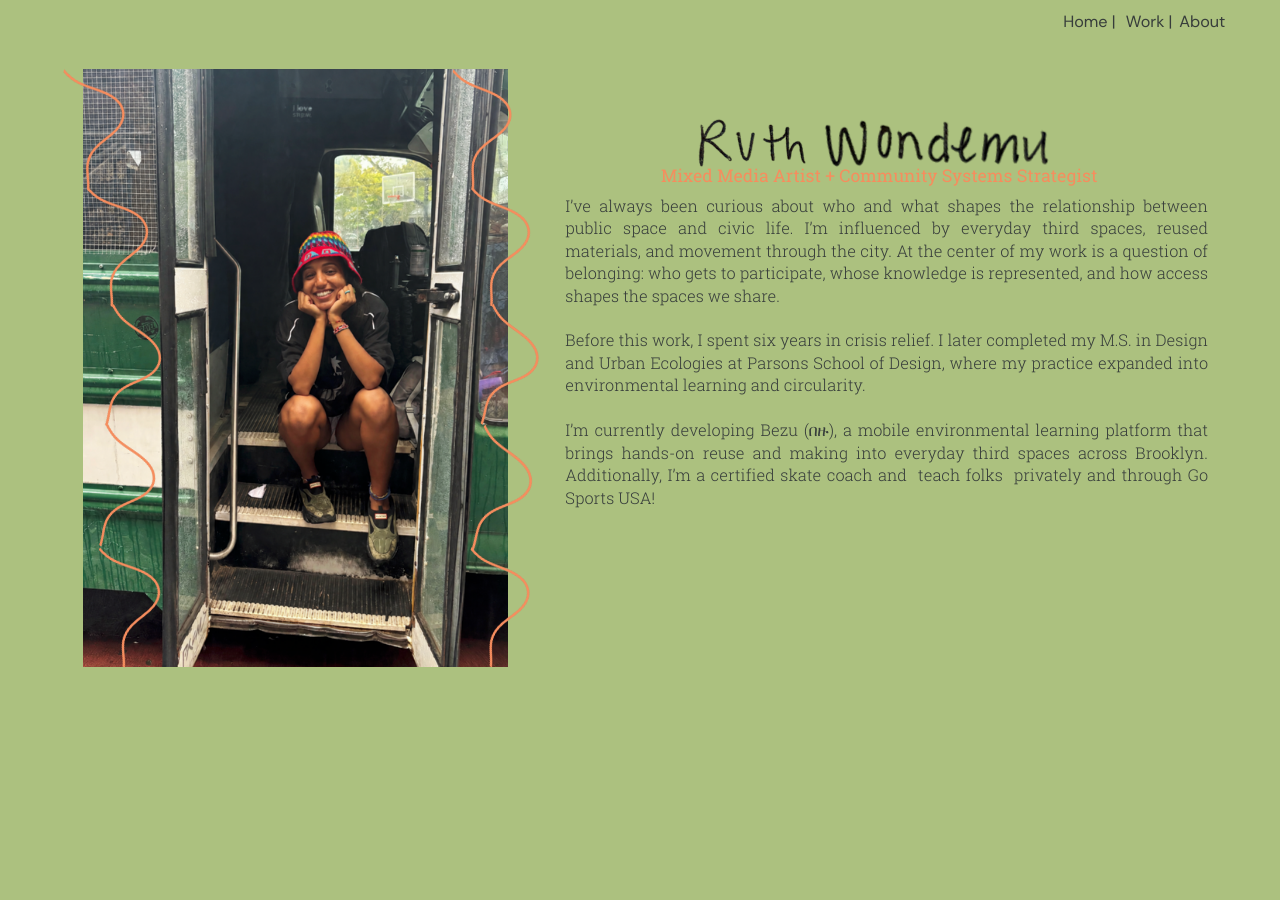
<file: index.html>
<!DOCTYPE html><html dir="ltr" lang="en" class="x-default-marker theme light classic x6brqfx x1yowkxt x19aimcq"><head><base href="./"><meta charset="utf-8"><title>Works⌄ |</title><meta name="app-name" content="export_website"/><meta name="build-version" content="da8457176faef51e2e3e75228f0adbb3e2cc907c"/><meta name="build-release-name" content="20261021-22-da84571"/><meta name="build-deployment-group" content="STABLE"/><meta name="viewport" content="width=device-width, initial-scale=1"><script nonce="1823eb85-c7ee-4fbe-b8cb-a31f48f2d477">(function pushPageBuildIdentityToNativeShell(identity) {
  if (typeof window === 'undefined') {
    return;
  }
  if (Object.values(identity).every(value => value == null)) {
    return;
  }
  const json = JSON.stringify(identity);
  if (window.Android?.onPageBuildIdentityReady) {
    // Android-shaped device
    window.Android.onPageBuildIdentityReady(json);
  } else if (window.Harmony?.onPageBuildIdentityReady) {
    // HarmonyOS-shaped device
    window.Harmony.onPageBuildIdentityReady(json);
  } else if (window.webkit?.messageHandlers?.pageBuildIdentityReady) {
    // iOS-shaped device
    window.webkit.messageHandlers.pageBuildIdentityReady.postMessage(json);
  } else if (window.ElectronBridge?.onPageBuildIdentityReady) {
    // Canva desktop app
    window.ElectronBridge.onPageBuildIdentityReady(json);
  } else {
    // No native platform detected. Nothing to notify.
  }
})({stack: 'export_website', variant:  null , version: 'da8457176faef51e2e3e75228f0adbb3e2cc907c', releaseName: '20261021-22-da84571', deploymentGroup: 'STABLE'});</script><link href="_assets/19e552ff5850c984.ltr.css" rel="stylesheet" integrity="sha512-UAyLB0py1YczSWxKddpuXTB9iuPZXkHl4u5WA3TwadNVKfdW2+Jer5D5TzcJXkSywQVDSGyPNeUkU26uA6WaLQ==" crossorigin="anonymous"><link href="_assets/static_font_4.ltr.css" rel="stylesheet"><link href="_assets/90bc54916cc54f1f.runtime.js?br=2" rel="preload" as="script" crossorigin="anonymous" integrity="sha512-aV14Z2kowbceNTW9jjY5H3kaz9S6QisfmIO5ANtibLOrKaAZm0+HbBEQJy3XeST4Awv2rW6upqDFTkzNfD4Iow==" nonce="1823eb85-c7ee-4fbe-b8cb-a31f48f2d477"><link href="_assets/999cb1ad6e3d1dc1.s4le6a.vendor.js?br=2" rel="preload" as="script" crossorigin="anonymous" integrity="sha512-tSyaOnLNPBGVB9RvbIFvHWJFaUu7eaIRaUy8z69fhMfaHAorjdNXfwBNdyLCp9M1alTYyazBSMDfqewviqEzKg==" nonce="1823eb85-c7ee-4fbe-b8cb-a31f48f2d477"><link href="_assets/63335c430bb776c5.vendor.js?br=2" rel="preload" as="script" crossorigin="anonymous" integrity="sha512-9+kymy3SBRUh88Mtt572DYeUM6hMhQDwFwk+9pZ8WX1hs+3hgPqL1YVzRJD3FQjItNscMr4gaCzWudBtq+cQIw==" nonce="1823eb85-c7ee-4fbe-b8cb-a31f48f2d477"><link href="_assets/f63ecc5cb7078235.strings.js" rel="preload" as="script" crossorigin="anonymous" integrity="sha512-svIB6HzulZd+aR8LJEZAgg4YaUzU2Zn8eVkH1gWyQ6Jqw3BJhbTpQtlhG4h0IKj2HxfL79IBZtaQC3uRiaHwIQ==" nonce="1823eb85-c7ee-4fbe-b8cb-a31f48f2d477"><link href="_assets/1470243cf7ba9e41.en.js" rel="preload" as="script" crossorigin="anonymous" integrity="sha512-WBE9QOnG1+DrDEXoXUeq5levRM3xL7JlJnIo5sADlKkstE6yO+bzdk3mtKJ8V++amX8KUTdojngPdteAvep0yQ==" nonce="1823eb85-c7ee-4fbe-b8cb-a31f48f2d477"><link href="_assets/b250c2192e747c28.js?br=2" rel="preload" as="script" crossorigin="anonymous" integrity="sha512-Y/vABnD1OV+aCJhxxp3dkwvdyEjiqQR6DjnHanO0qSNUVCM+q1lDPHJDd97UevRxlCsu4I3CefNm5w+keRZKcA==" nonce="1823eb85-c7ee-4fbe-b8cb-a31f48f2d477"><meta name="referrer" content="strict-origin-when-cross-origin"><meta property="og:title" content="Works⌄ |"><meta property="og:type" content="website"><link rel="shortcut icon" href="_assets/images/2d0b56e7e51cf11036ad8734bdb67e2d.png"><link rel="icon" href="_assets/images/e53c4bd8da5e491d9ab09e7cf0daf874.png" sizes="192x192"><link rel="apple-touch-icon" href="_assets/images/725b756a69a7d4c235070e51acd85560.png" sizes="180x180"><script nonce="1823eb85-c7ee-4fbe-b8cb-a31f48f2d477">window['__canva_website_bootstrap__'] = JSON.parse('{"A":"DAHWnTVUuNI","B":"eyJhbGciOiJkaXIiLCJlbmMiOiJBMjU2R0NNIiwia2lkIjoia2lkLTE3Nzg0NzAzNjEzOTQifQ..soJUsqGdHjVntiCr.nSulfbntPzEEkwVCs5qwokIvPI4tJi6rOLbHy-1mFwJrI1csGN88_NAbJb4uqq1Rwa2O_BZZxA.gxny4dYSl7KwPofZ1w2SDg"}');</script><script nonce="1823eb85-c7ee-4fbe-b8cb-a31f48f2d477">
      document.addEventListener('contextmenu', (e) => {
        const isMedia = ['img', 'image', 'video', 'svg', 'picture'].some(
          tagName => tagName.localeCompare(e.target.tagName, undefined, { sensitivity: 'base' }) === 0,
        );
        isMedia && e.preventDefault();
      });
    </script></head><body><script nonce="1823eb85-c7ee-4fbe-b8cb-a31f48f2d477">(function () {var classList = document.documentElement.classList;if (classList.contains('adaptive') && window.matchMedia('(prefers-color-scheme: dark)').matches) {classList.remove.apply(classList, ["x6brqfx","x1yowkxt","x19aimcq"]);classList.add.apply(classList, ["xo86nag","x1yowkxt","xntwwlm"]);}document.documentElement.classList.replace('adaptive', window.matchMedia('(prefers-color-scheme: dark)').matches ? 'dark' : 'light');})();</script><div id="root"></div><script nonce="1823eb85-c7ee-4fbe-b8cb-a31f48f2d477">(function() {window['__canva_public_path__'] = '_assets\/'; window['bootstrap'] = JSON.parse('{"base":{"A?":"B","L":false,"N":false,"E":"da8457176faef51e2e3e75228f0adbb3e2cc907c","j":"2041583","K":1792691617,"F":{"A?":"B"},"G":"CLIENT_FULL","I":"A","O":{"A?":"B"},"M":"/_online","U":[],"V":[],"a":{"K":"export_website","H":{}},"d":{"A":"wss://www.canva.com/_stream","B":{"F":"export_website"},"C":8388608},"b":{"A?":"H","C":{"a":"WEB"},"D":{"a":"WEB","c":"en"},"E":{},"P":[],"Q":[],"R":false,"S":false}},"page":{"A":{"B":{"A?":"A","A":"TAGcbLa0hys","B":1},"C":{"A":1366.0,"B":768.0,"C":"D"},"Q":[],"R":[],"P":"en","D":"Works⌄ |","E":"","F":[],"d":{},"G":{},"Y":{},"a":[{"A":{"A":"w:K7mQ9xR3p","B":1},"B":{"A":{"A?":"P","A":{"C":"#ffffff","D":0.0,"F":false,"J":false,"G":false,"H":false}},"B":{"A?":"U","A":{"B":"YAFdJswIKAg,0","D":"24px","E":"normal","G":"#304254"}},"C":{"A?":"N","A":[],"B":[]},"D":{"A?":"N","A":[],"B":[]},"E":{"A?":"P","A":{"D":0.0,"F":false,"J":false,"G":false,"H":false}},"F":{"A?":"N","A":[{"A?":"C","A":10.0},{"A?":"C","A":0.0},{"A?":"C","A":10.0},{"A?":"C","A":0.0}],"B":[]},"H":{"A?":"D","A":3}}}],"b":[],"V":[],"W":[],"A":[{"A?":"j","Z":{"A?":"A","A":"TAGcbLa0hys","B":1},"a":"PB9v9XB85jqypj4P","R":false,"S":false,"U":false,"Q":{},"v":"B","t":[{"A?":"i","a":"PB6ZhmPV9KvhtPPg","R":false,"S":false,"U":false,"Q":{},"W":[],"X":[],"H":[],"L":{},"C":{"A":1366.0,"B":768.0,"C":"D"},"D":{"C":"#acc17f","D":0.0,"F":false,"J":false,"G":false,"H":false},"r":[],"E":[{"A?":"I","A":73.581966949489,"B":729.3853499959466,"D":141.7246814195273,"C":155.4996428088783,"E":8.55471498124526,"F":0.0,"BD":[],"BE":[],"BA":[],"BB":[],"Q":false,"S":false,"P":[],"5":{},"T":{},"W":{},"_":"LB7YMlJ3LccK9G3Z","a":{"B":{"A":{"A?":"d","A":"MAHV4dhS694","B":1},"I":{"A?":"d","A":"MAHWnfmGipc","B":1},"B":{"A":0.0,"B":0.0,"D":424.4719979377487,"C":155.4996428088783,"E":0.0},"E":0.0,"C":{}},"D":0.0,"F":false,"J":false,"G":false,"H":false},"e":[]},{"A?":"I","A":95.48814776908311,"B":864.4194810367617,"D":365.2486316921354,"C":121.68728116969022,"E":11.056902923177237,"F":0.0,"BD":[],"BE":[],"BA":[],"BB":[],"Q":false,"S":false,"P":[],"5":{},"T":{},"W":{},"_":"LBBwFjcGlTKqZFth","a":{"B":{"A":{"A?":"d","A":"MAHV4dhS694","B":1},"I":{"A?":"d","A":"MAHV4TWDbcE","B":1},"B":{"A":-5.477326533632407,"B":-213.1796435852044,"D":593.0365586130837,"C":217.25101652162485,"E":0.0},"E":0.0,"C":{}},"D":0.0,"F":false,"J":false,"G":false,"H":false},"e":[]},{"A?":"I","A":73.58972566870744,"B":88.57423277381662,"D":453.82717109807083,"C":638.5014311985843,"E":0.0,"F":0.0,"BD":[],"BE":[],"BA":[],"BB":[],"Q":false,"S":false,"P":[],"5":{},"T":{},"W":{},"_":"LBFk0FRmDQFCJlTg","a":{"B":{"A":{"A?":"d","A":"MAHYwACCjhk","B":1},"B":{"A":-13.752338518123395,"B":-23.47565417741339,"D":502.04768517272487,"C":660.7330570529322,"E":0.0},"E":0.0,"C":{}},"D":0.0,"F":false,"J":false,"G":false,"H":false},"e":[]},{"A?":"I","A":61.820847806176815,"B":464.82800169087994,"D":78.12671612964243,"C":133.95973949646108,"E":-158.2077777700006,"F":0.0,"BD":[],"BE":[],"BA":[],"BB":[],"Q":false,"S":false,"P":[],"5":{},"T":{},"W":{},"_":"LBvJ1W4Lhn6vqgTD","a":{"A":false,"B":{"A":{"A?":"d","A":"MAGEnZ4W7F0","B":1},"B":{"A":-27.519677944192523,"B":2.842170943040401E-14,"D":160.67202035345036,"C":161.47941744065366,"E":0.0},"E":0.0,"C":{"#f1ac8d":"#f68d5e"}},"D":0.0,"F":false,"J":false,"G":false,"H":false},"e":[]},{"A?":"I","A":187.09051561315397,"B":484.62245218649815,"D":78.12671612964243,"C":133.95973949646108,"E":-158.2077777700006,"F":0.0,"BD":[],"BE":[],"BA":[],"BB":[],"Q":false,"S":false,"P":[],"5":{},"T":{},"W":{},"_":"LBpHmFBkVbTbLYdc","a":{"A":false,"B":{"A":{"A?":"d","A":"MAGEnZ4W7F0","B":1},"B":{"A":-27.519677944192523,"B":2.842170943040401E-14,"D":160.67202035345036,"C":161.47941744065366,"E":0.0},"E":0.0,"C":{"#f1ac8d":"#f68d5e"}},"D":0.0,"F":false,"J":false,"G":false,"H":false},"e":[]},{"A?":"I","A":315.3052967114456,"B":492.87400326778135,"D":78.12671612964243,"C":133.95973949646108,"E":-143.3230616703308,"F":0.0,"BD":[],"BE":[],"BA":[],"BB":[],"Q":false,"S":false,"P":[],"5":{},"T":{},"W":{},"_":"LBbMdsmbWlxJ92LG","a":{"A":false,"B":{"A":{"A?":"d","A":"MAGEnZ4W7F0","B":1},"B":{"A":-27.519677944192523,"B":2.842170943040401E-14,"D":160.67202035345036,"C":161.47941744065366,"E":0.0},"E":0.0,"C":{"#f1ac8d":"#f68d5e"}},"D":0.0,"F":false,"J":false,"G":false,"H":false},"e":[]},{"A?":"I","A":443.8061391883649,"B":482.063219216361,"D":81.61728152990699,"C":139.94482699122892,"E":-143.3230616703308,"F":0.0,"BD":[],"BE":[],"BA":[],"BB":[],"Q":false,"S":false,"P":[],"5":{},"T":{},"W":{},"_":"LBYzP6p7Njc5V6Gj","a":{"A":false,"B":{"A":{"A?":"d","A":"MAGEnZ4W7F0","B":1},"B":{"A":-28.74920915217293,"B":2.842170943040401E-14,"D":167.8505659626849,"C":168.69403614340192,"E":0.0},"E":0.0,"C":{"#f1ac8d":"#f68d5e"}},"D":0.0,"F":false,"J":false,"G":false,"H":false},"e":[]},{"A?":"I","A":572.8150887260388,"B":484.1680412374803,"D":77.80280317564545,"C":133.4043431213599,"E":-158.2077777700006,"F":0.0,"BD":[],"BE":[],"BA":[],"BB":[],"Q":false,"S":false,"P":[],"5":{},"T":{},"W":{},"_":"LBPQr888xt3TNzds","a":{"A":false,"B":{"A":{"A?":"d","A":"MAGEnZ4W7F0","B":1},"B":{"A":-27.4055815042352,"B":2.842170943040401E-14,"D":160.00587500246712,"C":160.80992462559513,"E":0.0},"E":0.0,"C":{"#f1ac8d":"#f68d5e"}},"D":0.0,"F":false,"J":false,"G":false,"H":false},"e":[]},{"A?":"K","A":13.054853084746476,"B":1133.9951937908397,"D":66.39705657958984,"C":20.062691315917967,"E":0.0,"F":0.0,"BD":[],"BE":[],"BA":[],"BB":[],"Q":false,"S":false,"P":[],"5":{},"T":{},"W":{},"_":"LBl0spXdtfjczxmj","a":{"A":[],"B":[],"C":{"A":["Home |  \\n"],"B":[9],"C":[{"B":false,"C":"YAD1aU3sLnI,0","D":false,"F":false,"G":"17.3336px","H":false,"J":false,"L":false,"M":"#373d3b","N":false,"P":false,"R":false,"T":false,"V":false,"X":false,"BN":false,"Z":false,"b":false,"c":"center","d":false,"f":false,"h":false,"j":false,"BL":false,"l":false,"n":false,"p":false,"q":"normal","r":false,"t":false,"v":false,"x":false,"z":false,"1":false,"3":false,"5":false,"7":false,"9":false,"_":false,"BB":false,"BD":false,"BF":false,"BH":false,"BJ":false,"BP":false,"BR":false,"BT":false,"B-":[],"B_":[],"CA":{}},{"B":false,"D":false,"F":false,"H":false,"J":false,"L":false,"N":false,"P":false,"R":false,"T":false,"V":false,"X":false,"BN":false,"Z":false,"b":false,"d":false,"f":false,"h":false,"j":false,"BL":false,"l":false,"n":false,"p":false,"r":false,"t":false,"v":false,"x":false,"z":false,"1":false,"3":false,"5":false,"7":false,"9":false,"_":false,"BB":false,"BD":false,"BF":false,"BG":"none","BH":false,"BJ":false,"BP":false,"BR":false,"BT":false,"B-":[],"B_":[],"CA":{}},{"B":false,"D":true,"F":false,"H":true,"J":false,"L":false,"N":true,"P":false,"R":false,"T":false,"V":false,"X":false,"BN":false,"Z":false,"b":false,"d":true,"f":false,"h":false,"j":false,"BL":false,"l":false,"n":false,"p":false,"r":true,"t":false,"v":false,"x":false,"z":false,"1":false,"3":false,"5":false,"7":false,"9":false,"_":false,"BB":false,"BD":false,"BF":false,"BH":true,"BJ":false,"BP":false,"BR":false,"BT":false,"B-":[],"B_":[],"CA":{}}],"D":[0,8,1],"E":{}},"E":{},"G":{}},"b":{"A":[9]},"d":"A","l":false,"g":false,"h":"B"},{"A?":"K","A":14.050946308013074,"B":1196.2223091504661,"D":64.72425842285156,"C":20.062691315917967,"E":0.0,"F":0.0,"BD":[],"BE":[],"BA":[],"BB":[],"Q":false,"S":false,"P":[],"5":{},"T":{},"W":{},"_":"LBhyn5vqDF2Hfmx4","a":{"A":[],"B":[],"C":{"A":[" Work |  \\n"],"B":[10],"C":[{"B":false,"C":"YAD1aU3sLnI,0","D":false,"F":false,"G":"17.3336px","H":false,"J":false,"L":false,"M":"#373d3b","N":false,"P":false,"R":false,"T":false,"V":false,"X":false,"BN":false,"Z":false,"b":false,"c":"center","d":false,"f":false,"h":false,"j":false,"BL":false,"l":false,"n":false,"p":false,"q":"normal","r":false,"t":false,"v":false,"x":false,"z":false,"1":false,"3":false,"5":false,"7":false,"9":false,"_":false,"BB":false,"BD":false,"BF":false,"BH":false,"BJ":false,"BP":false,"BR":false,"BT":false,"B-":[],"B_":[],"CA":{}},{"B":false,"D":false,"F":false,"H":false,"J":false,"L":false,"N":false,"P":false,"R":false,"T":false,"V":false,"X":false,"BN":false,"Z":false,"b":false,"d":false,"f":false,"h":false,"j":false,"BL":false,"l":false,"n":false,"p":false,"r":false,"t":false,"v":false,"x":false,"z":false,"1":false,"3":false,"5":false,"7":false,"9":false,"_":false,"BB":false,"BD":false,"BF":false,"BG":"none","BH":false,"BJ":false,"BP":false,"BR":false,"BT":false,"B-":[],"B_":[],"CA":{}},{"B":false,"D":true,"F":false,"H":true,"J":false,"L":false,"N":true,"P":false,"R":false,"T":false,"V":false,"X":false,"BN":false,"Z":false,"b":false,"d":true,"f":false,"h":false,"j":false,"BL":false,"l":false,"n":false,"p":false,"r":true,"t":false,"v":false,"x":false,"z":false,"1":false,"3":false,"5":false,"7":false,"9":false,"_":false,"BB":false,"BD":false,"BF":false,"BH":true,"BJ":false,"BP":false,"BR":false,"BT":false,"B-":[],"B_":[],"CA":{}}],"D":[0,9,1],"E":{}},"E":{},"G":{}},"b":{"A":[10]},"d":"A","l":false,"g":false,"h":"B"},{"A?":"K","A":14.050946308013074,"B":1257.9465675733177,"D":50.18381881713867,"C":20.062691315917967,"E":0.0,"F":0.0,"BD":[],"BE":[],"BA":[],"BB":[],"Q":false,"S":false,"P":[],"5":{},"T":{},"W":{},"_":"LBDBSwJWzhNrgd56","a":{"A":[],"B":[],"C":{"A":["About\\n"],"B":[6],"C":[{"B":false,"C":"YAD1aU3sLnI,0","D":false,"F":false,"G":"17.3336px","H":false,"J":false,"L":false,"M":"#373d3b","N":false,"P":false,"R":false,"T":false,"V":false,"X":false,"BN":false,"Z":false,"b":false,"c":"center","d":false,"f":false,"h":false,"j":false,"BL":false,"l":false,"n":false,"p":false,"q":"normal","r":false,"t":false,"v":false,"x":false,"z":false,"1":false,"3":false,"5":false,"7":false,"9":false,"_":false,"BB":false,"BD":false,"BF":false,"BH":false,"BJ":false,"BP":false,"BR":false,"BT":false,"B-":[],"B_":[],"CA":{}},{"B":false,"D":false,"F":false,"H":false,"J":false,"L":false,"N":false,"P":false,"R":false,"T":false,"V":false,"X":false,"BN":false,"Z":false,"b":false,"d":false,"f":false,"h":false,"j":false,"BL":false,"l":false,"n":false,"p":false,"r":false,"t":false,"v":false,"x":false,"z":false,"1":false,"3":false,"5":false,"7":false,"9":false,"_":false,"BB":false,"BD":false,"BF":false,"BG":"none","BH":false,"BJ":false,"BP":false,"BR":false,"BT":false,"B-":[],"B_":[],"CA":{}},{"B":false,"D":true,"F":false,"H":true,"J":false,"L":false,"N":true,"P":false,"R":false,"T":false,"V":false,"X":false,"BN":false,"Z":false,"b":false,"d":true,"f":false,"h":false,"j":false,"BL":false,"l":false,"n":false,"p":false,"r":true,"t":false,"v":false,"x":false,"z":false,"1":false,"3":false,"5":false,"7":false,"9":false,"_":false,"BB":false,"BD":false,"BF":false,"BH":true,"BJ":false,"BP":false,"BR":false,"BT":false,"B-":[],"B_":[],"CA":{}}],"D":[0,5,1],"E":{}},"E":{},"G":{}},"b":{"A":[6]},"d":"A","l":false,"g":false,"h":"B"},{"A?":"I","A":61.449808821963984,"B":51.55228556559411,"D":78.71389857524282,"C":134.96655011575035,"E":-160.19131862356318,"F":0.0,"BD":[],"BE":[],"BA":[],"BB":[],"Q":false,"S":false,"P":[],"5":{},"T":{},"W":{},"_":"LBbpHxw44Xx41xsG","a":{"A":false,"B":{"A":{"A?":"d","A":"MAGEnZ4W7F0","B":1},"B":{"A":-27.726509519841912,"B":1.4210854715202004E-14,"D":161.87959433741435,"C":162.69305963559233,"E":0.0},"E":0.0,"C":{"#f1ac8d":"#f68d5e"}},"D":0.0,"F":false,"J":false,"G":false,"H":false},"e":[]},{"A?":"I","A":186.76838437068946,"B":76.76188940638121,"D":78.71389857524282,"C":134.96655011575035,"E":-160.19131862356318,"F":0.0,"BD":[],"BE":[],"BA":[],"BB":[],"Q":false,"S":false,"P":[],"5":{},"T":{},"W":{},"_":"LBxDNGmxzFGSMxFp","a":{"A":false,"B":{"A":{"A?":"d","A":"MAGEnZ4W7F0","B":1},"B":{"A":-27.726509519841912,"B":1.4210854715202004E-14,"D":161.87959433741435,"C":162.69305963559233,"E":0.0},"E":0.0,"C":{"#f1ac8d":"#f68d5e"}},"D":0.0,"F":false,"J":false,"G":false,"H":false},"e":[]},{"A?":"I","A":315.58164347787164,"B":89.54165129936584,"D":78.71389857524282,"C":134.96655011575035,"E":-145.30660252389336,"F":0.0,"BD":[],"BE":[],"BA":[],"BB":[],"Q":false,"S":false,"P":[],"5":{},"T":{},"W":{},"_":"LBZC46WpGVS1hmNk","a":{"A":false,"B":{"A":{"A?":"d","A":"MAGEnZ4W7F0","B":1},"B":{"A":-27.726509519841912,"B":1.4210854715202004E-14,"D":161.87959433741435,"C":162.69305963559233,"E":0.0},"E":0.0,"C":{"#f1ac8d":"#f68d5e"}},"D":0.0,"F":false,"J":false,"G":false,"H":false},"e":[]},{"A?":"I","A":443.687950954836,"B":83.231252972872,"D":78.71389857524282,"C":134.96655011575035,"E":-145.30660252389336,"F":0.0,"BD":[],"BE":[],"BA":[],"BB":[],"Q":false,"S":false,"P":[],"5":{},"T":{},"W":{},"_":"LB5DcPKF4nFXT6Rv","a":{"A":false,"B":{"A":{"A?":"d","A":"MAGEnZ4W7F0","B":1},"B":{"A":-27.726509519841912,"B":1.4210854715202004E-14,"D":161.87959433741435,"C":162.69305963559233,"E":0.0},"E":0.0,"C":{"#f1ac8d":"#f68d5e"}},"D":0.0,"F":false,"J":false,"G":false,"H":false},"e":[]},{"A?":"I","A":571.5836410622856,"B":89.54165129936567,"D":78.71389857524282,"C":134.96655011575035,"E":-160.19131862356318,"F":0.0,"BD":[],"BE":[],"BA":[],"BB":[],"Q":false,"S":false,"P":[],"5":{},"T":{},"W":{},"_":"LB6VlgPjdY9h549W","a":{"A":false,"B":{"A":{"A?":"d","A":"MAGEnZ4W7F0","B":1},"B":{"A":-27.726509519841912,"B":1.4210854715202004E-14,"D":161.87959433741435,"C":162.69305963559233,"E":0.0},"E":0.0,"C":{"#f1ac8d":"#f68d5e"}},"D":0.0,"F":false,"J":false,"G":false,"H":false},"e":[]},{"A?":"K","A":177.37519851374338,"B":703.2488978618845,"D":469.94482421875,"C":22.14897092163086,"E":0.0,"F":0.0,"BD":[],"BE":[],"BA":[],"BB":[],"Q":false,"S":false,"P":[],"5":{},"T":{},"W":{},"_":"LB8qRFRGFvJvLBL0","a":{"A":[],"B":[],"C":{"A":["Mixed Media Artist + Community Systems Strategist\\n"],"B":[50],"C":[{"B":false,"C":"YAFdJswIKAg,0","D":false,"F":false,"G":"18.6669px","H":false,"J":false,"L":false,"M":"#f68d5e","N":false,"P":false,"R":false,"T":false,"V":false,"X":false,"BN":false,"Z":false,"b":false,"c":"center","d":false,"f":false,"h":false,"j":false,"BL":false,"l":false,"n":false,"p":false,"q":"normal","r":false,"t":false,"v":false,"x":false,"z":false,"1":false,"3":false,"5":false,"7":false,"9":false,"_":false,"BB":false,"BD":false,"BF":false,"BG":"none","BH":false,"BJ":false,"BP":false,"BR":false,"BT":false,"B-":[],"B_":[],"CA":{}},{"B":false,"D":true,"F":false,"H":true,"J":false,"L":false,"N":true,"P":false,"R":false,"T":false,"V":false,"X":false,"BN":false,"Z":false,"b":false,"d":true,"f":false,"h":false,"j":false,"BL":false,"l":false,"n":false,"p":false,"r":true,"t":false,"v":false,"x":false,"z":false,"1":false,"3":false,"5":false,"7":false,"9":false,"_":false,"BB":false,"BD":false,"BF":false,"BH":true,"BJ":false,"BP":false,"BR":false,"BT":false,"B-":[],"B_":[],"CA":{}}],"D":[0,50],"E":{}},"E":{},"G":{}},"b":{"A":[50]},"d":"A","l":false,"g":false,"h":"B"},{"A?":"K","A":209.50213189239992,"B":603.2740401445278,"D":685.9259598554722,"C":352.7372310546875,"E":0.0,"F":0.0,"BD":[],"BE":[],"BA":[],"BB":[],"Q":false,"S":false,"P":[],"5":{},"T":{},"W":{},"_":"LB6Gb69j9rVQJB08","a":{"A":[],"B":[],"C":{"A":["I’ve always been curious about who and what shapes the relationship between public space and civic life. I’m influenced by everyday third spaces, reused materials, and movement through the city. At the center of my work is a question of belonging: who gets to participate, whose knowledge is represented, and how access shapes the spaces we share.\\n","\\n","Before this work, I spent six years in crisis relief. I later completed my M.S. in Design and Urban Ecologies at Parsons School of Design, where my practice expanded into environmental learning and circularity.\\n","\\n","I’m currently developing Bezu (በዙ), a mobile environmental learning platform that brings hands-on reuse and making into everyday third spaces across Brooklyn. Additionally, I’m a certified skate coach and  teach folks  privately and through Go Sports USA!\\n","\\n"],"B":[818],"C":[{"B":false,"C":"YAFdJswIKAg,0","D":false,"F":false,"G":"17.3333px","H":false,"I":"light","J":false,"L":false,"M":"#373d3b","N":false,"P":false,"R":false,"T":false,"V":false,"X":false,"BN":false,"Z":false,"b":false,"c":"justify","d":false,"f":false,"h":false,"j":false,"BL":false,"l":false,"n":false,"p":false,"q":"normal","r":false,"t":false,"v":false,"x":false,"z":false,"1":false,"3":false,"5":false,"7":false,"9":false,"_":false,"BB":false,"BD":false,"BF":false,"BH":false,"BJ":false,"BP":false,"BR":false,"BT":false,"B-":[],"B_":[],"CA":{}},{"B":false,"D":false,"F":false,"G":"20.0002px","H":false,"J":true,"L":false,"N":false,"P":false,"R":false,"T":false,"V":false,"X":false,"BN":false,"Z":false,"b":false,"d":false,"f":false,"h":false,"j":false,"BL":false,"l":false,"n":false,"p":false,"r":false,"t":false,"v":false,"x":false,"z":false,"1":false,"3":false,"5":false,"7":false,"9":false,"_":false,"BB":false,"BD":false,"BF":false,"BG":"none","BH":false,"BJ":false,"BP":false,"BR":false,"BT":false,"B-":[],"B_":[],"CA":{}},{"B":false,"D":true,"F":false,"H":true,"J":false,"L":false,"N":true,"P":false,"R":false,"T":false,"V":false,"X":false,"BN":false,"Z":false,"b":false,"d":true,"f":false,"h":false,"j":false,"BL":false,"l":false,"n":false,"p":false,"r":true,"t":false,"v":false,"x":false,"z":false,"1":false,"3":false,"5":false,"7":false,"9":false,"_":false,"BB":false,"BD":false,"BF":false,"BH":true,"BJ":false,"BP":false,"BR":false,"BT":false,"B-":[],"B_":[],"CA":{}}],"D":[0,817,1],"E":{}},"E":{},"G":{}},"b":{"A":[76,77,81,79,35,1,83,74,54,1,82,77,85,12,1]},"d":"A","l":false,"g":false,"h":"A"}],"I":[]},{"A?":"i","a":"PB3zJMVrczhl1Fl7","R":false,"S":false,"U":false,"Q":{},"W":[],"X":[],"H":[],"L":{},"C":{"A":1366.0,"B":768.0,"C":"D"},"w":{"A":[{"C":"#acc17f","D":0.0,"F":false,"J":false,"G":false,"H":false}],"B":[]},"r":[],"E":[],"I":[]},{"A?":"i","a":"PB0DfYlJgB9FrxJB","R":false,"S":false,"U":false,"Q":{},"W":[],"X":[],"H":[],"L":{},"C":{"A":1366.0,"B":768.0,"C":"D"},"D":{"C":"#acc17f","D":0.0,"F":false,"J":false,"G":false,"H":false},"r":[],"E":[{"A?":"I","A":139.8506042273504,"B":133.71246225520775,"D":678.0990388334944,"C":410.59207855973057,"E":0.0,"F":0.0,"BD":[],"BE":[],"BA":[],"BB":[],"Q":false,"S":false,"P":[],"5":{},"T":{},"W":{},"_":"LB9lzxczF0k2qwhs","a":{"B":{"A":{"A?":"d","A":"MAHWnYsyo-c","B":1},"I":{"A?":"d","A":"MAHWnY0xroE","B":1},"B":{"A":0.0,"B":0.0,"D":678.0990388334944,"C":410.59207855973057,"E":0.0},"E":0.0,"C":{}},"D":0.0,"F":false,"J":false,"G":false,"H":false},"e":[]}],"I":[]}],"u":[],"L":{}},{"A?":"j","Z":{"A?":"A","A":"TAGcbLa0hys","B":1},"a":"PBXq37BGYYn3w3BD","R":false,"S":false,"U":false,"Q":{},"v":"B","t":[{"A?":"i","a":"PB3dWrHCxKKF9qqH","R":false,"S":false,"U":false,"Q":{},"W":[],"X":[],"H":[],"L":{},"C":{"A":1366.0,"B":768.0,"C":"D"},"w":{"A":[{"C":"#acc17f","D":0.0,"F":false,"J":false,"G":false,"H":false}],"B":[]},"r":[],"E":[{"A?":"K","A":415.9008104633245,"B":535.5457299693513,"D":270.2165708779441,"C":49.65334,"E":0.0,"F":0.0,"BD":[],"BE":[],"BA":[],"BB":[],"Q":false,"S":false,"P":[],"5":{},"T":{},"W":{},"_":"LB3ZTb6dLkYW1hJm","a":{"A":[],"B":[],"C":{"A":["Bezu (በዙ)\\n"],"B":[10],"C":[{"B":false,"C":"YAFdJswIKAg,0","D":false,"F":false,"G":"41.7333px","H":false,"J":false,"L":false,"M":"#373d3b","N":false,"P":false,"R":false,"T":false,"V":false,"X":false,"BN":false,"Z":false,"b":false,"c":"center","d":false,"f":false,"h":false,"j":false,"BL":false,"l":false,"n":false,"p":false,"q":"normal","r":false,"t":false,"v":false,"x":false,"z":false,"1":false,"3":false,"5":false,"7":false,"9":false,"_":false,"BB":false,"BD":false,"BF":false,"BH":false,"BJ":false,"BP":false,"BR":false,"BT":false,"B-":[],"B_":[],"CA":{}},{"B":false,"D":true,"F":false,"H":true,"J":false,"L":false,"N":true,"P":false,"R":false,"T":false,"V":false,"X":false,"BN":false,"Z":false,"b":false,"d":true,"f":false,"h":false,"j":false,"BL":false,"l":false,"n":false,"p":false,"r":true,"t":false,"v":false,"x":false,"z":false,"1":false,"3":false,"5":false,"7":false,"9":false,"_":false,"BB":false,"BD":false,"BF":false,"BH":false,"BJ":false,"BP":false,"BR":false,"BT":false,"B-":[],"B_":[],"CA":{}}],"D":[0,10],"E":{}},"E":{},"G":{}},"b":{"A":[10]},"j":{"A":[],"B":[]},"d":"C","i":"A","l":false,"g":false,"h":"A"},{"A?":"I","A":182.74899125182228,"B":486.0433868107252,"D":369.2212571951965,"C":201.25100874817764,"E":0.0,"F":0.0,"BD":[],"BE":[],"BA":[],"BB":[],"Q":false,"S":false,"P":[],"5":{},"T":{},"W":{},"_":"LBMJx2rM2BZ0sRpQ","a":{"B":{"A":{"A?":"d","A":"MAHWnYsyo-c","B":1},"I":{"A?":"d","A":"MAHWnY0xroE","B":1},"B":{"A":-11.659845721383931,"B":-5.684341886080802E-14,"D":370.881913951713,"C":224.5707001909455,"E":0.0},"E":0.0,"C":{}},"D":0.0,"F":false,"J":false,"G":false,"H":false},"e":[]},{"A?":"I","A":248.3662212089208,"B":852.986949008024,"D":112.04462987205936,"C":67.69363054770254,"E":60.95804221729529,"F":0.0,"BD":[],"BE":[],"BA":[],"BB":[],"Q":false,"S":false,"P":[],"5":{},"T":{},"W":{},"_":"LBG6lsQN0p0TQtg3","a":{"A":false,"B":{"A":{"A?":"d","A":"MAG49akPvGU","B":1},"B":{"A":0.0,"B":0.0,"D":112.04462987205936,"C":67.69363054770254,"E":0.0},"E":0.0,"C":{"#000000":"#858fba"}},"D":0.0,"F":false,"J":false,"G":false,"H":false},"e":[]},{"A?":"K","A":456.6865496468415,"B":378.23810846702236,"D":704.7679078381734,"C":164.43529052734374,"E":0.0,"F":0.0,"BD":[],"BE":[],"BA":[],"BB":[],"Q":false,"S":false,"P":[],"5":{},"T":{},"W":{},"_":"LBDdv7sJhxBZ9vGV","a":{"A":[],"B":[],"C":{"A":["\\n","Bezu (በዙ), meaning \\"abundance\\" in Amharic, is a mobile learning vehicle for environmental education in everyday civic life. Through hands-on making with reclaimed materials, participants engage circular material systems as a lens on climate justice. Bezu travels to community gardens, libraries, and other third spaces, opening new entry points into environmental learning beyond the formal classroom.\\n","\\n"],"B":[404],"C":[{"B":false,"C":"YAFdJswIKAg,0","D":false,"F":false,"G":"20.6667px","H":false,"J":false,"L":false,"M":"#373d3b","N":false,"P":false,"R":false,"T":false,"V":false,"X":false,"BN":false,"Z":false,"b":false,"c":"justify","d":false,"f":false,"h":false,"j":false,"BL":false,"l":false,"n":false,"p":false,"q":"normal","r":false,"t":false,"v":false,"x":false,"z":false,"1":false,"3":false,"5":false,"7":false,"9":false,"_":false,"BB":false,"BD":false,"BF":false,"BH":false,"BJ":false,"BP":false,"BR":false,"BT":false,"B-":[],"B_":[],"CA":{}},{"B":false,"D":false,"F":false,"G":"17.3333px","H":false,"I":"light","J":false,"L":false,"N":false,"P":false,"R":false,"T":false,"V":false,"X":false,"BN":false,"Z":false,"b":false,"d":false,"f":false,"h":false,"j":false,"BL":false,"l":false,"n":false,"p":false,"r":false,"t":false,"v":false,"x":false,"z":false,"1":false,"3":false,"5":false,"7":false,"9":false,"_":false,"BB":false,"BD":false,"BF":false,"BH":false,"BJ":false,"BP":false,"BR":false,"BT":false,"B-":[],"B_":[],"CA":{}},{"B":false,"D":false,"F":false,"H":false,"J":true,"L":false,"N":false,"P":false,"R":false,"T":false,"V":false,"X":false,"BN":false,"Z":false,"b":false,"d":false,"f":false,"h":false,"j":false,"BL":false,"l":false,"n":false,"p":false,"r":false,"t":false,"v":false,"x":false,"z":false,"1":false,"3":false,"5":false,"7":false,"9":false,"_":false,"BB":false,"BD":false,"BF":false,"BH":false,"BJ":false,"BP":false,"BR":false,"BT":false,"B-":[],"B_":[],"CA":{}},{"B":false,"D":true,"F":false,"H":true,"J":false,"L":false,"N":true,"P":false,"R":false,"T":false,"V":false,"X":false,"BN":false,"Z":false,"b":false,"d":true,"f":false,"h":false,"j":false,"BL":false,"l":false,"n":false,"p":false,"r":true,"t":false,"v":false,"x":false,"z":false,"1":false,"3":false,"5":false,"7":false,"9":false,"_":false,"BB":false,"BD":false,"BF":false,"BH":false,"BJ":false,"BP":false,"BR":false,"BT":false,"B-":[],"B_":[],"CA":{}}],"D":[0,1,401,2],"E":{}},"E":{},"G":{}},"b":{"A":[1,76,77,80,87,82,1]},"j":{"A":[],"B":[]},"d":"C","i":"A","l":false,"g":false,"h":"A"},{"A?":"K","A":467.006754280892,"B":579.8108236220768,"D":163.0500030517578,"C":17.0666,"E":0.0,"F":0.0,"BD":[],"BE":[],"BA":[],"BB":[],"Q":false,"S":false,"P":[],"5":{},"T":{},"W":{},"_":"LBCV948h4ZC5b3mz","a":{"A":[],"B":[],"C":{"A":["Collective Care + Repair\\n"],"B":[25],"C":[{"B":false,"C":"YAD1aU3sLnI,0","D":false,"F":false,"G":"14.667px","H":false,"J":false,"K":"italic","L":false,"M":"#373d3b","N":false,"P":false,"R":false,"T":false,"V":false,"X":false,"BN":false,"Z":false,"b":false,"c":"center","d":false,"f":false,"h":false,"j":false,"BL":false,"l":false,"n":false,"p":false,"q":"normal","r":false,"t":false,"v":false,"x":false,"z":false,"1":false,"3":false,"5":false,"7":false,"9":false,"_":false,"BB":false,"BD":false,"BF":false,"BH":false,"BJ":false,"BP":false,"BR":false,"BT":false,"B-":[],"B_":[],"CA":{}},{"B":false,"D":false,"F":false,"H":false,"J":false,"L":false,"N":false,"P":false,"R":false,"T":false,"V":false,"X":false,"BN":false,"Z":false,"b":false,"d":false,"f":false,"h":false,"j":false,"BL":false,"l":false,"n":false,"p":false,"r":false,"t":false,"v":false,"x":false,"z":false,"1":false,"3":false,"5":false,"7":false,"9":false,"_":false,"BB":false,"BD":false,"BF":false,"BG":"none","BH":false,"BJ":false,"BP":false,"BR":false,"BT":false,"B-":[],"B_":[],"CA":{}},{"B":false,"D":true,"F":false,"H":true,"J":false,"L":true,"N":true,"P":false,"R":false,"T":false,"V":false,"X":false,"BN":false,"Z":false,"b":false,"d":true,"f":false,"h":false,"j":false,"BL":false,"l":false,"n":false,"p":false,"r":true,"t":false,"v":false,"x":false,"z":false,"1":false,"3":false,"5":false,"7":false,"9":false,"_":false,"BB":false,"BD":false,"BF":false,"BH":true,"BJ":false,"BP":false,"BR":false,"BT":false,"B-":[],"B_":[],"CA":{}}],"D":[0,24,1],"E":{}},"E":{},"G":{}},"b":{"A":[25]},"d":"A","l":false,"g":false,"h":"B"},{"A?":"I","A":239.35486914201707,"B":379.4970219926458,"D":106.28745129245588,"C":64.21533515585877,"E":120.04729552162996,"F":0.0,"BD":[],"BE":[],"BA":[],"BB":[],"Q":false,"S":false,"P":[],"5":{},"T":{},"W":{},"_":"LBKl63TKmPkJJJcz","a":{"A":false,"B":{"A":{"A?":"d","A":"MAG49akPvGU","B":1},"B":{"A":0.0,"B":0.0,"D":106.28745129245588,"C":64.21533515585877,"E":0.0},"E":0.0,"C":{"#000000":"#858fba"}},"D":0.0,"F":false,"J":false,"G":false,"H":true},"e":[]},{"A?":"K","A":321.4891655932526,"B":193.58406992808554,"D":265.4593168826397,"C":25.70258,"E":0.0,"F":0.0,"BD":[],"BE":[],"BA":[],"BB":[],"Q":false,"S":false,"P":[],"5":{},"T":{},"W":{},"_":"LBQ6lPG8tQ1h6f5P","a":{"A":[],"B":[],"C":{"A":["Community Partnerships\\n"],"B":[23],"C":[{"B":false,"C":"YAFdJswIKAg,0","D":false,"F":false,"G":"21.4871px","H":false,"J":false,"L":false,"M":"#373d3b","N":false,"P":false,"R":false,"T":false,"V":false,"X":false,"BN":false,"Z":false,"b":false,"c":"center","d":false,"f":false,"h":false,"j":false,"BL":false,"l":false,"n":false,"p":false,"q":"normal","r":false,"t":false,"v":false,"x":false,"z":false,"1":false,"3":false,"5":false,"7":false,"9":false,"_":false,"BB":false,"BD":false,"BF":false,"BH":false,"BJ":false,"BP":false,"BR":false,"BT":false,"B-":[],"B_":[],"CA":{}},{"B":false,"D":true,"F":false,"H":true,"J":false,"L":false,"N":true,"P":false,"R":false,"T":false,"V":false,"X":false,"BN":false,"Z":false,"b":false,"d":true,"f":false,"h":false,"j":false,"BL":false,"l":false,"n":false,"p":false,"r":true,"t":false,"v":false,"x":false,"z":false,"1":false,"3":false,"5":false,"7":false,"9":false,"_":false,"BB":false,"BD":false,"BF":false,"BH":false,"BJ":false,"BP":false,"BR":false,"BT":false,"B-":[],"B_":[],"CA":{}}],"D":[0,23],"E":{}},"E":{},"G":{}},"b":{"A":[23]},"j":{"A":[],"B":[]},"d":"C","i":"A","l":false,"g":false,"h":"A"},{"A?":"K","A":349.1917455932526,"B":129.41289226253173,"D":343.066650390625,"C":17.0666,"E":0.0,"F":0.0,"BD":[],"BE":[],"BA":[],"BB":[],"Q":false,"S":false,"P":[],"5":{},"T":{},"W":{},"_":"LBrtT94Jm374zvZY","a":{"A":[],"B":[],"C":{"A":["Intergenerational workshops + public programming\\n"],"B":[49],"C":[{"B":false,"C":"YAD1aU3sLnI,0","D":false,"F":false,"G":"14.667px","H":false,"J":false,"L":false,"M":"#373d3b","N":false,"P":false,"R":false,"T":false,"V":false,"X":false,"BN":false,"Z":false,"b":false,"c":"center","d":false,"f":false,"h":false,"j":false,"BL":false,"l":false,"n":false,"p":false,"q":"normal","r":false,"t":false,"v":false,"x":false,"z":false,"1":false,"3":false,"5":false,"7":false,"9":false,"_":false,"BB":false,"BD":false,"BF":false,"BH":false,"BJ":false,"BP":false,"BR":false,"BT":false,"B-":[],"B_":[],"CA":{}},{"B":false,"D":false,"F":false,"H":false,"J":false,"L":false,"N":false,"P":false,"R":false,"T":false,"V":false,"X":false,"BN":false,"Z":false,"b":false,"d":false,"f":false,"h":false,"j":false,"BL":false,"l":false,"n":false,"p":false,"r":false,"t":false,"v":false,"x":false,"z":false,"1":false,"3":false,"5":false,"7":false,"9":false,"_":false,"BB":false,"BD":false,"BF":false,"BG":"none","BH":false,"BJ":false,"BP":false,"BR":false,"BT":false,"B-":[],"B_":[],"CA":{}},{"B":false,"D":true,"F":false,"H":true,"J":false,"L":false,"N":true,"P":false,"R":false,"T":false,"V":false,"X":false,"BN":false,"Z":false,"b":false,"d":true,"f":false,"h":false,"j":false,"BL":false,"l":false,"n":false,"p":false,"r":true,"t":false,"v":false,"x":false,"z":false,"1":false,"3":false,"5":false,"7":false,"9":false,"_":false,"BB":false,"BD":false,"BF":false,"BH":true,"BJ":false,"BP":false,"BR":false,"BT":false,"B-":[],"B_":[],"CA":{}}],"D":[0,48,1],"E":{}},"E":{},"G":{}},"b":{"A":[49]},"d":"A","l":false,"g":false,"h":"B"},{"A?":"K","A":324.0774033557038,"B":881.7879297663962,"D":292.82167427928164,"C":25.11434223754883,"E":0.0,"F":0.0,"BD":[],"BE":[],"BA":[],"BB":[],"Q":false,"S":false,"P":[],"5":{},"T":{},"W":{},"_":"LBxk3JfMKK5ZnzYF","a":{"A":[],"B":[],"C":{"A":["Youth Climate Justice Pilot\\n"],"B":[28],"C":[{"B":false,"C":"YAFdJswIKAg,0","D":false,"F":false,"G":"21.4871px","H":false,"J":false,"L":false,"M":"#373d3b","N":false,"P":false,"R":false,"T":false,"V":false,"X":false,"BN":false,"Z":false,"b":false,"c":"center","d":false,"f":false,"h":false,"j":false,"BL":false,"l":false,"n":false,"p":false,"q":"normal","r":false,"t":false,"v":false,"x":false,"z":false,"1":false,"3":false,"5":false,"7":false,"9":false,"_":false,"BB":false,"BD":false,"BF":false,"BH":false,"BJ":false,"BP":false,"BR":false,"BT":false,"B-":[],"B_":[],"CA":{}},{"B":false,"D":true,"F":false,"H":true,"J":false,"L":false,"N":true,"P":false,"R":false,"T":false,"V":false,"X":false,"BN":false,"Z":false,"b":false,"d":true,"f":false,"h":false,"j":false,"BL":false,"l":false,"n":false,"p":false,"r":true,"t":false,"v":false,"x":false,"z":false,"1":false,"3":false,"5":false,"7":false,"9":false,"_":false,"BB":false,"BD":false,"BF":false,"BH":false,"BJ":false,"BP":false,"BR":false,"BT":false,"B-":[],"B_":[],"CA":{}}],"D":[0,28],"E":{}},"E":{},"G":{}},"b":{"A":[28]},"j":{"A":[],"B":[]},"d":"C","i":"A","l":false,"g":false,"h":"A"},{"A?":"K","A":349.1917455932526,"B":881.1305021860098,"D":296.933349609375,"C":17.0666,"E":0.0,"F":0.0,"BD":[],"BE":[],"BA":[],"BB":[],"Q":false,"S":false,"P":[],"5":{},"T":{},"W":{},"_":"LBj7JN1rSGJPp30z","a":{"A":[],"B":[],"C":{"A":["In collaboration with Brooklyn Public Library\\n"],"B":[46],"C":[{"B":false,"C":"YAD1aU3sLnI,0","D":false,"F":false,"G":"14.667px","H":false,"J":false,"K":"italic","L":false,"M":"#373d3b","N":false,"P":false,"R":false,"T":false,"V":false,"X":false,"BN":false,"Z":false,"b":false,"c":"center","d":false,"f":false,"h":false,"j":false,"BL":false,"l":false,"n":false,"p":false,"q":"normal","r":false,"t":false,"v":false,"x":false,"z":false,"1":false,"3":false,"5":false,"7":false,"9":false,"_":false,"BB":false,"BD":false,"BF":false,"BH":false,"BJ":false,"BP":false,"BR":false,"BT":false,"B-":[],"B_":[],"CA":{}},{"B":false,"D":false,"F":false,"H":false,"J":false,"L":false,"N":false,"P":false,"R":false,"T":false,"V":false,"X":false,"BN":false,"Z":false,"b":false,"d":false,"f":false,"h":false,"j":false,"BL":false,"l":false,"n":false,"p":false,"r":false,"t":false,"v":false,"x":false,"z":false,"1":false,"3":false,"5":false,"7":false,"9":false,"_":false,"BB":false,"BD":false,"BF":false,"BG":"none","BH":false,"BJ":false,"BP":false,"BR":false,"BT":false,"B-":[],"B_":[],"CA":{}},{"B":false,"D":true,"F":false,"H":true,"J":false,"L":true,"N":true,"P":false,"R":false,"T":false,"V":false,"X":false,"BN":false,"Z":false,"b":false,"d":true,"f":false,"h":false,"j":false,"BL":false,"l":false,"n":false,"p":false,"r":true,"t":false,"v":false,"x":false,"z":false,"1":false,"3":false,"5":false,"7":false,"9":false,"_":false,"BB":false,"BD":false,"BF":false,"BH":true,"BJ":false,"BP":false,"BR":false,"BT":false,"B-":[],"B_":[],"CA":{}}],"D":[0,45,1],"E":{}},"E":{},"G":{}},"b":{"A":[46]},"d":"A","l":false,"g":false,"h":"B"}],"I":[]}],"u":[],"L":{}},{"A?":"j","Z":{"A?":"A","A":"TAGcbLa0hys","B":1},"a":"PBgkZmcvX9SCJzB4","R":false,"S":false,"U":false,"Q":{},"v":"B","t":[{"A?":"i","a":"PBztRLs3GGSTkjMt","R":false,"S":false,"U":false,"Q":{},"W":[],"X":[],"H":[],"L":{},"C":{"A":1366.0,"B":768.0,"C":"D"},"w":{"A":[{"C":"#acc17f","D":0.0,"F":false,"J":false,"G":false,"H":false}],"B":[]},"r":[],"E":[{"A?":"K","A":351.8748236308299,"B":391.23819702067476,"D":457.0813456901053,"C":55.66678,"E":0.0,"F":0.0,"BD":[],"BE":[],"BA":[],"BB":[],"Q":false,"S":false,"P":[],"5":{},"T":{},"W":{},"_":"LBQJSW66D7mF5SrL","a":{"A":[],"B":[],"C":{"A":["Spatial Research\\n"],"B":[17],"C":[{"B":false,"C":"YAFdJswIKAg,0","D":false,"F":false,"G":"46.6661px","H":false,"J":false,"L":false,"M":"#373d3b","N":false,"P":false,"R":false,"T":false,"V":false,"X":false,"BN":false,"Z":false,"b":false,"c":"center","d":false,"f":false,"h":false,"j":false,"BL":false,"l":false,"n":false,"p":false,"q":"normal","r":false,"t":false,"v":false,"x":false,"z":false,"1":false,"3":false,"5":false,"7":false,"9":false,"_":false,"BB":false,"BD":false,"BF":false,"BH":false,"BJ":false,"BP":false,"BR":false,"BT":false,"B-":[],"B_":[],"CA":{}},{"B":false,"D":true,"F":false,"H":true,"J":false,"L":false,"N":true,"P":false,"R":false,"T":false,"V":false,"X":false,"BN":false,"Z":false,"b":false,"d":true,"f":false,"h":false,"j":false,"BL":false,"l":false,"n":false,"p":false,"r":true,"t":false,"v":false,"x":false,"z":false,"1":false,"3":false,"5":false,"7":false,"9":false,"_":false,"BB":false,"BD":false,"BF":false,"BH":false,"BJ":false,"BP":false,"BR":false,"BT":false,"B-":[],"B_":[],"CA":{}}],"D":[0,17],"E":{}},"E":{},"G":{}},"b":{"A":[17]},"j":{"A":[],"B":[]},"d":"C","i":"A","l":false,"g":false,"h":"A"},{"A?":"K","A":411.5416036308299,"B":353.2061865830275,"D":604.933349609375,"C":28.19998,"E":0.0,"F":0.0,"BD":[],"BE":[],"BA":[],"BB":[],"Q":false,"S":false,"P":[],"5":{},"T":{},"W":{},"_":"LBZs0dCwTs29lmt0","a":{"A":[],"B":[],"C":{"A":["Design Research + Youth Climate Justice Programming\\n"],"B":[52],"C":[{"B":false,"C":"YAD1aU3sLnI,0","D":false,"F":false,"G":"24.0001px","H":false,"J":false,"K":"italic","L":false,"M":"#373d3b","N":false,"P":false,"R":false,"T":false,"V":false,"X":false,"BN":false,"Z":false,"b":false,"c":"center","d":false,"f":false,"h":false,"j":false,"BL":false,"l":false,"n":false,"p":false,"q":"normal","r":false,"t":false,"v":false,"x":false,"z":false,"1":false,"3":false,"5":false,"7":false,"9":false,"_":false,"BB":false,"BD":false,"BF":false,"BH":false,"BJ":false,"BP":false,"BR":false,"BT":false,"B-":[],"B_":[],"CA":{}},{"B":false,"D":false,"F":false,"H":false,"I":"normal","J":false,"L":false,"N":false,"P":false,"R":false,"T":false,"V":false,"X":false,"BN":false,"Z":false,"b":false,"d":false,"f":false,"h":false,"j":false,"BL":false,"l":false,"n":false,"p":false,"r":false,"t":false,"v":false,"x":false,"z":false,"1":false,"3":false,"5":false,"7":false,"9":false,"_":false,"BB":false,"BD":false,"BF":false,"BG":"none","BH":false,"BJ":false,"BP":false,"BR":false,"BT":false,"B-":[],"B_":[],"CA":{}},{"B":false,"D":true,"F":false,"H":true,"J":true,"L":true,"N":true,"P":false,"R":false,"T":false,"V":false,"X":false,"BN":false,"Z":false,"b":false,"d":true,"f":false,"h":false,"j":false,"BL":false,"l":false,"n":false,"p":false,"r":true,"t":false,"v":false,"x":false,"z":false,"1":false,"3":false,"5":false,"7":false,"9":false,"_":false,"BB":false,"BD":false,"BF":false,"BH":true,"BJ":false,"BP":false,"BR":false,"BT":false,"B-":[],"B_":[],"CA":{}}],"D":[0,51,1],"E":{}},"E":{},"G":{}},"b":{"A":[52]},"d":"A","l":false,"h":"B"},{"A?":"BC","A":0.0,"B":0.0,"D":1365.9999999999998,"C":765.6370999769298,"E":0.0,"F":0.0,"BD":[],"BE":[],"BA":[],"BB":[],"Q":false,"S":false,"P":[],"5":{},"T":{},"W":{},"_":"LBN2k0tBWkxD3tmk","b":1366.0000000000002,"a":765.63709997693,"z":{"A":{"A":"w:KS5H9iEEh","B":1},"B":{}},"y":{"A":{"A?":"O","A":{"A":{"A?":"S","A":{"A":"https://canva-hosted-embed.com/codelet/DP_118074a7bf65426f99113d6d73e19a2c/ckye5j228kyr72pc","B":0,"C":"F"}},"B":{"A?":"O","A":{"__page-root":{"A?":"O","A":{"E":{"A?":"P","A":{"D":0.0,"F":false,"J":false,"G":false,"H":false}}}},"nav-about":{"A?":"O","A":{"A":{"A?":"A","A":"About"},"D":{"A?":"O","A":{"k":{"A?":"D","A":2},"v":{"A?":"O","A":{"A":{"A?":"D","A":2},"B":{"A?":"S","A":{"A":"YACgEUFdPdA","B":0,"C":"B"}}}}}},"F":{"A?":"P","A":{"C":"#000000","D":0.0,"F":false,"J":false,"G":false,"H":false}},"G":{"A?":"A","A":"normal"},"H":{"A?":"A","A":"normal"},"K":{"A?":"C","A":16.0}}},"nav-home":{"A?":"O","A":{"A":{"A?":"A","A":"Home"},"D":{"A?":"O","A":{"k":{"A?":"D","A":2},"v":{"A?":"O","A":{"A":{"A?":"D","A":2},"B":{"A?":"S","A":{"A":"YACgEUFdPdA","B":0,"C":"B"}}}}}},"F":{"A?":"P","A":{"C":"#000000","D":0.0,"F":false,"J":false,"G":false,"H":false}},"G":{"A?":"A","A":"normal"},"H":{"A?":"A","A":"normal"},"K":{"A?":"C","A":16.0}}},"nav-works-label":{"A?":"O","A":{"A":{"A?":"A","A":"Works"},"D":{"A?":"O","A":{"k":{"A?":"D","A":2},"v":{"A?":"O","A":{"A":{"A?":"D","A":2},"B":{"A?":"S","A":{"A":"YACgEUFdPdA","B":0,"C":"B"}}}}}},"F":{"A?":"P","A":{"C":"#000000","D":0.0,"F":false,"J":false,"G":false,"H":false}},"G":{"A?":"A","A":"normal"},"H":{"A?":"A","A":"normal"},"K":{"A?":"C","A":16.0}}},"work-bezu":{"A?":"O","A":{"A":{"A?":"A","A":"Bezu (በዙ)"},"D":{"A?":"O","A":{"k":{"A?":"D","A":2},"v":{"A?":"O","A":{"A":{"A?":"D","A":2},"B":{"A?":"S","A":{"A":"YACgEUFdPdA","B":0,"C":"B"}}}}}},"F":{"A?":"P","A":{"C":"#000000","D":0.0,"F":false,"J":false,"G":false,"H":false}},"G":{"A?":"A","A":"normal"},"H":{"A?":"A","A":"normal"},"K":{"A?":"C","A":16.0}}},"work-spatial":{"A?":"O","A":{"A":{"A?":"A","A":"Spatial Research"},"D":{"A?":"O","A":{"k":{"A?":"D","A":2},"v":{"A?":"O","A":{"A":{"A?":"D","A":2},"B":{"A?":"S","A":{"A":"YACgEUFdPdA","B":0,"C":"B"}}}}}},"F":{"A?":"P","A":{"C":"#000000","D":0.0,"F":false,"J":false,"G":false,"H":false}},"G":{"A?":"A","A":"normal"},"H":{"A?":"A","A":"normal"},"K":{"A?":"C","A":16.0}}},"work-textile":{"A?":"O","A":{"A":{"A?":"A","A":"Textile + Material Practice"},"D":{"A?":"O","A":{"k":{"A?":"D","A":2},"v":{"A?":"O","A":{"A":{"A?":"D","A":2},"B":{"A?":"S","A":{"A":"YACgEUFdPdA","B":0,"C":"B"}}}}}},"F":{"A?":"P","A":{"C":"#000000","D":0.0,"F":false,"J":false,"G":false,"H":false}},"G":{"A?":"A","A":"normal"},"H":{"A?":"A","A":"normal"},"K":{"A?":"C","A":16.0}}}}}}}},"BH":{}}],"I":[]}],"u":[],"L":{}},{"A?":"j","Z":{"A?":"A","A":"TAGcbLa0hys","B":1},"a":"PBvZyhSgsz8JsB5P","R":false,"S":false,"U":false,"Q":{},"v":"B","t":[{"A?":"i","a":"PB1mBZB8lLmH7wrJ","R":false,"S":false,"U":false,"Q":{},"W":[],"X":[],"H":[],"L":{},"C":{"A":1366.0,"B":768.0,"C":"D"},"w":{"A":[{"C":"#acc17f","D":0.0,"F":false,"J":false,"G":false,"H":false}],"B":[]},"r":[],"E":[{"A?":"K","A":297.54500360433053,"B":338.40612272847005,"D":611.9915493447967,"C":49.70666,"E":0.0,"F":0.0,"BD":[],"BE":[],"BA":[],"BB":[],"Q":false,"S":false,"P":[],"5":{},"T":{},"W":{},"_":"LBSm7Kgjd0kdK4HF","a":{"A":[],"B":[],"C":{"A":["Textile + Material Practice\\n"],"B":[28],"C":[{"B":false,"C":"YAFdJswIKAg,0","D":false,"F":false,"G":"41.4667px","H":false,"J":false,"L":false,"M":"#373d3b","N":false,"P":false,"R":false,"T":false,"V":false,"X":false,"BN":false,"Z":false,"b":false,"c":"center","d":false,"f":false,"h":false,"j":false,"BL":false,"l":false,"n":false,"p":false,"q":"normal","r":false,"t":false,"v":false,"x":false,"z":false,"1":false,"3":false,"5":false,"7":false,"9":false,"_":false,"BB":false,"BD":false,"BF":false,"BH":false,"BJ":false,"BP":false,"BR":false,"BT":false,"B-":[],"B_":[],"CA":{}},{"B":false,"D":true,"F":false,"H":true,"J":false,"L":false,"N":true,"P":false,"R":false,"T":false,"V":false,"X":false,"BN":false,"Z":false,"b":false,"d":true,"f":false,"h":false,"j":false,"BL":false,"l":false,"n":false,"p":false,"r":true,"t":false,"v":false,"x":false,"z":false,"1":false,"3":false,"5":false,"7":false,"9":false,"_":false,"BB":false,"BD":false,"BF":false,"BH":false,"BJ":false,"BP":false,"BR":false,"BT":false,"B-":[],"B_":[],"CA":{}}],"D":[0,28],"E":{}},"E":{},"G":{}},"b":{"A":[28]},"j":{"A":[],"B":[]},"d":"C","i":"A","l":false,"g":false,"h":"A"},{"A?":"K","A":347.2516636043306,"B":444.37137282877006,"D":369.73333740234375,"C":17.06666,"E":0.0,"F":0.0,"BD":[],"BE":[],"BA":[],"BB":[],"Q":false,"S":false,"P":[],"5":{},"T":{},"W":{},"_":"LBXZkjzwz1MCYC6r","a":{"A":[],"B":[],"C":{"A":["Design Research + Youth Climate Justice Programming\\n"],"B":[52],"C":[{"B":false,"C":"YAD1aU3sLnI,0","D":false,"F":false,"G":"14.6667px","H":false,"J":false,"K":"italic","L":false,"M":"#373d3b","N":false,"P":false,"R":false,"T":false,"V":false,"X":false,"BN":false,"Z":false,"b":false,"c":"center","d":false,"f":false,"h":false,"j":false,"BL":false,"l":false,"n":false,"p":false,"q":"normal","r":false,"t":false,"v":false,"x":false,"z":false,"1":false,"3":false,"5":false,"7":false,"9":false,"_":false,"BB":false,"BD":false,"BF":false,"BH":false,"BJ":false,"BP":false,"BR":false,"BT":false,"B-":[],"B_":[],"CA":{}},{"B":false,"D":false,"F":false,"H":false,"I":"normal","J":false,"L":false,"N":false,"P":false,"R":false,"T":false,"V":false,"X":false,"BN":false,"Z":false,"b":false,"d":false,"f":false,"h":false,"j":false,"BL":false,"l":false,"n":false,"p":false,"r":false,"t":false,"v":false,"x":false,"z":false,"1":false,"3":false,"5":false,"7":false,"9":false,"_":false,"BB":false,"BD":false,"BF":false,"BG":"none","BH":false,"BJ":false,"BP":false,"BR":false,"BT":false,"B-":[],"B_":[],"CA":{}},{"B":false,"D":true,"F":false,"H":true,"J":true,"L":true,"N":true,"P":false,"R":false,"T":false,"V":false,"X":false,"BN":false,"Z":false,"b":false,"d":true,"f":false,"h":false,"j":false,"BL":false,"l":false,"n":false,"p":false,"r":true,"t":false,"v":false,"x":false,"z":false,"1":false,"3":false,"5":false,"7":false,"9":false,"_":false,"BB":false,"BD":false,"BF":false,"BH":true,"BJ":false,"BP":false,"BR":false,"BT":false,"B-":[],"B_":[],"CA":{}}],"D":[0,51,1],"E":{}},"E":{},"G":{}},"b":{"A":[52]},"d":"A","l":false,"h":"B"},{"A?":"BC","A":1.4210854715202004E-14,"B":0.0,"D":1130.673899292887,"C":195.27632075114929,"E":0.0,"F":0.0,"BD":[],"BE":[],"BA":[],"BB":[],"Q":false,"S":false,"P":[],"5":{},"T":{},"W":{},"_":"LBMQL31BWT2LHYgy","b":1366.0,"a":235.91899867228855,"z":{"A":{"A":"w:KS5H9iEEh","B":1},"B":{}},"y":{"A":{"A?":"O","A":{"A":{"A?":"S","A":{"A":"https://canva-hosted-embed.com/codelet/DP_118074a7bf65426f99113d6d73e19a2c/ckye5j228kyr72pc","B":0,"C":"F"}},"B":{"A?":"O","A":{"__page-root":{"A?":"O","A":{"E":{"A?":"P","A":{"D":0.0,"F":false,"J":false,"G":false,"H":false}}}},"nav-about":{"A?":"O","A":{"A":{"A?":"A","A":"About"},"D":{"A?":"O","A":{"k":{"A?":"D","A":2},"v":{"A?":"O","A":{"A":{"A?":"D","A":2},"B":{"A?":"S","A":{"A":"YACgEUFdPdA","B":0,"C":"B"}}}}}},"F":{"A?":"P","A":{"C":"#000000","D":0.0,"F":false,"J":false,"G":false,"H":false}},"G":{"A?":"A","A":"normal"},"H":{"A?":"A","A":"normal"},"K":{"A?":"C","A":16.0}}},"nav-home":{"A?":"O","A":{"A":{"A?":"A","A":"Home"},"D":{"A?":"O","A":{"k":{"A?":"D","A":2},"v":{"A?":"O","A":{"A":{"A?":"D","A":2},"B":{"A?":"S","A":{"A":"YACgEUFdPdA","B":0,"C":"B"}}}}}},"F":{"A?":"P","A":{"C":"#000000","D":0.0,"F":false,"J":false,"G":false,"H":false}},"G":{"A?":"A","A":"normal"},"H":{"A?":"A","A":"normal"},"K":{"A?":"C","A":16.0}}},"nav-works-label":{"A?":"O","A":{"A":{"A?":"A","A":"Works"},"D":{"A?":"O","A":{"k":{"A?":"D","A":2},"v":{"A?":"O","A":{"A":{"A?":"D","A":2},"B":{"A?":"S","A":{"A":"YACgEUFdPdA","B":0,"C":"B"}}}}}},"F":{"A?":"P","A":{"C":"#000000","D":0.0,"F":false,"J":false,"G":false,"H":false}},"G":{"A?":"A","A":"normal"},"H":{"A?":"A","A":"normal"},"K":{"A?":"C","A":16.0}}},"work-bezu":{"A?":"O","A":{"A":{"A?":"A","A":"Bezu (በዙ)"},"D":{"A?":"O","A":{"k":{"A?":"D","A":2},"v":{"A?":"O","A":{"A":{"A?":"D","A":2},"B":{"A?":"S","A":{"A":"YACgEUFdPdA","B":0,"C":"B"}}}}}},"F":{"A?":"P","A":{"C":"#000000","D":0.0,"F":false,"J":false,"G":false,"H":false}},"G":{"A?":"A","A":"normal"},"H":{"A?":"A","A":"normal"},"K":{"A?":"C","A":16.0}}},"work-spatial":{"A?":"O","A":{"A":{"A?":"A","A":"Spatial Research"},"D":{"A?":"O","A":{"k":{"A?":"D","A":2},"v":{"A?":"O","A":{"A":{"A?":"D","A":2},"B":{"A?":"S","A":{"A":"YACgEUFdPdA","B":0,"C":"B"}}}}}},"F":{"A?":"P","A":{"C":"#000000","D":0.0,"F":false,"J":false,"G":false,"H":false}},"G":{"A?":"A","A":"normal"},"H":{"A?":"A","A":"normal"},"K":{"A?":"C","A":16.0}}},"work-textile":{"A?":"O","A":{"A":{"A?":"A","A":"Textile + Material Practice"},"D":{"A?":"O","A":{"k":{"A?":"D","A":2},"v":{"A?":"O","A":{"A":{"A?":"D","A":2},"B":{"A?":"S","A":{"A":"YACgEUFdPdA","B":0,"C":"B"}}}}}},"F":{"A?":"P","A":{"C":"#000000","D":0.0,"F":false,"J":false,"G":false,"H":false}},"G":{"A?":"A","A":"normal"},"H":{"A?":"A","A":"normal"},"K":{"A?":"C","A":16.0}}}}}}}},"BH":{}}],"I":[]}],"u":[],"L":{}},{"A?":"j","Z":{"A?":"A","A":"TAGcbLa0hys","B":1},"a":"PBDcTvLmKDC0wPmY","R":false,"S":false,"U":false,"Q":{},"v":"B","t":[{"A?":"i","a":"PBCf9ZT5t64V0Dj3","R":false,"S":true,"T":{"A":true},"U":false,"M":5000000.0,"Q":{},"W":[],"X":[],"H":[],"L":{},"C":{"A":1366.0,"B":768.0,"C":"D"},"w":{"A":[{"C":"#acc17f","D":0.0,"F":false,"J":false,"G":false,"H":false}],"B":[]},"r":[],"E":[{"A?":"K","A":607.33324,"B":669.0732553353469,"D":611.9915493447967,"C":55.66678,"E":0.0,"F":0.0,"BD":[],"BE":[],"BA":[],"BB":[],"Q":false,"S":false,"P":[],"5":{},"T":{},"W":{},"_":"LBRwnQDwWb1g4nWN","a":{"A":[],"B":[],"C":{"A":["About\\n"],"B":[6],"C":[{"B":false,"C":"YAFdJswIKAg,0","D":false,"F":false,"G":"46.6661px","H":false,"J":false,"L":false,"M":"#373d3b","N":false,"P":false,"R":false,"T":false,"V":false,"X":false,"BN":false,"Z":false,"b":false,"c":"center","d":false,"f":false,"h":false,"j":false,"BL":false,"l":false,"n":false,"p":false,"q":"normal","r":false,"t":false,"v":false,"x":false,"z":false,"1":false,"3":false,"5":false,"7":false,"9":false,"_":false,"BB":false,"BD":false,"BF":false,"BH":false,"BJ":false,"BP":false,"BR":false,"BT":false,"B-":[],"B_":[],"CA":{}},{"B":false,"D":true,"F":false,"H":true,"J":false,"L":false,"N":true,"P":false,"R":false,"T":false,"V":false,"X":false,"BN":false,"Z":false,"b":false,"d":true,"f":false,"h":false,"j":false,"BL":false,"l":false,"n":false,"p":false,"r":true,"t":false,"v":false,"x":false,"z":false,"1":false,"3":false,"5":false,"7":false,"9":false,"_":false,"BB":false,"BD":false,"BF":false,"BH":false,"BJ":false,"BP":false,"BR":false,"BT":false,"B-":[],"B_":[],"CA":{}}],"D":[0,6],"E":{}},"E":{},"G":{}},"b":{"A":[6]},"j":{"A":[],"B":[]},"d":"C","i":"A","l":false,"g":false,"h":"A"},{"A?":"K","A":663.0000200000001,"B":657.4384993321312,"D":604.933349609375,"C":28.19998,"E":0.0,"F":0.0,"BD":[],"BE":[],"BA":[],"BB":[],"Q":false,"S":false,"P":[],"5":{},"T":{},"W":{},"_":"LB0YJxDG64NYGmCB","a":{"A":[],"B":[],"C":{"A":["Design Research + Youth Climate Justice Programming\\n"],"B":[52],"C":[{"B":false,"C":"YAD1aU3sLnI,0","D":false,"F":false,"G":"24.0001px","H":false,"J":false,"K":"italic","L":false,"M":"#373d3b","N":false,"P":false,"R":false,"T":false,"V":false,"X":false,"BN":false,"Z":false,"b":false,"c":"center","d":false,"f":false,"h":false,"j":false,"BL":false,"l":false,"n":false,"p":false,"q":"normal","r":false,"t":false,"v":false,"x":false,"z":false,"1":false,"3":false,"5":false,"7":false,"9":false,"_":false,"BB":false,"BD":false,"BF":false,"BH":false,"BJ":false,"BP":false,"BR":false,"BT":false,"B-":[],"B_":[],"CA":{}},{"B":false,"D":false,"F":false,"H":false,"I":"normal","J":false,"L":false,"N":false,"P":false,"R":false,"T":false,"V":false,"X":false,"BN":false,"Z":false,"b":false,"d":false,"f":false,"h":false,"j":false,"BL":false,"l":false,"n":false,"p":false,"r":false,"t":false,"v":false,"x":false,"z":false,"1":false,"3":false,"5":false,"7":false,"9":false,"_":false,"BB":false,"BD":false,"BF":false,"BG":"none","BH":false,"BJ":false,"BP":false,"BR":false,"BT":false,"B-":[],"B_":[],"CA":{}},{"B":false,"D":true,"F":false,"H":true,"J":true,"L":true,"N":true,"P":false,"R":false,"T":false,"V":false,"X":false,"BN":false,"Z":false,"b":false,"d":true,"f":false,"h":false,"j":false,"BL":false,"l":false,"n":false,"p":false,"r":true,"t":false,"v":false,"x":false,"z":false,"1":false,"3":false,"5":false,"7":false,"9":false,"_":false,"BB":false,"BD":false,"BF":false,"BH":true,"BJ":false,"BP":false,"BR":false,"BT":false,"B-":[],"B_":[],"CA":{}}],"D":[0,51,1],"E":{}},"E":{},"G":{}},"b":{"A":[52]},"d":"A","l":false,"h":"B"},{"A?":"BC","A":6.90296808549806,"B":0.0,"D":1361.970763874275,"C":761.0970319145018,"E":0.0,"F":0.0,"BD":[],"BE":[],"BA":[],"BB":[],"Q":false,"S":false,"P":[],"5":{},"T":{},"W":{},"_":"LBC5H3hdNq3Kbgly","b":1366.0,"a":763.348651213178,"z":{"A":{"A":"w:KS5H9iEEh","B":1},"B":{}},"y":{"A":{"A?":"O","A":{"A":{"A?":"S","A":{"A":"https://canva-hosted-embed.com/codelet/DP_118074a7bf65426f99113d6d73e19a2c/ckye5j228kyr72pc","B":0,"C":"F"}},"B":{"A?":"O","A":{"__page-root":{"A?":"O","A":{"E":{"A?":"P","A":{"D":0.0,"F":false,"J":false,"G":false,"H":false}}}},"nav-about":{"A?":"O","A":{"A":{"A?":"A","A":"About"},"D":{"A?":"O","A":{"k":{"A?":"D","A":2},"v":{"A?":"O","A":{"A":{"A?":"D","A":2},"B":{"A?":"S","A":{"A":"YACgEUFdPdA","B":0,"C":"B"}}}}}},"F":{"A?":"P","A":{"C":"#000000","D":0.0,"F":false,"J":false,"G":false,"H":false}},"G":{"A?":"A","A":"normal"},"H":{"A?":"A","A":"normal"},"K":{"A?":"C","A":16.0}}},"nav-home":{"A?":"O","A":{"A":{"A?":"A","A":"Home"},"D":{"A?":"O","A":{"k":{"A?":"D","A":2},"v":{"A?":"O","A":{"A":{"A?":"D","A":2},"B":{"A?":"S","A":{"A":"YACgEUFdPdA","B":0,"C":"B"}}}}}},"F":{"A?":"P","A":{"C":"#000000","D":0.0,"F":false,"J":false,"G":false,"H":false}},"G":{"A?":"A","A":"normal"},"H":{"A?":"A","A":"normal"},"K":{"A?":"C","A":16.0}}},"nav-works-label":{"A?":"O","A":{"A":{"A?":"A","A":"Works"},"D":{"A?":"O","A":{"k":{"A?":"D","A":2},"v":{"A?":"O","A":{"A":{"A?":"D","A":2},"B":{"A?":"S","A":{"A":"YACgEUFdPdA","B":0,"C":"B"}}}}}},"F":{"A?":"P","A":{"C":"#000000","D":0.0,"F":false,"J":false,"G":false,"H":false}},"G":{"A?":"A","A":"normal"},"H":{"A?":"A","A":"normal"},"K":{"A?":"C","A":16.0}}},"work-bezu":{"A?":"O","A":{"A":{"A?":"A","A":"Bezu (በዙ)"},"D":{"A?":"O","A":{"k":{"A?":"D","A":2},"v":{"A?":"O","A":{"A":{"A?":"D","A":2},"B":{"A?":"S","A":{"A":"YACgEUFdPdA","B":0,"C":"B"}}}}}},"F":{"A?":"P","A":{"C":"#000000","D":0.0,"F":false,"J":false,"G":false,"H":false}},"G":{"A?":"A","A":"normal"},"H":{"A?":"A","A":"normal"},"K":{"A?":"C","A":16.0}}},"work-spatial":{"A?":"O","A":{"A":{"A?":"A","A":"Spatial Research"},"D":{"A?":"O","A":{"k":{"A?":"D","A":2},"v":{"A?":"O","A":{"A":{"A?":"D","A":2},"B":{"A?":"S","A":{"A":"YACgEUFdPdA","B":0,"C":"B"}}}}}},"F":{"A?":"P","A":{"C":"#000000","D":0.0,"F":false,"J":false,"G":false,"H":false}},"G":{"A?":"A","A":"normal"},"H":{"A?":"A","A":"normal"},"K":{"A?":"C","A":16.0}}},"work-textile":{"A?":"O","A":{"A":{"A?":"A","A":"Textile + Material Practice"},"D":{"A?":"O","A":{"k":{"A?":"D","A":2},"v":{"A?":"O","A":{"A":{"A?":"D","A":2},"B":{"A?":"S","A":{"A":"YACgEUFdPdA","B":0,"C":"B"}}}}}},"F":{"A?":"P","A":{"C":"#000000","D":0.0,"F":false,"J":false,"G":false,"H":false}},"G":{"A?":"A","A":"normal"},"H":{"A?":"A","A":"normal"},"K":{"A?":"C","A":16.0}}}}}}}},"BH":{}}],"I":[]}],"u":[],"L":{}},{"A?":"j","Z":{"A?":"A","A":"TAGcbLa0hys","B":1},"a":"PBGYjwTkdPKY2Fw9","R":false,"S":false,"U":false,"Q":{},"v":"B","t":[{"A?":"i","a":"PBnlS7VSj2CN6cqg","R":false,"S":false,"U":false,"Q":{},"W":[],"X":[],"H":[],"L":{},"C":{"A":1366.0,"B":734.0,"C":"D"},"D":{"C":"#acc17f","D":0.0,"F":false,"J":false,"G":false,"H":false},"r":[],"E":[{"A?":"I","A":112.52904614184246,"B":655.2328583243267,"D":235.63070405856277,"C":226.55489099982637,"E":0.0,"F":0.0,"BD":[],"BE":[],"BA":[],"BB":[],"Q":false,"S":false,"P":[],"5":{},"T":{},"W":{},"_":"LBF3CvCCqHqJ6GhN","a":{"B":{"A":{"A?":"d","A":"MAHV49BFkUk","B":1},"B":{"A":-5.218401171945146,"B":-120.70793354051361,"D":357.374986432522,"C":231.77329217177154,"E":0.0},"E":0.0,"C":{}},"D":0.0,"F":false,"J":false,"G":false,"H":false},"e":[]},{"A?":"I","A":473.74884042820406,"B":383.9757260205197,"D":332.6924155739132,"C":254.62900193042947,"E":0.0,"F":0.0,"BD":[],"BE":[],"BA":[],"BB":[],"Q":false,"S":false,"P":[],"5":{},"T":{},"W":{},"_":"LBdNGmJWHwCSmQr9","a":{"B":{"A":{"A?":"d","A":"MAHV5CN1958","B":1},"B":{"A":-134.55684175191482,"B":-138.09588152337187,"D":518.9144582431258,"C":389.1858436823443,"E":0.0},"E":0.0,"C":{}},"D":0.0,"F":false,"J":false,"G":false,"H":false},"e":[]},{"A?":"I","A":477.43398317441074,"B":34.15053039257276,"D":335.5769002802983,"C":250.9438591842228,"E":0.0,"F":0.0,"BD":[],"BE":[],"BA":[],"BB":[],"Q":false,"S":false,"P":[],"5":{},"T":{},"W":{},"_":"LB0cYS27qVNn18cT","a":{"B":{"A":{"A?":"d","A":"MAGz2mGsRFs","B":1},"B":{"A":-0.36940801300045223,"B":2.842170943040401E-14,"D":335.5769002802983,"C":251.6826752102237,"E":0.0},"E":0.0,"C":{}},"D":0.0,"F":false,"J":false,"G":false,"H":false},"e":[]},{"A?":"I","A":477.4339831744106,"B":944.076442704609,"D":364.5332884768883,"C":250.94385918422284,"E":0.0,"F":0.0,"BD":[],"BE":[],"BA":[],"BB":[],"Q":false,"S":false,"P":[],"5":{},"T":{},"W":{},"_":"LB0tQNL5bddcPlSx","a":{"B":{"A":{"A?":"d","A":"MAHWpSi89k8","B":1},"B":{"A":-15.088039346881288,"B":-10.69074788698535,"D":375.2240363638736,"C":297.69840901596586,"E":0.0},"E":0.0,"C":{}},"D":0.0,"F":false,"J":false,"G":false,"H":false},"e":[]},{"A?":"I","A":112.75804177678613,"B":896.8749819375472,"D":411.73474924395015,"C":226.32589536488265,"E":0.0,"F":0.0,"BD":[],"BE":[],"BA":[],"BB":[],"Q":false,"S":false,"P":[],"5":{},"T":{},"W":{},"_":"LBnFhFRXc92GwpVx","a":{"B":{"A":{"A?":"d","A":"MAHV4xdSSnI","B":1},"B":{"A":-331.94240458099046,"B":-36.48896505047301,"D":484.7126793448966,"C":558.2682999458731,"E":0.0},"E":0.0,"C":{}},"D":0.0,"F":false,"J":false,"G":false,"H":false},"e":[]},{"A?":"I","A":192.10259894126023,"B":1049.9802788192546,"D":190.80356130470534,"C":258.4403423406398,"E":-90.0,"F":0.0,"BD":[],"BE":[],"BA":[],"BB":[],"Q":false,"S":false,"P":[],"5":{},"T":{},"W":{},"_":"LB5B7bVnjsYgc6VS","a":{"B":{"A":{"A?":"d","A":"MAHV5GVKOd4","B":1},"B":{"A":-11.740215002130867,"B":-80.64468438854018,"D":274.2474826720215,"C":365.66331022936197,"E":0.0},"E":0.0,"C":{}},"D":0.0,"F":false,"J":false,"G":false,"H":false},"e":[]},{"A?":"I","A":280.63035845100745,"B":944.076442704609,"D":358.76874075284354,"C":206.02543326291894,"E":0.0,"F":0.0,"BD":[],"BE":[],"BA":[],"BB":[],"Q":false,"S":false,"P":[],"5":{},"T":{},"W":{},"_":"LBXclhRRfD7YtjBR","a":{"B":{"A":{"A?":"d","A":"MAHWpeoejzM","B":1},"B":{"A":-21.751057193460525,"B":-6.2029467275328045,"D":371.17463420790915,"C":273.9732768747129,"E":0.0},"E":0.0,"C":{}},"D":0.0,"F":false,"J":false,"G":false,"H":false},"e":[]},{"A?":"K","A":176.10062573814423,"B":60.68328763353418,"D":528.5495706907925,"C":231.82741790039063,"E":0.0,"F":0.0,"BD":[],"BE":[],"BA":[],"BB":[],"Q":false,"S":false,"P":[],"5":{},"T":{},"W":{},"_":"LBhJSVyCfqqFKdF2","a":{"A":[],"B":[],"C":{"A":["This body of work grew through a series of workshops that brought the same reuse-based activities into different third spaces and age groups. The zine developed alongside the workshops as both a learning tool and a guide that could be used beyond the session itself. Activities began with propagation using plastic water bottles and finger weaving, then expanded into cardboard + yarn coasters and other small making exercises. The central idea stayed the same: getting creative with what is already around you does not have to be complicated.\\n"],"B":[544],"C":[{"B":false,"C":"YAFdJswIKAg,0","D":false,"F":false,"G":"17.3334px","H":false,"I":"light","J":false,"L":false,"M":"#373d3b","N":false,"P":false,"R":false,"T":false,"V":false,"X":false,"BN":false,"Z":false,"b":false,"c":"center","d":false,"f":false,"h":false,"j":false,"BL":false,"l":false,"n":false,"p":false,"q":"normal","r":false,"t":false,"v":false,"x":false,"z":false,"1":false,"3":false,"5":false,"7":false,"9":false,"_":false,"BB":false,"BD":false,"BF":false,"BH":false,"BJ":false,"BP":false,"BR":false,"BT":false,"B-":[],"B_":[],"CA":{}},{"B":false,"D":false,"F":false,"H":false,"J":false,"L":false,"N":false,"O":"underline","P":false,"Q":"https://www.canva.com/design/DAHWucEVk6w/SUYtpHAZHwH-EFzQbEF3-w/edit","R":false,"T":false,"V":false,"X":false,"BN":false,"Z":false,"b":false,"d":false,"f":false,"h":false,"j":false,"BL":false,"l":false,"n":false,"p":false,"r":false,"t":false,"v":false,"x":false,"z":false,"1":false,"3":false,"5":false,"7":false,"9":false,"_":false,"BB":false,"BD":false,"BF":false,"BH":false,"BJ":false,"BP":false,"BR":false,"BT":false,"B-":[],"B_":[],"CA":{}},{"B":false,"D":false,"F":false,"H":false,"J":false,"L":false,"N":false,"P":true,"R":true,"T":false,"V":false,"X":false,"BN":false,"Z":false,"b":false,"d":false,"f":false,"h":false,"j":false,"BL":false,"l":false,"n":false,"p":false,"r":false,"t":false,"v":false,"x":false,"z":false,"1":false,"3":false,"5":false,"7":false,"9":false,"_":false,"BB":false,"BD":false,"BF":false,"BH":false,"BJ":false,"BP":false,"BR":false,"BT":false,"B-":[],"B_":[],"CA":{}},{"B":false,"D":false,"F":false,"H":false,"J":false,"L":false,"N":false,"P":false,"R":false,"T":false,"V":false,"X":false,"BN":false,"Z":false,"b":false,"d":false,"f":false,"h":false,"j":false,"BL":false,"l":false,"n":false,"p":false,"r":false,"t":false,"v":false,"x":false,"z":false,"1":false,"3":false,"5":false,"7":false,"9":false,"_":false,"BB":false,"BD":false,"BF":false,"BG":"none","BH":false,"BJ":false,"BP":false,"BR":false,"BT":false,"B-":[],"B_":[],"CA":{}},{"B":false,"D":true,"F":false,"H":true,"J":true,"L":false,"N":true,"P":false,"R":false,"T":false,"V":false,"X":false,"BN":false,"Z":false,"b":false,"d":true,"f":false,"h":false,"j":false,"BL":false,"l":false,"n":false,"p":false,"r":true,"t":false,"v":false,"x":false,"z":false,"1":false,"3":false,"5":false,"7":false,"9":false,"_":false,"BB":false,"BD":false,"BF":false,"BH":true,"BJ":false,"BP":false,"BR":false,"BT":false,"B-":[],"B_":[],"CA":{}}],"D":[0,146,4,393,1],"E":{}},"E":{},"G":{}},"b":{"A":[58,61,56,60,54,60,61,60,61,13]},"d":"A","l":false,"g":false,"h":"A"},{"A?":"K","A":48.66685131247348,"B":-7.481062510540141,"D":643.1598659181411,"C":49.46629737505305,"E":0.0,"F":0.0,"BD":[],"BE":[],"BA":[],"BB":[],"Q":false,"S":false,"P":[],"5":{},"T":{},"W":{},"_":"LBbty3KsfGxdGSC0","a":{"A":[],"B":[],"C":{"A":["Community Partnerships\\n"],"B":[23],"C":[{"B":false,"C":"YAFdJswIKAg,0","D":false,"F":false,"G":"46.6667px","H":false,"J":false,"L":false,"M":"#373d3b","N":false,"P":false,"R":false,"T":false,"V":false,"X":false,"BN":false,"Z":false,"b":false,"c":"center","d":false,"f":false,"h":false,"j":false,"BL":false,"l":false,"n":false,"p":false,"q":"normal","r":false,"t":false,"v":false,"x":false,"z":false,"1":false,"3":false,"5":false,"7":false,"9":false,"_":false,"BB":false,"BD":false,"BF":false,"BH":false,"BJ":false,"BP":false,"BR":false,"BT":false,"B-":[],"B_":[],"CA":{}},{"B":false,"D":true,"F":false,"H":true,"J":false,"L":false,"N":true,"P":false,"R":false,"T":false,"V":false,"X":false,"BN":false,"Z":false,"b":false,"d":true,"f":false,"h":false,"j":false,"BL":false,"l":false,"n":false,"p":false,"r":true,"t":false,"v":false,"x":false,"z":false,"1":false,"3":false,"5":false,"7":false,"9":false,"_":false,"BB":false,"BD":false,"BF":false,"BH":false,"BJ":false,"BP":false,"BR":false,"BT":false,"B-":[],"B_":[],"CA":{}}],"D":[0,23],"E":{}},"E":{},"G":{}},"b":{"A":[23]},"j":{"A":[],"B":[]},"d":"C","i":"A","e":719.9527109285572,"f":55.37253921142578,"l":false,"h":"A"},{"A?":"K","A":102.49768048388347,"B":0.0,"D":540.8300670451449,"C":20.06273131591797,"E":0.0,"F":0.0,"BD":[],"BE":[],"BA":[],"BB":[],"Q":false,"S":false,"P":[],"5":{},"T":{},"W":{},"_":"LBNqnLkV5rZN7Tj5","a":{"A":[],"B":[],"C":{"A":["Intergenerational workshops + public programming  \\n"],"B":[51],"C":[{"B":false,"C":"YAD1aU3sLnI,0","D":false,"F":false,"G":"17.3334px","H":false,"J":false,"K":"italic","L":false,"M":"#373d3b","N":false,"P":false,"R":false,"T":false,"V":false,"X":false,"BN":false,"Z":false,"b":false,"c":"end","d":false,"f":false,"h":false,"j":false,"BL":false,"l":false,"n":false,"p":false,"q":"normal","r":false,"t":false,"v":false,"x":false,"z":false,"1":false,"3":false,"5":false,"7":false,"9":false,"_":false,"BB":false,"BD":false,"BF":false,"BH":false,"BJ":false,"BP":false,"BR":false,"BT":false,"B-":[],"B_":[],"CA":{}},{"B":false,"D":false,"F":false,"H":false,"J":false,"L":false,"N":false,"P":false,"R":false,"T":false,"V":false,"X":false,"BN":false,"Z":false,"b":false,"d":false,"f":false,"h":false,"j":false,"BL":false,"l":false,"n":false,"p":false,"r":false,"t":false,"v":false,"x":false,"z":false,"1":false,"3":false,"5":false,"7":false,"9":false,"_":false,"BB":false,"BD":false,"BF":false,"BG":"none","BH":false,"BJ":false,"BP":false,"BR":false,"BT":false,"B-":[],"B_":[],"CA":{}},{"B":false,"D":true,"F":false,"H":true,"J":false,"L":true,"N":true,"P":false,"R":false,"T":false,"V":false,"X":false,"BN":false,"Z":false,"b":false,"d":true,"f":false,"h":false,"j":false,"BL":false,"l":false,"n":false,"p":false,"r":true,"t":false,"v":false,"x":false,"z":false,"1":false,"3":false,"5":false,"7":false,"9":false,"_":false,"BB":false,"BD":false,"BF":false,"BH":true,"BJ":false,"BP":false,"BR":false,"BT":false,"B-":[],"B_":[],"CA":{}}],"D":[0,50,1],"E":{}},"E":{},"G":{}},"b":{"A":[51]},"d":"A","l":false,"g":false,"h":"A"},{"A?":"I","A":407.92804363853486,"B":655.2328583243267,"D":204.79620076382608,"C":244.33049396496693,"E":0.0,"F":0.0,"BD":[],"BE":[],"BA":[],"BB":[],"Q":false,"S":false,"P":[],"5":{},"T":{},"W":{},"_":"LB6VqX3yLLdJh8vc","a":{"B":{"A":{"A?":"d","A":"MAHBr-ZNiko","B":1},"B":{"A":-22.68690285522476,"B":-14.674897710291816,"D":244.76594708517587,"C":267.0173968201919,"E":0.0},"E":0.0,"C":{}},"D":0.0,"F":false,"J":false,"G":false,"H":false},"e":[]},{"A?":"I","A":445.0058618665802,"B":725.1465105793689,"D":224.69447984928487,"C":283.37198049205335,"E":0.0,"F":0.0,"BD":[],"BE":[],"BA":[],"BB":[],"Q":false,"S":false,"P":[],"5":{},"T":{},"W":{},"_":"LBRbXMn5l27CZkdJ","a":{"B":{"A":{"A?":"d","A":"MAHBrxSx2vg","B":1},"B":{"A":-23.8483969095887,"B":-26.901241511426434,"D":251.59572136071125,"C":330.95813011207656,"E":0.0},"E":0.0,"C":{}},"D":0.0,"F":false,"J":false,"G":false,"H":false},"e":[]},{"A?":"I","A":228.35658102038576,"B":654.2328583243267,"D":341.42086418046324,"C":217.64928084619442,"E":0.0,"F":0.0,"BD":[],"BE":[],"BA":[],"BB":[],"Q":false,"S":false,"P":[],"5":{},"T":{},"W":{},"_":"LB9ZPSlFrz8X1NJW","a":{"B":{"A":{"A?":"d","A":"MAHBr__pLLA","B":1},"B":{"A":0.0,"B":-55.3914311291727,"D":440.8086700682421,"C":217.64928084619456,"E":0.0},"E":0.0,"C":{}},"D":0.0,"F":false,"J":false,"G":false,"H":false},"e":[]}],"I":[]}],"u":[],"L":{}},{"A?":"j","Z":{"A?":"A","A":"TAGcbLa0hys","B":1},"a":"PBdt1lYkKNMk0Bzd","R":false,"S":false,"U":false,"Q":{},"v":"B","t":[{"A?":"i","a":"PBfBzX1m1DYMkx2K","R":false,"S":false,"U":false,"Q":{},"W":[],"X":[],"H":[],"L":{},"C":{"A":1366.0,"B":768.0,"C":"D"},"D":{"C":"#acc17f","D":0.0,"F":false,"J":false,"G":false,"H":false},"r":[],"E":[{"A?":"I","A":86.38141330073708,"B":653.3575182565788,"D":234.0349575240669,"C":302.1798429297939,"E":13.702565725866842,"F":0.0,"BD":[],"BE":[],"BA":[],"BB":[],"Q":false,"S":false,"P":[],"5":{},"T":{},"W":{},"_":"LB7msjBhhV3xKLrM","a":{"B":{"A":{"A?":"d","A":"MAHWuZ0tp9M","B":1},"B":{"A":-10.91305031178615,"B":-2.842170943040401E-14,"D":234.03495752406695,"C":324.0059435533662,"E":0.0},"E":0.0,"C":{}},"D":0.0,"F":false,"J":false,"G":false,"H":false},"e":[]},{"A?":"I","A":84.66272558566635,"B":662.3443467357878,"D":230.14767439990132,"C":315.8889648626097,"E":0.0,"F":0.0,"BD":[],"BE":[],"BA":[],"BB":[],"Q":false,"S":false,"P":[],"5":{},"T":{},"W":{},"_":"LBRmQCKNhzGtVhqG","a":{"B":{"A":{"A?":"d","A":"MAHWubqT4JA","B":1},"B":{"A":0.0,"B":-2.842170943040401E-14,"D":230.14767439990138,"C":315.8889648626097,"E":0.0},"E":0.0,"C":{}},"D":0.0,"F":false,"J":false,"G":false,"H":false},"e":[]},{"A?":"I","A":83.66272558566635,"B":923.4696397202049,"D":433.66895204374345,"C":312.76162046528174,"E":0.0,"F":0.0,"BD":[],"BE":[],"BA":[],"BB":[],"Q":false,"S":false,"P":[],"5":{},"T":{},"W":{},"_":"LBBxSLBLFjD4LNTh","a":{"B":{"A":{"A?":"d","A":"MAHWuvXWFEA","B":1},"B":{"A":0.0,"B":0.0,"D":441.6981163193465,"C":312.76162046528174,"E":0.0},"E":0.0,"C":{}},"D":0.0,"F":false,"J":false,"G":false,"H":false},"e":[]},{"A?":"I","A":421.9803061437985,"B":791.1596560424097,"D":480.0403439575903,"C":337.00090892851097,"E":0.0,"F":0.0,"BD":[],"BE":[],"BA":[],"BB":[],"Q":false,"S":false,"P":[],"5":{},"T":{},"W":{},"_":"LBQjSznCX3y0HCTl","a":{"B":{"A":{"A?":"d","A":"MAHWuvi6xB4","B":1},"B":{"A":0.0,"B":0.0,"D":480.0403439575903,"C":337.00090892851097,"E":0.0},"E":0.0,"C":{}},"D":0.0,"F":false,"J":false,"G":false,"H":false},"e":[]},{"A?":"K","A":51.94667000000001,"B":19.706997172231524,"D":621.9886134641764,"C":49.70666,"E":0.0,"F":0.0,"BD":[],"BE":[],"BA":[],"BB":[],"Q":false,"S":false,"P":[],"5":{},"T":{},"W":{},"_":"LB7BH2BP57lSR9d1","a":{"A":[],"B":[],"C":{"A":["Youth Climate Justice Pilot\\n"],"B":[28],"C":[{"B":false,"C":"YAFdJswIKAg,0","D":false,"F":false,"G":"41.4667px","H":false,"J":false,"L":false,"M":"#373d3b","N":false,"P":false,"R":false,"T":false,"V":false,"X":false,"BN":false,"Z":false,"b":false,"c":"center","d":false,"f":false,"h":false,"j":false,"BL":false,"l":false,"n":false,"p":false,"q":"normal","r":false,"t":false,"v":false,"x":false,"z":false,"1":false,"3":false,"5":false,"7":false,"9":false,"_":false,"BB":false,"BD":false,"BF":false,"BH":false,"BJ":false,"BP":false,"BR":false,"BT":false,"B-":[],"B_":[],"CA":{}},{"B":false,"D":true,"F":false,"H":true,"J":false,"L":false,"N":true,"P":false,"R":false,"T":false,"V":false,"X":false,"BN":false,"Z":false,"b":false,"d":true,"f":false,"h":false,"j":false,"BL":false,"l":false,"n":false,"p":false,"r":true,"t":false,"v":false,"x":false,"z":false,"1":false,"3":false,"5":false,"7":false,"9":false,"_":false,"BB":false,"BD":false,"BF":false,"BH":false,"BJ":false,"BP":false,"BR":false,"BT":false,"B-":[],"B_":[],"CA":{}}],"D":[0,28],"E":{}},"E":{},"G":{}},"b":{"A":[28]},"j":{"A":[],"B":[]},"d":"C","i":"A","l":false,"g":false,"h":"A"},{"A?":"K","A":100.65333,"B":112.08118067333828,"D":357.24261474609375,"C":20.062751315917968,"E":0.0,"F":0.0,"BD":[],"BE":[],"BA":[],"BB":[],"Q":false,"S":false,"P":[],"5":{},"T":{},"W":{},"_":"LBDsQbzlhCfRTBJs","a":{"A":[],"B":[],"C":{"A":["In collaboration with Brooklyn Public Library\\n"],"B":[46],"C":[{"B":false,"C":"YAD1aU3sLnI,0","D":false,"F":false,"G":"17.3333px","H":false,"J":false,"K":"italic","L":false,"M":"#373d3b","N":false,"P":false,"R":false,"T":false,"V":false,"X":false,"BN":false,"Z":false,"b":false,"c":"center","d":false,"f":false,"h":false,"j":false,"BL":false,"l":false,"n":false,"p":false,"q":"normal","r":false,"t":false,"v":false,"x":false,"z":false,"1":false,"3":false,"5":false,"7":false,"9":false,"_":false,"BB":false,"BD":false,"BF":false,"BH":false,"BJ":false,"BP":false,"BR":false,"BT":false,"B-":[],"B_":[],"CA":{}},{"B":false,"D":false,"F":false,"H":false,"J":false,"L":false,"N":false,"P":false,"R":false,"T":false,"V":false,"X":false,"BN":false,"Z":false,"b":false,"d":false,"f":false,"h":false,"j":false,"BL":false,"l":false,"n":false,"p":false,"r":false,"t":false,"v":false,"x":false,"z":false,"1":false,"3":false,"5":false,"7":false,"9":false,"_":false,"BB":false,"BD":false,"BF":false,"BG":"none","BH":false,"BJ":false,"BP":false,"BR":false,"BT":false,"B-":[],"B_":[],"CA":{}},{"B":false,"D":true,"F":false,"H":true,"J":false,"L":true,"N":true,"P":false,"R":false,"T":false,"V":false,"X":false,"BN":false,"Z":false,"b":false,"d":true,"f":false,"h":false,"j":false,"BL":false,"l":false,"n":false,"p":false,"r":true,"t":false,"v":false,"x":false,"z":false,"1":false,"3":false,"5":false,"7":false,"9":false,"_":false,"BB":false,"BD":false,"BF":false,"BH":true,"BJ":false,"BP":false,"BR":false,"BT":false,"B-":[],"B_":[],"CA":{}}],"D":[0,45,1],"E":{}},"E":{},"G":{}},"b":{"A":[46]},"d":"A","l":false,"h":"B"},{"A?":"K","A":143.46078671247813,"B":35.281644716219034,"D":590.8393183762014,"C":373.0039010546875,"E":0.0,"F":0.0,"BD":[],"BE":[],"BA":[],"BB":[],"Q":false,"S":false,"P":[],"5":{},"T":{},"W":{},"_":"LB4XY47zvRXvn2HZ","a":{"A":[],"B":[],"C":{"A":["In partnership with Brooklyn Public Library, I developed a Teen Climate Justice Pilot that grew from Climate Teen Night into eight workshops across branches and outreach settings. The program used plant propagation, textile reuse, and upcycling to open conversations about climate justice, circularity, and how waste moves through New York City.\\n","\\n","As the pilot expanded, each branch became a site of inqury  for how hands-on environmental learning could respond to age, space, attendance, mobility. What began as a workshop series evolved into a larger proposition for how public libraries can serve as infrastructure for environmental learning.\\n","\\n","Please get in touch if you’d like to view the full booklet or supporting materials.\\n","\\n"],"B":[731],"C":[{"B":false,"C":"YAFdJswIKAg,0","D":false,"F":false,"G":"17.3334px","H":false,"I":"light","J":false,"L":false,"M":"#373d3b","N":false,"P":false,"R":false,"T":false,"V":false,"X":false,"BN":false,"Z":false,"b":false,"c":"justify","d":false,"f":false,"h":false,"j":false,"BL":false,"l":false,"n":false,"p":false,"q":"normal","r":false,"t":false,"v":false,"x":false,"z":false,"1":false,"3":false,"5":false,"7":false,"9":false,"_":false,"BB":false,"BD":false,"BF":false,"BH":false,"BJ":false,"BP":false,"BR":false,"BT":false,"B-":[],"B_":[],"CA":{}},{"B":false,"D":false,"F":false,"H":false,"J":false,"L":false,"N":false,"P":false,"R":false,"T":false,"V":false,"X":false,"BN":false,"Z":false,"b":false,"d":false,"f":false,"h":false,"j":false,"BL":false,"l":false,"n":false,"p":false,"r":false,"t":false,"v":false,"x":false,"z":false,"1":false,"3":false,"5":false,"7":false,"9":false,"_":false,"BB":false,"BD":false,"BF":false,"BG":"none","BH":false,"BJ":false,"BP":false,"BR":false,"BT":false,"B-":[],"B_":[],"CA":{}},{"B":false,"D":true,"F":false,"H":true,"J":true,"L":false,"N":true,"P":false,"R":false,"T":false,"V":false,"X":false,"BN":false,"Z":false,"b":false,"d":true,"f":false,"h":false,"j":false,"BL":false,"l":false,"n":false,"p":false,"r":true,"t":false,"v":false,"x":false,"z":false,"1":false,"3":false,"5":false,"7":false,"9":false,"_":false,"BB":false,"BD":false,"BF":false,"BH":true,"BJ":false,"BP":false,"BR":false,"BT":false,"B-":[],"B_":[],"CA":{}}],"D":[0,730,1],"E":{}},"E":{},"G":{}},"b":{"A":[72,69,62,70,67,6,1,68,61,69,72,28,1,73,11,1]},"d":"A","l":false,"g":false,"h":"A"}],"I":[]}],"u":[],"L":{}}],"I":[]},"Z":{"A?":"E","M":"en","O":[],"P":{"A":false,"B":"B","C":"#000000","D":"#ffffff","E":true},"e":false,"f":{"A":"YAD1aU3sLnI-0","B":"#ffffff","C":"#304254"},"g":[{"A?":"A","K":"PB9v9XB85jqypj4P","L":"","O":"Works⌄ |","e":{"A":true}},{"A?":"A","K":"PBXq37BGYYn3w3BD","L":"page-2","O":"Works⌄ |","e":{"A":true}},{"A?":"A","K":"PBgkZmcvX9SCJzB4","L":"page-3","O":"Works⌄ |","e":{"A":true}},{"A?":"A","K":"PBvZyhSgsz8JsB5P","L":"page-4","O":"Works⌄ |","e":{"A":true}},{"A?":"A","K":"PBDcTvLmKDC0wPmY","L":"page-5","O":"Works⌄ |","M":"","e":{"A":true}},{"A?":"A","K":"PBGYjwTkdPKY2Fw9","L":"page-6","O":"Works⌄ |","e":{"A":true}},{"A?":"A","K":"PBdt1lYkKNMk0Bzd","L":"page-7","O":"Works⌄ |","e":{"A":true}}]},"I":{"A":[{"A":"YACgEZ1cb1Q","B":0,"C":"Arimo","D":[{"style":"BOLD_ITALICS","weight":700,"files":[{"url":"_assets/fonts/0803f40e19a074a5520c2746a6ba3c95.woff","format":"WOFF","unicodeRanges":[],"sizeBytes":237588}],"subsettedFiles":[],"scriptSubsetFiles":[],"metadata":{"head":{"unitsPerEm":2048,"yMin":-771,"yMax":2109},"hhea":{"ascender":1854,"descender":-434,"lineGap":67},"os2":{"sTypoAscender":1491,"sTypoDescender":-431,"sTypoLineGap":307,"usWinAscent":1854,"usWinDescent":434,"fsSelection":33}}},{"style":"BOLD","weight":700,"files":[{"url":"_assets/fonts/b07201e0e9fc452103c1c0345b0e7c1d.woff","format":"WOFF","unicodeRanges":[],"sizeBytes":234660}],"subsettedFiles":[],"scriptSubsetFiles":[],"metadata":{"head":{"unitsPerEm":2048,"yMin":-771,"yMax":2116},"hhea":{"ascender":1854,"descender":-434,"lineGap":67},"os2":{"sTypoAscender":1491,"sTypoDescender":-431,"sTypoLineGap":307,"usWinAscent":1854,"usWinDescent":434,"fsSelection":32}}},{"style":"REGULAR","weight":400,"files":[{"url":"_assets/fonts/834f64ff415fb8f4f5d92d8fd40507e9.woff","format":"WOFF","unicodeRanges":[],"sizeBytes":234332}],"subsettedFiles":[],"scriptSubsetFiles":[],"metadata":{"head":{"unitsPerEm":2048,"yMin":-621,"yMax":2007},"hhea":{"ascender":1854,"descender":-434,"lineGap":67},"os2":{"sTypoAscender":1491,"sTypoDescender":-431,"sTypoLineGap":307,"usWinAscent":1854,"usWinDescent":434,"fsSelection":64}}},{"style":"ITALICS","weight":400,"files":[{"url":"_assets/fonts/711f50b3a8c00bb7e2e05ef85f982cb6.woff","format":"WOFF","unicodeRanges":[],"sizeBytes":240584}],"subsettedFiles":[],"scriptSubsetFiles":[],"metadata":{"head":{"unitsPerEm":2048,"yMin":-621,"yMax":2077},"hhea":{"ascender":1854,"descender":-434,"lineGap":67},"os2":{"sTypoAscender":1491,"sTypoDescender":-425,"sTypoLineGap":307,"usWinAscent":1854,"usWinDescent":434,"fsSelection":1}}}],"E":false},{"A":"YAFdJswIKAg","B":0,"C":"Roboto Slab","D":[{"style":"LIGHT","weight":300,"files":[{"url":"_assets/fonts/94a54c82d5fd58489baf684d6664be7a.woff","format":"WOFF","unicodeRanges":[],"sizeBytes":93928}],"subsettedFiles":[],"scriptSubsetFiles":[],"metadata":{"head":{"unitsPerEm":2048,"yMin":-558,"yMax":2146},"hhea":{"ascender":2146,"descender":-555,"lineGap":0},"os2":{"sTypoAscender":2146,"sTypoDescender":-555,"sTypoLineGap":0,"usWinAscent":2146,"usWinDescent":555,"fsSelection":0}}},{"style":"REGULAR","weight":400,"files":[{"url":"_assets/fonts/03dae0288903990676a33cfd0784618e.woff","format":"WOFF","unicodeRanges":[],"sizeBytes":90820}],"subsettedFiles":[],"scriptSubsetFiles":[],"metadata":{"head":{"unitsPerEm":2048,"yMin":-616,"yMax":2146},"hhea":{"ascender":2146,"descender":-555,"lineGap":0},"os2":{"sTypoAscender":2146,"sTypoDescender":-555,"sTypoLineGap":0,"usWinAscent":2146,"usWinDescent":555,"fsSelection":64}}}],"E":false},{"A":"YAD1aU3sLnI","B":0,"C":"DM Sans","D":[{"style":"ITALICS","weight":400,"files":[{"url":"_assets/fonts/f5c120bc797b86e04c09c4bdc7aa4ac3.woff","format":"WOFF","unicodeRanges":[],"sizeBytes":38232}],"subsettedFiles":[],"scriptSubsetFiles":[],"metadata":{"head":{"unitsPerEm":1000,"yMin":-261,"yMax":967},"hhea":{"ascender":992,"descender":-310,"lineGap":0},"os2":{"sTypoAscender":992,"sTypoDescender":-310,"sTypoLineGap":0,"usWinAscent":992,"usWinDescent":310,"fsSelection":1}}},{"style":"REGULAR","weight":400,"files":[{"url":"_assets/fonts/ce227117a9a4f3b60ded95174d6ebb58.woff","format":"WOFF","unicodeRanges":[],"sizeBytes":36820}],"subsettedFiles":[],"scriptSubsetFiles":[],"metadata":{"head":{"unitsPerEm":1000,"yMin":-261,"yMax":967},"hhea":{"ascender":992,"descender":-310,"lineGap":0},"os2":{"sTypoAscender":992,"sTypoDescender":-310,"sTypoLineGap":0,"usWinAscent":992,"usWinDescent":310,"fsSelection":64}}}],"E":false},{"A":"YACgEUFdPdA","B":0,"C":"Libre Baskerville","D":[{"style":"REGULAR","weight":400,"files":[{"url":"_assets/fonts/529ecd3cc672c565bc6ce05779a66a60.woff","format":"WOFF","unicodeRanges":[],"sizeBytes":60140}],"subsettedFiles":[],"scriptSubsetFiles":[],"metadata":{"head":{"unitsPerEm":1000,"yMin":-260,"yMax":970},"hhea":{"ascender":970,"descender":-270,"lineGap":0},"os2":{"sTypoAscender":970,"sTypoDescender":-270,"sTypoLineGap":0,"usWinAscent":970,"usWinDescent":270,"fsSelection":64}}},{"style":"BOLD","weight":700,"files":[{"url":"_assets/fonts/05b650c342dd796b79fc0cb9f9f59788.woff","format":"WOFF","unicodeRanges":[],"sizeBytes":61148}],"subsettedFiles":[],"scriptSubsetFiles":[],"metadata":{"head":{"unitsPerEm":1000,"yMin":-260,"yMax":970},"hhea":{"ascender":970,"descender":-270,"lineGap":0},"os2":{"sTypoAscender":970,"sTypoDescender":-270,"sTypoLineGap":0,"usWinAscent":970,"usWinDescent":270,"fsSelection":32}}},{"style":"ITALICS","weight":400,"files":[{"url":"_assets/fonts/e72227de61663db055a1d7b5ff611311.woff","format":"WOFF","unicodeRanges":[],"sizeBytes":74128}],"subsettedFiles":[],"scriptSubsetFiles":[],"metadata":{"head":{"unitsPerEm":1000,"yMin":-260,"yMax":970},"hhea":{"ascender":970,"descender":-270,"lineGap":0},"os2":{"sTypoAscender":970,"sTypoDescender":-270,"sTypoLineGap":0,"usWinAscent":970,"usWinDescent":270,"fsSelection":1}}}],"E":false}],"B":[{"type":"VECTOR","id":"MAGEnZ4W7F0","version":1,"files":[{"url":"_assets/media/89b0cc9bcde2bbb4b56a205b95b56183.png","urlDenied":false,"width":794,"height":800,"watermarked":false,"spritesheet":true,"recoloring":{},"quality":"SCREEN","mimeType":"image/png"}],"spritesheetMetadata":{"spritesWide":5,"spritesHigh":1,"fullyRecolorable":false,"layers":[{"type":"BACKGROUND_R"},{"type":"BACKGROUND_G"},{"type":"BACKGROUND_B"},{"type":"BACKGROUND_A"},{"type":"RECOLORABLE","color":"rgb(241, 172, 141)"}]}},{"type":"VECTOR","id":"MAGEnZ4W7F0","version":1,"files":[{"url":"_assets/media/dd75785b6f58b9b9a584a3ba6aa6f4a4.png","urlDenied":false,"width":1588,"height":1600,"watermarked":false,"spritesheet":true,"recoloring":{},"quality":"SCREEN_2X","mimeType":"image/png"}],"spritesheetMetadata":{"spritesWide":5,"spritesHigh":1,"fullyRecolorable":false,"layers":[{"type":"BACKGROUND_R"},{"type":"BACKGROUND_G"},{"type":"BACKGROUND_B"},{"type":"BACKGROUND_A"},{"type":"RECOLORABLE","color":"rgb(241, 172, 141)"}]}},{"type":"VECTOR","id":"MAGEnZ4W7F0","version":1,"files":[{"url":"_assets/media/acbf97abd8d9011bfcc3ca02d5001361.png","urlDenied":false,"width":2382,"height":2400,"watermarked":false,"spritesheet":true,"recoloring":{},"quality":"SCREEN_3X","mimeType":"image/png"}],"spritesheetMetadata":{"spritesWide":5,"spritesHigh":1,"fullyRecolorable":false,"layers":[{"type":"BACKGROUND_R"},{"type":"BACKGROUND_G"},{"type":"BACKGROUND_B"},{"type":"BACKGROUND_A"},{"type":"RECOLORABLE","color":"rgb(241, 172, 141)"}]}},{"type":"RASTER","id":"MAHBr__pLLA","version":1,"files":[{"url":"_assets/media/033682ab1a6da2838d5a5cb20adf4f23.png","urlDenied":false,"width":800,"height":395,"watermarked":false,"spritesheet":false,"recoloring":{},"quality":"SCREEN","mimeType":"image/png"}]},{"type":"RASTER","id":"MAHBr__pLLA","version":1,"files":[{"url":"_assets/media/98a0fd3c272055712dbb9ea6b478adcb.png","urlDenied":false,"width":1308,"height":646,"watermarked":false,"spritesheet":false,"recoloring":{},"quality":"SCREEN_2X","mimeType":"image/png"}]},{"type":"RASTER","id":"MAHBr__pLLA","version":1,"files":[{"url":"_assets/media/98a0fd3c272055712dbb9ea6b478adcb.png","urlDenied":false,"width":1308,"height":646,"watermarked":false,"spritesheet":false,"recoloring":{},"quality":"SCREEN_3X","mimeType":"image/png"}]},{"type":"RASTER","id":"MAHWpSi89k8","version":1,"files":[{"url":"_assets/media/468e29d6722a0a15c93e53e5b0efa589.png","urlDenied":false,"width":800,"height":634,"watermarked":false,"spritesheet":false,"recoloring":{},"quality":"SCREEN","mimeType":"image/png"}]},{"type":"RASTER","id":"MAHWpSi89k8","version":1,"files":[{"url":"_assets/media/ff3e8d64d5beb9d8764fe80c07669091.png","urlDenied":false,"width":968,"height":768,"watermarked":false,"spritesheet":false,"recoloring":{},"quality":"SCREEN_2X","mimeType":"image/png"}]},{"type":"RASTER","id":"MAHWpSi89k8","version":1,"files":[{"url":"_assets/media/ff3e8d64d5beb9d8764fe80c07669091.png","urlDenied":false,"width":968,"height":768,"watermarked":false,"spritesheet":false,"recoloring":{},"quality":"SCREEN_3X","mimeType":"image/png"}]},{"type":"RASTER","id":"MAHV4xdSSnI","version":1,"files":[{"url":"_assets/media/239a999ccff8c96704dc16bd40d17a5a.png","urlDenied":false,"width":694,"height":800,"watermarked":false,"spritesheet":false,"recoloring":{},"quality":"SCREEN","mimeType":"image/png"}]},{"type":"RASTER","id":"MAHV4xdSSnI","version":1,"files":[{"url":"_assets/media/391c56b98e89369c67c18be81b530086.png","urlDenied":false,"width":1028,"height":1184,"watermarked":false,"spritesheet":false,"recoloring":{},"quality":"SCREEN_2X","mimeType":"image/png"}]},{"type":"RASTER","id":"MAHV4xdSSnI","version":1,"files":[{"url":"_assets/media/391c56b98e89369c67c18be81b530086.png","urlDenied":false,"width":1028,"height":1184,"watermarked":false,"spritesheet":false,"recoloring":{},"quality":"SCREEN_3X","mimeType":"image/png"}]},{"type":"RASTER","id":"MAHWuvXWFEA","version":1,"files":[{"url":"_assets/media/78a5eece068d46acf6fdd7a0380138f0.png","urlDenied":false,"width":800,"height":566,"watermarked":false,"spritesheet":false,"recoloring":{},"quality":"SCREEN","mimeType":"image/png"}]},{"type":"RASTER","id":"MAHWuvXWFEA","version":1,"files":[{"url":"_assets/media/91c282508c32bb4513eed569991bae30.png","urlDenied":false,"width":1600,"height":1132,"watermarked":false,"spritesheet":false,"recoloring":{},"quality":"SCREEN_2X","mimeType":"image/png"}]},{"type":"RASTER","id":"MAHWuvXWFEA","version":1,"files":[{"url":"_assets/media/584cc23ce16dd035e06f1f3f25bcbde1.png","urlDenied":false,"width":1706,"height":1208,"watermarked":false,"spritesheet":false,"recoloring":{},"quality":"SCREEN_3X","mimeType":"image/png"}]},{"type":"RASTER","id":"MAHWuvi6xB4","version":1,"files":[{"url":"_assets/media/43e774b71da3f16753506c3edf4f2340.png","urlDenied":false,"width":800,"height":561,"watermarked":false,"spritesheet":false,"recoloring":{},"quality":"SCREEN","mimeType":"image/png"}]},{"type":"RASTER","id":"MAHWuvi6xB4","version":1,"files":[{"url":"_assets/media/51acfb6377ab67ce4c4ba68b57741671.png","urlDenied":false,"width":1600,"height":1123,"watermarked":false,"spritesheet":false,"recoloring":{},"quality":"SCREEN_2X","mimeType":"image/png"}]},{"type":"RASTER","id":"MAHWuvi6xB4","version":1,"files":[{"url":"_assets/media/bd0826895515e61fff379c634461bc8c.png","urlDenied":false,"width":1678,"height":1178,"watermarked":false,"spritesheet":false,"recoloring":{},"quality":"SCREEN_3X","mimeType":"image/png"}]},{"type":"RASTER","id":"MAHBr-ZNiko","version":1,"files":[{"url":"_assets/media/8a208383dfa265bd1f6862c43253a013.png","urlDenied":false,"width":308,"height":336,"watermarked":false,"spritesheet":false,"recoloring":{},"quality":"SCREEN","mimeType":"image/png"}]},{"type":"RASTER","id":"MAHBr-ZNiko","version":1,"files":[{"url":"_assets/media/8a208383dfa265bd1f6862c43253a013.png","urlDenied":false,"width":308,"height":336,"watermarked":false,"spritesheet":false,"recoloring":{},"quality":"SCREEN_2X","mimeType":"image/png"}]},{"type":"RASTER","id":"MAHBr-ZNiko","version":1,"files":[{"url":"_assets/media/8a208383dfa265bd1f6862c43253a013.png","urlDenied":false,"width":308,"height":336,"watermarked":false,"spritesheet":false,"recoloring":{},"quality":"SCREEN_3X","mimeType":"image/png"}]},{"type":"RASTER","id":"MAHV5GVKOd4","version":1,"files":[{"url":"_assets/media/81e40cbc8fceec7cdce10be2414a5b17.jpg","urlDenied":false,"width":600,"height":800,"watermarked":false,"spritesheet":false,"recoloring":{},"quality":"SCREEN","mimeType":"image/jpeg"}]},{"type":"RASTER","id":"MAHV5GVKOd4","version":1,"files":[{"url":"_assets/media/24cd9e498633d474a42cfcf58207062b.jpg","urlDenied":false,"width":1200,"height":1600,"watermarked":false,"spritesheet":false,"recoloring":{},"quality":"SCREEN_2X","mimeType":"image/jpeg"}]},{"type":"RASTER","id":"MAHV5GVKOd4","version":1,"files":[{"url":"_assets/media/24cd9e498633d474a42cfcf58207062b.jpg","urlDenied":false,"width":1200,"height":1600,"watermarked":false,"spritesheet":false,"recoloring":{},"quality":"SCREEN_3X","mimeType":"image/jpeg"}]},{"type":"RASTER","id":"MAHWuZ0tp9M","version":1,"files":[{"url":"_assets/media/e199d93a45a8f379d3041be7fed0a762.png","urlDenied":false,"width":577,"height":800,"watermarked":false,"spritesheet":false,"recoloring":{},"quality":"SCREEN","mimeType":"image/png"}]},{"type":"RASTER","id":"MAHWuZ0tp9M","version":1,"files":[{"url":"_assets/media/8d72878e704a35c3a6ce39f04603112e.png","urlDenied":false,"width":848,"height":1174,"watermarked":false,"spritesheet":false,"recoloring":{},"quality":"SCREEN_2X","mimeType":"image/png"}]},{"type":"RASTER","id":"MAHWuZ0tp9M","version":1,"files":[{"url":"_assets/media/8d72878e704a35c3a6ce39f04603112e.png","urlDenied":false,"width":848,"height":1174,"watermarked":false,"spritesheet":false,"recoloring":{},"quality":"SCREEN_3X","mimeType":"image/png"}]},{"type":"RASTER","id":"MAHWubqT4JA","version":1,"files":[{"url":"_assets/media/1b1d8ac19872b4e6b766e7ef447a6dc7.png","urlDenied":false,"width":582,"height":800,"watermarked":false,"spritesheet":false,"recoloring":{},"quality":"SCREEN","mimeType":"image/png"}]},{"type":"RASTER","id":"MAHWubqT4JA","version":1,"files":[{"url":"_assets/media/f5c17794001f8971173156f6a8df8a08.png","urlDenied":false,"width":1020,"height":1400,"watermarked":false,"spritesheet":false,"recoloring":{},"quality":"SCREEN_2X","mimeType":"image/png"}]},{"type":"RASTER","id":"MAHWubqT4JA","version":1,"files":[{"url":"_assets/media/f5c17794001f8971173156f6a8df8a08.png","urlDenied":false,"width":1020,"height":1400,"watermarked":false,"spritesheet":false,"recoloring":{},"quality":"SCREEN_3X","mimeType":"image/png"}]},{"type":"RASTER","id":"MAHBrxSx2vg","version":1,"files":[{"url":"_assets/media/0c3c199ccf586c14a1458d0da6a3cc68.png","urlDenied":false,"width":298,"height":392,"watermarked":false,"spritesheet":false,"recoloring":{},"quality":"SCREEN","mimeType":"image/png"}]},{"type":"RASTER","id":"MAHBrxSx2vg","version":1,"files":[{"url":"_assets/media/0c3c199ccf586c14a1458d0da6a3cc68.png","urlDenied":false,"width":298,"height":392,"watermarked":false,"spritesheet":false,"recoloring":{},"quality":"SCREEN_2X","mimeType":"image/png"}]},{"type":"RASTER","id":"MAHBrxSx2vg","version":1,"files":[{"url":"_assets/media/0c3c199ccf586c14a1458d0da6a3cc68.png","urlDenied":false,"width":298,"height":392,"watermarked":false,"spritesheet":false,"recoloring":{},"quality":"SCREEN_3X","mimeType":"image/png"}]},{"type":"RASTER","id":"MAHYwACCjhk","version":1,"files":[{"url":"_assets/media/ef399fdd8f9a49309bd57d8814a10b1f.png","urlDenied":false,"width":607,"height":800,"watermarked":false,"spritesheet":false,"recoloring":{},"quality":"SCREEN","mimeType":"image/png"}]},{"type":"RASTER","id":"MAHYwACCjhk","version":1,"files":[{"url":"_assets/media/d057ef3e9dc5ad2388940542a0bb55cc.png","urlDenied":false,"width":734,"height":966,"watermarked":false,"spritesheet":false,"recoloring":{},"quality":"SCREEN_2X","mimeType":"image/png"}]},{"type":"RASTER","id":"MAHYwACCjhk","version":1,"files":[{"url":"_assets/media/d057ef3e9dc5ad2388940542a0bb55cc.png","urlDenied":false,"width":734,"height":966,"watermarked":false,"spritesheet":false,"recoloring":{},"quality":"SCREEN_3X","mimeType":"image/png"}]},{"type":"RASTER","id":"MAGz2mGsRFs","version":1,"files":[{"url":"_assets/media/528b4c643fd5ceb708e798247e416b32.png","urlDenied":false,"width":800,"height":600,"watermarked":false,"spritesheet":false,"recoloring":{},"quality":"SCREEN","mimeType":"image/png"}]},{"type":"RASTER","id":"MAGz2mGsRFs","version":1,"files":[{"url":"_assets/media/d99beed042ba276bedd0f6295a324d63.png","urlDenied":false,"width":1600,"height":1200,"watermarked":false,"spritesheet":false,"recoloring":{},"quality":"SCREEN_2X","mimeType":"image/png"}]},{"type":"RASTER","id":"MAGz2mGsRFs","version":1,"files":[{"url":"_assets/media/4a976d73241a1ccb12e17d596fe368e7.png","urlDenied":false,"width":2400,"height":1800,"watermarked":false,"spritesheet":false,"recoloring":{},"quality":"SCREEN_3X","mimeType":"image/png"}]},{"type":"RASTER","id":"MAHV5CN1958","version":1,"files":[{"url":"_assets/media/d1ec22fc027c186bced70a81abe20427.jpg","urlDenied":false,"width":800,"height":600,"watermarked":false,"spritesheet":false,"recoloring":{},"quality":"SCREEN","mimeType":"image/jpeg"}]},{"type":"RASTER","id":"MAHV5CN1958","version":1,"files":[{"url":"_assets/media/a82ee8fcfe570dafc70631d8cd8fb46e.jpg","urlDenied":false,"width":1600,"height":1200,"watermarked":false,"spritesheet":false,"recoloring":{},"quality":"SCREEN_2X","mimeType":"image/jpeg"}]},{"type":"RASTER","id":"MAHV5CN1958","version":1,"files":[{"url":"_assets/media/a82ee8fcfe570dafc70631d8cd8fb46e.jpg","urlDenied":false,"width":1600,"height":1200,"watermarked":false,"spritesheet":false,"recoloring":{},"quality":"SCREEN_3X","mimeType":"image/jpeg"}]},{"type":"VECTOR","id":"MAG49akPvGU","version":1,"files":[{"url":"_assets/media/e57a8ae0fba958eebe822357090e3bc0.png","urlDenied":false,"width":800,"height":483,"watermarked":false,"spritesheet":true,"recoloring":{},"quality":"SCREEN","mimeType":"image/png"}],"spritesheetMetadata":{"spritesWide":2,"spritesHigh":1,"fullyRecolorable":true,"layers":[{"type":"BACKGROUND_A"},{"type":"RECOLORABLE","color":"rgb(0, 0, 0)"}]}},{"type":"VECTOR","id":"MAG49akPvGU","version":1,"files":[{"url":"_assets/media/c7b94d9b4318ce08f54b47ad97f9a84d.png","urlDenied":false,"width":1600,"height":967,"watermarked":false,"spritesheet":true,"recoloring":{},"quality":"SCREEN_2X","mimeType":"image/png"}],"spritesheetMetadata":{"spritesWide":2,"spritesHigh":1,"fullyRecolorable":true,"layers":[{"type":"BACKGROUND_A"},{"type":"RECOLORABLE","color":"rgb(0, 0, 0)"}]}},{"type":"VECTOR","id":"MAG49akPvGU","version":1,"files":[{"url":"_assets/media/15107ca5abc3f2a2e627d47b33c40d04.png","urlDenied":false,"width":2400,"height":1450,"watermarked":false,"spritesheet":true,"recoloring":{},"quality":"SCREEN_3X","mimeType":"image/png"}],"spritesheetMetadata":{"spritesWide":2,"spritesHigh":1,"fullyRecolorable":true,"layers":[{"type":"BACKGROUND_A"},{"type":"RECOLORABLE","color":"rgb(0, 0, 0)"}]}},{"type":"RASTER","id":"MAHV4dhS694","version":1,"files":[{"url":"_assets/media/6ec345afb8d7f5c2b944f6e0241a5970.png","urlDenied":false,"width":606,"height":222,"watermarked":false,"spritesheet":false,"recoloring":{},"quality":"SCREEN","mimeType":"image/png"}]},{"type":"RASTER","id":"MAHV4dhS694","version":1,"files":[{"url":"_assets/media/6ec345afb8d7f5c2b944f6e0241a5970.png","urlDenied":false,"width":606,"height":222,"watermarked":false,"spritesheet":false,"recoloring":{},"quality":"SCREEN_2X","mimeType":"image/png"}]},{"type":"RASTER","id":"MAHV4dhS694","version":1,"files":[{"url":"_assets/media/6ec345afb8d7f5c2b944f6e0241a5970.png","urlDenied":false,"width":606,"height":222,"watermarked":false,"spritesheet":false,"recoloring":{},"quality":"SCREEN_3X","mimeType":"image/png"}]},{"type":"RASTER","id":"MAHV49BFkUk","version":1,"files":[{"url":"_assets/media/bd877790596fcb15e5f5b420eca76ef7.png","urlDenied":false,"width":800,"height":518,"watermarked":false,"spritesheet":false,"recoloring":{},"quality":"SCREEN","mimeType":"image/png"}]},{"type":"RASTER","id":"MAHV49BFkUk","version":1,"files":[{"url":"_assets/media/0e2f1a958846a23ae1c10086935a58d3.png","urlDenied":false,"width":1030,"height":668,"watermarked":false,"spritesheet":false,"recoloring":{},"quality":"SCREEN_2X","mimeType":"image/png"}]},{"type":"RASTER","id":"MAHV49BFkUk","version":1,"files":[{"url":"_assets/media/0e2f1a958846a23ae1c10086935a58d3.png","urlDenied":false,"width":1030,"height":668,"watermarked":false,"spritesheet":false,"recoloring":{},"quality":"SCREEN_3X","mimeType":"image/png"}]},{"type":"RASTER","id":"MAHWpeoejzM","version":1,"files":[{"url":"_assets/media/ca3dd125b6d31a4800a47769108d5b80.png","urlDenied":false,"width":800,"height":590,"watermarked":false,"spritesheet":false,"recoloring":{},"quality":"SCREEN","mimeType":"image/png"}]},{"type":"RASTER","id":"MAHWpeoejzM","version":1,"files":[{"url":"_assets/media/952bb5d9fd3315eff1f8651d14a1db6b.png","urlDenied":false,"width":1600,"height":1181,"watermarked":false,"spritesheet":false,"recoloring":{},"quality":"SCREEN_2X","mimeType":"image/png"}]},{"type":"RASTER","id":"MAHWpeoejzM","version":1,"files":[{"url":"_assets/media/b31307bf176ef85ee1abefd7d7c6fb7c.png","urlDenied":false,"width":1704,"height":1258,"watermarked":false,"spritesheet":false,"recoloring":{},"quality":"SCREEN_3X","mimeType":"image/png"}]},{"type":"RASTER","id":"MAHWnYsyo-c","version":1,"files":[{"url":"_assets/media/de762f652b0cff3f7a3c05e84aeccd66.png","urlDenied":false,"width":654,"height":396,"watermarked":false,"spritesheet":false,"recoloring":{},"quality":"SCREEN","mimeType":"image/png"}]},{"type":"RASTER","id":"MAHWnYsyo-c","version":1,"files":[{"url":"_assets/media/de762f652b0cff3f7a3c05e84aeccd66.png","urlDenied":false,"width":654,"height":396,"watermarked":false,"spritesheet":false,"recoloring":{},"quality":"SCREEN_2X","mimeType":"image/png"}]},{"type":"RASTER","id":"MAHWnYsyo-c","version":1,"files":[{"url":"_assets/media/de762f652b0cff3f7a3c05e84aeccd66.png","urlDenied":false,"width":654,"height":396,"watermarked":false,"spritesheet":false,"recoloring":{},"quality":"SCREEN_3X","mimeType":"image/png"}]},{"type":"RASTER","id":"MAHV4TWDbcE","version":1,"files":[{"url":"_assets/media/63df22328fb0deae7519b12fdec66b0c.png","urlDenied":false,"width":606,"height":222,"watermarked":false,"spritesheet":false,"recoloring":{},"quality":"SCREEN","mimeType":"image/png"}]},{"type":"RASTER","id":"MAHV4TWDbcE","version":1,"files":[{"url":"_assets/media/63df22328fb0deae7519b12fdec66b0c.png","urlDenied":false,"width":606,"height":222,"watermarked":false,"spritesheet":false,"recoloring":{},"quality":"SCREEN_2X","mimeType":"image/png"}]},{"type":"RASTER","id":"MAHV4TWDbcE","version":1,"files":[{"url":"_assets/media/63df22328fb0deae7519b12fdec66b0c.png","urlDenied":false,"width":606,"height":222,"watermarked":false,"spritesheet":false,"recoloring":{},"quality":"SCREEN_3X","mimeType":"image/png"}]},{"type":"RASTER","id":"MAHWnfmGipc","version":1,"files":[{"url":"_assets/media/be950f99bc120f36b2e1cf20143de7a9.png","urlDenied":false,"width":606,"height":222,"watermarked":false,"spritesheet":false,"recoloring":{},"quality":"SCREEN","mimeType":"image/png"}]},{"type":"RASTER","id":"MAHWnfmGipc","version":1,"files":[{"url":"_assets/media/be950f99bc120f36b2e1cf20143de7a9.png","urlDenied":false,"width":606,"height":222,"watermarked":false,"spritesheet":false,"recoloring":{},"quality":"SCREEN_2X","mimeType":"image/png"}]},{"type":"RASTER","id":"MAHWnfmGipc","version":1,"files":[{"url":"_assets/media/be950f99bc120f36b2e1cf20143de7a9.png","urlDenied":false,"width":606,"height":222,"watermarked":false,"spritesheet":false,"recoloring":{},"quality":"SCREEN_3X","mimeType":"image/png"}]},{"type":"RASTER","id":"MAHWnY0xroE","version":1,"files":[{"url":"_assets/media/2a304576a2f2f08a56f33af4fdb9ebe4.png","urlDenied":false,"width":654,"height":396,"watermarked":false,"spritesheet":false,"recoloring":{},"quality":"SCREEN","mimeType":"image/png"}]},{"type":"RASTER","id":"MAHWnY0xroE","version":1,"files":[{"url":"_assets/media/2a304576a2f2f08a56f33af4fdb9ebe4.png","urlDenied":false,"width":654,"height":396,"watermarked":false,"spritesheet":false,"recoloring":{},"quality":"SCREEN_2X","mimeType":"image/png"}]},{"type":"RASTER","id":"MAHWnY0xroE","version":1,"files":[{"url":"_assets/media/2a304576a2f2f08a56f33af4fdb9ebe4.png","urlDenied":false,"width":654,"height":396,"watermarked":false,"spritesheet":false,"recoloring":{},"quality":"SCREEN_3X","mimeType":"image/png"}]}],"C":[],"D":[],"E":[{"A":"https://canva-hosted-embed.com/codelet/DP_118074a7bf65426f99113d6d73e19a2c/ckye5j228kyr72pc","Q":false,"B":"Canva","D":1792691615723,"E":"\x3ciframe src=\\"_assets/remote/embed/codelet/ckye5j228kyr72pc/index.html\\" width=\\"1366\\" height=\\"236\\" frameborder=\\"0\\" sandbox=\\"allow-same-origin allow-scripts allow-popups allow-forms allow-popups-to-escape-sandbox\\" style=\\"width:100%;height:100%;border:0\\">\x3c/iframe>","F":1366,"G":236},{"A":"https://canva-hosted-embed.com/codelet/DP_118074a7bf65426f99113d6d73e19a2c/ckye5j228kyr72pc","Q":false,"B":"Canva","D":1792691615723,"E":"\x3ciframe src=\\"_assets/remote/embed/codelet/ckye5j228kyr72pc/index.html\\" width=\\"1366\\" height=\\"763\\" frameborder=\\"0\\" sandbox=\\"allow-same-origin allow-scripts allow-popups allow-forms allow-popups-to-escape-sandbox\\" style=\\"width:100%;height:100%;border:0\\">\x3c/iframe>","F":1366,"G":763},{"A":"https://canva-hosted-embed.com/codelet/DP_118074a7bf65426f99113d6d73e19a2c/ckye5j228kyr72pc","Q":false,"B":"Canva","D":1792691615723,"E":"\x3ciframe src=\\"_assets/remote/embed/codelet/ckye5j228kyr72pc/index.html\\" width=\\"1366\\" height=\\"766\\" frameborder=\\"0\\" sandbox=\\"allow-same-origin allow-scripts allow-popups allow-forms allow-popups-to-escape-sandbox\\" style=\\"width:100%;height:100%;border:0\\">\x3c/iframe>","F":1366,"G":766}],"I":[],"F":[],"H":[],"G":[]},"B":[{"A":"YACgEZ1cb1Q","B":0,"C":"Arimo","D":[{"style":"BOLD_ITALICS","weight":700,"files":[{"url":"_assets/fonts/0803f40e19a074a5520c2746a6ba3c95.woff","format":"WOFF","unicodeRanges":[],"sizeBytes":237588}],"subsettedFiles":[],"scriptSubsetFiles":[],"metadata":{"head":{"unitsPerEm":2048,"yMin":-771,"yMax":2109},"hhea":{"ascender":1854,"descender":-434,"lineGap":67},"os2":{"sTypoAscender":1491,"sTypoDescender":-431,"sTypoLineGap":307,"usWinAscent":1854,"usWinDescent":434,"fsSelection":33}}},{"style":"BOLD","weight":700,"files":[{"url":"_assets/fonts/b07201e0e9fc452103c1c0345b0e7c1d.woff","format":"WOFF","unicodeRanges":[],"sizeBytes":234660}],"subsettedFiles":[],"scriptSubsetFiles":[],"metadata":{"head":{"unitsPerEm":2048,"yMin":-771,"yMax":2116},"hhea":{"ascender":1854,"descender":-434,"lineGap":67},"os2":{"sTypoAscender":1491,"sTypoDescender":-431,"sTypoLineGap":307,"usWinAscent":1854,"usWinDescent":434,"fsSelection":32}}},{"style":"REGULAR","weight":400,"files":[{"url":"_assets/fonts/834f64ff415fb8f4f5d92d8fd40507e9.woff","format":"WOFF","unicodeRanges":[],"sizeBytes":234332}],"subsettedFiles":[],"scriptSubsetFiles":[],"metadata":{"head":{"unitsPerEm":2048,"yMin":-621,"yMax":2007},"hhea":{"ascender":1854,"descender":-434,"lineGap":67},"os2":{"sTypoAscender":1491,"sTypoDescender":-431,"sTypoLineGap":307,"usWinAscent":1854,"usWinDescent":434,"fsSelection":64}}},{"style":"ITALICS","weight":400,"files":[{"url":"_assets/fonts/711f50b3a8c00bb7e2e05ef85f982cb6.woff","format":"WOFF","unicodeRanges":[],"sizeBytes":240584}],"subsettedFiles":[],"scriptSubsetFiles":[],"metadata":{"head":{"unitsPerEm":2048,"yMin":-621,"yMax":2077},"hhea":{"ascender":1854,"descender":-434,"lineGap":67},"os2":{"sTypoAscender":1491,"sTypoDescender":-425,"sTypoLineGap":307,"usWinAscent":1854,"usWinDescent":434,"fsSelection":1}}}],"E":false},{"A":"YAFdJswIKAg","B":0,"C":"Roboto Slab","D":[{"style":"LIGHT","weight":300,"files":[{"url":"_assets/fonts/94a54c82d5fd58489baf684d6664be7a.woff","format":"WOFF","unicodeRanges":[],"sizeBytes":93928}],"subsettedFiles":[],"scriptSubsetFiles":[],"metadata":{"head":{"unitsPerEm":2048,"yMin":-558,"yMax":2146},"hhea":{"ascender":2146,"descender":-555,"lineGap":0},"os2":{"sTypoAscender":2146,"sTypoDescender":-555,"sTypoLineGap":0,"usWinAscent":2146,"usWinDescent":555,"fsSelection":0}}},{"style":"REGULAR","weight":400,"files":[{"url":"_assets/fonts/03dae0288903990676a33cfd0784618e.woff","format":"WOFF","unicodeRanges":[],"sizeBytes":90820}],"subsettedFiles":[],"scriptSubsetFiles":[],"metadata":{"head":{"unitsPerEm":2048,"yMin":-616,"yMax":2146},"hhea":{"ascender":2146,"descender":-555,"lineGap":0},"os2":{"sTypoAscender":2146,"sTypoDescender":-555,"sTypoLineGap":0,"usWinAscent":2146,"usWinDescent":555,"fsSelection":64}}}],"E":false},{"A":"YAD1aU3sLnI","B":0,"C":"DM Sans","D":[{"style":"ITALICS","weight":400,"files":[{"url":"_assets/fonts/f5c120bc797b86e04c09c4bdc7aa4ac3.woff","format":"WOFF","unicodeRanges":[],"sizeBytes":38232}],"subsettedFiles":[],"scriptSubsetFiles":[],"metadata":{"head":{"unitsPerEm":1000,"yMin":-261,"yMax":967},"hhea":{"ascender":992,"descender":-310,"lineGap":0},"os2":{"sTypoAscender":992,"sTypoDescender":-310,"sTypoLineGap":0,"usWinAscent":992,"usWinDescent":310,"fsSelection":1}}},{"style":"REGULAR","weight":400,"files":[{"url":"_assets/fonts/ce227117a9a4f3b60ded95174d6ebb58.woff","format":"WOFF","unicodeRanges":[],"sizeBytes":36820}],"subsettedFiles":[],"scriptSubsetFiles":[],"metadata":{"head":{"unitsPerEm":1000,"yMin":-261,"yMax":967},"hhea":{"ascender":992,"descender":-310,"lineGap":0},"os2":{"sTypoAscender":992,"sTypoDescender":-310,"sTypoLineGap":0,"usWinAscent":992,"usWinDescent":310,"fsSelection":64}}}],"E":false},{"A":"YACgEUFdPdA","B":0,"C":"Libre Baskerville","D":[{"style":"REGULAR","weight":400,"files":[{"url":"_assets/fonts/529ecd3cc672c565bc6ce05779a66a60.woff","format":"WOFF","unicodeRanges":[],"sizeBytes":60140}],"subsettedFiles":[],"scriptSubsetFiles":[],"metadata":{"head":{"unitsPerEm":1000,"yMin":-260,"yMax":970},"hhea":{"ascender":970,"descender":-270,"lineGap":0},"os2":{"sTypoAscender":970,"sTypoDescender":-270,"sTypoLineGap":0,"usWinAscent":970,"usWinDescent":270,"fsSelection":64}}},{"style":"BOLD","weight":700,"files":[{"url":"_assets/fonts/05b650c342dd796b79fc0cb9f9f59788.woff","format":"WOFF","unicodeRanges":[],"sizeBytes":61148}],"subsettedFiles":[],"scriptSubsetFiles":[],"metadata":{"head":{"unitsPerEm":1000,"yMin":-260,"yMax":970},"hhea":{"ascender":970,"descender":-270,"lineGap":0},"os2":{"sTypoAscender":970,"sTypoDescender":-270,"sTypoLineGap":0,"usWinAscent":970,"usWinDescent":270,"fsSelection":32}}},{"style":"ITALICS","weight":400,"files":[{"url":"_assets/fonts/e72227de61663db055a1d7b5ff611311.woff","format":"WOFF","unicodeRanges":[],"sizeBytes":74128}],"subsettedFiles":[],"scriptSubsetFiles":[],"metadata":{"head":{"unitsPerEm":1000,"yMin":-260,"yMax":970},"hhea":{"ascender":970,"descender":-270,"lineGap":0},"os2":{"sTypoAscender":970,"sTypoDescender":-270,"sTypoLineGap":0,"usWinAscent":970,"usWinDescent":270,"fsSelection":1}}}],"E":false}],"E":[{"type":"VECTOR","id":"MAGEnZ4W7F0","version":1,"files":[{"url":"_assets/media/89b0cc9bcde2bbb4b56a205b95b56183.png","urlDenied":false,"width":794,"height":800,"watermarked":false,"spritesheet":true,"recoloring":{},"quality":"SCREEN","mimeType":"image/png"}],"spritesheetMetadata":{"spritesWide":5,"spritesHigh":1,"fullyRecolorable":false,"layers":[{"type":"BACKGROUND_R"},{"type":"BACKGROUND_G"},{"type":"BACKGROUND_B"},{"type":"BACKGROUND_A"},{"type":"RECOLORABLE","color":"rgb(241, 172, 141)"}]}},{"type":"VECTOR","id":"MAGEnZ4W7F0","version":1,"files":[{"url":"_assets/media/dd75785b6f58b9b9a584a3ba6aa6f4a4.png","urlDenied":false,"width":1588,"height":1600,"watermarked":false,"spritesheet":true,"recoloring":{},"quality":"SCREEN_2X","mimeType":"image/png"}],"spritesheetMetadata":{"spritesWide":5,"spritesHigh":1,"fullyRecolorable":false,"layers":[{"type":"BACKGROUND_R"},{"type":"BACKGROUND_G"},{"type":"BACKGROUND_B"},{"type":"BACKGROUND_A"},{"type":"RECOLORABLE","color":"rgb(241, 172, 141)"}]}},{"type":"VECTOR","id":"MAGEnZ4W7F0","version":1,"files":[{"url":"_assets/media/acbf97abd8d9011bfcc3ca02d5001361.png","urlDenied":false,"width":2382,"height":2400,"watermarked":false,"spritesheet":true,"recoloring":{},"quality":"SCREEN_3X","mimeType":"image/png"}],"spritesheetMetadata":{"spritesWide":5,"spritesHigh":1,"fullyRecolorable":false,"layers":[{"type":"BACKGROUND_R"},{"type":"BACKGROUND_G"},{"type":"BACKGROUND_B"},{"type":"BACKGROUND_A"},{"type":"RECOLORABLE","color":"rgb(241, 172, 141)"}]}},{"type":"RASTER","id":"MAHBr__pLLA","version":1,"files":[{"url":"_assets/media/033682ab1a6da2838d5a5cb20adf4f23.png","urlDenied":false,"width":800,"height":395,"watermarked":false,"spritesheet":false,"recoloring":{},"quality":"SCREEN","mimeType":"image/png"}]},{"type":"RASTER","id":"MAHBr__pLLA","version":1,"files":[{"url":"_assets/media/98a0fd3c272055712dbb9ea6b478adcb.png","urlDenied":false,"width":1308,"height":646,"watermarked":false,"spritesheet":false,"recoloring":{},"quality":"SCREEN_2X","mimeType":"image/png"}]},{"type":"RASTER","id":"MAHBr__pLLA","version":1,"files":[{"url":"_assets/media/98a0fd3c272055712dbb9ea6b478adcb.png","urlDenied":false,"width":1308,"height":646,"watermarked":false,"spritesheet":false,"recoloring":{},"quality":"SCREEN_3X","mimeType":"image/png"}]},{"type":"RASTER","id":"MAHWpSi89k8","version":1,"files":[{"url":"_assets/media/468e29d6722a0a15c93e53e5b0efa589.png","urlDenied":false,"width":800,"height":634,"watermarked":false,"spritesheet":false,"recoloring":{},"quality":"SCREEN","mimeType":"image/png"}]},{"type":"RASTER","id":"MAHWpSi89k8","version":1,"files":[{"url":"_assets/media/ff3e8d64d5beb9d8764fe80c07669091.png","urlDenied":false,"width":968,"height":768,"watermarked":false,"spritesheet":false,"recoloring":{},"quality":"SCREEN_2X","mimeType":"image/png"}]},{"type":"RASTER","id":"MAHWpSi89k8","version":1,"files":[{"url":"_assets/media/ff3e8d64d5beb9d8764fe80c07669091.png","urlDenied":false,"width":968,"height":768,"watermarked":false,"spritesheet":false,"recoloring":{},"quality":"SCREEN_3X","mimeType":"image/png"}]},{"type":"RASTER","id":"MAHV4xdSSnI","version":1,"files":[{"url":"_assets/media/239a999ccff8c96704dc16bd40d17a5a.png","urlDenied":false,"width":694,"height":800,"watermarked":false,"spritesheet":false,"recoloring":{},"quality":"SCREEN","mimeType":"image/png"}]},{"type":"RASTER","id":"MAHV4xdSSnI","version":1,"files":[{"url":"_assets/media/391c56b98e89369c67c18be81b530086.png","urlDenied":false,"width":1028,"height":1184,"watermarked":false,"spritesheet":false,"recoloring":{},"quality":"SCREEN_2X","mimeType":"image/png"}]},{"type":"RASTER","id":"MAHV4xdSSnI","version":1,"files":[{"url":"_assets/media/391c56b98e89369c67c18be81b530086.png","urlDenied":false,"width":1028,"height":1184,"watermarked":false,"spritesheet":false,"recoloring":{},"quality":"SCREEN_3X","mimeType":"image/png"}]},{"type":"RASTER","id":"MAHWuvXWFEA","version":1,"files":[{"url":"_assets/media/78a5eece068d46acf6fdd7a0380138f0.png","urlDenied":false,"width":800,"height":566,"watermarked":false,"spritesheet":false,"recoloring":{},"quality":"SCREEN","mimeType":"image/png"}]},{"type":"RASTER","id":"MAHWuvXWFEA","version":1,"files":[{"url":"_assets/media/91c282508c32bb4513eed569991bae30.png","urlDenied":false,"width":1600,"height":1132,"watermarked":false,"spritesheet":false,"recoloring":{},"quality":"SCREEN_2X","mimeType":"image/png"}]},{"type":"RASTER","id":"MAHWuvXWFEA","version":1,"files":[{"url":"_assets/media/584cc23ce16dd035e06f1f3f25bcbde1.png","urlDenied":false,"width":1706,"height":1208,"watermarked":false,"spritesheet":false,"recoloring":{},"quality":"SCREEN_3X","mimeType":"image/png"}]},{"type":"RASTER","id":"MAHWuvi6xB4","version":1,"files":[{"url":"_assets/media/43e774b71da3f16753506c3edf4f2340.png","urlDenied":false,"width":800,"height":561,"watermarked":false,"spritesheet":false,"recoloring":{},"quality":"SCREEN","mimeType":"image/png"}]},{"type":"RASTER","id":"MAHWuvi6xB4","version":1,"files":[{"url":"_assets/media/51acfb6377ab67ce4c4ba68b57741671.png","urlDenied":false,"width":1600,"height":1123,"watermarked":false,"spritesheet":false,"recoloring":{},"quality":"SCREEN_2X","mimeType":"image/png"}]},{"type":"RASTER","id":"MAHWuvi6xB4","version":1,"files":[{"url":"_assets/media/bd0826895515e61fff379c634461bc8c.png","urlDenied":false,"width":1678,"height":1178,"watermarked":false,"spritesheet":false,"recoloring":{},"quality":"SCREEN_3X","mimeType":"image/png"}]},{"type":"RASTER","id":"MAHBr-ZNiko","version":1,"files":[{"url":"_assets/media/8a208383dfa265bd1f6862c43253a013.png","urlDenied":false,"width":308,"height":336,"watermarked":false,"spritesheet":false,"recoloring":{},"quality":"SCREEN","mimeType":"image/png"}]},{"type":"RASTER","id":"MAHBr-ZNiko","version":1,"files":[{"url":"_assets/media/8a208383dfa265bd1f6862c43253a013.png","urlDenied":false,"width":308,"height":336,"watermarked":false,"spritesheet":false,"recoloring":{},"quality":"SCREEN_2X","mimeType":"image/png"}]},{"type":"RASTER","id":"MAHBr-ZNiko","version":1,"files":[{"url":"_assets/media/8a208383dfa265bd1f6862c43253a013.png","urlDenied":false,"width":308,"height":336,"watermarked":false,"spritesheet":false,"recoloring":{},"quality":"SCREEN_3X","mimeType":"image/png"}]},{"type":"RASTER","id":"MAHV5GVKOd4","version":1,"files":[{"url":"_assets/media/81e40cbc8fceec7cdce10be2414a5b17.jpg","urlDenied":false,"width":600,"height":800,"watermarked":false,"spritesheet":false,"recoloring":{},"quality":"SCREEN","mimeType":"image/jpeg"}]},{"type":"RASTER","id":"MAHV5GVKOd4","version":1,"files":[{"url":"_assets/media/24cd9e498633d474a42cfcf58207062b.jpg","urlDenied":false,"width":1200,"height":1600,"watermarked":false,"spritesheet":false,"recoloring":{},"quality":"SCREEN_2X","mimeType":"image/jpeg"}]},{"type":"RASTER","id":"MAHV5GVKOd4","version":1,"files":[{"url":"_assets/media/24cd9e498633d474a42cfcf58207062b.jpg","urlDenied":false,"width":1200,"height":1600,"watermarked":false,"spritesheet":false,"recoloring":{},"quality":"SCREEN_3X","mimeType":"image/jpeg"}]},{"type":"RASTER","id":"MAHWuZ0tp9M","version":1,"files":[{"url":"_assets/media/e199d93a45a8f379d3041be7fed0a762.png","urlDenied":false,"width":577,"height":800,"watermarked":false,"spritesheet":false,"recoloring":{},"quality":"SCREEN","mimeType":"image/png"}]},{"type":"RASTER","id":"MAHWuZ0tp9M","version":1,"files":[{"url":"_assets/media/8d72878e704a35c3a6ce39f04603112e.png","urlDenied":false,"width":848,"height":1174,"watermarked":false,"spritesheet":false,"recoloring":{},"quality":"SCREEN_2X","mimeType":"image/png"}]},{"type":"RASTER","id":"MAHWuZ0tp9M","version":1,"files":[{"url":"_assets/media/8d72878e704a35c3a6ce39f04603112e.png","urlDenied":false,"width":848,"height":1174,"watermarked":false,"spritesheet":false,"recoloring":{},"quality":"SCREEN_3X","mimeType":"image/png"}]},{"type":"RASTER","id":"MAHWubqT4JA","version":1,"files":[{"url":"_assets/media/1b1d8ac19872b4e6b766e7ef447a6dc7.png","urlDenied":false,"width":582,"height":800,"watermarked":false,"spritesheet":false,"recoloring":{},"quality":"SCREEN","mimeType":"image/png"}]},{"type":"RASTER","id":"MAHWubqT4JA","version":1,"files":[{"url":"_assets/media/f5c17794001f8971173156f6a8df8a08.png","urlDenied":false,"width":1020,"height":1400,"watermarked":false,"spritesheet":false,"recoloring":{},"quality":"SCREEN_2X","mimeType":"image/png"}]},{"type":"RASTER","id":"MAHWubqT4JA","version":1,"files":[{"url":"_assets/media/f5c17794001f8971173156f6a8df8a08.png","urlDenied":false,"width":1020,"height":1400,"watermarked":false,"spritesheet":false,"recoloring":{},"quality":"SCREEN_3X","mimeType":"image/png"}]},{"type":"RASTER","id":"MAHBrxSx2vg","version":1,"files":[{"url":"_assets/media/0c3c199ccf586c14a1458d0da6a3cc68.png","urlDenied":false,"width":298,"height":392,"watermarked":false,"spritesheet":false,"recoloring":{},"quality":"SCREEN","mimeType":"image/png"}]},{"type":"RASTER","id":"MAHBrxSx2vg","version":1,"files":[{"url":"_assets/media/0c3c199ccf586c14a1458d0da6a3cc68.png","urlDenied":false,"width":298,"height":392,"watermarked":false,"spritesheet":false,"recoloring":{},"quality":"SCREEN_2X","mimeType":"image/png"}]},{"type":"RASTER","id":"MAHBrxSx2vg","version":1,"files":[{"url":"_assets/media/0c3c199ccf586c14a1458d0da6a3cc68.png","urlDenied":false,"width":298,"height":392,"watermarked":false,"spritesheet":false,"recoloring":{},"quality":"SCREEN_3X","mimeType":"image/png"}]},{"type":"RASTER","id":"MAHYwACCjhk","version":1,"files":[{"url":"_assets/media/ef399fdd8f9a49309bd57d8814a10b1f.png","urlDenied":false,"width":607,"height":800,"watermarked":false,"spritesheet":false,"recoloring":{},"quality":"SCREEN","mimeType":"image/png"}]},{"type":"RASTER","id":"MAHYwACCjhk","version":1,"files":[{"url":"_assets/media/d057ef3e9dc5ad2388940542a0bb55cc.png","urlDenied":false,"width":734,"height":966,"watermarked":false,"spritesheet":false,"recoloring":{},"quality":"SCREEN_2X","mimeType":"image/png"}]},{"type":"RASTER","id":"MAHYwACCjhk","version":1,"files":[{"url":"_assets/media/d057ef3e9dc5ad2388940542a0bb55cc.png","urlDenied":false,"width":734,"height":966,"watermarked":false,"spritesheet":false,"recoloring":{},"quality":"SCREEN_3X","mimeType":"image/png"}]},{"type":"RASTER","id":"MAGz2mGsRFs","version":1,"files":[{"url":"_assets/media/528b4c643fd5ceb708e798247e416b32.png","urlDenied":false,"width":800,"height":600,"watermarked":false,"spritesheet":false,"recoloring":{},"quality":"SCREEN","mimeType":"image/png"}]},{"type":"RASTER","id":"MAGz2mGsRFs","version":1,"files":[{"url":"_assets/media/d99beed042ba276bedd0f6295a324d63.png","urlDenied":false,"width":1600,"height":1200,"watermarked":false,"spritesheet":false,"recoloring":{},"quality":"SCREEN_2X","mimeType":"image/png"}]},{"type":"RASTER","id":"MAGz2mGsRFs","version":1,"files":[{"url":"_assets/media/4a976d73241a1ccb12e17d596fe368e7.png","urlDenied":false,"width":2400,"height":1800,"watermarked":false,"spritesheet":false,"recoloring":{},"quality":"SCREEN_3X","mimeType":"image/png"}]},{"type":"RASTER","id":"MAHV5CN1958","version":1,"files":[{"url":"_assets/media/d1ec22fc027c186bced70a81abe20427.jpg","urlDenied":false,"width":800,"height":600,"watermarked":false,"spritesheet":false,"recoloring":{},"quality":"SCREEN","mimeType":"image/jpeg"}]},{"type":"RASTER","id":"MAHV5CN1958","version":1,"files":[{"url":"_assets/media/a82ee8fcfe570dafc70631d8cd8fb46e.jpg","urlDenied":false,"width":1600,"height":1200,"watermarked":false,"spritesheet":false,"recoloring":{},"quality":"SCREEN_2X","mimeType":"image/jpeg"}]},{"type":"RASTER","id":"MAHV5CN1958","version":1,"files":[{"url":"_assets/media/a82ee8fcfe570dafc70631d8cd8fb46e.jpg","urlDenied":false,"width":1600,"height":1200,"watermarked":false,"spritesheet":false,"recoloring":{},"quality":"SCREEN_3X","mimeType":"image/jpeg"}]},{"type":"VECTOR","id":"MAG49akPvGU","version":1,"files":[{"url":"_assets/media/e57a8ae0fba958eebe822357090e3bc0.png","urlDenied":false,"width":800,"height":483,"watermarked":false,"spritesheet":true,"recoloring":{},"quality":"SCREEN","mimeType":"image/png"}],"spritesheetMetadata":{"spritesWide":2,"spritesHigh":1,"fullyRecolorable":true,"layers":[{"type":"BACKGROUND_A"},{"type":"RECOLORABLE","color":"rgb(0, 0, 0)"}]}},{"type":"VECTOR","id":"MAG49akPvGU","version":1,"files":[{"url":"_assets/media/c7b94d9b4318ce08f54b47ad97f9a84d.png","urlDenied":false,"width":1600,"height":967,"watermarked":false,"spritesheet":true,"recoloring":{},"quality":"SCREEN_2X","mimeType":"image/png"}],"spritesheetMetadata":{"spritesWide":2,"spritesHigh":1,"fullyRecolorable":true,"layers":[{"type":"BACKGROUND_A"},{"type":"RECOLORABLE","color":"rgb(0, 0, 0)"}]}},{"type":"VECTOR","id":"MAG49akPvGU","version":1,"files":[{"url":"_assets/media/15107ca5abc3f2a2e627d47b33c40d04.png","urlDenied":false,"width":2400,"height":1450,"watermarked":false,"spritesheet":true,"recoloring":{},"quality":"SCREEN_3X","mimeType":"image/png"}],"spritesheetMetadata":{"spritesWide":2,"spritesHigh":1,"fullyRecolorable":true,"layers":[{"type":"BACKGROUND_A"},{"type":"RECOLORABLE","color":"rgb(0, 0, 0)"}]}},{"type":"RASTER","id":"MAHV4dhS694","version":1,"files":[{"url":"_assets/media/6ec345afb8d7f5c2b944f6e0241a5970.png","urlDenied":false,"width":606,"height":222,"watermarked":false,"spritesheet":false,"recoloring":{},"quality":"SCREEN","mimeType":"image/png"}]},{"type":"RASTER","id":"MAHV4dhS694","version":1,"files":[{"url":"_assets/media/6ec345afb8d7f5c2b944f6e0241a5970.png","urlDenied":false,"width":606,"height":222,"watermarked":false,"spritesheet":false,"recoloring":{},"quality":"SCREEN_2X","mimeType":"image/png"}]},{"type":"RASTER","id":"MAHV4dhS694","version":1,"files":[{"url":"_assets/media/6ec345afb8d7f5c2b944f6e0241a5970.png","urlDenied":false,"width":606,"height":222,"watermarked":false,"spritesheet":false,"recoloring":{},"quality":"SCREEN_3X","mimeType":"image/png"}]},{"type":"RASTER","id":"MAHV49BFkUk","version":1,"files":[{"url":"_assets/media/bd877790596fcb15e5f5b420eca76ef7.png","urlDenied":false,"width":800,"height":518,"watermarked":false,"spritesheet":false,"recoloring":{},"quality":"SCREEN","mimeType":"image/png"}]},{"type":"RASTER","id":"MAHV49BFkUk","version":1,"files":[{"url":"_assets/media/0e2f1a958846a23ae1c10086935a58d3.png","urlDenied":false,"width":1030,"height":668,"watermarked":false,"spritesheet":false,"recoloring":{},"quality":"SCREEN_2X","mimeType":"image/png"}]},{"type":"RASTER","id":"MAHV49BFkUk","version":1,"files":[{"url":"_assets/media/0e2f1a958846a23ae1c10086935a58d3.png","urlDenied":false,"width":1030,"height":668,"watermarked":false,"spritesheet":false,"recoloring":{},"quality":"SCREEN_3X","mimeType":"image/png"}]},{"type":"RASTER","id":"MAHWpeoejzM","version":1,"files":[{"url":"_assets/media/ca3dd125b6d31a4800a47769108d5b80.png","urlDenied":false,"width":800,"height":590,"watermarked":false,"spritesheet":false,"recoloring":{},"quality":"SCREEN","mimeType":"image/png"}]},{"type":"RASTER","id":"MAHWpeoejzM","version":1,"files":[{"url":"_assets/media/952bb5d9fd3315eff1f8651d14a1db6b.png","urlDenied":false,"width":1600,"height":1181,"watermarked":false,"spritesheet":false,"recoloring":{},"quality":"SCREEN_2X","mimeType":"image/png"}]},{"type":"RASTER","id":"MAHWpeoejzM","version":1,"files":[{"url":"_assets/media/b31307bf176ef85ee1abefd7d7c6fb7c.png","urlDenied":false,"width":1704,"height":1258,"watermarked":false,"spritesheet":false,"recoloring":{},"quality":"SCREEN_3X","mimeType":"image/png"}]},{"type":"RASTER","id":"MAHWnYsyo-c","version":1,"files":[{"url":"_assets/media/de762f652b0cff3f7a3c05e84aeccd66.png","urlDenied":false,"width":654,"height":396,"watermarked":false,"spritesheet":false,"recoloring":{},"quality":"SCREEN","mimeType":"image/png"}]},{"type":"RASTER","id":"MAHWnYsyo-c","version":1,"files":[{"url":"_assets/media/de762f652b0cff3f7a3c05e84aeccd66.png","urlDenied":false,"width":654,"height":396,"watermarked":false,"spritesheet":false,"recoloring":{},"quality":"SCREEN_2X","mimeType":"image/png"}]},{"type":"RASTER","id":"MAHWnYsyo-c","version":1,"files":[{"url":"_assets/media/de762f652b0cff3f7a3c05e84aeccd66.png","urlDenied":false,"width":654,"height":396,"watermarked":false,"spritesheet":false,"recoloring":{},"quality":"SCREEN_3X","mimeType":"image/png"}]},{"type":"RASTER","id":"MAHV4TWDbcE","version":1,"files":[{"url":"_assets/media/63df22328fb0deae7519b12fdec66b0c.png","urlDenied":false,"width":606,"height":222,"watermarked":false,"spritesheet":false,"recoloring":{},"quality":"SCREEN","mimeType":"image/png"}]},{"type":"RASTER","id":"MAHV4TWDbcE","version":1,"files":[{"url":"_assets/media/63df22328fb0deae7519b12fdec66b0c.png","urlDenied":false,"width":606,"height":222,"watermarked":false,"spritesheet":false,"recoloring":{},"quality":"SCREEN_2X","mimeType":"image/png"}]},{"type":"RASTER","id":"MAHV4TWDbcE","version":1,"files":[{"url":"_assets/media/63df22328fb0deae7519b12fdec66b0c.png","urlDenied":false,"width":606,"height":222,"watermarked":false,"spritesheet":false,"recoloring":{},"quality":"SCREEN_3X","mimeType":"image/png"}]},{"type":"RASTER","id":"MAHWnfmGipc","version":1,"files":[{"url":"_assets/media/be950f99bc120f36b2e1cf20143de7a9.png","urlDenied":false,"width":606,"height":222,"watermarked":false,"spritesheet":false,"recoloring":{},"quality":"SCREEN","mimeType":"image/png"}]},{"type":"RASTER","id":"MAHWnfmGipc","version":1,"files":[{"url":"_assets/media/be950f99bc120f36b2e1cf20143de7a9.png","urlDenied":false,"width":606,"height":222,"watermarked":false,"spritesheet":false,"recoloring":{},"quality":"SCREEN_2X","mimeType":"image/png"}]},{"type":"RASTER","id":"MAHWnfmGipc","version":1,"files":[{"url":"_assets/media/be950f99bc120f36b2e1cf20143de7a9.png","urlDenied":false,"width":606,"height":222,"watermarked":false,"spritesheet":false,"recoloring":{},"quality":"SCREEN_3X","mimeType":"image/png"}]},{"type":"RASTER","id":"MAHWnY0xroE","version":1,"files":[{"url":"_assets/media/2a304576a2f2f08a56f33af4fdb9ebe4.png","urlDenied":false,"width":654,"height":396,"watermarked":false,"spritesheet":false,"recoloring":{},"quality":"SCREEN","mimeType":"image/png"}]},{"type":"RASTER","id":"MAHWnY0xroE","version":1,"files":[{"url":"_assets/media/2a304576a2f2f08a56f33af4fdb9ebe4.png","urlDenied":false,"width":654,"height":396,"watermarked":false,"spritesheet":false,"recoloring":{},"quality":"SCREEN_2X","mimeType":"image/png"}]},{"type":"RASTER","id":"MAHWnY0xroE","version":1,"files":[{"url":"_assets/media/2a304576a2f2f08a56f33af4fdb9ebe4.png","urlDenied":false,"width":654,"height":396,"watermarked":false,"spritesheet":false,"recoloring":{},"quality":"SCREEN_3X","mimeType":"image/png"}]}],"F":[],"G":[],"H":[{"A":"https://canva-hosted-embed.com/codelet/DP_118074a7bf65426f99113d6d73e19a2c/ckye5j228kyr72pc","Q":false,"B":"Canva","D":1792691615723,"E":"\x3ciframe src=\\"_assets/remote/embed/codelet/ckye5j228kyr72pc/index.html\\" width=\\"1366\\" height=\\"236\\" frameborder=\\"0\\" sandbox=\\"allow-same-origin allow-scripts allow-popups allow-forms allow-popups-to-escape-sandbox\\" style=\\"width:100%;height:100%;border:0\\">\x3c/iframe>","F":1366,"G":236},{"A":"https://canva-hosted-embed.com/codelet/DP_118074a7bf65426f99113d6d73e19a2c/ckye5j228kyr72pc","Q":false,"B":"Canva","D":1792691615723,"E":"\x3ciframe src=\\"_assets/remote/embed/codelet/ckye5j228kyr72pc/index.html\\" width=\\"1366\\" height=\\"763\\" frameborder=\\"0\\" sandbox=\\"allow-same-origin allow-scripts allow-popups allow-forms allow-popups-to-escape-sandbox\\" style=\\"width:100%;height:100%;border:0\\">\x3c/iframe>","F":1366,"G":763},{"A":"https://canva-hosted-embed.com/codelet/DP_118074a7bf65426f99113d6d73e19a2c/ckye5j228kyr72pc","Q":false,"B":"Canva","D":1792691615723,"E":"\x3ciframe src=\\"_assets/remote/embed/codelet/ckye5j228kyr72pc/index.html\\" width=\\"1366\\" height=\\"766\\" frameborder=\\"0\\" sandbox=\\"allow-same-origin allow-scripts allow-popups allow-forms allow-popups-to-escape-sandbox\\" style=\\"width:100%;height:100%;border:0\\">\x3c/iframe>","F":1366,"G":766}],"S":[],"K":{"A":"YAD1aU3sLnI-0","B":"#ffffff","C":"#304254"},"Q":{"A":false,"B":true,"M":true},"R":false,"U":true,"V":true,"X":true,"Y":{"A":false},"b":true,"c":false},"ui":{"N":false,"A":true,"B":"A","C":false,"D":false,"H":false,"K":"A","J":false,"P":false}}'); window['__exposeTestIds__'] =  false ; window['flags'] = JSON.parse('{"1c911911":true,"45c2dcd9":true,"a3c59e2c":true,"a5ccc624":5.0,"73c07cb5":0.0015,"bc677417":true,"4073adf":true,"28fb95f5":true,"91c0fe6d":20000.0,"a01d7c4b":"on_create","20cbc61c":"subtract_geometry","978ce15d":150000.0,"fb455f44":true,"930e7311":true,"661f4711":true,"9597b6b2":true,"a59560d3":600000.0,"822202ff":true,"1c08d602":false,"95f86b3d":0.015,"df0d6e0a":true,"fd093505":true,"91874b89":true,"5a63f3fe":1600.0,"854fb331":true,"e860b649":false,"e0389774":true,"a240a8de":true,"7a7996fc":true,"a5f31b0e":true,"6fe6364":true,"550ab916":true,"e2fe689":true,"609a786":"*","4de2637a":"109","cc23b239":true,"c56a3eff":true,"1684b2d1":true,"569b4678":true,"4aaf19f7":true,"3fb2121b":true}'); window['capabilities'] = JSON.parse('{"c_25bn":false,"c_339l":false,"c_5y0l":true,"c_7mdj":false,"c_8ig6":false,"c_ffn1":false,"c_hmsr":false,"c_iico":false,"c_qcuk":false,"c_s8md":false,"c_tc83":false,"c_vnag":false,"c_x5ik":true,"c_x8vg":true,"c_xmxd":false,"c_z33c":true}'); window['cmsg'] = window['cmsg'] || { locale: "en", strings: {} };})();</script><script crossorigin="anonymous" src="_assets/90bc54916cc54f1f.runtime.js?br=2" defer integrity="sha512-aV14Z2kowbceNTW9jjY5H3kaz9S6QisfmIO5ANtibLOrKaAZm0+HbBEQJy3XeST4Awv2rW6upqDFTkzNfD4Iow==" nonce="1823eb85-c7ee-4fbe-b8cb-a31f48f2d477"></script><script crossorigin="anonymous" src="_assets/999cb1ad6e3d1dc1.s4le6a.vendor.js?br=2" defer integrity="sha512-tSyaOnLNPBGVB9RvbIFvHWJFaUu7eaIRaUy8z69fhMfaHAorjdNXfwBNdyLCp9M1alTYyazBSMDfqewviqEzKg==" nonce="1823eb85-c7ee-4fbe-b8cb-a31f48f2d477"></script><script crossorigin="anonymous" src="_assets/63335c430bb776c5.vendor.js?br=2" defer integrity="sha512-9+kymy3SBRUh88Mtt572DYeUM6hMhQDwFwk+9pZ8WX1hs+3hgPqL1YVzRJD3FQjItNscMr4gaCzWudBtq+cQIw==" nonce="1823eb85-c7ee-4fbe-b8cb-a31f48f2d477"></script><script crossorigin="anonymous" src="_assets/f63ecc5cb7078235.strings.js" integrity="sha512-svIB6HzulZd+aR8LJEZAgg4YaUzU2Zn8eVkH1gWyQ6Jqw3BJhbTpQtlhG4h0IKj2HxfL79IBZtaQC3uRiaHwIQ==" nonce="1823eb85-c7ee-4fbe-b8cb-a31f48f2d477"></script><script crossorigin="anonymous" src="_assets/1470243cf7ba9e41.en.js" integrity="sha512-WBE9QOnG1+DrDEXoXUeq5levRM3xL7JlJnIo5sADlKkstE6yO+bzdk3mtKJ8V++amX8KUTdojngPdteAvep0yQ==" nonce="1823eb85-c7ee-4fbe-b8cb-a31f48f2d477"></script><script crossorigin="anonymous" src="_assets/b250c2192e747c28.js?br=2" defer integrity="sha512-Y/vABnD1OV+aCJhxxp3dkwvdyEjiqQR6DjnHanO0qSNUVCM+q1lDPHJDd97UevRxlCsu4I3CefNm5w+keRZKcA==" nonce="1823eb85-c7ee-4fbe-b8cb-a31f48f2d477"></script><script src="nav.js"></script></body></html>
</file>
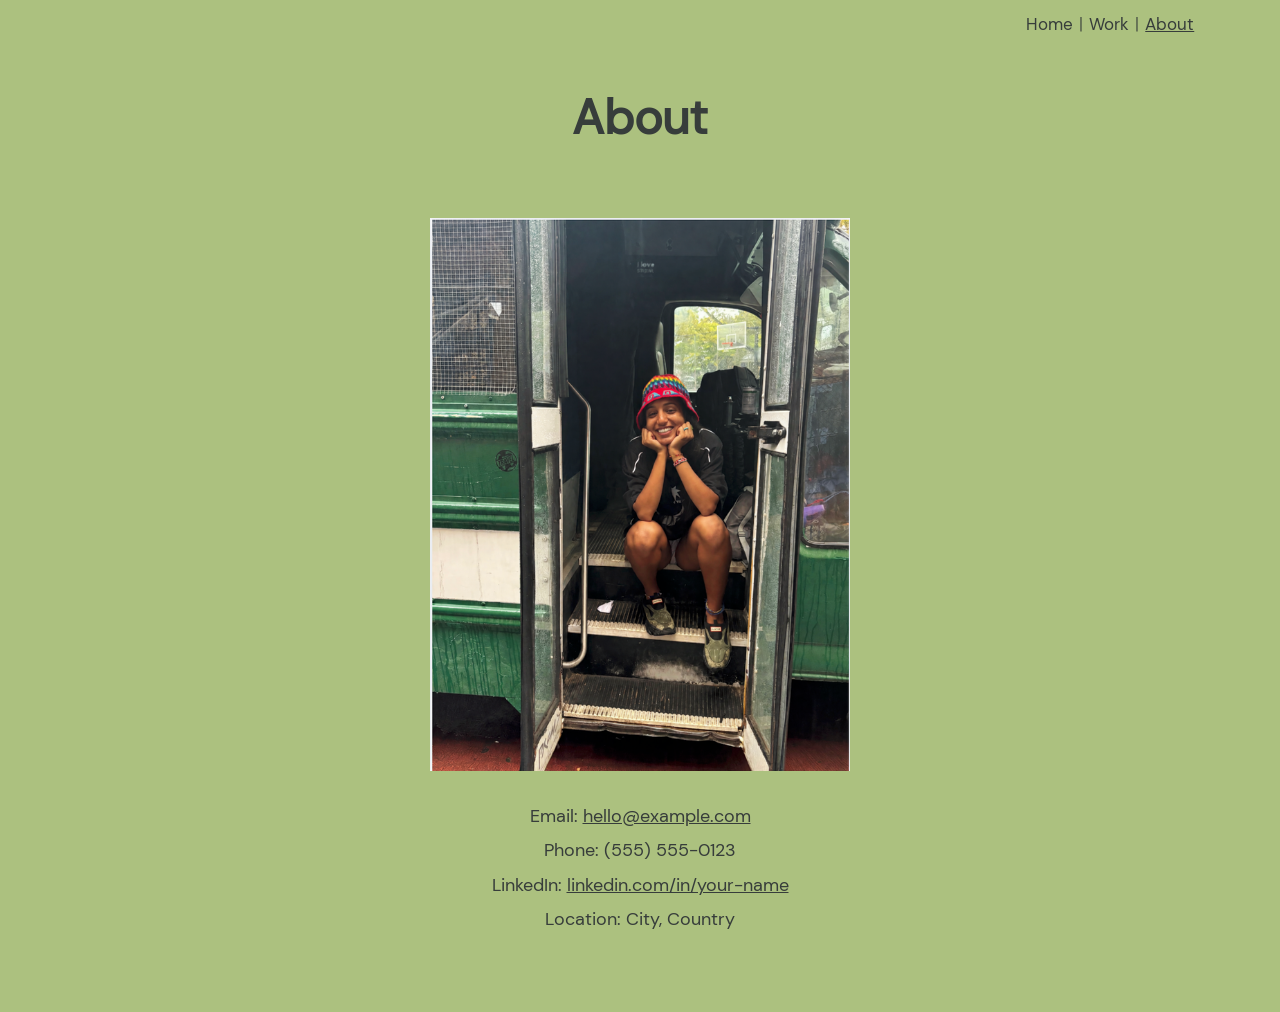
<file: about.html>
<!DOCTYPE html>
<html lang="en">
<head>
  <meta charset="utf-8">
  <meta name="viewport" content="width=device-width, initial-scale=1">
  <title>About | Ruwon</title>
  <link rel="icon" href="_assets/images/e53c4bd8da5e491d9ab09e7cf0daf874.png" sizes="192x192">
  <link rel="stylesheet" href="pages.css">
</head>
<body>
  <nav class="site-nav">
    <a href="./">Home</a><span class="sep">|</span>
    <a href="work.html">Work</a><span class="sep">|</span>
    <a href="about.html" aria-current="page">About</a>
  </nav>

  <main class="about">
    <h1>About</h1>
    <img src="_assets/media/ef399fdd8f9a49309bd57d8814a10b1f.png" alt="Portrait seated in the doorway of a green bus" width="607" height="799">
    <!-- Placeholder contact info: replace with real details. -->
    <ul class="contact">
      <li>Email: <a href="mailto:hello@example.com">hello@example.com</a></li>
      <li>Phone: (555) 555-0123</li>
      <li>LinkedIn: <a href="https://www.linkedin.com/">linkedin.com/in/your-name</a></li>
      <li>Location: City, Country</li>
    </ul>
  </main>
</body>
</html>
</file>
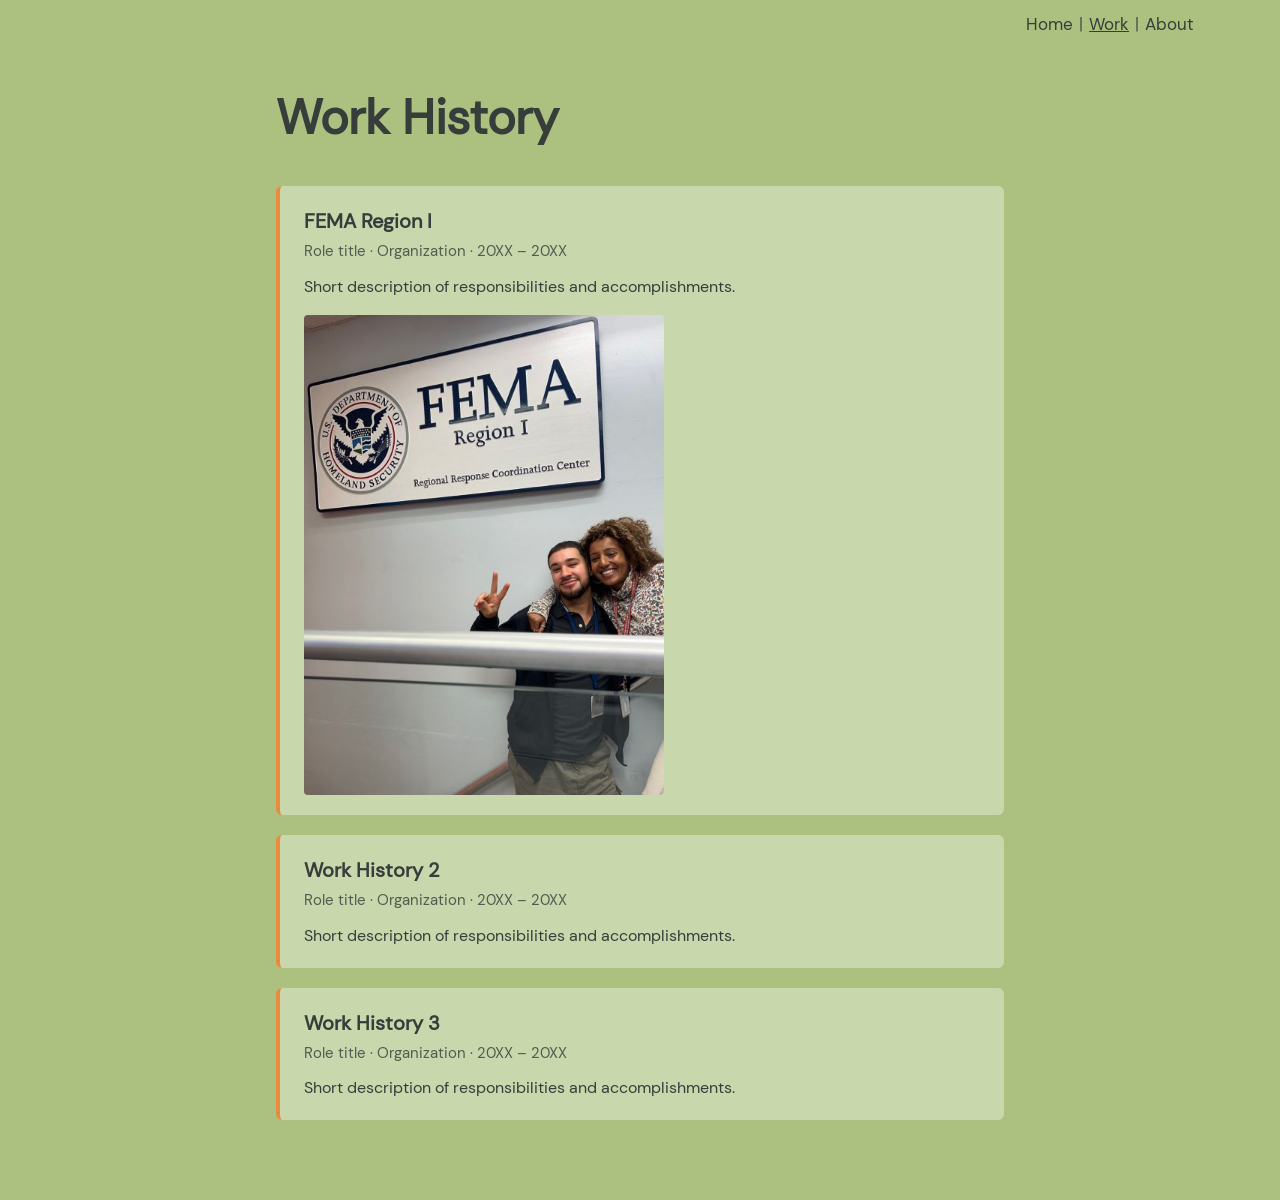
<file: work.html>
<!DOCTYPE html>
<html lang="en">
<head>
  <meta charset="utf-8">
  <meta name="viewport" content="width=device-width, initial-scale=1">
  <title>Work | Ruwon</title>
  <link rel="icon" href="_assets/images/e53c4bd8da5e491d9ab09e7cf0daf874.png" sizes="192x192">
  <link rel="stylesheet" href="pages.css">
</head>
<body>
  <nav class="site-nav">
    <a href="./">Home</a><span class="sep">|</span>
    <a href="work.html" aria-current="page">Work</a><span class="sep">|</span>
    <a href="about.html">About</a>
  </nav>

  <main>
    <h1>Work History</h1>
    <!-- Placeholder entries: replace with real roles. -->
    <ol class="jobs">
      <li class="job">
        <h2>FEMA Region I</h2>
        <p class="meta">Role title · Organization · 20XX – 20XX</p>
        <p>Short description of responsibilities and accomplishments.</p>
        <img src="_assets/images/FEMA_RU_1.jpg" alt="Two colleagues smiling beneath the FEMA Region I Regional Response Coordination Center sign" width="480" height="640">
      </li>
      <li class="job">
        <h2>Work History 2</h2>
        <p class="meta">Role title · Organization · 20XX – 20XX</p>
        <p>Short description of responsibilities and accomplishments.</p>
      </li>
      <li class="job">
        <h2>Work History 3</h2>
        <p class="meta">Role title · Organization · 20XX – 20XX</p>
        <p>Short description of responsibilities and accomplishments.</p>
      </li>
    </ol>
  </main>
</body>
</html>
</file>
<file: _assets/19e552ff5850c984.ltr.css>
.theme{color-scheme:var(--tk9EiQ)}.light{--tk9EiQ:light}.dark{--tk9EiQ:dark}html{--safe-area-inset-top:0px;--safe-area-inset-bottom:0px;--safe-area-inset-left:0px;--safe-area-inset-right:0px}@supports (height:env(safe-area-inset-top)){html{--safe-area-inset-top:env(safe-area-inset-top);--safe-area-inset-bottom:env(safe-area-inset-bottom);--safe-area-inset-left:env(safe-area-inset-left);--safe-area-inset-right:env(safe-area-inset-right)}}@font-face{font-family:Canva Sans;font-style:normal;font-display:swap;font-weight:400 700;src:url(images/a9b8e7902ec1ab885d382156f33738e5.woff2)format("woff2"),url(images/013277426f0d555d96c7a75503df5754.woff)format("woff");unicode-range:U+B1-B3,U+B9,U+BC-BE,U+394,U+3A9,U+3BC,U+3C0,U+2044,U+2070,U+2074-2089,U+2126,U+212E,U+2153-2154,U+215B-215E,U+2202,U+2206,U+220F,U+2211-2212,U+2215,U+2219,U+221A,U+221E,U+222B,U+2248,U+2260,U+2264-2265,U+25CA}@font-face{font-family:Canva Sans;font-style:normal;font-display:swap;font-weight:400 700;src:url(images/d97a6ffa507b670a5b1664f98fc1183d.woff2)format("woff2"),url(images/1de7434d86166b0614ff3d61cda11a54.woff)format("woff");unicode-range:U+A1,U+AA-AB,U+AF,U+B8,U+BA-BB,U+BF,U+C0-D6,U+D8-F6,U+F8-148,U+14A-17E,U+192,U+1B5-1B6,U+1FC-1FD,U+218-21B,U+237,U+2C6-2C7,U+2C9,U+2D8-2DD,U+1E80-1E85,U+1E9E,U+1EF2-1EF3,U+2030,U+2039-203A,U+20AC,U+20BA,U+2113}@font-face{font-family:Canva Sans;font-style:normal;font-display:swap;font-weight:400 700;src:url(images/cff149ee1e9d2be50ac77bcd86769d05.woff2)format("woff2"),url(images/f93a5165fac252ecfd593929c4e6146f.woff)format("woff");unicode-range:U+20-7E,U+A0,U+A2-A9,U+AC-AE,U+B0,U+B4-B7,U+D7,U+F7,U+300-304,U+306-308,U+30A-30C,U+312,U+326-328,U+2013-2014,U+2018-201A,U+201C-201E,U+2020-2022,U+2026,U+2117,U+2120,U+2122,U+2190-2199,U+FB01-FB02,U+FEFF,U+FFFC-FFFD}@font-face{font-family:IBM Plex Sans Arabic;font-style:normal;font-display:swap;font-weight:400;src:url(images/fb9d501d06fd0c338178a4fcd0dc75f1.woff2)format("woff2");unicode-range:U+6??}@font-face{font-family:IBM Plex Sans Arabic;font-style:normal;font-display:swap;font-weight:500;src:url(images/3494a558a74de966041d0f3b6c4c5a0a.woff2)format("woff2");unicode-range:U+6??}@font-face{font-family:IBM Plex Sans Arabic;font-style:normal;font-display:swap;font-weight:600;src:url(images/191499f59a19d63e576f9b7f734eccce.woff2)format("woff2");unicode-range:U+6??}@font-face{font-family:IBM Plex Sans Arabic;font-style:normal;font-display:swap;font-weight:700;src:url(images/f29632870b8e3c47e84887200c088f5f.woff2)format("woff2");unicode-range:U+6??}@font-face{font-family:Noto Sans Variable;font-style:normal;font-display:swap;font-weight:100 900;src:url(images/762fe37b99d49707e783d6281412d12f.woff2)format("woff2");unicode-range:U+590-5FF}@font-face{font-family:Noto Sans Variable;font-style:normal;font-display:swap;font-weight:100 900;src:url(images/2a6c8c6a2748061b1cf2b92bca00b10c.woff2)format("woff2");unicode-range:U+2D7,U+303,U+331,U+E01-E5B,U+200C-200D,U+25CC}@font-face{font-family:Noto Sans;font-style:normal;font-display:swap;font-weight:400;src:url(images/d83221ee6a6841b17a754f68b6c5a3de.woff2)format("woff2");unicode-range:U+900-97F}@font-face{font-family:Noto Sans;font-style:normal;font-display:swap;font-weight:600;src:url(images/e237b20d624e9275cdc02a523ab7f983.woff2)format("woff2");unicode-range:U+900-97F}@font-face{font-family:Noto Sans;font-style:normal;font-display:swap;font-weight:700;src:url(images/3b5447850810ff964de17bcd37e03d5a.woff2)format("woff2");unicode-range:U+900-97F}@font-face{font-family:Noto Sans;font-style:normal;font-display:swap;font-weight:400;src:url(images/a13025bc22c0d623507f155005c54563.woff2)format("woff2"),url(images/ad480883f297c3606af00979ee4c4483.woff)format("woff");unicode-range:U+460-52F,U+1C80-1C88,U+20B4,U+2DE0-2DFF,U+A640-A69F,U+FE2E-FE2F}@font-face{font-family:Noto Sans;font-style:normal;font-display:swap;font-weight:600;src:url(images/477aad26d9a5a64609483931aa0a7a05.woff2)format("woff2"),url(images/0e2be7bf67e32755fd73a605a2afd13b.woff)format("woff");unicode-range:U+460-52F,U+1C80-1C88,U+20B4,U+2DE0-2DFF,U+A640-A69F,U+FE2E-FE2F}@font-face{font-family:Noto Sans;font-style:normal;font-display:swap;font-weight:700;src:url(images/85b2d625d97d50571765987bbac33850.woff2)format("woff2"),url(images/3f03afd80eaf13ee58a7d0945b7d0963.woff)format("woff");unicode-range:U+460-52F,U+1C80-1C88,U+20B4,U+2DE0-2DFF,U+A640-A69F,U+FE2E-FE2F}@font-face{font-family:Noto Sans;font-style:normal;font-display:swap;font-weight:400;src:url(images/02bba2de1b5f7fc3b564b21521e774d0.woff2)format("woff2"),url(images/163124370f3e2ded710887a156ab3fa3.woff)format("woff");unicode-range:U+400-45F,U+490-491,U+4B0-4B1,U+2116}@font-face{font-family:Noto Sans;font-style:normal;font-display:swap;font-weight:600;src:url(images/0b41617d3a05bbbe23065ec719e26fd1.woff2)format("woff2"),url(images/650cef2d886ef4ca5c18d3c107546daf.woff)format("woff");unicode-range:U+400-45F,U+490-491,U+4B0-4B1,U+2116}@font-face{font-family:Noto Sans;font-style:normal;font-display:swap;font-weight:700;src:url(images/d4b0974727cae80b9c6d087e56a9a4e4.woff2)format("woff2"),url(images/771cbf29ddc3145dda326afee4b10fb8.woff)format("woff");unicode-range:U+400-45F,U+490-491,U+4B0-4B1,U+2116}@font-face{font-family:Noto Sans;font-style:normal;font-display:swap;font-weight:400;src:url(images/6c9b9f4b28322c7473667e0fc1690675.woff2)format("woff2"),url(images/79359a454d1de78942f3c2c687fc67ea.woff)format("woff");unicode-range:U+1F??}@font-face{font-family:Noto Sans;font-style:normal;font-display:swap;font-weight:600;src:url(images/a8f52f1cd47135bfc86b1f313868708d.woff2)format("woff2"),url(images/e3e13973dcf74ace522a4b8ef447a7de.woff)format("woff");unicode-range:U+1F??}@font-face{font-family:Noto Sans;font-style:normal;font-display:swap;font-weight:700;src:url(images/ca4237378da57e1e318978281e7fee60.woff2)format("woff2"),url(images/d7669ff2d0106ad99a7a55c4d540478c.woff)format("woff");unicode-range:U+1F??}@font-face{font-family:Noto Sans;font-style:normal;font-display:swap;font-weight:400;src:url(images/d56fc13fe0dc1327dceed816b07dbec3.woff2)format("woff2"),url(images/311ec631b3b3a7f88c724351af8bcef4.woff)format("woff");unicode-range:U+370-3FF}@font-face{font-family:Noto Sans;font-style:normal;font-display:swap;font-weight:600;src:url(images/c9972caeca3358fa2841a115105a8544.woff2)format("woff2"),url(images/c3a91206711602c9b5f54e9514244e64.woff)format("woff");unicode-range:U+370-3FF}@font-face{font-family:Noto Sans;font-style:normal;font-display:swap;font-weight:700;src:url(images/dafb7fee1db6b7ae9b1184239b11acf5.woff2)format("woff2"),url(images/d6cbb5c42a1149e38e1fb7a238032bc8.woff)format("woff");unicode-range:U+370-3FF}@font-face{font-family:Noto Sans;font-style:normal;font-display:swap;font-weight:400;src:url(images/964b01a520402dcf8405de90289c35f4.woff2)format("woff2"),url(images/4badd42f0e1cdba66ffbd5cc91aa4365.woff)format("woff");unicode-range:U+17F,U+1F0,U+1FA-1FB,U+1FE-1FF,U+1E00-1E01,U+1E3E-1E3F}@font-face{font-family:Noto Sans;font-style:normal;font-display:swap;font-weight:600;src:url(images/58cf708f2cc4d2b3bbf7e6add25f5c20.woff2)format("woff2"),url(images/4f9f09e9c9bc053cc21f7cf7f5590904.woff)format("woff");unicode-range:U+17F,U+1F0,U+1FA-1FB,U+1FE-1FF,U+1E00-1E01,U+1E3E-1E3F}@font-face{font-family:Noto Sans;font-style:normal;font-display:swap;font-weight:700;src:url(images/4bdcf0ce1296b448409c024e57fdcdb9.woff2)format("woff2"),url(images/005dabb12cdb5c5deabd1782c3ff196d.woff)format("woff");unicode-range:U+17F,U+1F0,U+1FA-1FB,U+1FE-1FF,U+1E00-1E01,U+1E3E-1E3F}@font-face{font-family:Noto Sans Vietnamese;font-style:normal;font-display:swap;font-weight:400;src:url(images/f4113bb9d3def37ca7f5c7cd2341ec33.woff2)format("woff2"),url(images/614a39a4813512a63e905b12dc5f41ba.woff)format("woff");unicode-range:U+20-5F,U+61-7A,U+7C,U+A0,U+A7,U+A9,U+C0-C3,U+C8-CA,U+CC-CD,U+D2-D5,U+D9-DA,U+DD,U+E0-E3,U+E8-EA,U+EC-ED,U+F2-F5,U+F9-FA,U+FD,U+102-103,U+110-111,U+128-129,U+168-169,U+1A0-1A1,U+1AF-1B0,U+300-303,U+306,U+309,U+31B,U+323,U+1EA0-1EF9,U+2010-2011,U+2013-2014,U+2018-2019,U+201C-201D,U+2020-2021,U+2026,U+2030,U+20AB}@font-face{font-family:Noto Sans Vietnamese;font-style:normal;font-display:swap;font-weight:600;src:url(images/5989cf357de7427311e30576891372df.woff2)format("woff2"),url(images/b3571e313b47ed988fc8429322af7677.woff)format("woff");unicode-range:U+20-5F,U+61-7A,U+7C,U+A0,U+A7,U+A9,U+C0-C3,U+C8-CA,U+CC-CD,U+D2-D5,U+D9-DA,U+DD,U+E0-E3,U+E8-EA,U+EC-ED,U+F2-F5,U+F9-FA,U+FD,U+102-103,U+110-111,U+128-129,U+168-169,U+1A0-1A1,U+1AF-1B0,U+300-303,U+306,U+309,U+31B,U+323,U+1EA0-1EF9,U+2010-2011,U+2013-2014,U+2018-2019,U+201C-201D,U+2020-2021,U+2026,U+2030,U+20AB}@font-face{font-family:Noto Sans Vietnamese;font-style:normal;font-display:swap;font-weight:700;src:url(images/5d050a324d95a6a18dae93e08c01bd6b.woff2)format("woff2"),url(images/08f3a04653878f9b2369ec3c327d7c46.woff)format("woff");unicode-range:U+20-5F,U+61-7A,U+7C,U+A0,U+A7,U+A9,U+C0-C3,U+C8-CA,U+CC-CD,U+D2-D5,U+D9-DA,U+DD,U+E0-E3,U+E8-EA,U+EC-ED,U+F2-F5,U+F9-FA,U+FD,U+102-103,U+110-111,U+128-129,U+168-169,U+1A0-1A1,U+1AF-1B0,U+300-303,U+306,U+309,U+31B,U+323,U+1EA0-1EF9,U+2010-2011,U+2013-2014,U+2018-2019,U+201C-201D,U+2020-2021,U+2026,U+2030,U+20AB}.Gcy95A{-webkit-font-smoothing:antialiased;-moz-osx-font-smoothing:grayscale;font-smooth:always;-webkit-text-size-adjust:none;-moz-text-size-adjust:none;text-size-adjust:none;font-variation-settings:"opsz" 0;font-family:Canva Sans,IBM Plex Sans Arabic,Noto Sans Variable,Noto Sans,-apple-system,BlinkMacSystemFont,Segoe UI,Helvetica,Arial,sans-serif}[lang|=vi] .Gcy95A{font-family:Noto Sans Vietnamese,IBM Plex Sans Arabic,Noto Sans Variable,Noto Sans,-apple-system,BlinkMacSystemFont,Segoe UI,Helvetica,Arial,sans-serif}:root{--wczjwA:calc(var(----lgQg,.1rem)*42);--32-5Rg:calc(var(----lgQg,.1rem)*36);--q5aPlw:calc(var(----lgQg,.1rem)*36);--XAu0sw:calc(var(----lgQg,.1rem)*32);--OJy8Yg:calc(var(----lgQg,.1rem)*32);--Vf8OSg:calc(var(----lgQg,.1rem)*36);--A3YTsg:calc(var(----lgQg,.1rem)*24);--Dynksw:calc(var(----lgQg,.1rem)*21);--VrAiwg:calc(var(----lgQg,.1rem)*16);--5QGiVg:calc(var(----lgQg,.1rem)*14);--R07nfg:calc(var(----lgQg,.1rem)*12);--m8t8Kw:calc(var(----lgQg,.1rem)*21);--ZYsOLQ:calc(var(----lgQg,.1rem)*18);--__4QUw:calc(var(----lgQg,.1rem)*16);--ZOMbtg:calc(var(----lgQg,.1rem)*14);--ylZqXQ:calc(var(----lgQg,.1rem)*12);--ggP9YA:calc(var(----lgQg,.1rem)*11);--Csadrg:1.1;--3HwnTg:1.1;--guGCJg:1.1;--Pz31Ow:1.1;--qKnIjA:1.25;--a60EZw:1.25;--KMUE6w:1.25;--moczTQ:calc(var(----lgQg,.1rem)*26);--VbcScA:calc(var(----lgQg,.1rem)*24);--0LLpdQ:calc(var(----lgQg,.1rem)*20);---eZrnA:calc(var(----lgQg,.1rem)*18);--Vr1mRA:1.5;--HMj1Lg:1.5;--lQwhPA:calc(var(----lgQg,.1rem)*24);--X8ysKw:calc(var(----lgQg,.1rem)*22);--RJKbrQ:calc(var(----lgQg,.1rem)*20);--xQU-mQ:calc(var(----lgQg,.1rem)*16)}@media (min-width:600px){:root{--wczjwA:calc(var(----lgQg,.1rem)*56);--32-5Rg:calc(var(----lgQg,.1rem)*48);--q5aPlw:calc(var(----lgQg,.1rem)*48);--XAu0sw:calc(var(----lgQg,.1rem)*36);--OJy8Yg:calc(var(----lgQg,.1rem)*32);--Vf8OSg:calc(var(----lgQg,.1rem)*48);--A3YTsg:calc(var(----lgQg,.1rem)*32);--Dynksw:calc(var(----lgQg,.1rem)*24);--VrAiwg:calc(var(----lgQg,.1rem)*18);--m8t8Kw:calc(var(----lgQg,.1rem)*24);--ZYsOLQ:calc(var(----lgQg,.1rem)*21);--moczTQ:calc(var(----lgQg,.1rem)*32)}}@media (min-width:900px){:root{--wczjwA:calc(var(----lgQg,.1rem)*72);--32-5Rg:calc(var(----lgQg,.1rem)*64);--q5aPlw:calc(var(----lgQg,.1rem)*56);--XAu0sw:calc(var(----lgQg,.1rem)*42);--OJy8Yg:calc(var(----lgQg,.1rem)*36)}}@media (min-width:1200px){:root{--wczjwA:calc(var(----lgQg,.1rem)*96);--32-5Rg:calc(var(----lgQg,.1rem)*84);--q5aPlw:calc(var(----lgQg,.1rem)*64);--XAu0sw:calc(var(----lgQg,.1rem)*48);--OJy8Yg:calc(var(----lgQg,.1rem)*42);--qKnIjA:1.1}}@media (min-width:1650px){:root{--wczjwA:calc(var(----lgQg,.1rem)*112);--32-5Rg:calc(var(----lgQg,.1rem)*96);--q5aPlw:calc(var(----lgQg,.1rem)*72);--XAu0sw:calc(var(----lgQg,.1rem)*56);--OJy8Yg:calc(var(----lgQg,.1rem)*48)}}._4IBlVA{word-wrap:break-word;overflow-wrap:break-word;font-size:var(--ZYsOLQ);line-height:var(--HMj1Lg);letter-spacing:0;margin:0;font-weight:400}._6klkDA{word-wrap:break-word;overflow-wrap:break-word;font-size:var(--ZOMbtg);line-height:var(--X8ysKw);letter-spacing:0;margin:0;font-weight:400}.IvjQyA{word-wrap:break-word;overflow-wrap:break-word;font-size:var(--ylZqXQ);line-height:var(--RJKbrQ);letter-spacing:0;margin:0;font-weight:400}.KC3q2Q b,.KC3q2Q strong,.LbzErQ b,.LbzErQ strong,.WLFbvw b,.WLFbvw strong{font-weight:600}.SOjWCg b,.SOjWCg strong{font-weight:700}.wzcRhw,.SgV0LQ{overflow-wrap:anywhere}._4A33GA{width:calc(100% - 16px);image-rendering:pixelated;border:8px solid #fff}.dXLCMQ{border:none;width:100%}.Bymw5Q{box-sizing:border-box;opacity:0;pointer-events:none;width:100%;position:fixed;top:0;left:0;overflow:visible}.XG__3w{box-sizing:border-box;position:absolute;top:0;left:0}.G9PzwQ{box-sizing:border-box;width:100%;min-width:fit-content;line-height:0;display:grid}._5k9jWw{box-sizing:border-box;min-width:100%;min-height:100%;line-height:0;display:inline-grid}.z_CH3w,._2oKAKQ,.ODPgFw{box-sizing:border-box;line-height:0}.ixP4uQ{box-sizing:border-box;width:100%;height:100%;line-height:0}.vztVyw{box-sizing:border-box;width:100%;line-height:0}._3YWZwA{box-sizing:border-box;min-width:5px;min-height:5px;line-height:0}@font-face{font-family:calibrate;src:url(images/b46630e470f4040eba7033cf2435edce.woff)format("woff");font-display:block}.iRgHxQ{visibility:hidden;width:100px;margin:0;padding:0;font-family:calibrate;font-size:100px;line-height:1;position:absolute;top:0}.w85Cgw{vertical-align:baseline;width:1px;height:1px;display:inline-block}._2UyCZQ{color:#000;--H97cbQ:16px;letter-spacing:0;--Xm-_8w:0;text-align:left;text-transform:none;tab-size:4;font-synthesis:none;font-kerning:none;font-feature-settings:"liga" var(--I1TtXQ,off), "clig" var(--rt6TaA,off), "calt" var(--o_YY6w,off);-webkit-font-smoothing:antialiased;-moz-osx-font-smoothing:grayscale;word-break:normal;overflow-wrap:break-word;white-space:normal;-webkit-text-size-adjust:none;-moz-text-size-adjust:none;text-size-adjust:none;contain:style;direction:ltr;height:auto;padding:0;font-family:unset;font-style:normal;font-weight:400;line-height:1.4;position:relative;overflow:visible}.a_GcMg{opacity:calc(var(--kPI9Uw,1)*var(--q1eooA,1))}.a_GcMg.Do51Bw{vertical-align:baseline;bottom:calc((var(--Xm-_8w)/100)*var(--H97cbQ));line-height:0;position:relative}.a_GcMg.YLyPKw,._0jckkw.YLyPKw:before,.l7HVtg.YLyPKw:before{--I1TtXQ:on;font-feature-settings:"liga" var(--I1TtXQ,off), "clig" var(--rt6TaA,off), "calt" var(--o_YY6w,off)}.a_GcMg.w9fQyg,._0jckkw.w9fQyg:before,.l7HVtg.w9fQyg:before{--rt6TaA:on;font-feature-settings:"liga" var(--I1TtXQ,off), "clig" var(--rt6TaA,off), "calt" var(--o_YY6w,off)}.a_GcMg.uHzYVw,._0jckkw.uHzYVw:before,.l7HVtg.uHzYVw:before{--o_YY6w:on;font-feature-settings:"liga" var(--I1TtXQ,off), "clig" var(--rt6TaA,off), "calt" var(--o_YY6w,off)}.a_GcMg.YLyPKw:after,.a_GcMg.w9fQyg:after,.a_GcMg.uHzYVw:after{content:"‌"}._0jckkw.MDzzPg:before,.l7HVtg.MDzzPg:before{font-kerning:normal}.el5AzA{contain:none}.e1_zQg{-webkit-user-select:text;user-select:text;pointer-events:auto}.SglrXg .jfNO9A{display:inline-flex;position:relative}.SglrXg .eSUC2A{overflow:hidden}@supports ((-webkit-hyphens:none)) and (not ((-moz-appearance:none))){._28USrA:not(._2ENCSQ) .zV8YKg{white-space:pre-wrap}._28USrA .zYq_BQ:last-child{white-space:pre}}.Mb8E_A,.Mb8E_A .zYq_BQ{text-wrap:nowrap;overflow-wrap:normal}.zYq_BQ{white-space:pre-wrap}.J4GZTQ,._28USrA,._5eEERQ{font-size:var(--H97cbQ);margin:0;position:relative}.J4GZTQ{margin-block:0;margin-inline:0}._6_lymw._6_lymw{padding:var(--3foukQ,0);margin-inline:calc(var(--3foukQ,0)*-1)}.T4Rl4A{background-repeat:no-repeat;-webkit-background-clip:text;background-clip:text}.jfNO9A{padding-left:var(--ZurDLQ,0px);padding-right:var(--GCe_Bw,0px);padding-top:var(--nWK-aQ,0px);padding-bottom:var(--nWK-aQ,0px);margin-left:calc(var(--26G6TA,0px) + var(--ZurDLQ,0px)*-1);margin-right:calc(var(--GCe_Bw,0px)*-1);margin-top:calc(var(--nWK-aQ,0px)*-1);margin-bottom:calc(var(--nWK-aQ,0px)*-1)}.jfNO9A.T4Rl4A,.zV8YKg.T4Rl4A,.jfNO9A>.T4Rl4A,.zV8YKg>.T4Rl4A{--26G6TA:0px;padding-left:calc(var(--ZurDLQ,0px) + var(--3foukQ,0));padding-right:calc(var(--GCe_Bw,0px) + var(--3foukQ,0));padding-top:calc(var(--nWK-aQ,0px) + var(--3foukQ,0));padding-bottom:calc(var(--nWK-aQ,0px) + var(--3foukQ,0));margin-left:calc(var(--26G6TA,0px) + (var(--ZurDLQ,0px) + var(--3foukQ,0))*-1);margin-right:calc((var(--GCe_Bw,0px) + var(--3foukQ,0))*-1);margin-top:calc((var(--nWK-aQ,0px) + var(--3foukQ,0))*-1);margin-bottom:calc((var(--nWK-aQ,0px) + var(--3foukQ,0))*-1)}._5eEERQ .a_GcMg{white-space:pre;letter-spacing:0;line-height:1.2;position:absolute}._28USrA .xtSH_A{display:inline-block}.vkN2Cw ._28USrA{top:calc(var(--UF50hQ,0)*1em)}.vkN2Cw ._28USrA ._28USrA{top:0}.vkN2Cw ._28USrA,.vkN2Cw ._5eEERQ{margin-top:calc(var(--gixK-A)*1em)}.vkN2Cw ._4N4NA{margin-top:0}.jvAkaQ ._28USrA,.jvAkaQ ._5eEERQ{margin-right:calc(var(--gixK-A)*1em)}.jvAkaQ ._4N4NA{margin-right:0}._8E_5FA ._28USrA,._8E_5FA ._5eEERQ{margin-left:calc(var(--gixK-A)*1em)}._8E_5FA ._4N4NA{margin-left:0}.XN6uKA{direction:ltr}.naUDPA{direction:rtl}._28USrA.XN6uKA.GEC0sA,._28USrA.naUDPA.TV9a8Q{text-align:left}._28USrA.XN6uKA.AfeL7g,._28USrA.naUDPA.AfeL7g{text-align:center}._28USrA.XN6uKA.TV9a8Q,._28USrA.naUDPA.GEC0sA{text-align:right}._28USrA.XN6uKA._2ENCSQ,._28USrA.naUDPA._2ENCSQ{text-align:justify}._28USrA{margin-inline-start:var(--kJ5CrQ)}._28USrA._6_lymw{margin-inline-start:calc(var(--kJ5CrQ) + var(--3foukQ,0)*-1)}.hhtymQ.XN6uKA>._28USrA.naUDPA,.hhtymQ.naUDPA>._28USrA.XN6uKA{margin-inline-end:calc(var(--h11JvQ,0px)*-1)}.hhtymQ.XN6uKA>._28USrA._6_lymw.naUDPA,.hhtymQ.naUDPA>._28USrA._6_lymw.XN6uKA{margin-inline-end:calc(var(--h11JvQ,0px)*-1 + var(--3foukQ,0)*-1)}._2UyCZQ .JS2Zuw{margin:0;padding:0;list-style-type:none}.hhtymQ{--3foukQ:0px;padding:0;display:list-item}._0jckkw:before,.R3Kctg{box-sizing:border-box;white-space:nowrap;margin:0;padding:0;position:absolute}._8__1Ng{opacity:calc(var(--kPI9Uw,1)*var(--q1eooA,1));position:absolute}.qV2WKw{box-sizing:border-box;width:1em;height:1em}._2GWXkg{background-repeat:no-repeat;background-size:contain}.lU56Lw{display:block}.l7HVtg{width:auto;height:auto;display:inline-block}.vkN2Cw ._8__1Ng{top:var(--ObUkNA,0px)}.jvAkaQ ._8__1Ng{right:var(--ObUkNA,0px)}._8E_5FA ._8__1Ng{left:var(--ObUkNA,0px)}.vkN2Cw .XN6uKA>._8__1Ng{right:calc(100% + .1em)}.vkN2Cw .naUDPA>._8__1Ng{left:calc(100% + .1em)}.jvAkaQ .XN6uKA>._8__1Ng,._8E_5FA .XN6uKA>._8__1Ng{bottom:calc(100% + .1em)}.jvAkaQ .naUDPA>._8__1Ng,._8E_5FA .naUDPA>._8__1Ng{top:calc(100% + .1em)}.vkN2Cw .XN6uKA .R3Kctg{left:calc(var(--kJ5CrQ)*-1)}.vkN2Cw .naUDPA .R3Kctg{right:calc(var(--kJ5CrQ)*-1)}.jvAkaQ .XN6uKA .R3Kctg,._8E_5FA .XN6uKA .R3Kctg{top:calc(var(--kJ5CrQ)*-1)}.jvAkaQ .naUDPA .R3Kctg,._8E_5FA .naUDPA .R3Kctg{bottom:calc(var(--kJ5CrQ)*-1)}.vkN2Cw .XN6uKA .R3Kctg>.R3Kctg{left:0}.vkN2Cw .naUDPA .R3Kctg>.R3Kctg{right:0}.jvAkaQ .XN6uKA .R3Kctg>.R3Kctg,._8E_5FA .XN6uKA .R3Kctg>.R3Kctg{top:0}.jvAkaQ .naUDPA .R3Kctg>.R3Kctg,._8E_5FA .naUDPA .R3Kctg>.R3Kctg{bottom:0}.cZVApw{display:list-item;position:absolute}.vkN2Cw .XN6uKA .cZVApw{right:0}.vkN2Cw .naUDPA .cZVApw{left:0}.jvAkaQ .XN6uKA .cZVApw,._8E_5FA .XN6uKA .cZVApw{bottom:0}.jvAkaQ .naUDPA .cZVApw,._8E_5FA .naUDPA .cZVApw{top:0}.vkN2Cw ._0jckkw:before,.vkN2Cw .R3Kctg{width:var(--kJ5CrQ);height:calc(var(--IOrplg)*1em)}.jvAkaQ ._0jckkw:before,._8E_5FA ._0jckkw:before,.jvAkaQ .R3Kctg,._8E_5FA .R3Kctg{height:var(--kJ5CrQ);width:calc(var(--IOrplg)*1em)}._0jckkw.XN6uKA:before{text-align:right}._0jckkw.naUDPA:before{text-align:left}.vkN2Cw ._0jckkw:before{padding-top:var(--3foukQ,0)}.jvAkaQ ._0jckkw:before{padding-right:var(--3foukQ,0)}._8E_5FA ._0jckkw:before{padding-left:var(--3foukQ,0)}.vkN2Cw ._0jckkw.XN6uKA:before{left:calc(var(--kJ5CrQ)*-1);padding-right:.1em}.vkN2Cw ._0jckkw.naUDPA:before{right:calc(var(--kJ5CrQ)*-1);padding-left:.1em}.jvAkaQ ._0jckkw.XN6uKA:before,._8E_5FA ._0jckkw.XN6uKA:before{top:calc(var(--kJ5CrQ)*-1);padding-bottom:.1em}.jvAkaQ ._0jckkw.naUDPA:before,._8E_5FA ._0jckkw.naUDPA:before{bottom:calc(var(--kJ5CrQ)*-1);padding-top:.1em}.vkN2Cw .R3Kctg ._0jckkw.XN6uKA:before{left:0}.vkN2Cw .R3Kctg ._0jckkw.naUDPA:before{right:0}.jvAkaQ .R3Kctg ._0jckkw.XN6uKA:before,._8E_5FA .R3Kctg ._0jckkw.XN6uKA:before{top:0}.jvAkaQ .R3Kctg ._0jckkw.naUDPA:before,._8E_5FA .R3Kctg ._0jckkw.naUDPA:before{bottom:0}._0jckkw.OMps6g:before,.OMps6g .l7HVtg:before{content:counter(list-1, var(--zPlnxA)) "."}._1Wqb1g.OMps6g{counter-increment:list-1}._0jckkw._7VQm8w:before,._7VQm8w .l7HVtg:before{content:counter(list-2, var(--zPlnxA)) "."}._1Wqb1g._7VQm8w{counter-increment:list-2}._0jckkw.yBmzmw:before,.yBmzmw .l7HVtg:before{content:counter(list-3, var(--zPlnxA)) "."}._1Wqb1g.yBmzmw{counter-increment:list-3}._0jckkw.sAsy5g:before,.sAsy5g .l7HVtg:before{content:counter(list-4, var(--zPlnxA)) "."}._1Wqb1g.sAsy5g{counter-increment:list-4}._0jckkw.AQACiA:before,.AQACiA .l7HVtg:before{content:counter(list-5, var(--zPlnxA)) "."}._1Wqb1g.AQACiA{counter-increment:list-5}._0jckkw.rSUnkQ:before,.rSUnkQ .l7HVtg:before{content:counter(list-6, var(--zPlnxA)) "."}._1Wqb1g.rSUnkQ{counter-increment:list-6}._0jckkw.f8LKrA:before,.f8LKrA .l7HVtg:before{content:counter(list-7, var(--zPlnxA)) "."}._1Wqb1g.f8LKrA{counter-increment:list-7}._0jckkw.l4nE4g:before,.l4nE4g .l7HVtg:before{content:counter(list-8, var(--zPlnxA)) "."}._1Wqb1g.l4nE4g{counter-increment:list-8}.Dp40qQ,._28USrA:not(.hhtymQ),._5eEERQ:not(.hhtymQ){counter-reset:list-1 list-2 list-3 list-4 list-5 list-6 list-7 list-8}._28USrA.wjBajg{counter-reset:none}._1Wqb1g.OMps6g,.WM3g3A.OMps6g{counter-set:list-2 list-3 list-4 list-5 list-6 list-7 list-8}._1Wqb1g.OMps6g.gHCn7g{counter-set:list-1 var(--MF8MEg) list-2 list-3 list-4 list-5 list-6 list-7 list-8}._1Wqb1g._7VQm8w,.WM3g3A._7VQm8w{counter-set:list-3 list-4 list-5 list-6 list-7 list-8}._1Wqb1g._7VQm8w.gHCn7g{counter-set:list-2 var(--MF8MEg) list-3 list-4 list-5 list-6 list-7 list-8}._1Wqb1g.yBmzmw,.WM3g3A.yBmzmw{counter-set:list-4 list-5 list-6 list-7 list-8}._1Wqb1g.yBmzmw.gHCn7g{counter-set:list-3 var(--MF8MEg) list-4 list-5 list-6 list-7 list-8}._1Wqb1g.sAsy5g,.WM3g3A.sAsy5g{counter-set:list-5 list-6 list-7 list-8}._1Wqb1g.sAsy5g.gHCn7g{counter-set:list-4 var(--MF8MEg) list-5 list-6 list-7 list-8}._1Wqb1g.AQACiA,.WM3g3A.AQACiA{counter-set:list-6 list-7 list-8}._1Wqb1g.AQACiA.gHCn7g{counter-set:list-5 var(--MF8MEg) list-6 list-7 list-8}._1Wqb1g.rSUnkQ,.WM3g3A.rSUnkQ{counter-set:list-7 list-8}._1Wqb1g.rSUnkQ.gHCn7g{counter-set:list-6 var(--MF8MEg) list-7 list-8}._1Wqb1g.f8LKrA,.WM3g3A.f8LKrA{counter-set:list-8}._1Wqb1g.f8LKrA.gHCn7g{counter-set:list-7 var(--MF8MEg) list-8}._1Wqb1g.l4nE4g,.WM3g3A.l4nE4g{counter-set:none}._1Wqb1g.l4nE4g.gHCn7g{counter-set:list-8 var(--MF8MEg)}.g6DZMw{visibility:hidden;pointer-events:none;filter:none;width:max-content;position:absolute;bottom:0;left:0}.h_sDXA{width:max-content;position:fixed}.rgd8tA{white-space:nowrap;display:inline-block}._3jkTAA{opacity:0;visibility:visible;pointer-events:auto;-webkit-user-select:text;user-select:text;z-index:3;contain:strict;position:fixed;top:0;left:0}.HeLNTQ{width:99999px;height:99999px}.GSyGMg{position:relative}.gk5wYw{display:block}.bVS77Q{max-width:100%;display:inline-block}.M3AzBQ{display:inline}@media print{._0Fivzw{break-inside:avoid-page}}.light{--iBIYpw:#f3f4f7;--Ypt7xQ:#fff;--LIE6Cw:#fff;--Ps9yUA:#fff;--a5p9-A:0px 0px 0px .5px #404f6d0f,0px 1px 2px 0px #151e821f,0px 2px 4px 0px #151e820f;--galhog:0px 0px 0px .5px #404f6d12,0px 2px 5px 0px #151e821f,0px 6px 12px 0px #151e820f;--JF44pw:0px 0px 0px .5px #404f6d0f,0px 8px 16px 0px #151e821f,0px 24px 24px 0px #151e820f;--A2-tbg:0px 24px 24px -18px inset #ffffff29,0px 1px .5px 0px inset #ffffff40,0px -1px .5px 0px inset #151e821f,0px 4px 8px 0px #151e8212,0px 8px 16px 0px #151e8208;--gISI6g:0px 24px 24px -18px inset #ffffff29,0px 1px .5px 0px inset #ffffff40,0px -1px .5px 0px inset #151e821f,0px 1px 2px 0px #151e8212,0px 3px 4px 0px #151e8208}.dark{--iBIYpw:#0f1015;--Ypt7xQ:#16171d;--LIE6Cw:#1d1f26;--Ps9yUA:#24262e;--a5p9-A:0px 1px .5px 0px inset #ffffff12,0px 0px 0px .5px inset #ffffff12,0px 1px 2px 0px #00000036,0px 2px 4px 0px #00000024;--galhog:0px 1px .5px 0px inset #ffffff1f,0px 0px 0px .5px inset #ffffff1a,0px 2px 5px 0px #00000036,0px 6px 12px 0px #00000024;--JF44pw:0px 1px .5px 0px inset #ffffff1f,0px 0px 0px .5px inset #ffffff1a,0px 6px 12px 0px #00000036,0px 24px 24px 0px #00000024;--A2-tbg:0px 24px 24px -18px inset #ffffff14,0px 1px .5px 0px inset #ffffff40,0px -1px .5px 0px inset #00000040,0px 4px 8px 0px #00000024,0px 8px 16px 0px #00000012;--gISI6g:0px 24px 24px -18px inset #ffffff14,0px 1px .5px 0px inset #ffffff40,0px -1px .5px 0px inset #00000040,0px 1px 2px 0px #00000024,0px 3px 4px 0px #00000012}.uhYhuQ{width:100%;min-width:200px;top:var(--QAQAzQ);flex-direction:column;justify-content:center;display:flex;position:relative}.uhYhuQ.cFgKZg{flex-grow:1}.uhYhuQ.EXb2iA{flex-grow:1;justify-content:start}.jHvOGA{direction:ltr}.wOriIg,.y4yyig{position:relative}.A_A_EQ._6NykrQ .jHvOGA,.A_A_EQ._9nPhuA .jHvOGA,.A_A_EQ.Ka3a8w .jHvOGA{overflow:clip}.A_A_EQ._6NykrQ .T4oumw,.A_A_EQ._9nPhuA .T4oumw,.A_A_EQ.GDNWeg .T4oumw{border-radius:12px 12px 0 0}.A_A_EQ.Ka3a8w .T4oumw{clip-path:inset(0 -100%)}.A_A_EQ._6NykrQ .mLYLFQ,.A_A_EQ._9nPhuA .mLYLFQ{border-radius:0 0 12px 12px}.A_A_EQ._6NykrQ .jHvOGA{padding-inline-start:var(--c_bnJw);padding-inline-end:var(--QGc32w)}.A_A_EQ.zHLcKw._9oNc7g .jHvOGA{padding-left:var(--gTQdWA);padding-right:var(--gTQdWA)}.A_A_EQ.K8jPrA{--32_B3g:calc(var(--zfrIqg,1)*var(--IASxjg,calc(8px * 10)));--s5PtIA:calc(var(--zfrIqg,1)*var(--Qh2GeQ,calc(8px * 3)));--c_bnJw:calc(var(--zfrIqg,1)*var(--UY5RjQ));--QGc32w:calc(var(--zfrIqg,1)*var(--NLDp2A));--jdVb7Q:calc(var(--zfrIqg,1)*var(--jBkZgw));--gTQdWA:calc((100% - var(--jdVb7Q))/2);--Z_w7Mg:calc(var(--jdVb7Q) + var(--c_bnJw) + var(--QGc32w));flex-direction:column;width:100%;display:flex;position:relative;overflow-x:clip}.A_A_EQ.Ka3a8w{justify-content:center;display:flex}.A_A_EQ.Ka3a8w.csqeyw{margin-inline:auto;overflow-x:clip}.A_A_EQ.Ka3a8w .BiY6kQ{transform-origin:50% 0;transform:translateZ(0)}@supports (width:round(10px, 5px)){.A_A_EQ{--Z_w7Mg:round(up, calc(var(--jdVb7Q) + var(--c_bnJw) + var(--QGc32w)), 1px)}}.A_A_EQ.cFgKZg{flex-grow:1}.A_A_EQ._6NykrQ,.A_A_EQ.GDNWeg{margin:var(--RuMyFQ,24px) 0}.A_A_EQ._9nPhuA{margin:0}.EY7A6g.fWBaaw{pointer-events:auto}.A_A_EQ._6NykrQ,.A_A_EQ._9nPhuA{min-width:var(--Z_w7Mg)}.A_A_EQ._6NykrQ .EY7A6g{width:var(--Z_w7Mg);min-height:calc(var(--Z_w7Mg)*var(--8dk56g,1.4));border-radius:12px;margin:auto;box-shadow:0 4px 32px -14px #40576d4d}.A_A_EQ._9nPhuA .EY7A6g{width:var(--Z_w7Mg);min-height:calc(var(--Z_w7Mg)*var(--8dk56g,1.4));border-radius:12px;margin:0;box-shadow:0 4px 32px -14px #40576d4d}.EY7A6g.K8jPrA{flex-direction:column;display:flex}.EY7A6g.cFgKZg{flex-grow:1}.EY7A6g.Ka3a8w{justify-content:center;display:flex}@media print{.EY7A6g{width:100vw;overflow-x:clip}}.A_A_EQ.zHLcKw .slEAMg,.A_A_EQ._6NykrQ .slEAMg,.A_A_EQ._9nPhuA .slEAMg{display:flow-root}.A_A_EQ.zHLcKw._9oNc7g .slEAMg{padding-left:var(--gTQdWA);padding-right:var(--gTQdWA);width:100%}.A_A_EQ.zHLcKw._9oNc7g:not(.k3mhLw) .slEAMg,.A_A_EQ.zHLcKw._9oNc7g.k3mhLw .slEAMg._7Oe2g{padding-top:var(--32_B3g)}.A_A_EQ._6NykrQ .slEAMg{width:var(--Z_w7Mg);padding-inline-start:var(--c_bnJw);padding-inline-end:var(--QGc32w)}.A_A_EQ._9nPhuA .slEAMg,.A_A_EQ._9nPhuA .jHvOGA{padding-inline-start:var(--c_bnJw);padding-inline-end:var(--QGc32w)}.A_A_EQ.zHLcKw .slEAMg{box-sizing:border-box;height:100%}.A_A_EQ.zHLcKw.hzDeOA .slEAMg{width:100%}.A_A_EQ.zHLcKw.hzDeOA.qTk1Zw{--_OhzEA:max(56px, var(--cDf2uw), var(--gTQdWA));--zc2wuw:max(56px, var(--IdRy6Q), var(--gTQdWA))}.A_A_EQ.zHLcKw.hzDeOA.LVqQ8g{--_OhzEA:max(var(--cDf2uw), var(--gTQdWA));--zc2wuw:max(var(--IdRy6Q), var(--gTQdWA))}.A_A_EQ.zHLcKw.hzDeOA.qTk1Zw .slEAMg,.A_A_EQ.zHLcKw.hzDeOA.qTk1Zw .jHvOGA,.A_A_EQ.zHLcKw.hzDeOA.LVqQ8g .slEAMg,.A_A_EQ.zHLcKw.hzDeOA.LVqQ8g .jHvOGA{padding-left:var(--_OhzEA);padding-right:var(--zc2wuw)}.A_A_EQ.zHLcKw.KZ_weQ .slEAMg{padding-bottom:calc(var(--32_B3g) - var(--s5PtIA))}.A_A_EQ.zHLcKw.nuG0Uw:not(.HUPdvg) .slEAMg{padding-bottom:calc(432px - var(--s5PtIA))}.A_A_EQ._6NykrQ.nuG0Uw:not(.HUPdvg) .slEAMg,.A_A_EQ._9nPhuA.nuG0Uw:not(.HUPdvg) .slEAMg{padding-bottom:calc(432px - var(--32_B3g))}.A_A_EQ.zHLcKw.nuG0Uw.HUPdvg .slEAMg,.A_A_EQ._6NykrQ.nuG0Uw.HUPdvg .slEAMg,.A_A_EQ._9nPhuA.nuG0Uw.HUPdvg .slEAMg{padding-bottom:var(--IASxjg,80px)}.A_A_EQ.zHLcKw.nuG0Uw ._2tr7RA,.A_A_EQ._6NykrQ.nuG0Uw ._2tr7RA,.A_A_EQ._9nPhuA.nuG0Uw ._2tr7RA{padding-bottom:calc(432px - var(--IASxjg,calc(8px * 10)));background:var(--iBIYpw)}.A_A_EQ.iBLXgQ .slEAMg,.A_A_EQ.iBLXgQ .jHvOGA{margin:0;padding:0 37px}.TemjbA{pointer-events:none;width:100%;height:100%;position:absolute;top:0;left:0;overflow-x:clip}.PmAGAw.Ka3a8w{margin:var(--RuMyFQ,24px) auto;justify-content:center;display:flex;position:relative}.FFdctA{pointer-events:auto;height:0;position:absolute;inset:0;overflow:visible}.A_A_EQ.zHLcKw._9oNc7g .FFdctA{left:var(--gTQdWA);width:var(--jdVb7Q)}.A_A_EQ.zHLcKw._9oNc7g:not(.k3mhLw) .FFdctA{top:var(--32_B3g)}.A_A_EQ._9nPhuA .FFdctA{left:var(--c_bnJw);width:var(--jdVb7Q)}.A_A_EQ._6NykrQ .FFdctA{left:calc((100% - var(--Z_w7Mg))/2 + var(--c_bnJw));width:var(--jdVb7Q)}.A_A_EQ.zHLcKw.hzDeOA.qTk1Zw .FFdctA,.A_A_EQ.zHLcKw.hzDeOA.LVqQ8g .FFdctA{left:var(--_OhzEA);width:calc(100% - var(--_OhzEA) - var(--zc2wuw))}.GWlkzQ{width:56px;height:0;position:absolute;overflow:visible}.A_A_EQ.zHLcKw._9oNc7g .GWlkzQ{top:var(--32_B3g);right:calc(var(--gTQdWA) - 64px)}.A_A_EQ.zHLcKw._9oNc7g.k3mhLw .GWlkzQ{top:0}.A_A_EQ._6NykrQ .GWlkzQ{top:0;left:calc(50% + var(--Z_w7Mg)/2)}.A_A_EQ._9nPhuA .GWlkzQ{top:0;left:var(--Z_w7Mg)}.A_A_EQ.zHLcKw.hzDeOA.qTk1Zw .GWlkzQ,.A_A_EQ.zHLcKw.hzDeOA.LVqQ8g .GWlkzQ{top:0;right:calc(var(--zc2wuw) - 64px)}.A_A_EQ._9nPhuA.hzDeOA .GWlkzQ,.A_A_EQ.iBLXgQ .GWlkzQ{top:0;right:0}.A_A_EQ.zHLcKw.MLv4rg,.A_A_EQ._6NykrQ.MLv4rg,.A_A_EQ._9nPhuA.MLv4rg{opacity:0}.EDGwhw{opacity:1;height:0}.IjTKUQ{opacity:1}.gBoeXQ{opacity:0;transition:opacity .3s ease-out}.tC7HEQ{opacity:0}._yjJvw{opacity:0;width:100%}._2nE4kg{opacity:0}.AtqzOQ{opacity:1;transition:opacity .3s ease-in}.vMUaZQ{opacity:1}.A_A_EQ .EY7A6g .slEAMg._7Oe2g{box-sizing:border-box}.EDGwhw{height:0}.T_7v4w{width:70%}.Ebvt8Q{width:80%}@keyframes c2cyRQ{0%{opacity:.07}25%{opacity:.05}50%{opacity:.07}to{opacity:.07}}.SROlBg{height:calc(var(----lgQg,.1rem)*8/8*64);padding:calc(var(----lgQg,.1rem)*8/8*10) 0}.sYjZCQ{height:calc(var(----lgQg,.1rem)*8/8*21);padding:calc(var(----lgQg,.1rem)*8/8*5.25) 0}@media (max-width:599.9px){.SROlBg{height:calc(var(----lgQg,.1rem)*8/8*36);padding:calc(var(----lgQg,.1rem)*8/8*4.5) 0}}.Ixaoug{opacity:.07;background:#0f1015}.a8K2Rw{animation:1.4s infinite c2cyRQ}.ZxLskw{border-radius:12px;width:100%;height:100%}.yJ_zuQ{border-radius:12px}.E8r86A{justify-content:center;display:flex}.XRAfpQ{margin-left:auto}.cXTiJA{justify-content:center;align-items:center;width:100%;display:flex;position:relative}.W1ir5A{position:relative}.SNkrHw{width:100%;height:100%;position:relative}._XCmKw,._5YlOqQ,._2JFriw{position:absolute}.imy9ug{clip-path:inset(0);position:absolute}._30B9pw{text-overflow:clip;justify-content:inherit;text-align:inherit;align-items:flex-start;width:100%;min-height:100%;display:flex}.G7zH2w{display:contents}.qhF5uA{letter-spacing:0;font-synthesis:none;font-kerning:none;font-variant-ligatures:none;font-feature-settings:"kern" 0, "calt" 0, "liga" 0, "clig" 0, "dlig" 0, "hlig" 0;-webkit-font-smoothing:antialiased;-moz-osx-font-smoothing:grayscale;word-break:normal;-webkit-text-size-adjust:none;-moz-text-size-adjust:none;text-size-adjust:none;font-family:unset;line-height:1.4}.TA4X7w .imy9ug,.TA4X7w ._2JFriw{transform-origin:0 0}.WvuqMw .imy9ug,.WvuqMw ._2JFriw{transform-origin:100% 0}.TA4X7w{direction:ltr}.WvuqMw{direction:rtl}.OQx3PQ span{text-decoration-line:underline}._99ezUA span{text-decoration-line:line-through}.kppAqQ span{text-decoration-line:underline line-through}.ZTz_iA{grid-template:"fixed-pane row-freeze-pane""col-freeze-pane unfrozen-pane"1fr/auto 1fr;display:grid;position:relative}.i0YQww{position:relative}.vUKoKg{position:relative;overflow:hidden}._0C8M3w{z-index:2;grid-area:fixed-pane}._7n44yg{z-index:1;grid-area:row-freeze-pane}.fF5r6w{z-index:1;grid-area:col-freeze-pane}.llILYw{grid-area:unfrozen-pane}._84KvRA{display:none}.TL_RLA{pointer-events:none}.BghEng{opacity:0;pointer-events:none;width:100%;position:fixed;top:0;left:0;overflow:visible}.Vc5nkQ{overflow:hidden}._2L6f7g{z-index:-1;position:absolute}.QGBdcg{background:#fff;border-radius:12px;box-shadow:0 0 5px #0000001a}.v_rqUA{pointer-events:none;position:absolute;inset:0}.Zz8r6A{height:var(--dzZcFg);width:var(--wK3gAg);clip-path:border-box;border-radius:12px;margin-block-end:var(--dDryIg);position:relative}.cqSh_Q{top:0;left:var(--YsJ-NA);right:var(--GOv7FQ);pointer-events:auto;position:absolute}.light{--9v5PLg:linear-gradient(90deg, #00c4cc, #7d2ae8);--LsXbHQ:linear-gradient(135deg, #00c4cc, #7d2ae8);--U8pJuw:linear-gradient(135deg, #00c4cc, #7d2ae8);--0BpVqA:linear-gradient(135deg, #03a5ab, #7d2ae8);--dbTMCw:linear-gradient(180deg, #f9f5fe, #f5ffff)}.dark{--9v5PLg:linear-gradient(90deg, #00c4cc, #7d2ae8);--LsXbHQ:linear-gradient(135deg, #00c4cc, #7d2ae8);--U8pJuw:linear-gradient(135deg, #00c4cc, #7d2ae8);--0BpVqA:linear-gradient(135deg, #65ecf1, #a370fc);--dbTMCw:linear-gradient(180deg, #1d063f, #03152c)}.light{--Kd3K9A:#8b3dff;--DVEAGQ:#7630d7;--V0s6Og:#612dae;--PqRKXQ:#fff;--R-jrhg:#0f101500;--GXtk9g:#404f6d0f;--xGXQgA:#39466024;--oAdupw:#0f1015;--8-4niA:#35415a33;--wd-tZA:#0f101500;--ntzWpQ:#404f6d0f;--BorQ6g:#39466024;--O8dBuQ:#0f1015;--EvA8JQ:#13162099;--gIrJLw:#101219b2;--XxI4hg:#0f1015d9;--SvgSpA:#13162099;--N8Oz5g:#fff;--4zRigw:#ffffffb2;--wv7owA:#db142c;--m9I-bA:#b61629;--Hxdoag:#911826;--pxBf3A:#fff;--1sn2Sg:#a370fc26;--4HnQxA:#a370fc26;--NRjSsw:#a370fc33;--GviWcg:#4a2e7e;--kl47TA:#8b3dff;--gFgXSg:#404f6d0f;--wBWOJg:#1c213080;--BVrlVA:#39466024;--KwfPsg:#0f101500;--p5yS_g:#1c213080;--jz0LSw:#008009;--CJur3Q:#fff;--UfNqTg:#c3eac4;--QcueGQ:#133416;--bdtRFA:#1a62ff;--YrdGEw:#fff;--_bpjsw:#cce1ff;--x3uTOw:#182c59;--Am6Phw:#ad5a00;--X8oIbA:#fff;--G_qVww:#ffd9ad;--HfWZ1A:#3e2a14;--43wRQw:#db142c;--9luNoA:#fff;--qKGzFw:#ffd6d8;--CMMUiA:#501b21;--RzZG4Q:#8b3dff;--M8YsdQ:#fff;--xc412Q:#e7dbff;--XZIM8Q:#352459;--6Hmmng:#13162099;--SxhHZg:#fff;--3ifkTA:#fff;--W1_3nw:#404f6d0f;--igdHlg:#35415a33;--IzK8tQ:#1c213080;--_kLulA:#1c213080;--uHakiw:#8b3dff;--TCEPKw:#39466024;--BhjlKg:#db142c;--j6I-wg:#8b3dff;--I7Yc2g:#7630d7;--Mm01yw:#612dae;--4sJsqA:#39466024;--hBXVcA:#fff;--xcCO9w:#1c213080;--WcghmA:#8b3dff;--ezSU3w:#fff;--ooFCBA:#c1c5cd;--8jnd6g:#8b3dff;---2QwGw:#7630d7;--KgLrHA:#612dae;--jDAtXQ:#1c213080;--FOH6ww:#db142c;--jyDisg:#b61629;--QclmLg:#911826;--VcZbvQ:#0f1015;--UpESEg:#0f1015d9;--PRQgyw:#101219b2;--TJtBjA:#13162099;--vCqPYw:#008009;--NRkSiw:#db142c;--gdRMVA:#1a62ff;--cVPmKw:#ad5a00;--enMi_w:#39466024;--4DkvNQ:#3d8bff;--xwa5zw:#39466024;--2yga1g:#404f6d0f;--0ypBAQ:#35415a33;--P1hAvA:#242c3d66;--1z_vxQ:#242c3d66}.dark{--Kd3K9A:#7630d7;--DVEAGQ:#612dae;--V0s6Og:#4a2e7e;--PqRKXQ:#fff;--R-jrhg:#fff0;--GXtk9g:#ffffff12;--xGXQgA:#ffffff26;--oAdupw:#fff;--8-4niA:#fff3;--wd-tZA:#fff0;--ntzWpQ:#ffffff12;--BorQ6g:#ffffff26;--O8dBuQ:#fff;--EvA8JQ:#13162099;--gIrJLw:#101219b2;--XxI4hg:#0f1015d9;--SvgSpA:#13162099;--N8Oz5g:#fff;--4zRigw:#ffffffb2;--wv7owA:#b61629;--m9I-bA:#911826;--Hxdoag:#721d27;--pxBf3A:#fff;--1sn2Sg:#a370fc4d;--4HnQxA:#a370fc4d;--NRjSsw:#a370fc33;--GviWcg:#fff;--kl47TA:#a370fc;--gFgXSg:#ffffff12;--wBWOJg:#ffffff80;--BVrlVA:#ffffff26;--KwfPsg:#fff0;--p5yS_g:#ffffff80;--jz0LSw:#096d11;--CJur3Q:#fff;--UfNqTg:#16461a;--QcueGQ:#fff;--bdtRFA:#1854d7;--YrdGEw:#fff;--_bpjsw:#1d3b7c;--x3uTOw:#fff;--Am6Phw:#944f05;--X8oIbA:#fff;--G_qVww:#563715;--HfWZ1A:#fff;--43wRQw:#b61629;--9luNoA:#fff;--qKGzFw:#721d27;--CMMUiA:#fff;--RzZG4Q:#7630d7;--M8YsdQ:#fff;--xc412Q:#4a2e7e;--XZIM8Q:#fff;--6Hmmng:#13162099;--SxhHZg:#fff;--3ifkTA:#101219b2;--W1_3nw:#ffffff12;--igdHlg:#fff3;--IzK8tQ:#ffffff80;--_kLulA:#ffffff80;--uHakiw:#a370fc;--TCEPKw:#ffffff26;--BhjlKg:#fd4958;--j6I-wg:#8b3dff;--I7Yc2g:#7630d7;--Mm01yw:#612dae;--4sJsqA:#ffffff26;--hBXVcA:#fff;--xcCO9w:#ffffff80;--WcghmA:#a370fc;--ezSU3w:#fff;--ooFCBA:#606671;--8jnd6g:#a370fc;---2QwGw:#8b3dff;--KgLrHA:#a370fc;--jDAtXQ:#ffffff80;--FOH6ww:#fd4958;--jyDisg:#db142c;--QclmLg:#fd4958;--VcZbvQ:#ffffffe5;--UpESEg:#fffc;--PRQgyw:#ffffffb2;--TJtBjA:#ffffff80;--vCqPYw:#36a138;--NRkSiw:#fd4958;--gdRMVA:#3d8bff;--cVPmKw:#d17600;--enMi_w:#ffffff26;--4DkvNQ:#3d8bff;--xwa5zw:#ffffff26;--2yga1g:#ffffff12;--0ypBAQ:#fff3;--P1hAvA:#fff6;--1z_vxQ:#13162099}._1MoDzw{vertical-align:top;width:16px;height:16px;color:inherit;transform:translate(-8px, -8px) scale(var(--rffH2w,1)) translate(50%, 50%);border-radius:4px;flex:0 0;justify-content:center;align-items:center;margin:0;transition:background-color .1s ease-in-out,box-shadow .1s ease-in-out;display:inline-flex;position:relative;box-shadow:inset 0 0 0 2px}._7oDyXg{cursor:pointer;pointer-events:all;vertical-align:middle;height:calc(var(--rffH2w,1)*16px);display:inline-block}._8E17AQ{opacity:0;appearance:none;width:0;margin:0}._9nvLcQ{color:#fff;opacity:0}._1MoDzw.DLGvRw ._9nvLcQ{opacity:1;width:16px;height:16px}.YppzxA ._1MoDzw:hover:after{opacity:.2;content:"";background:currentColor;border-radius:4px;width:100%;display:block;position:absolute;inset:0}._8E17AQ:checked+._1MoDzw{background-color:currentColor;box-shadow:inset 0 0 0 8px}.a5dsSw{-webkit-font-smoothing:antialiased;-moz-osx-font-smoothing:grayscale;text-rendering:geometricprecision;word-break:normal;-webkit-text-size-adjust:none;-moz-text-size-adjust:none;text-size-adjust:none;z-index:0;outline:none;min-height:100%;position:relative}@media print{.a5dsSw{min-height:unset}}.a5dsSw:not(:focus-within){border:0}.a5dsSw:not(:focus-within) ::selection{background:0 0}.RRbEZw{box-sizing:border-box;color:#000;letter-spacing:0;text-align:start;text-transform:none;word-wrap:break-word;-webkit-user-select:text;user-select:text;direction:ltr;height:100%;padding:0;font-size:0;font-style:normal;font-weight:400;line-height:1.4;overflow:visible}@media print{.RRbEZw{height:auto}}.RRbEZw.jIp1BA{font-size:calc(16px*var(--rffH2w,1))}.RRbEZw.yzSdYQ{white-space:pre-wrap}.RRbEZw.O88kOQ{white-space:nowrap}.RRbEZw>.qOCJHQ,._65HB0A{font-size:unset;font-weight:unset;margin:0}.r70JmQ{caret-color:#0000;margin:0;line-height:0}.DTPF7g{-webkit-user-select:none;user-select:none;width:100%;caret-color:initial;display:block}.DTPF7g._9TCNVw{display:inline-block}._dGqhw{width:0;height:0}.r70JmQ>._dGqhw{display:block}.nrnaQA{text-align:start}.D_Fgcg{text-align:center}._8PPPsw{text-align:end}.urvC1g{text-align:justify}._5wr2SQ{direction:rtl}.K_8tCg{display:block;position:relative}.ln2W_Q{font-size:calc(var(--p9Qfqw,16px)*var(--zyOazQ,1)*var(--rffH2w,1));text-indent:0;caret-color:var(--Zxlzjg,#000)}._68hz7A{font-weight:100}._4b8oDg{font-weight:200}._4WmOPA{font-weight:300}.vFYcpQ{font-weight:500}.eZpp1Q{font-weight:600}.CIJM7Q{font-weight:700}.DQIFrg{font-weight:800}.NmQalA{font-weight:900}.sIkY1w{font-style:italic}.bcfHuQ{vertical-align:baseline;bottom:calc((var(--OH_MXg,0)/100)*var(--p9Qfqw,16px)*var(--rffH2w,1));position:relative}.Wb8Bag,.Wb8Bag .GSyGMg.bVS77Q span{text-decoration:underline}.Wb8Bag.K9Vlqg,.Wb8Bag.K9Vlqg .GSyGMg.bVS77Q span{text-decoration:underline line-through}.K9Vlqg,.K9Vlqg .GSyGMg.bVS77Q span{text-decoration:line-through}.a_506A{color:inherit;-webkit-text-decoration:inherit;text-decoration:inherit}.RRbEZw .vmWYYw{margin:0;padding:0;font-size:0}.RRbEZw .vmWYYw>.xnZGrA{padding-inline-start:calc(var(--zhHaLA,calc(16px + 8px))*var(--rffH2w,1));list-style-type:none}.RRbEZw .xnZGrA.nrnaQA{text-align:start}.RRbEZw .xnZGrA.D_Fgcg{text-align:center}.RRbEZw .xnZGrA._8PPPsw{text-align:end}.RRbEZw .xnZGrA.urvC1g{text-align:justify}.RRbEZw.yzSdYQ>.vmWYYw>.xnZGrA{white-space:nowrap}.xnZGrA .K_8tCg>.ln2W_Q,.xnZGrA .K_8tCg>.a_506A,.mxc5hw{text-indent:0}.RRbEZw.yzSdYQ>.vmWYYw>.xnZGrA .K_8tCg>.ln2W_Q,.RRbEZw.yzSdYQ>.vmWYYw>.xnZGrA .K_8tCg>.a_506A{white-space:pre-wrap}.HhCArQ{height:1px;display:inline-block;position:absolute}.mxc5hw{font-size:calc(var(--p9Qfqw,16px)*var(--rffH2w,1));text-align:start;pointer-events:none;-webkit-user-select:none;user-select:none;visibility:hidden;margin-inline:1px -1px;display:inline-block;position:relative}.mxc5hw:after{content:"";display:inline-block}._6IXETQ:after{height:calc(8px*var(--rffH2w,1));vertical-align:middle}._IQOyw{height:max(1ex, calc(8px*var(--rffH2w,1)));vertical-align:middle;margin-top:-1ex}._IQOyw .B5Bacw{height:calc(24px*var(--rffH2w,1));line-height:0;top:50%;transform:translateY(-50%)}.KfRQFw:after{height:calc(16px*var(--rffH2w,1));vertical-align:middle}.B5Bacw{visibility:visible;margin-inline-start:calc(var(--zhHaLA,calc(16px + 8px))*var(--rffH2w,1)*-1 + -1px);position:absolute}.B5Bacw::selection{background:0 0}.JrLoCA{margin-inline-start:calc(8px + 0px*var(--rffH2w,1))}.uD3okw{margin-inline-start:calc(8px + 24px*var(--rffH2w,1))}.RWl4DA{margin-inline-start:calc(8px + 48px*var(--rffH2w,1))}._2L_qnA{margin-inline-start:calc(8px + 72px*var(--rffH2w,1))}.piBl_A{margin-inline-start:calc(8px + 96px*var(--rffH2w,1))}.KtEMEQ{margin-inline-start:calc(8px + 120px*var(--rffH2w,1))}.tw13QA{margin-inline-start:calc(8px + 144px*var(--rffH2w,1))}.niqFAA{margin-inline-start:calc(8px + 168px*var(--rffH2w,1))}.upBaSA{vertical-align:middle;width:calc(8px*var(--rffH2w,1));height:calc(8px*var(--rffH2w,1));margin-inline-start:calc(4px*var(--rffH2w,1));display:inline-block}.kaxIIw{vertical-align:middle;width:calc(24px*var(--rffH2w,1));height:calc(24px*var(--rffH2w,1));object-fit:contain;margin-inline-start:calc(-4px*var(--rffH2w,1));display:inline-block}.upBaSA::selection{background:0 0}.kaxIIw::selection{background:0 0}.QKeKuw .ln2W_Q{opacity:.6}.QKeKuw .ln2W_Q,.QKeKuw .GSyGMg.bVS77Q span{text-decoration:line-through}.QKeKuw .ln2W_Q.Wb8Bag,.QKeKuw .ln2W_Q.Wb8Bag .GSyGMg.bVS77Q span{text-decoration:underline line-through}.URcszA{position:relative}.zSBJdA,.RkjF7Q,.MHjCmg,.CO7o0A{-webkit-box-decoration-break:clone;box-decoration-break:clone}.zSBJdA{border-start-start-radius:var(--TeuLew,0);border-end-start-radius:var(--TeuLew,0)}.RkjF7Q{border-start-end-radius:var(--TeuLew,0);border-end-end-radius:var(--TeuLew,0)}.MHjCmg{margin-inline-start:calc(var(--8rWAew,0)*-1);padding-inline-start:var(--8rWAew,0)}.CO7o0A{margin-inline-end:calc(var(--8rWAew,0)*-1);padding-inline-end:var(--8rWAew,0)}.ln2W_Q.Lvg8TA{border-bottom:2px solid #8b3dff}.ln2W_Q.GQBt6A{-webkit-box-decoration-break:clone;box-decoration-break:clone;background-color:#f1ebff;border-block:1px solid #0000}.ln2W_Q.GQBt6A.ekaD3g{border-inline-start:1px solid #0000;border-start-start-radius:8px;border-end-start-radius:8px;margin-inline-start:-4px;padding-inline-start:4px}.ln2W_Q.GQBt6A.buEB6Q{border-inline-end:1px solid #0000;border-start-end-radius:8px;border-end-end-radius:8px;margin-inline-end:-4px;padding-inline-end:4px}.ln2W_Q.GQBt6A.d3NLeA{border-block-style:dashed;border-block-color:var(--kl47TA)}.ln2W_Q.GQBt6A.d3NLeA.ekaD3g{border-inline-start-style:dashed;border-inline-start-color:var(--kl47TA)}.ln2W_Q.GQBt6A.d3NLeA.buEB6Q{border-inline-end-style:dashed;border-inline-end-color:var(--kl47TA)}.ln2W_Q.GQBt6A.LeZTBA{border-block-style:dashed;border-block-color:var(--kl47TA);background-color:#d6c2ff}.ln2W_Q.GQBt6A.LeZTBA.ekaD3g{border-inline-start-style:dashed;border-inline-start-color:var(--kl47TA);border-start-start-radius:0}.ln2W_Q.GQBt6A.LeZTBA.buEB6Q{border-inline-end-style:dashed;border-inline-end-color:var(--kl47TA)}.r70JmQ:not(.xgRLsg).Lvg8TA>.DTPF7g>.GSyGMg{outline:8px solid #e7dbff}.r70JmQ:not(.xgRLsg).Lvg8TA._6ISArw>.DTPF7g>.GSyGMg{outline:8px solid #bc97fc}.ln2W_Q.oE_hFw:not(._1axBCw){text-decoration-line:line-through}.ln2W_Q.oE_hFw:not(._6ISArw){-webkit-text-decoration-color:rgb(var(--eOn2Jw));text-decoration-color:rgb(var(--eOn2Jw))}.ln2W_Q.SpDWaA .GSyGMg.bVS77Q{background:rgba(var(--FWKWtw), .3)}.ln2W_Q.oE_hFw .GSyGMg.bVS77Q{opacity:.75;background:linear-gradient(rgb(var(--eOn2Jw)), rgb(var(--eOn2Jw))) no-repeat center/100% 2px}.r70JmQ.SpDWaA{background:rgba(var(--NTJHXg), .3);justify-content:space-between;line-height:0;display:flex}.r70JmQ.SpDWaA:after{content:"⏎";pointer-events:none;color:rgba(var(--NTJHXg), .5);font-family:Canva Sans,Noto Sans Variable,Noto Sans,-apple-system,BlinkMacSystemFont,Segoe UI,Helvetica,Arial,sans-serif}.r70JmQ.oE_hFw{background:rgba(var(--BRsb1Q), .2);position:relative}.r70JmQ.oE_hFw:after{color:rgb(var(--BRsb1Q));content:"X";opacity:1;pointer-events:none;justify-content:center;align-items:center;width:100%;height:100%;padding:8px 0;font-size:4em;font-weight:700;text-decoration:none;display:flex;position:absolute;top:0}.r70JmQ.oE_hFw .GSyGMg{opacity:.5}.r70JmQ.SpDWaA:not(._14kUEw):not(:first-child){box-shadow:0px -8px 0px 0px rgba(var(--NTJHXg), .3)}.r70JmQ.SpDWaA:not(._14kUEw):not(:last-child){box-shadow:0px 8px 0px 0px rgba(var(--NTJHXg), .3)}.r70JmQ.SpDWaA:not(._14kUEw):not(:first-child):not(:last-child){box-shadow:0px -8px 0px 0px rgba(var(--NTJHXg), .3), 0px 8px 0px 0px rgba(var(--NTJHXg), .3)}.r70JmQ.oE_hFw:not(._14kUEw):not(:first-child){box-shadow:0px -8px 0px 0px rgba(var(--BRsb1Q), .2)}.r70JmQ.oE_hFw:not(._14kUEw):not(:last-child){box-shadow:0px 8px 0px 0px rgba(var(--BRsb1Q), .2)}.r70JmQ.oE_hFw:not(._14kUEw):not(:first-child):not(:last-child){box-shadow:0px -8px 0px 0px rgba(var(--BRsb1Q), .2), 0px 8px 0px 0px rgba(var(--BRsb1Q), .2)}.r70JmQ.SpDWaA._14kUEw{outline:rgba(var(--NTJHXg), .3) solid 8px}.r70JmQ.oE_hFw._14kUEw{outline:rgba(var(--BRsb1Q), .2) solid 8px}.ln2W_Q.SpDWaA._1axBCw:before{content:"⏎";font-family:Canva Sans,Noto Sans Variable,Noto Sans,-apple-system,BlinkMacSystemFont,Segoe UI,Helvetica,Arial,sans-serif;font-size:calc(16px*var(--rffH2w,1));pointer-events:none;color:rgba(var(--FWKWtw), .5);display:inline-block}.ln2W_Q.oE_hFw._1axBCw:before{content:"¶";font-family:Canva Sans,Noto Sans Variable,Noto Sans,-apple-system,BlinkMacSystemFont,Segoe UI,Helvetica,Arial,sans-serif;font-size:calc(16px*var(--rffH2w,1));pointer-events:none;color:rgba(var(--eOn2Jw), .5);text-decoration:line-through;display:inline-block}.ln2W_Q.oE_hFw._6ISArw:not(._1axBCw){box-shadow:0 2px 0 0 rgb(var(--eOn2Jw))}.ln2W_Q.oE_hFw._1axBCw._6ISArw{background:rgba(var(--eOn2Jw), .15)}.ln2W_Q.SpDWaA._6ISArw:not(._1axBCw){box-shadow:0 2px 0 0 rgb(var(--FWKWtw))}.ln2W_Q.SpDWaA._1axBCw._6ISArw{background:rgba(var(--FWKWtw), .15)}.ln2W_Q._8jwp_g,.ln2W_Q._8jwp_g .URcszA,.ln2W_Q._8jwp_g .fE_z1w{vertical-align:top}.URcszA::highlight(richtext-spelling){-webkit-text-decoration-skip-ink:none;text-decoration-skip-ink:none;text-underline-offset:.08em;text-decoration-line:underline}.URcszA::highlight(richtext-grammar){-webkit-text-decoration-skip-ink:none;text-decoration-skip-ink:none;text-underline-offset:.08em;text-decoration-line:underline}.URcszA::highlight(richtext-spelling){text-decoration-style:wavy;text-decoration-color:#db142c;text-decoration-thickness:.8px}.URcszA::highlight(richtext-grammar){text-decoration-style:dotted;text-decoration-color:#1a62ff;text-decoration-thickness:1.8px}.URcszA::highlight(richtext-spelling-active){background:#fd495840}.URcszA::highlight(richtext-grammar-active){background:#3d8bff40}._9SGwxA .URcszA::highlight(richtext-spelling){text-decoration-color:#0000}._9SGwxA .URcszA::highlight(richtext-grammar){text-decoration-color:#0000}._9SGwxA .URcszA::highlight(richtext-spelling-active){background:0 0}._9SGwxA .URcszA::highlight(richtext-grammar-active){background:0 0}.b8Yx_A{inset:calc(var(--q1S_gA,calc(16px * 2))*-1);padding:var(--q1S_gA,32px);background-repeat:no-repeat;background-image:var(--K9ly1w,none);color:#0000;pointer-events:none;-webkit-user-select:none;user-select:none;-webkit-background-clip:text;background-clip:text;position:absolute}@media print{.b8Yx_A:empty{background-image:none}.b8Yx_A:not(:has(.URcszA)){background-image:none}}.xnZGrA .b8Yx_A{text-indent:0;white-space:pre-wrap}.QKeKuw .b8Yx_A{opacity:.6}.QKeKuw .b8Yx_A .ln2W_Q{opacity:1}.QKeKuw .ln2W_Q.Xrexiw{text-decoration:none}.dPUhAg{color:initial;position:relative}.ln2W_Q.Xrexiw .URcszA{color:#0000;text-decoration-color:#0000}.SE7ooA{visibility:hidden}.Q8_BLA{opacity:0;pointer-events:none;position:fixed;top:-9999px;left:-9999px;overflow:visible}@media print{.Q8_BLA{display:none}}._682gpw{-webkit-touch-callout:none;-webkit-user-drag:none;-webkit-tap-highlight-color:transparent}._7vS1Yw{-webkit-user-select:none;user-select:none}.DF_utQ{cursor:auto;outline:none;position:absolute}.DF_utQ:hover{cursor:unset}.UYkI3g{will-change:transform}.Lj8ZqQ{display:none}._lzXBg{overflow:hidden}._0xkaeQ{pointer-events:auto}.DF_utQ.nBMwmA,.DF_utQ.nBMwmA *{pointer-events:none}.eYn1AQ{pointer-events:none;position:absolute;overflow:hidden}.JpiJcw{pointer-events:auto}._3zDNwA{width:100%;height:100%;display:block;position:absolute;top:0;left:0}.xx0k8Q{position:inherit;width:inherit;height:inherit;top:inherit;left:inherit;display:inherit;border:none;outline:none;margin:0;padding:0}@media print{.DF_utQ{contain:size}}._KMJVg{width:100%;height:100%;display:block}.Ms_IOA{position:absolute;inset:0}.E2PFKw{opacity:0;animation-name:_5Wn9Ig;animation-fill-mode:forwards}@keyframes _5Wn9Ig{to{opacity:1}}.J3ejgA{overflow-x:auto}.KCCYFA{display:block}@media print{.KCCYFA{position:absolute}}.GOCM1Q{width:100%;height:100%;position:absolute;top:0;left:0}.RlPnoQ{cursor:auto}._0r0u9w{display:block}.ZFbtrg{border-radius:inherit;align-items:center;display:flex}.dt4Dlg{width:100%;display:block}.KDr0Vw{box-sizing:border-box;height:100%;font-family:defaultFontStack;position:absolute}.sEBkig .KDr0Vw,.sEBkig .IlUdwg,.sEBkig .QI__ZA{-webkit-user-select:none;user-select:none}.Nby46g .IlUdwg,.Nby46g .QI__ZA{pointer-events:none}.qErWHQ{pointer-events:auto}._088g1Q{display:flex}.qJNLGw{position:relative;overflow:hidden}.CQVqQQ{all:initial;-webkit-print-color-adjust:exact;print-color-adjust:exact}.uzRrVg{box-sizing:border-box;cursor:inherit;font-size:1rem;display:block}.UYcrKA{width:100%;height:100%}.VQmDAg{box-sizing:border-box;transform-origin:0 0;cursor:inherit;font-size:1rem;display:block}.A7G0ZA{overflow:hidden}.YVVVuQ{transform-origin:0 0}.V3QX2A:not(:focus-within) ::selection{background:0 0}.bCINwQ{box-sizing:border-box;transform-origin:0 0;cursor:inherit;font-size:1rem;display:block}.psh1sw{border-radius:inherit;width:100%;height:100%;overflow:hidden}.SjmEVg{pointer-events:none}.W_AdPQ{box-shadow:0 4px 32px -14px #40576d4d}._9IoWlA{width:100%;position:absolute;bottom:100%;left:0}.Nqjowg{transform-origin:0 100%;text-overflow:ellipsis;white-space:nowrap;height:32px;font-size:16px;line-height:32px;overflow:hidden}.Z0Hrsg{color:#000}.mv6V_w{pointer-events:none;display:block;position:absolute;top:0;left:0;overflow:hidden}.H6KCog{position:absolute;top:0;left:0}.TRWryw{width:100%;height:100%}.light,.dark{--mZd2dw:#00c4cc;--7dKt9A:#7630d7;--PfAhjQ:#0f101500;--qoG_LA:#242c3d66;--WIvwOg:#2b354a4d;--mu_GGA:#ffffffb2;--djTVRw:#fff}.uqLJQA,._9fh_OQ{box-sizing:border-box;position:absolute}@media print{.uqLJQA,._9fh_OQ{display:none}}.b5uQwQ._9fh_OQ{width:30%;min-width:64px;max-width:160px;height:100%;top:0;right:0}._5h5zUg.uqLJQA{width:100%;height:64px;min-height:64px;bottom:0;left:0}.Y_4bbQ{box-sizing:border-box;opacity:1;height:100%;position:absolute;right:0}.z4Hd7Q{background:linear-gradient(to bottom, var(--mZd2dw) 0%, var(--7dKt9A) 100%);background-size:100% 100vh;width:100%;height:100%}.A6PJvg{box-sizing:border-box;align-items:flex-end;padding:8px;transition:opacity .25s;display:flex;position:absolute}._5h5zUg .A6PJvg{background:linear-gradient(to bottom, var(--PfAhjQ) 0%, var(--WIvwOg) 100%);flex-direction:row;width:100%;height:64px;bottom:0;left:0}.b5uQwQ .A6PJvg{background:linear-gradient(to right, var(--PfAhjQ) 0%, var(--WIvwOg) 100%);flex-direction:column;width:64px;height:100%;top:0;right:0}.oRD7IQ{cursor:pointer;width:32px;height:32px;color:var(--mu_GGA);flex-basis:fit-content;border-radius:100%;padding:8px 0}.b5uQwQ .oRD7IQ{margin:8px 0;padding:8px 0}._5h5zUg .oRD7IQ{margin:0 8px;padding:0 8px}.oRD7IQ.ddkS9A,.oRD7IQ.ddkS9A:hover{color:var(--mu_GGA);opacity:.5;cursor:not-allowed;background-color:#0000}.rfjcfA{flex:auto;flex-direction:inherit;justify-content:center;align-items:center;display:flex}._99eNQQ{cursor:pointer;-webkit-tap-highlight-color:transparent;flex-grow:1;justify-content:center;align-items:center;width:100%;height:100%;padding:2px;display:flex}._5h5zUg ._99eNQQ{height:32px}.b5uQwQ ._99eNQQ{width:32px}.SJUElg{background-color:var(--mu_GGA);border-radius:4px;width:100%;height:100%;position:relative}._5h5zUg .SJUElg{height:4px}.b5uQwQ .SJUElg{width:4px}._99eNQQ.gFh1Bw .SJUElg{background-color:var(--djTVRw)}.pSW2Cg{background-color:var(--djTVRw);border-radius:4px;width:100%;height:100%;position:absolute;top:0;left:0}._9fh_OQ .A6PJvg{opacity:0;pointer-events:none}._9fh_OQ.xNKv9w .Y_4bbQ{display:none}._9fh_OQ .Y_4bbQ._0VgJyg{opacity:0;transition:opacity .5s .5s}._9fh_OQ.xNKv9w .A6PJvg{opacity:1;pointer-events:all}.ZU5OUQ._6MozXA,._9fh_OQ.xNKv9w .ZU5OUQ{opacity:0;pointer-events:none;transition-delay:0s}.ZU5OUQ{opacity:1;z-index:1;margin-bottom:12px;transition:opacity .25s .2s;position:absolute;bottom:0;right:12px}@media (hover:hover){._99eNQQ:hover .SJUElg{background-color:var(--djTVRw)}.b5uQwQ ._99eNQQ:hover .SJUElg{width:6px}._5h5zUg ._99eNQQ:hover .SJUElg{height:6px}._9fh_OQ:hover .A6PJvg{opacity:1;pointer-events:all}.oRD7IQ:hover{color:var(--djTVRw);background-color:var(--VghWaA)}._9fh_OQ:hover .ZU5OUQ{opacity:0;pointer-events:none;transition-delay:0s}.b5uQwQ:hover .A6PJvg{background:linear-gradient(to right, var(--PfAhjQ) 0%, var(--qoG_LA) 100%)}._5h5zUg:hover .A6PJvg{background:linear-gradient(to bottom, var(--PfAhjQ) 0%, var(--qoG_LA) 100%)}._9fh_OQ:hover .Y_4bbQ{display:none}}.UKMuSA{margin:0 auto;position:relative}.UKMuSA ::-moz-selection{background:0 0}.rmcKYA{position:absolute;overflow:clip}.p3wqJQ{position:sticky;top:0}@media print{.UKMuSA{-moz-columns:1;columns:1}}.Rt1H_w{background-color:#b4b4b438;width:100%;height:100%;position:absolute;top:0;left:0}._5sVuA{position:absolute;top:50%;left:50%;transform:translate(-50%,-50%)}.S3wQqg{opacity:0;width:100%;height:100%}.lKZixA{transition:opacity .15s ease-in-out}._8YzbFQ{opacity:1}.W9j_bQ iframe{pointer-events:none}.S3wQqg iframe{color-scheme:none;border:none}.uqhtBg{width:inherit;height:inherit}.iJd_7g{object-fit:cover;object-position:top;width:100%;height:100%;display:block;position:absolute;top:0;left:0}.hVT_uA{opacity:1;width:100%;height:100%;transition:opacity .15s ease-in-out;position:absolute}.PgAXEw{opacity:0;pointer-events:none}.ma5szw{width:100%;height:100%}.MiiB6g{background-color:#35415a33;border-radius:10px;padding:4px;position:absolute}.POEOEA{position:absolute}._SnsKg{color:#fff;margin:8px;transition:opacity .1s ease-in;top:0;right:0}.ulKpqw{position:relative;overflow:hidden}.W7Xakg{-webkit-user-select:none;user-select:none;height:100%}.bktrlw{stroke:#8b3dff}.bFnJ2A{position:absolute;top:0;left:0;overflow:hidden}._7KaXww{width:0;height:0;position:absolute}.qhHTGg{pointer-events:none;position:relative}._4c2rDg{width:100%;height:100%}.GxUsfw{transition:transform .3s}.a26Xuw{width:100%;height:100%}.a26Xuw ::selection{-webkit-user-select:none;user-select:none}.fbzKiw{position:absolute;inset:0}.PcHy7w{width:100%;height:100%}.Izwocg{position:relative}.uk_25A{width:100%;height:100%}.H5qArQ{width:100%;height:100%;overflow:hidden}.Ty61NA{transition:transform .3s}._5n21nQ{border:solid #8b3dff;position:absolute;inset:0}.blfgDw{background-image:url(images/87e22a62965f141aa08e93699b0b3527.jpg);background-position:50%;background-size:auto 100%}.GyzK6g{visibility:hidden}._7_i_XA,.DPaZ7Q{pointer-events:none;object-fit:fill;width:100%;height:100%;display:block;position:absolute}.vxNhlg{width:100%;height:100%;display:block;position:absolute}.zGa_4A{width:100%;height:100%;position:absolute}._407_UQ{width:100%;height:100%;display:block}._407_UQ svg{width:100%;height:100%;display:block;overflow:hidden}.dMHlHA{pointer-events:none;width:100%;height:100%;display:block;position:absolute}.Dt3KRw{-webkit-touch-callout:none;width:100%;height:100%;display:block;position:absolute}.twbtjQ{direction:ltr;position:relative}._8V1tNw{pointer-events:none;position:absolute;inset:0}.GDnEHQ{overflow:hidden}.o2Yl2g{transform-origin:0 0}.QhExXw{pointer-events:none;direction:ltr;position:absolute;bottom:0;left:0}.QhExXw.pKfnlA{transform:translateZ(0)}.onhyOQ{box-sizing:border-box;border-radius:inherit;justify-content:center;display:flex;position:relative;overflow:hidden}.bz9hSQ{overflow:visible}.r6_0Ig{direction:ltr;overflow:hidden}.aq7IDQ{overflow:visible}.D5ebuw{transform-origin:0 0;width:0;height:0;position:relative}.w24iLA{position:absolute;top:0;left:0}.QXkqqQ{left:auto;right:0}._nT9Lw{pointer-events:none;justify-content:center;align-items:center;display:flex;position:absolute;inset:0}.zXqj8Q{transform-origin:50%;background-position:50%;background-repeat:repeat;background-size:16px 16px;flex-shrink:0}._mXnjA{position:relative}.WyoGFw{pointer-events:none}.WyoGFw._3r7vyg{pointer-events:auto}._6t4CHA{pointer-events:auto;outline:none;position:absolute;inset:0;overflow:hidden}.bxmNww{transform:translate(var(--PPobXw), var(--5Uv-Jg));width:var(--d7Unrg);height:var(--QUj2-w);overflow:hidden}._43Nxeg{position:absolute}.xYv7Zw{display:block;position:absolute}.ShKbZQ{pointer-events:none;display:block;position:absolute;top:0;left:0;overflow:hidden}.VnEF2A{position:absolute;top:0;left:0}._6k14ug{width:100%;height:100%}.CUuPFw{width:100%;height:100%;display:grid}._9Yq8nQ{outline:none;position:relative;overflow:hidden}.pTpG7Q{-webkit-mask-composite:clear;pointer-events:none;border-style:solid;position:absolute;inset:0;overflow:hidden;-webkit-mask-image:linear-gradient(#fff,#fff),linear-gradient(#fff,#fff);mask-image:linear-gradient(#fff,#fff),linear-gradient(#fff,#fff);-webkit-mask-position:0 0,0 0;mask-position:0 0,0 0;-webkit-mask-size:auto,auto;mask-size:auto,auto;-webkit-mask-repeat:repeat,repeat;mask-repeat:repeat,repeat;-webkit-mask-clip:padding-box,border-box;mask-clip:padding-box,border-box;-webkit-mask-origin:padding-box,border-box;mask-origin:padding-box,border-box;-webkit-mask-composite:source-out;mask-composite:subtract;-webkit-mask-source-type:auto,auto;mask-mode:match-source,match-source}.vRDMWw{-webkit-mask-composite:xor;-webkit-mask-composite:xor;mask-composite:exclude}.m75bhg{box-sizing:border-box;width:100%;height:100%;overflow:hidden}.JQ_8Dw{box-sizing:border-box;width:100%;height:100%;display:grid;position:relative;overflow:hidden}._4mB2uw{position:absolute;inset:0;overflow:hidden}.bDwApw{box-sizing:border-box;position:relative}.hoR9IA{position:relative}.mHt_qw{width:100%;height:100%;position:relative}.XfKgYw,._lXXwg{-webkit-print-color-adjust:exact;print-color-adjust:exact;position:absolute;inset:0}.Y6OU1g{background-size:100% 100%;width:100%;height:100%}.XI67vg .ql-editor ::selection{background:0 0}.VlMoIw{box-sizing:border-box;position:relative}.XTfT4g{width:100%;margin:0 auto}.pWJC3Q{display:grid}.CeXnxQ{flex-direction:column;min-width:0;display:flex;position:relative}.Bnw52g{box-sizing:border-box;pointer-events:none;flex-direction:column;width:100%;height:100%;display:flex;position:relative}.WrMvpw{cursor:text;pointer-events:auto;flex-grow:1}.n_M8Uw{pointer-events:auto}._99Cl8g{height:100%;position:relative}@media print{.n_M8Uw.JCjQhA{-moz-columns:1;columns:1}}._4Qhg6w{width:100%;height:100%;overflow:hidden}._3d4diw{overflow-y:auto}.XcSaRA{overflow-x:auto}.Mh9Y_w{scrollbar-width:none}.Mh9Y_w::-webkit-scrollbar{display:none}.light{--M05zEQ:0 0 0 1px #404f6d0f, 0 0 8px 0 #39466024;--gzwI8Q:0 0 0 1px #404f6d0f, 0 0 8px 0 #39466024;--al4BcQ:0 0 0 1px #404f6d0f, 0 0 8px 0 #39466024;--5n3Uvg:0 0 0 1px #404f6d0f, 0 0 8px 0 #39466024}.dark{--M05zEQ:0 0 20px 20px elevationSurfaceSunken;--gzwI8Q:0 0 20px 20px elevationSurface;--al4BcQ:0 0 20px 20px elevationSurfaceRaised;--5n3Uvg:0 0 20px 20px elevationSurfaceFloating}._5rNWRA{--tUccgg:0 0 20px 20px var(--iBIYpw);--cM0GLA:var(--M05zEQ)}.Nj87IQ{--tUccgg:0 0 20px 20px var(--Ypt7xQ);--cM0GLA:var(--gzwI8Q)}.cl9LZg{--tUccgg:0 0 20px 20px var(--LIE6Cw);--cM0GLA:var(--al4BcQ)}.TLM1pw{--tUccgg:0 0 20px 20px var(--Ps9yUA);--cM0GLA:var(--5n3Uvg)}._4VC3AQ{display:flex;position:relative}._4VC3AQ.fYglDA{flex-direction:column}._4VC3AQ.rgskyw{flex-direction:row}.C96BFQ{z-index:1;position:sticky}.C96BFQ.fYglDA.PIXMCA,.C96BFQ.fYglDA.lc5heg{height:0}.C96BFQ.fYglDA.PIXMCA{top:0}.C96BFQ.fYglDA.lc5heg{top:100%}.C96BFQ.rgskyw.PIXMCA,.C96BFQ.rgskyw.lc5heg{width:0}.C96BFQ.rgskyw.PIXMCA{inset-inline-start:0}.C96BFQ.rgskyw.lc5heg{inset-inline-start:100%}.zTtbcw{opacity:0;position:absolute}.nIk0BA{box-shadow:var(--tUccgg)}.czGiVQ{box-shadow:var(--cM0GLA)}.zTtbcw.cjUW4Q{transition:opacity .25s,box-shadow .1s linear}.zTtbcw.z4ON1g{opacity:1}.zTtbcw.fYglDA.PIXMCA{width:100%;height:16px;top:-16px}.zTtbcw.fYglDA.lc5heg{width:100%;height:16px;bottom:-16px}.zTtbcw.rgskyw.PIXMCA{width:16px;height:100%;inset-inline-start:-16px}.zTtbcw.rgskyw.lc5heg{width:16px;height:100%;inset-inline-end:-16px}.hPdeUA{isolation:isolate;width:100%;height:100%}.jQLKLw{bottom:0;width:100%;height:100%;transform:translateY(calc(var(--8gqqmQ,0px) - var(--4-IqNQ,0px)));position:fixed;inset-inline-start:0}.ilPXig{transition:transform .2s}@supports (top:100lvh){.jQLKLw{height:100lvh}}.jQLKLw:not(.G0knkQ){pointer-events:none}.G0knkQ{touch-action:none;background-color:#0f101500}.DtAzyA .G0knkQ{transition:background-color .2s ease-in-out}.N987xw .G0knkQ{background-color:var(--1z_vxQ)}.oOFzGQ{bottom:var(--safe-area-inset-bottom);inset-inline:0;top:var(--safe-area-inset-top);position:absolute}@supports (bottom:max(0px, 0px)){.oOFzGQ{bottom:max(0px, calc(var(--safe-area-inset-bottom) - var(--4-IqNQ,0px)));top:max(var(--safe-area-inset-top), 16px)}}.L56DCA{isolation:isolate;bottom:calc(var(--safe-area-inset-bottom)*-1);width:100%;height:calc(var(--ZEyO0A,100%) + var(--safe-area-inset-bottom));max-height:calc(var(--rAO2jQ,100%) - 16px + var(--safe-area-inset-bottom));pointer-events:auto;flex-direction:column;display:flex;position:absolute;transform:translateY(100%)}@supports (bottom:max(0px, 0px)){.L56DCA{max-height:calc(var(--rAO2jQ,100%) - max(var(--safe-area-inset-top), calc(2 * 8px)) + var(--safe-area-inset-bottom))}}.DtAzyA .L56DCA{transition:transform .2s ease-in-out}.N987xw .L56DCA{transform:translateY(0)}.L56DCA._89qMeg:not(.YM2Qkw){max-height:calc(var(--ZEyO0A,100%) + var(--safe-area-inset-bottom));height:auto}@supports (bottom:max(0px, 0px)){.L56DCA._89qMeg:not(.YM2Qkw){max-height:min(calc(var(--ZEyO0A,100%) + var(--safe-area-inset-bottom)), calc(var(--rAO2jQ,100%) - max(var(--safe-area-inset-top), calc(2 * 8px)) + var(--safe-area-inset-bottom)))}}.L56DCA.YM2Qkw{height:calc(100% + var(--safe-area-inset-bottom));top:calc(100% - var(--ZEyO0A,100%));bottom:unset;will-change:transform}@supports (bottom:max(0px, 0px)){.L56DCA.YM2Qkw{height:min(calc(100% + var(--safe-area-inset-bottom)), var(--rAO2jQ,100%));top:max(calc(100% - var(--ZEyO0A,100%)), calc(100% - var(--rAO2jQ,100%) + var(--safe-area-inset-bottom)))}}.L56DCA.YM2Qkw .e8J_5Q{overflow-y:hidden}.L56DCA:after{content:"";z-index:2;pointer-events:none;box-shadow:var(--galhog);border-radius:20px 20px 0 0;position:absolute;inset:8px 0 0}.L56DCA.Q8g7_Q:after{inset:40px 0 0}.UPTs0A{width:100%;height:100vh;position:absolute;bottom:100%}.d91g7A:not(.Xcprgw){flex-shrink:0;justify-content:center;height:8px;display:flex;position:relative;overflow:visible}.d91g7A.Xcprgw{flex-shrink:0;justify-content:center;height:40px;display:flex;position:relative;overflow:visible}.iMLz0g{z-index:3;justify-content:center;width:100%;height:8px;display:flex;position:absolute;bottom:-8px}._3pND7g:not(.Xcprgw){background:var(--igdHlg);z-index:3;border-radius:9999px;width:32px;height:4px;position:absolute;bottom:-8px}._3pND7g.Xcprgw{background:var(--0ypBAQ);border-radius:9999px;width:48px;height:4px;position:absolute;top:4px}._3pND7g:not(.Xcprgw):before{content:"";inset-inline-start:50%;width:44px;height:44px;position:absolute;bottom:-8px;transform:translate(-22px)}.e8J_5Q{background:var(--LIE6Cw);overscroll-behavior:contain;border-radius:20px 20px 0 0;flex:1 0 0;position:relative;overflow-y:auto}.t7Qghg .e8J_5Q{flex-direction:column;display:flex}.e8J_5Q._0jpeNw{padding-bottom:var(--safe-area-inset-bottom)}.vALUZQ{touch-action:none}._89qMeg .e8J_5Q{flex-shrink:1;flex-basis:auto}._QgJ_g{z-index:1;background-color:var(--LIE6Cw);position:sticky;top:0}.FyOF2Q{border-bottom:1px solid var(--enMi_w)}._42c0fg{z-index:0;flex:1 0 auto}._7SWh2g{background-color:var(--LIE6Cw);position:sticky;bottom:0}._0jpeNw ._7SWh2g:after{content:"";inset-inline-start:0;width:100%;height:0;box-shadow:0 var(--safe-area-inset-bottom) 0 var(--safe-area-inset-bottom) var(--LIE6Cw);background:0 0;position:absolute;bottom:0}.b11nLw{border-top:1px solid var(--enMi_w)}.QZms6g{background-color:var(--LIE6Cw);pointer-events:none;background-clip:content-box;width:100%;padding-block:6px;position:fixed;bottom:0}.n_nhRg{background-color:var(--LIE6Cw);width:100%;height:100vh;position:fixed;bottom:-100vh}.I0d4kg{opacity:0;position:absolute;bottom:8px;right:8px}.MORa8Q{pointer-events:none;width:100%;height:100%;position:absolute;top:0;left:0}.N86L8w{width:100%;height:100%;position:relative}.N86L8w:hover .I0d4kg,.N86L8w:focus-within .I0d4kg,.N86L8w._8M2WtA .I0d4kg{opacity:1;pointer-events:auto}.N86L8w ::selection{-webkit-user-select:none;user-select:none}.KQlPUA{transition:opacity .15s ease-in-out}.CcH9OA{justify-content:center;align-items:center;width:80vw;height:80vh;margin-left:auto;margin-right:auto;display:flex;overflow:visible}.OLZ4fQ.Mq03ww{cursor:zoom-in;transition:transform .1s;overflow:hidden}.OLZ4fQ.ayJq_w{transition:none}.OLZ4fQ.Mq03ww.GOtpHg{cursor:zoom-out}.OLZ4fQ.Mq03ww:active{cursor:grabbing}@media (max-width:899.9px){.CcH9OA{max-width:90vw;max-height:90vh}}.V7MmMA{transform-origin:0 0;width:100%;height:100%}.Fe_H_Q{width:100%;min-width:1px;height:100%;min-height:1px;display:block;position:absolute;overflow:visible}._0yZ6Qg{text-rendering:geometricprecision}.aF9o6Q{height:100%}.XfBqww{-webkit-user-select:text;user-select:text}._4volQg{box-sizing:border-box;position:absolute}.P_k4oA{pointer-events:none;opacity:.6}.Hrnaiw{cursor:grab}.vmQN7A{border-radius:inherit;background-color:#fff;width:100%;display:block}.jIv_OQ,.nJM7bw{width:calc(100% - 48px);height:calc(12px + var(--dtdP9g,56px));box-shadow:var(--galhog);margin-left:24px;position:absolute}.jIv_OQ{top:calc(var(--dtdP9g,56px)*-1 - .5px);clip-path:inset(var(--dtdP9g,56px) -24px -24px -24px);border-radius:0 0 12px 12px}.nJM7bw{bottom:calc(var(--dtdP9g,56px)*-1 - .5px);clip-path:inset(-24px -24px var(--dtdP9g,56px) -24px);border-radius:12px 12px 0 0}.xalUOg.OeFIew{padding:calc(var(--uK3NQQ,var(--dtdP9g,56px))*var(--zfrIqg,1)) 0px calc(var(--apdGoQ,var(--dtdP9g,56px))*var(--zfrIqg,1))}.g9bP1Q.OeFIew{padding:calc(var(--uK3NQQ,var(--dtdP9g,56px))*var(--zfrIqg,1)) 0px 0px 0px}.lrLMxg{height:calc(24px*var(--zfrIqg,1));pointer-events:none;position:relative}.qqQvlg{-webkit-mask-composite:source-out, source-over, source-over, source-over;width:calc(100% + 48px);margin-left:-24px;position:absolute;top:-12px;bottom:-12px;-webkit-mask-image:linear-gradient(#fff,#fff),url("data:image/svg+xml,%3Csvg xmlns='http://www.w3.org/2000/svg' viewBox='0 0 100 100'%3E%3Ccircle cx='50' cy='50' r='50' fill='%23fff'/%3E%3C/svg%3E"),url("data:image/svg+xml,%3Csvg xmlns='http://www.w3.org/2000/svg' viewBox='0 0 100 100'%3E%3Ccircle cx='50' cy='50' r='50' fill='%23fff'/%3E%3C/svg%3E"),url("data:image/svg+xml,%3Csvg xmlns='http://www.w3.org/2000/svg' viewBox='0 0 1 1' preserveAspectRatio='none'%3E%3Cpath fill='%23fff' d='M0 0h1v1H0z'/%3E%3C/svg%3E");mask-image:linear-gradient(#fff,#fff),url("data:image/svg+xml,%3Csvg xmlns='http://www.w3.org/2000/svg' viewBox='0 0 100 100'%3E%3Ccircle cx='50' cy='50' r='50' fill='%23fff'/%3E%3C/svg%3E"),url("data:image/svg+xml,%3Csvg xmlns='http://www.w3.org/2000/svg' viewBox='0 0 100 100'%3E%3Ccircle cx='50' cy='50' r='50' fill='%23fff'/%3E%3C/svg%3E"),url("data:image/svg+xml,%3Csvg xmlns='http://www.w3.org/2000/svg' viewBox='0 0 1 1' preserveAspectRatio='none'%3E%3Cpath fill='%23fff' d='M0 0h1v1H0z'/%3E%3C/svg%3E");-webkit-mask-position:0 0,24px -12px,calc(100% - 24px) -12px,36px -12px;mask-position:0 0,24px -12px,calc(100% - 24px) -12px,36px -12px;-webkit-mask-size:auto,24px 24px,24px 24px,calc(100% - 72px) 24px;mask-size:auto,24px 24px,24px 24px,calc(100% - 72px) 24px;-webkit-mask-repeat:repeat,no-repeat,no-repeat,no-repeat;mask-repeat:repeat,no-repeat,no-repeat,no-repeat;-webkit-mask-composite:source-out,source-over,source-over,source-over;mask-composite:subtract,add,add,add}.cCNnww{background-color:var(--iBIYpw);width:calc(100% + 48px);height:100%;margin-left:-24px;position:absolute}.ep4pLQ.qPeh8w{-moz-column-break-after:page;break-after:page}.qei1HA,.mRvKkg{clip-path:border-box;border-radius:12px 12px 0 0}.mRvKkg,._2KYMeA{padding-left:var(--OjtocA,0px);padding-right:var(--OG9Aiw,0px);position:relative}._2KYMeA{clip-path:border-box;border-radius:0 0 12px 12px;margin-block-start:var(--24gKEQ,0px)}._HHXEw{display:flex}._HHXEw .HanH9g{width:100%;height:100%;position:absolute}._1niDPQ>.a952jg,._1niDPQ>._5_06KQ{transition:opacity .3s ease-in-out}._QukmA,.a952jg{opacity:0}._5_06KQ{opacity:1}.Q6kGbg>.orZOEA{display:none}._9j7ODw>.orZOEA{visibility:hidden}._9GxJfQ{width:100%}.KwB0XQ{overflow:hidden}._9GxJfQ._2uSJxw{display:flex}.m2VaAA{grid-template:"content"1fr/1fr;display:grid;position:relative}.WV1Mmw,.WV1Mmw>.m2VaAA{height:100%;max-height:100%}._2uSJxw,._2uSJxw>.m2VaAA{flex:1}.KxXR9g{grid-area:content}.FedJ0Q{box-sizing:border-box;white-space:nowrap;pointer-events:all;max-width:100%;display:inline-block;position:relative}.FedJ0Q:hover{cursor:default}._2Lr6pQ{visibility:hidden;vertical-align:bottom;box-sizing:border-box;text-align:start;max-width:100%;display:inline-flex;overflow:hidden}._2Lr6pQ.EdewNw .Z_WvzQ{margin-left:1.025em}._2Lr6pQ.EdewNw:not(.pzXyUA) .Z_WvzQ{margin-left:.9em}._2Lr6pQ._6ZpPrw.pzXyUA .Z_WvzQ{margin-right:1.125em}._2Lr6pQ._6ZpPrw:not(.pzXyUA) .Z_WvzQ{margin-right:1em}._2Lr6pQ.pzXyUA:not(._6ZpPrw) .Z_WvzQ{margin-right:.2em}._7OjLcw ._2Lr6pQ.pzXyUA:not(._6ZpPrw) .Z_WvzQ{margin-right:.3em}.XemTdQ{box-sizing:border-box;-webkit-user-select:none;user-select:none;text-align:start;grid-auto-flow:column;align-items:center;width:100%;max-width:100%;line-height:normal;display:inline-grid;position:absolute;top:50%;left:0;overflow:hidden;transform:translateY(-50%)}.XemTdQ.pzXyUA.EdewNw:not(._6ZpPrw){grid-gap:.125em;grid-template-columns:.9em 1fr}.XemTdQ.pzXyUA._6ZpPrw:not(.EdewNw){grid-gap:.125em;grid-template-columns:1fr 1em}.XemTdQ.pzXyUA._6ZpPrw.EdewNw{grid-gap:.125em;grid-template-columns:.9em 1fr 1em}.XemTdQ.pzXyUA:not(._6ZpPrw):not(.EdewNw){grid-template-columns:1fr}.XemTdQ.EdewNw:not(.pzXyUA):not(._6ZpPrw){grid-template-columns:.9em}.XemTdQ._6ZpPrw:not(.pzXyUA):not(.EdewNw){grid-template-columns:1em}.XemTdQ:before{content:"";opacity:.1;background-color:currentColor;border-radius:2em;width:100%;height:100%;position:absolute}.XemTdQ:hover:before{opacity:.2}.U_QH_A{display:block;position:relative;overflow:hidden}.U_QH_A.C9XL8g{text-overflow:ellipsis}.U_QH_A::selection{background:0 0}.vgTP5Q{color:inherit;text-decoration:none;position:relative}.vgTP5Q:after{content:"";position:absolute;inset:0}.XemTdQ,._2Lr6pQ{padding:0 .3em 0 .2em}._7OjLcw ._2Lr6pQ{padding:0 .4em 0 .3em}._7OjLcw .XemTdQ{padding:.1em .4em .1em .3em}.EPwCiA ._2Lr6pQ{line-height:normal}.EPwCiA._7OjLcw ._2Lr6pQ{padding:.1em .4em .1em .3em}.XemTdQ:not(.pzXyUA):not(._6ZpPrw),._2Lr6pQ:not(.pzXyUA):not(._6ZpPrw){padding-right:.2em}._7OjLcw .XemTdQ:not(.pzXyUA):not(._6ZpPrw),._7OjLcw ._2Lr6pQ:not(.pzXyUA):not(._6ZpPrw){padding-right:.3em}.XemTdQ:not(.EdewNw),._2Lr6pQ:not(.EdewNw){padding-left:.5em}._7OjLcw .XemTdQ:not(.EdewNw),._7OjLcw ._2Lr6pQ:not(.EdewNw){padding-left:.6em}._tFJqA{align-items:center;width:100%;height:100%;display:inline-flex;position:relative}._tFJqA>svg{width:100%}.qpbYdw{border-radius:.2em;width:100%}.whph4A{transition:transform .3s ease-out}.whph4A.zgzjww{transform:rotate(-180deg)}.TGVpKg{cursor:pointer;width:100%;height:100%;color:inherit;-webkit-user-select:none;user-select:none;pointer-events:auto;z-index:1;background:0 0;border:none;justify-content:center;align-items:center;padding:0;font-size:1em;display:inline-flex;position:relative}.TGVpKg svg path{stroke-width:2px}._9V_e2w{width:100%;min-width:0;max-width:100%;position:relative;overflow:hidden}._9V_e2w.H_z64A{-webkit-mask-image:linear-gradient(90deg,#000 calc(100% - .9em),#0000 100%);mask-image:linear-gradient(90deg,#000 calc(100% - .9em),#0000 100%)}.pDYDwQ{align-items:center;gap:.25em;display:flex}.pDYDwQ.dufbgQ{flex-wrap:wrap;row-gap:.25em}.JF9h5A{flex-shrink:0}.tMwAeg{flex-shrink:0;min-width:0;display:inline-flex}.LpqoQA{flex-shrink:0;min-width:0;max-width:100%;display:inline-flex}.obUPbA{flex-shrink:0;min-width:4em;max-width:calc(100% - .9em);display:inline-flex}.nxR1WA{visibility:hidden;pointer-events:none;gap:.25em;display:flex;position:absolute;top:0;left:0}.z_DX4Q{align-items:center;gap:.25em;width:100%;min-width:0;display:flex}.uv5b0g{flex:auto;min-width:0;max-width:100%;position:relative;overflow:hidden}.uv5b0g.GdeJlQ{-webkit-mask-image:linear-gradient(90deg,#000 calc(100% - .9em),#0000 100%);mask-image:linear-gradient(90deg,#000 calc(100% - .9em),#0000 100%)}.aTdliQ{align-items:center;gap:.25em;display:flex}.aTdliQ.qat2aw{flex-wrap:wrap;row-gap:.25em}._9yNX8Q{flex-shrink:0;min-width:0;max-width:100%;display:inline-flex}._9OuBGQ{border:1px solid var(--igdHlg);width:24px;height:24px;color:var(--VcZbvQ);border-radius:4px;flex-shrink:0;justify-content:center;align-items:center;font-size:1.5em;display:flex}.Zp7NQw{width:100%;height:100%;position:relative;overflow:hidden}.Csmo7A,.fSk_JA{justify-content:center;display:flex;position:relative}.fSk_JA{overflow:hidden}.Ow2wew{background-color:var(--iBIYpw);width:100%;height:100%}.BqVa5w{transform-origin:0 0;flex-direction:column;display:flex}._1S9n3w{contain:paint}.E8yZTA{position:relative}.IBvdUw{pointer-events:none;-webkit-user-select:none;user-select:none;position:absolute;inset:0}.JRVTGQ{display:block}.SDHWjg{position:absolute}.wNK52w{transform-origin:0 0}.qY_pAA{pointer-events:none;width:100%;height:100%;display:block;position:absolute;top:0;left:0}.Pr6LEA{pointer-events:none;width:100%;height:100%;position:absolute;top:0;left:0}.hWv4NA{transform-origin:0 0;position:relative}.Xax3mQ{backface-visibility:hidden}.N0VbIw{box-sizing:border-box;overflow-wrap:break-word;flex-direction:column;display:flex;position:absolute;overflow:hidden}.NEG9gQ{pointer-events:none;opacity:.6}.ZYgCXA{text-overflow:ellipsis;white-space:nowrap;font-weight:600;overflow:hidden}._DyBwg{direction:ltr}._dTYUw{direction:rtl}.hbcXuA{contain:layout;position:relative}.csGvXg{border-spacing:0;pointer-events:none}.s2cTgQ.csGvXg{width:100%;height:100%}.s2cTgQ._DyBwg{transform-origin:0 0}.s2cTgQ._dTYUw{transform-origin:100% 0}._5RL20Q{box-sizing:border-box;pointer-events:auto;overflow-wrap:break-word;display:block;position:absolute;top:0;left:0}.xam_ew{box-sizing:border-box;width:100%;height:100%;overflow:hidden}.iRGCPA{width:calc(100%/var(--H-KugQ,1));height:calc(100%/var(--H-KugQ,1));transform:scale(var(--H-KugQ,1));flex-direction:column;display:flex}.aXBSSA,.nrDMmw{pointer-events:none;position:absolute;top:0;left:0}._DyBwg .iRGCPA{transform-origin:0 0}._dTYUw .iRGCPA{transform-origin:100% 0}._3tQhmA{z-index:0;scrollbar-width:thin;scrollbar-color:#11171d99 transparent;position:relative;overflow:hidden}._3tQhmA::-webkit-scrollbar-track{border-radius:4px}._3tQhmA::-webkit-scrollbar-thumb{visibility:hidden;background-color:#11171d99;border-radius:4px}._3tQhmA:hover::-webkit-scrollbar-thumb{visibility:visible}.XN8TNg{direction:rtl}.aXZ4AQ{height:100%;overflow-y:auto}.aXZ4AQ._4UOq2w{overflow-y:scroll}.Ytfqyg{overscroll-behavior-x:none;width:100%;overflow-x:auto}.Ytfqyg._4UOq2w{overflow-x:scroll}.N4qAlg{width:100%;height:100%;overflow:auto}.N4qAlg._4UOq2w{overflow:scroll}._7LfHaw{width:100%;height:100%}.VV6kWg{display:flex;position:relative}.VV6kWg.mY6Hig{flex-direction:column;height:100%;min-height:0}.VV6kWg.djzRdA{flex-direction:row;width:100%;min-width:0}.VV6kWg.sppg3w{width:100%;min-width:0;height:100%;min-height:0}.x7J7bg{align-items:stretch;display:flex}._7TOhdw{pointer-events:none;z-index:1;position:absolute;inset:0;overflow:hidden}.c3bmdQ{position:absolute;inset:0;overflow:hidden}.ENdeHg{opacity:0;position:absolute;box-shadow:0 0 0 1px #40576d12,0 0 8px #394c6026}.ENdeHg.fAUCyA{transition:opacity .25s,box-shadow .1s linear}.ENdeHg.IR7ypg{opacity:1}.U7V4SA{height:16px;top:-16px;left:0;right:0}._0_l6rw{height:16px;bottom:-16px;left:0;right:0}.l_mvTw{width:16px;top:0;bottom:0;left:-16px}.VGdk6Q{width:16px;top:0;bottom:0;right:-16px}._2_PFFQ{justify-content:center;display:flex}.uDJg1Q,.PI39zQ{position:relative}.z3Ewvg{width:1px;position:absolute;top:0;bottom:0}.CPvt7Q{height:100%}.QX95sw{overflow:hidden}.u39wDw{width:100%;height:100%;position:absolute;top:0;left:0}.IJanIQ{width:100%;height:100%;overflow:visible}.AModoQ{position:relative}.F4BMJg{height:100%}._5kZSsQ{position:absolute;inset:0}._4T9rpA{pointer-events:none;text-align:center;flex-direction:column;justify-content:flex-end;width:100%;height:100%;max-height:100%;line-height:1.6;display:flex}.UkcVBg{color:#fff;background:#101219b2;padding:4px 8px;display:inline-block}.yFEglQ{white-space:nowrap}._3NW_OA{cursor:pointer;background:0 0;border:none;margin-right:24px;padding:0}.MWNIKw{outline:none}.nbb59g{margin-left:24px;margin-right:auto}.lM4cjQ{color:var(--VcZbvQ)}._3NW_OA:disabled .lM4cjQ{color:var(--PRQgyw)}._3jDRow{opacity:0;align-items:center;display:flex;position:relative}.QnPmDw{flex-wrap:wrap;justify-content:space-between}.QmLFKw{align-items:center;width:100%;display:flex}.IbxgnQ{flex-wrap:wrap;order:2;justify-content:flex-end}.q4QWTw{align-items:center;margin-left:auto;display:flex}.q4QWTw.QnPmDw{justify-content:flex-end}._5Zlb5Q{opacity:1;pointer-events:auto}.e_HzGw{transition:opacity .25s}._2_pnug{color:var(--VcZbvQ);font-size:var(--ylZqXQ);white-space:nowrap;direction:ltr;padding-right:24px;line-height:1.4}._nErhA{order:3}._2Ouzng{flex:1;min-width:80px;height:58px;position:relative}.s0wW_g{order:3}.QCi37g{box-sizing:border-box;appearance:none;direction:ltr;background:0 0;width:100%;height:100%;margin:0;padding:24px 14px;display:block}.BDTDKw{transition:all .2s}.QCi37g:hover{cursor:pointer}.QCi37g:active{cursor:grabbing}.bbGOcQ:focus{outline:none}.QCi37g::-webkit-slider-thumb{appearance:none;box-sizing:border-box;background-clip:content-box;background-color:var(--SxhHZg);filter:drop-shadow(0 0 1px #1c213080);opacity:1;width:40px;height:40px;-webkit-box-shadow:none;border:5px solid #0000;border-radius:100%}.BDTDKw::-webkit-slider-thumb{transition:transform .2s}.QCi37g:active::-webkit-slider-thumb{transform:scale(1.25)}.QCi37g::-moz-focus-outer{border:none}.QCi37g::-moz-range-thumb{appearance:none;box-sizing:border-box;background-clip:content-box;background-color:var(--SxhHZg);filter:drop-shadow(0 0 1px #1c213080);opacity:1;border:5px solid #0000;border-radius:100%;width:40px;height:40px}.BDTDKw::-moz-range-thumb{transition:transform .2s}.QCi37g:active::-moz-range-thumb{transform:scale(1.25)}.fHHmQw{opacity:0;pointer-events:none;position:relative}.kFnREQ{opacity:1}.kFnREQ.xE5Oww{transition:opacity .15s ease-in}.VclgIw{color:#fff;background-color:#0f1015;border-radius:10px;padding:6px 10px;position:absolute;bottom:24px;left:0;transform:translate(-50%)}.VclgIw:before{content:"";background-color:inherit;border-radius:0 0 3px;width:8px;height:8px;position:absolute;bottom:-4px;left:50%;transform:translate(-50%)rotate(45deg)}.DYvFsA{width:100%;height:100%;position:absolute}.DuLOcg,.k9236g{box-sizing:border-box;width:100%;height:100%;position:absolute}.k9236g{padding:24px 34px}.LK9gBQ{height:10px;position:relative}._6UfzEQ{height:inherit;box-sizing:border-box;background-color:var(--SxhHZg);transform-origin:0;position:absolute;left:10px;right:10px}.Idr01w{width:10px;height:inherit;background-color:inherit;position:absolute;top:0}.jz_KVw{transform-origin:100%;border-radius:100% 0 0 100%;right:100%}.WcClCQ{transform-origin:0;border-radius:0 100% 100% 0;left:100%}.mbNwCw{left:calc(100% - 1px)}._5MYBAA{width:100%;height:100%;position:absolute}.i6797g{box-sizing:border-box;width:100%;height:100%;padding:24px;position:absolute}.Z5sRUw{position:relative}[dir=rtl] .LMU2Kg:placeholder-shown{direction:rtl}._4j6ppg._4j6ppg{padding:0}.xcyqug{width:calc(var(----lgQg,.1rem)*8*5 - 2px);text-align:center}.tk5bqA{transform-origin:0 100%;opacity:0;pointer-events:none;align-items:center;height:40px;padding:0 8px;transition:opacity .5s;display:flex;position:absolute;bottom:24px;left:calc(50% + 8px);transform:rotate(-90deg)}.V5bi0A{opacity:1;pointer-events:auto}.mrjvFA{background-color:#fff6;border-radius:5px;width:100%;height:4px;position:absolute;top:50%;transform:translateY(-50%)}.nu5SEQ{filter:drop-shadow(0 0 1px #1c213080);background:#fff;border-radius:50%;width:20px;height:20px;transition:transform .2s;position:absolute;top:50%;left:100%;transform:translate(-50%,-50%)}.nu5SEQ.nvrn9Q{transform:translate(-50%,-50%)scale(1.25)}.nu5SEQ.XcMV8g{outline:5px auto highlight;outline:5px auto -webkit-focus-ring-color}.nu5SEQ.Wuyo6A{outline:none}.I4sCDQ{opacity:0;background-image:linear-gradient(transparent, var(--6Hmmng) 65%, var(--6Hmmng));transform-origin:bottom;height:80px;max-height:100%;transition:transform .25s;position:absolute;bottom:0;left:0;right:0}.n1_ZIg{height:120px}@media (max-width:599.9px){.nRVLfw{height:calc((var(--safe-area-inset-bottom) + 8px*10*1.5)*1.1)}}.A2yCKg{opacity:1}.v4nAuw{transition:opacity .25s,transform .5s}.XUGaUA{transform:scaleY(3.5)}._97009w{pointer-events:none;width:100%;height:100%;position:absolute}.tqhDGw{pointer-events:auto}.KGHx9g{opacity:0}.S7gH5g{opacity:1}.qGs8mQ{cursor:pointer;background-color:var(--6Hmmng);width:48px;height:48px;color:var(--SxhHZg);opacity:0;pointer-events:none;border:none;border-radius:100%;padding:0;display:block}.qGs8mQ:hover{background-color:var(--gIrJLw);transform:scale(1.05)}.qGs8mQ:active{background-color:var(--XxI4hg)}.gI9ywA{opacity:1;pointer-events:auto}.tnQ9tQ{width:24px;height:24px}.BDjDQQ{transition:opacity .25s ease-out,background-color .2s ease-out,transform .2s ease-out}.BDjDQQ.hafdyw{transition:opacity .35s ease-out,transform .35s ease-out;transform:scale(1.5)}.Lqh_3w{pointer-events:none;cursor:auto;width:100%;height:100%;position:absolute;top:0;left:0}.thT2yw,.foMqyw{pointer-events:none;width:fit-content;height:fit-content;margin:auto;position:absolute;inset:0}.Qy939g{pointer-events:none;position:absolute;bottom:0;left:0;right:0}.OLvpgw{position:relative;transform:translateY(100%)}.OLvpgw.U_3fPA{transform:translateY(0)}.OLvpgw.PZ3xOQ{transition:transform .25s}.KTdHOA{opacity:0}.KTdHOA.U_3fPA{opacity:1;pointer-events:auto}.KTdHOA.PZ3xOQ{transition:opacity 83.3333ms}.OLvpgw.U_3fPA .KTdHOA.PZ3xOQ{transition-delay:83.3333ms}.tl_uBw{pointer-events:none;width:100%;position:absolute}.c3S1Sg{padding-bottom:2%;bottom:100%}.Yv0Udg{padding-top:4px;top:100%}.Bu_D9Q{pointer-events:none;position:absolute;inset:0}.fLZWsQ{bottom:var(--safe-area-inset-bottom)}._0d0kIw{color:var(--VcZbvQ);opacity:0;font-size:0}.eyDYeQ{opacity:1;filter:drop-shadow(0 2px 8px #39466024)drop-shadow(0 0 #404f6d0f);transition:opacity 0s 1s}.uDupQw{transition-duration:.25s}.eyDYeQ.uDupQw{animation:.6s linear infinite eT6GTQ}@keyframes eT6GTQ{0%{transform:rotate(0)}to{transform:rotate(360deg)}}.V2GgQg{width:100%;height:100%;position:absolute;top:0;left:0}.AS5EhQ{width:100%;height:100%;position:relative;overflow:hidden}._4UrDqA{width:100%;height:100%}.NI12hw{pointer-events:none}.FLDMzw{backface-visibility:hidden;display:none}.FLDMzw.Zmd7Ig{display:block}._6oMxRw{opacity:1;position:absolute;top:0;left:0}._6oMxRw.vEnjCA{opacity:0}._6oMxRw.wgIPfg{transition:opacity .3s ease-in-out}@media print{.t1Akgg{position:absolute}}.FLDMzw.f_YWrg,._6oMxRw.f_YWrg{filter:grayscale(.45);transition:filter 0s 2s}.BVJWuA{object-fit:fill}.mBtRaQ{object-fit:contain}._Ta_ew{object-fit:cover}.paNqSg{object-fit:fill;-webkit-touch-callout:none;width:100%;height:100%;position:absolute;top:0;left:0}.jXCxjw{width:100%;height:100%}.RDErXw{opacity:1;position:absolute;top:0;left:0}._8BlrHw{visibility:hidden}.bvFjSA{width:100%;height:100%}.BzO_BA{opacity:1;position:absolute;top:0;left:0}.WOwPgA{visibility:hidden}._8jGYJw{contain:strict;z-index:0;background:#fff;position:relative;overflow:hidden}.GOaJiA{z-index:0;position:relative;overflow:visible}.fMSICA{width:100%;height:100%;display:none;position:absolute;top:0;left:0}.h517IA{display:unset}.ohafZA{justify-content:center;align-items:center;width:100%;height:100%;display:flex;position:absolute}._5yhCRQ{width:100%;height:100%}.SgSN8Q{position:absolute;top:50%;left:50%;overflow:hidden}._5tRK_w{transformOrigin:0 0;will-change:opacity;position:absolute;top:0;left:0}.ou_cHQ{color:#ffffffe5}.rLAXJQ{margin:8px}.H5oQ9g{border-radius:12px;height:32px;margin-inline-start:0}._iXm9Q{margin-inline-start:8px}.Fr13Lg{margin:0 8px 8px}.m0o80A{direction:ltr;position:relative}._5VT_ZQ{overflow:hidden}.QpzFLQ{pointer-events:none;width:100%;height:100%;position:absolute;top:0;left:0;overflow:hidden}._3jyCFg{pointer-events:auto;outline:none;position:absolute;inset:0;overflow:hidden}.G4vtPQ{width:100%;height:100%;position:relative}.y0jiow{position:absolute;inset:0}.huQXpw{visibility:hidden}.dZIifg{width:100%;height:100%}.hTDRDw{width:100%;height:100%;position:absolute;top:0;left:0}.P90TtA{background:var(--oAdupw);box-shadow:var(--JF44pw);z-index:9999;position:fixed;left:0;right:0}.CwM0XQ{top:0}.sEnIxA{bottom:0}.WPzmsg{padding:16px}._4wbyTA{flex-basis:320px}.UHgRUQ{z-index:9999;cursor:pointer;background:0 0;border:none;justify-content:center;align-items:center;padding:0;transition:transform .2s ease-in-out;display:flex;position:fixed;bottom:16px;left:16px}.UHgRUQ:hover{transform:scale(1.1)}.UHgRUQ:active{transform:scale(.95)}.IunzAA{opacity:1;transition:opacity .2s ease-in-out}.IunzAA:hover{opacity:.7}.h4K6EA{max-width:768px}.dtWLRg{background-color:var(--Ypt7xQ);color:var(--VcZbvQ);justify-content:center;align-items:center;width:100vw;height:100vh;display:flex}.NlaLLA{min-height:100%;overflow:hidden auto}.QQJWHA.niq1tA{height:100%}.PdRGUA.rrV0Zg{position:absolute}.PdRGUA.H3bugw{width:100%;height:100%;top:0;left:0}.PdRGUA.XXP4Ig,[dir=rtl] .PdRGUA.uvn6sw{--032t3Q:inset(-100vw -100vw -100vw 0)}.PdRGUA.uvn6sw,[dir=rtl] .PdRGUA.XXP4Ig{--032t3Q:inset(-100vw 0 -100vw -100vw)}.PdRGUA{clip-path:var(--032t3Q)}.QQJWHA .wzHtOQ{width:100%;height:100%;position:absolute}.Ev1nTw{pointer-events:none;z-index:2;background-color:#0f101500}._2X0v8g .Ev1nTw{transition:background-color .3s ease-in-out}.QQJWHA .Ev1nTw{background-color:var(--1z_vxQ);pointer-events:auto}.K1suGA{pointer-events:none;opacity:0;height:100%}.H3bugw .K1suGA{position:absolute}.H3bugw.XXP4Ig .K1suGA{top:0;inset-inline-start:0}.H3bugw.uvn6sw .K1suGA{top:0;inset-inline-end:0}.XXP4Ig .K1suGA{transform:translate(-64px)}.uvn6sw .K1suGA{transform:translate(64px)}._2X0v8g .H3bugw .K1suGA{transition:transform .3s ease-in-out,opacity .3s ease-in-out}.QQJWHA .K1suGA{opacity:1;transform:translate(0)translateY(0)}.RvfG2A{box-sizing:border-box;pointer-events:none;height:100%;display:flex;position:relative}.H3bugw.uvn6sw .RvfG2A{flex-direction:row-reverse}.o8Vsow{box-sizing:border-box;overscroll-behavior:contain;background:var(--LIE6Cw);pointer-events:auto;flex-direction:column;flex:auto;height:min-content;max-height:100%;display:flex;overflow:auto}.niq1tA .o8Vsow{height:100%}.LW_iNg{z-index:0;flex:1 0 auto}.l3vAqg{height:100%}.jDe9Eg{box-sizing:border-box;z-index:1;border-bottom:1px solid #00000012;justify-content:flex-end;align-items:center;width:100%;height:48px;display:flex;position:sticky}._65lpxA{height:calc(100% - 48px)}.DBPC9g,.PevfOw{font-size:1.5rem;font-weight:400}.DBPC9g{display:flex}.PevfOw{white-space:nowrap;box-sizing:border-box;width:100%;max-width:320px;min-height:100%;margin:0;padding:8px 0;text-decoration:none;overflow:auto}.KJpqkQ{font-weight:700;transition:opacity .1s ease-out;display:flex;overflow:hidden}.KJpqkQ:hover{opacity:.7}.G0_5vg{text-overflow:ellipsis;flex:1;padding:16px;overflow:hidden}.G0_5vg.q_Qzpw{padding:12px 28px}.kWEHHA{opacity:.7;font-weight:400}.kWEHHA:hover{opacity:1}.kWEHHA._7QzcfA{opacity:1;font-weight:700}._1UF_UQ{min-height:100%}.uPOslw{justify-content:center;align-items:center;display:flex}.rGeu6w{flex:1}.rGeu6w~.rGeu6w{margin-top:-1px}.JTw4_g{z-index:2;box-shadow:var(--JF44pw);border-radius:16px;margin:32px 0;position:relative;overflow:hidden}.UoDW0A{flex:1;justify-content:center;align-items:center;display:flex;position:relative}.UoDW0A:before{content:"";background:var(--0ypBAQ);pointer-events:none;z-index:1;position:absolute;inset:0}.Lxrq2g{pointer-events:none;z-index:0;position:absolute;inset:0;overflow:hidden}.KkJkPA{filter:blur(100px);background-position:50%;background-size:cover;position:absolute;inset:-150px}.ZRRuDw{width:100%;height:100%;position:relative;overflow:hidden scroll}.YDnzFQ{overflow:hidden}.KYQZFA{flex-direction:column;width:100%;min-height:100%;display:flex;overflow:hidden}.t1oL1w{overflow:visible}.sh45tw{opacity:1;position:absolute;top:0;left:0;right:0}._4l7S6g{opacity:0;transition-property:opacity;transition-duration:.3s}.i8uyCw{direction:ltr;justify-content:center;align-items:center;display:flex;position:relative}.m_U7nQ{-webkit-user-select:none;user-select:none;justify-content:center;align-items:center;display:flex;position:relative}.m_U7nQ>*{flex-shrink:0}.Khtu_w{transition:transform .2s}._7m9YXQ{width:100%;height:100%;position:absolute;top:0;left:0}.kN573Q{cursor:grab}.cQOgeg{cursor:grabbing}.etYr_A{cursor:zoom-in}.umIf3w{-webkit-user-select:text;user-select:text}.cYjE6g{grid-template-columns:1fr max-content max-content;align-items:center;display:grid}.cw5law{font-variant-numeric:tabular-nums}.vPnNMA{height:0;overflow:hidden}._4KoDHA{flex-direction:column;width:100%;height:100%;display:flex;position:relative;overflow:hidden}._C1wYA{z-index:2;pointer-events:none;position:absolute;inset:0}.XMxBAg{background-color:var(--6Hmmng);justify-content:center;align-items:center;width:100%;height:100%;display:flex}.KbnsIQ{width:120px;height:120px;color:var(--SxhHZg);background:0 0;flex-direction:column;justify-content:center;align-items:center;display:flex}.vgeQMA{margin-top:8px}.UvA7mQ{justify-content:center;align-items:center;width:50px;height:50px;margin:0 auto;display:flex}.mQjzcA{background:linear-gradient(to bottom, rgba(from var(--Ypt7xQ) r g b / 70%) 0%, transparent 100%);-webkit-backdrop-filter:linear-gradient(to bottom, blur(2px) 0%, blur(0) 100%);backdrop-filter:linear-gradient(to bottom, blur(2px) 0%, blur(0) 100%);opacity:0;padding:12px 28px}.UfMiEQ{opacity:1}.UfMiEQ .dlM2cw{pointer-events:auto}._5Y_dgA{transition:opacity .25s ease-out,background-color .2s ease-out,transform .2s ease-out}.BSTteA{flex-shrink:0}.SfAQBw{justify-content:space-between;align-items:center;display:flex;position:relative}.SfAQBw.LyZfPA{height:56px;padding:0 8px}.SfAQBw._0QC_MQ{height:72px}.SfAQBw.kyVxYQ{height:48px;padding:0 16px}.SfAQBw.kyVxYQ.HxhVBg{padding-inline-start:8px}.SfAQBw.kyVxYQ.Rxsg3A{padding-inline-end:8px}.O9GMSQ{align-items:center;display:flex}._9Eru_A{color:var(--VcZbvQ);font-weight:600}.ku9Lhg{color:var(--UpESEg);font-weight:400}.LyZfPA .O9GMSQ{top:0;inset-inline-end:0;bottom:0;text-align:center;flex-direction:column;justify-content:center;margin:0 96px;position:absolute;inset-inline-start:0}.kyVxYQ ._9Eru_A.HxhVBg{margin-inline-start:8px}.kyVxYQ .CtO56g{display:flex}.kyVxYQ .O9GMSQ{flex-direction:row}.kyVxYQ .ku9Lhg{margin-inline-start:16px}.LyZfPA .CtO56g,.LyZfPA .nXr4hQ{position:relative}.SfAQBw .Wka2BQ.EroRcg{color:var(--8jnd6g)}.HfKGKA{flex-shrink:0;width:100%;position:relative;overflow:hidden}.UYgBzQ{flex-shrink:initial;height:100%}.OQ5c3w{opacity:1;flex-direction:column;width:100%;display:flex}.OQ5c3w.hbcL3w{transition:opacity .1s ease-in .1s}.OQ5c3w.iFIJ_A,.OQ5c3w.G1OTFA{position:absolute}.OQ5c3w.SIMSEw{visibility:hidden;position:fixed}.OQ5c3w.qfTkPA{opacity:0;pointer-events:none}.OQ5c3w.hbcL3w.qfTkPA{transition:opacity .1s ease-out}.OQ5c3w.iFIJ_A{opacity:0;transition:none}.OQ5c3w.imOMCg{opacity:1;transition:opacity .1s ease-out .1s}.OQ5c3w.XiJPBQ{opacity:1}.OQ5c3w.RFRlpg{opacity:0;transition:opacity .1s ease-out}.mGRpHQ{background-color:#fff6;border-radius:5px;width:100%;height:4px;position:absolute;top:50%;transform:translateY(-50%)}._9bw4w{width:100%;height:4px;clip-path:inset(0px var(--5O31LA) 0px var(--tmI1ow) round 9999px);background:#fff;position:absolute;top:50%;transform:translateY(-50%)}._553odA{filter:drop-shadow(0 0 1px #1c213080);background:#fff;border-radius:50%;width:20px;height:20px;transition:transform .2s;position:absolute;top:50%;left:100%;transform:translate(-50%,-50%)}._553odA.MNt_9w{transform:translate(-50%,-50%)scale(1.25)}.VX1eLA{color:var(--PRQgyw);font-size:var(--ylZqXQ);white-space:nowrap;direction:ltr;line-height:1.4}.m59Ayw{color:var(--VcZbvQ)}._1_F6oQ{width:100%;height:4px}.xftzJg{padding:12px 28px}.rURnAQ{justify-content:space-between;align-items:center;display:flex}.msWGFQ{direction:ltr;flex-direction:column;width:100%;height:fit-content;display:flex;bottom:0}.sIRO9A{-webkit-backdrop-filter:linear-gradient(to top, blur(2px) 0%, blur(0) 100%);backdrop-filter:linear-gradient(to top, blur(2px) 0%, blur(0) 100%);background:linear-gradient(#0000 0%,#13162099 100%)}.CqJjmA{-webkit-backdrop-filter:blur(2px);backdrop-filter:blur(2px);background:#13162099}._5ek_1A{align-items:center;width:40px;height:40px;display:flex}._977CMw{pointer-events:auto;display:flex}.KX_G9A{width:96px;margin-left:16px}._35DI5w{width:100%;height:4px;clip-path:inset(0px var(--2p6DKg) 0px var(--aBFgwg) round 9999px);background:#fff;position:absolute;top:50%;transform:translateY(-50%)}.WCXy_w{background-color:#fff6;border-radius:5px;width:100%;height:4px;position:absolute;top:50%;transform:translateY(-50%)}._4c3hmQ{filter:drop-shadow(0 0 1px #1c213080);background:#fff;border-radius:50%;width:20px;height:20px;transition:transform .2s;position:absolute;top:50%;left:100%;transform:translate(-50%,-50%)}._4c3hmQ.fB4PAQ{transform:translate(-50%,-50%)scale(1.25)}.b9_6Hg{position:relative}.b9_6Hg.RA80LA{transform:translateY(0)}.b9_6Hg._7__plA{transform:translateY(100%)}.b9_6Hg.MSBmmw{transition:transform .2s ease-out}._W8gbA.xsZxtw{opacity:1}._W8gbA._4I3e1w{opacity:0}._W8gbA.MSBmmw{transition:opacity .25s ease-out}.gylfdg{pointer-events:none;justify-content:center;width:100%;padding-bottom:24px;display:flex;position:absolute;bottom:100%}.I2utPA{width:100%;height:100%;position:absolute;top:0;left:0}.Flujtg,.AyyY4g{pointer-events:none;position:absolute;bottom:50%;left:50%;transform:translate(-50%,50%)}._2qGSIg{bottom:var(--safe-area-inset-bottom);width:100%;position:absolute}.tdaqmQ{top:var(--safe-area-inset-top);pointer-events:none;width:100%;position:absolute}.Y0pFHA{width:100%;height:100%;position:relative;overflow:hidden}.TVfppA{pointer-events:none;flex:1;width:100%;height:100%;position:absolute}._1HoVSQ{background:var(--Ypt7xQ);justify-content:center;align-items:center;width:100%;height:100%;display:flex}html,body,#root,._uJvWw{height:100%}body{touch-action:manipulation;overflow:hidden}html{font-size:62.5%}html,body,#root,.ZHPl4Q{width:100%;margin:0;padding:0}html.EHoceA,.EHoceA body,.EHoceA #root,.EHoceA .ZHPl4Q{-webkit-user-select:none;user-select:none}#root,.ZHPl4Q{z-index:0;position:relative}:root:lang(ko){word-break:keep-all}body{-webkit-overflow-scrolling:touch}.yIDCqA{-webkit-tap-highlight-color:transparent;width:100%;height:100%;position:relative}[tabindex],button{-webkit-tap-highlight-color:transparent}._8OlyIw{flex-direction:column;justify-content:center;height:100%;display:flex;overflow:hidden}.BB6Tuw{display:none}.wJWmvA{opacity:0;width:100%;height:100%}.ADFLDA{transition:opacity .15s ease-in-out}.lN9WFQ{opacity:1}.kjVRJg iframe{pointer-events:none}.iIrRPA{object-fit:cover;width:100%;height:100%;display:block;position:absolute;top:0;left:0}.qHa_3Q{opacity:1;width:100%;height:100%;transition:opacity .15s ease-in-out;position:absolute}._AyrSw{opacity:0;pointer-events:none}.wI2uWQ{width:inherit;height:inherit}.x3xE7g{border:none;width:100%;height:100%;position:absolute;top:0;left:0}.Wcs3Ew{background-color:#b4b4b438;justify-content:center;align-items:center;width:100%;height:100%;display:flex;overflow:hidden}.MgS8_w{transform-origin:50%;display:flex}._kI3Pw{display:contents}@supports not (display:contents){._kI3Pw{height:inherit}}._gdhBQ{all:initial;-webkit-print-color-adjust:exact;print-color-adjust:exact}.lKY3GA{width:100%;height:100%;cursor:inherit;display:block;position:relative}.h6YYnw{pointer-events:none}.AStSaw{display:block}.Y29Y3Q::placeholder{color:var(--gY9dTQ)}.AStSaw .pqlw6w{border-color:var(--nIAUOA);border-style:var(--EUuEEg)}.AStSaw .pqlw6w:hover{border-color:var(--Vqynzg)}.AStSaw .pqlw6w:focus{border-color:var(--wP0xpQ)}.pqlw6w:disabled{pointer-events:none}.zYpunA{width:100%;height:100%;cursor:inherit;display:block}.tVQpqQ::selection{fill:var(--Ll7Axw);background:0 0}.LstMIg{white-space:pre}.Mlkk4Q{position:absolute;top:0;left:0}.F_wBfg{background:var(--LIE6Cw);box-sizing:border-box;max-width:256px;min-height:24px;box-shadow:inset 0 0 0 1px var(--enMi_w);pointer-events:none;border-radius:10px;flex-direction:row;padding:4px;display:flex}._2V1T4g{overflow-wrap:anywhere;margin:0 4px}.U14oZw{pointer-events:none}._nNNQA{display:block}.aSY8AA{fill:#1d1f26}.sk_amQ{fill:#ffffff26}.UxWiaw{margin:-1px}._8igDIg{white-space:pre}.OF8A6w{background:var(--LIE6Cw);box-sizing:border-box;max-width:256px;min-height:24px;box-shadow:inset 0 0 0 1px var(--enMi_w);pointer-events:none;border-radius:10px;flex-direction:row;padding:4px;display:flex}.kOPf3w{overflow-wrap:anywhere;margin:0 4px}.QRRwZA{pointer-events:none}._6L5OFg{display:block}.uFJHfg{fill:#1d1f26}._3Zr3EQ{fill:#ffffff26}.aUeOOw{margin:-1px}.EXY4fA{overflow-wrap:anywhere;margin:0 4px}.nMvVqA{grid-template:"corner-block horizontal-headers""vertical-headers sheet"1fr/auto 1fr;display:grid;position:relative}.nMvVqA.H2wykw{direction:ltr}.nMvVqA.UweldA{direction:rtl}.rsTRSA{background:#fff;grid-area:corner-block;position:sticky;top:0}.rsTRSA.H2wykw{left:0}.rsTRSA.UweldA{right:0}._32sKQw{background:#fff;grid-area:horizontal-headers;position:sticky;top:0}.xdIsTQ{background:#fff;grid-area:vertical-headers;position:sticky}.xdIsTQ.H2wykw{left:0}.xdIsTQ.UweldA{right:0}._0YOFPg{grid-area:sheet}.Gdl7fQ{pointer-events:none;grid-area:sheet;width:100%;height:100%;position:absolute;top:0}.Gdl7fQ.H2wykw{left:0}.Gdl7fQ.UweldA{right:0}.s5Xvtg{cursor:pointer;-webkit-tap-highlight-color:transparent;pointer-events:all;display:flex}.agLBbw{cursor:not-allowed}.p8DDOg{opacity:0;appearance:none;width:0;margin:0}.nOL94A{align-self:flex-start;display:inline-flex}.l_S_Ng{border-radius:calc((var(--V8rdkw)*4)/20);box-shadow:inset 0 0 0 min(max(1px, calc(var(--V8rdkw)/36)), 3px) var(--EyYwbg);color:var(--6kHV0A);flex:0 0;justify-content:center;align-items:center;display:inline-flex}.l_S_Ng:before{content:"​";width:0}.l_S_Ng{width:var(--V8rdkw);height:var(--V8rdkw)}._8CNofA{color:var(--81jhOQ);width:var(--V8rdkw);height:calc(var(--V8rdkw)*.5);opacity:0}.l_S_Ng.iGjddQ{box-shadow:inset 0 0 0 calc(var(--V8rdkw)*.5)}.l_S_Ng.iGjddQ svg{opacity:1}.s5Xvtg._0YWo_Q:not(.agLBbw):hover .p8DDOg+.l_S_Ng:not(.iGjddQ):hover{transition:box-shadow .1s ease-in-out}.s5Xvtg._0YWo_Q:not(.agLBbw):hover .p8DDOg:not(:active)+.l_S_Ng:not(.iGjddQ){box-shadow:inset 0 0 0 min(max(1px, calc(var(--V8rdkw)/36)), 3px) var(--3ZWdlg)}.s5Xvtg._0YWo_Q:not(.agLBbw):hover .p8DDOg:not(:active)+.l_S_Ng:not(.iGjddQ) ._8CNofA{color:var(--Cs3XTw);opacity:1}.s5Xvtg._0YWo_Q:not(.agLBbw):hover .p8DDOg:not(:active)+.l_S_Ng.iGjddQ{box-shadow:inset 0 0 0 calc(var(--V8rdkw)*.5) var(--pMrTCg)}.s5Xvtg:not(.agLBbw) .p8DDOg:active+.l_S_Ng:not(.iGjddQ){color:var(--3ZWdlg);box-shadow:inset 0 0 0 calc(var(--V8rdkw)*.125)}.s5Xvtg._0YWo_Q:not(.agLBbw) .p8DDOg:active+.l_S_Ng:not(.iGjddQ)>._8CNofA{color:var(--Cs3XTw);opacity:1}.s5Xvtg:not(.agLBbw) .p8DDOg:active+.l_S_Ng.iGjddQ{color:var(--dhlyXQ);box-shadow:inset 0 0 0 var(--V8rdkw)}.s5Xvtg:not(.agLBbw) .p8DDOg:active+.l_S_Ng.iGjddQ>._8CNofA{color:var(--81jhOQ);opacity:1}.s5Xvtg:not(.agLBbw) .p8DDOg:focus+.l_S_Ng{outline-offset:calc(var(--V8rdkw)*2/20);outline:calc(var(--V8rdkw)*1/20) auto Highlight;outline:-webkit-focus-ring-color auto calc(var(--V8rdkw)*1/20)}.MAifoA{display:flex}._2NGN_A{border-radius:8px;position:relative;overflow:hidden}.aX8dhQ{background:#39466024;position:absolute}.aX8dhQ.VGcLng.ZJ0G6w{left:0}.aX8dhQ.VGcLng.dOI_jA{right:0}.aX8dhQ.gl1RPg{top:0}.xhBZaw{display:flex}.xhBZaw.jNbTIg{direction:ltr}.xhBZaw.gtA7Dw{direction:rtl}.Vt2_4w{pointer-events:all;display:flex}.Vt2_4w.jNbTIg{direction:ltr}.Vt2_4w.gtA7Dw{direction:rtl}.An9VeA{flex-direction:column;display:flex}._93roJg{pointer-events:all}.Tn3nUw{z-index:1;position:sticky}.HBvlug{background-color:#39466024;position:absolute}.ru3tFQ{height:100%;top:0}.koz2Hg{width:100%;top:100%}._83Rssw{box-sizing:border-box;pointer-events:all;justify-content:center;align-items:center;display:flex}._83Rssw._2BX0vg{background-color:var(--LIE6Cw)}._83Rssw.JfW_Cg{background-color:#f1ebff}._83Rssw.isMgNg{background-color:var(--j6I-wg)}._83Rssw.xwWDeQ{background-color:#e0efff}._83Rssw.w0EyUQ{background-color:#a8ccff}._83Rssw._8p5AIA{background-color:#3d8bff}._83Rssw.o_1rMw{border-top:2px solid #bc97fc}._83Rssw.pNOpkg{border-inline-start:2px solid #bc97fc}.ivlMMQ._2BX0vg{color:var(--VcZbvQ)}.ivlMMQ.JfW_Cg{color:#8b3dff}.ivlMMQ.isMgNg{color:var(--hBXVcA)}.ivlMMQ.xwWDeQ,.ivlMMQ.w0EyUQ{color:#1846aa}.ivlMMQ._8p5AIA{color:#fff}.d2uLIA{transform-origin:top;border:.5px solid #d9d9d9;border-block-start-width:1px;position:absolute;top:0}.Vt2_4w.jNbTIg .d2uLIA{left:0}.Vt2_4w.gtA7Dw .d2uLIA{right:0}.JhBzyw{transform-origin:top;border:.5px solid #d9d9d9;border-inline-start-width:1px;position:absolute;top:0}._93roJg.jNbTIg .JhBzyw{left:0}._93roJg.gtA7Dw .JhBzyw{right:0}.bx74uQ{justify-content:center;align-items:center;display:flex;position:absolute}.gMAkdw{cursor:pointer}.ze9QCQ{position:relative;overflow:hidden}.N7J3UA{justify-content:center;align-items:center;display:flex;position:absolute;top:0}._52RFdg{cursor:move}.N7J3UA.ssE9Tg{transform-origin:0 0;left:0}.N7J3UA.OkifGQ{transform-origin:100% 0;right:0}.m8CFdg{background-color:var(--LIE6Cw);color:var(--VcZbvQ);pointer-events:all;border:.5px solid #d9d9d9;border-block-start-width:1px;border-inline-start-width:1px}.G6wL4w.ssE9Tg{border-top-left-radius:12px}.G6wL4w.OkifGQ{border-top-right-radius:12px}.W_E0wA{background-color:var(--j6I-wg);color:var(--hBXVcA)}.nstn2A{pointer-events:none;position:absolute;top:0}.nstn2A.f8jAGQ{left:0}.nstn2A.NgnL2Q{right:0}._9sodyg{width:100%;height:100%;overflow:hidden}.Gi9pfA{pointer-events:none;width:100%;height:100%;position:absolute;top:0;left:0}.QtzpVQ{direction:ltr;position:absolute;inset:0}.OsKKIQ{grid-template:"corner-block horizontal-headers""vertical-headers sheet"1fr/auto 1fr;display:grid;position:relative}.INh0Bg{direction:rtl}.cbOp6Q{-webkit-user-select:none;user-select:none}._688KWg{background:var(--iBIYpw);z-index:2;grid-area:corner-block;position:relative}.m0cT1w{background:var(--iBIYpw);z-index:1;grid-area:horizontal-headers;position:relative}.zm537g{background:var(--iBIYpw);z-index:1;grid-area:vertical-headers;position:relative}.VDFv_A{grid-area:sheet;width:calc(100% - 32px);height:calc(100% - 32px);position:relative}.c6a1eQ{pointer-events:none;position:absolute;top:0}.c6a1eQ.H_CtIQ{left:0}.c6a1eQ._8_56PQ{right:0}._3NnFzw{overflow:visible}.JMH1ng{overflow:hidden}.w_xYrQ{width:100%;height:100%}._0frnRw{pointer-events:none;object-fit:cover;box-sizing:border-box;border-radius:4px;top:0;left:0;overflow:hidden;box-shadow:inset 0 0 0 1px #80808033}.BhGlcg{object-fit:fill}.NepMWw{object-fit:contain}.shq_KQ{object-fit:cover}.UB_yHg{width:100%;height:100%;position:relative}.KYSIUA{width:100%;height:100%;position:absolute}.BUTEbw{display:none}._8i6R0w{width:100%;height:100%}.dIH_FQ a{cursor:pointer;color:var(--0tkMIg,var(--Pc1ygg));--Pc1ygg:var(--8jnd6g);text-decoration:underline}.dIH_FQ a:hover{--Pc1ygg:var(---2QwGw)}.dIH_FQ a:active{--Pc1ygg:var(--KgLrHA)}.iDyyyA a{cursor:pointer;color:var(--0tkMIg,var(--Pc1ygg));--Pc1ygg:var(--8jnd6g);font-weight:600;text-decoration:underline}.iDyyyA a:hover{--Pc1ygg:var(---2QwGw)}.iDyyyA a:active{--Pc1ygg:var(--KgLrHA)}.ybyegg a{cursor:pointer;color:inherit;text-decoration:underline}.hqiMtw a{cursor:pointer;color:inherit;text-decoration:none}.hqiMtw a:hover{text-decoration:underline}.ISdZAA a{cursor:pointer;color:var(--0tkMIg,var(--Pc1ygg));--Pc1ygg:var(--FOH6ww);text-decoration:underline}.ISdZAA a:active{--Pc1ygg:var(--QclmLg)}.ISdZAA a:hover{--Pc1ygg:var(--jyDisg)}.swFEHQ a{color:inherit;text-decoration:none}.swFEHQ a:hover{text-decoration:none}.xiz_kw ul{margin:0;padding:0;list-style-type:none}.Gfdx2w ul:not(:first-child){margin-top:12px}.Gfdx2w ul:not(:last-child){margin-bottom:12px}.Gfdx2w li:not(:last-child){margin-bottom:8px}.xRNksA ul:not(:first-child){margin-top:16px}.xRNksA ul:not(:last-child),.xRNksA li:not(:last-child){margin-bottom:16px}.aJWYFA li{margin-inline-start:18px;list-style:outside;display:list-item}.aJWYFA li::marker{font-size:var(--ZOMbtg);margin-inline-start:1px}._wiarg li{padding-inline-start:24px;position:relative}._wiarg li:before{content:url("data:image/svg+xml,%3Csvg xmlns='http://www.w3.org/2000/svg' width='16' height='16' viewBox='0 0 16 16'%3E%3Cpath fill='currentColor' d='m5.72 12.53-3.26-3.3c-.7-.72.36-1.77 1.06-1.06l2.73 2.77 6.35-6.35a.75.75 0 0 1 1.06 1.06l-6.88 6.88a.78.78 0 0 1-.5.23.83.83 0 0 1-.56-.23z'/%3E%3C/svg%3E");top:0;width:16px;height:16px;padding-top:2px;position:absolute;inset-inline-start:0}.light{--snAkZw:#ffffffb2}.dark{--snAkZw:#1d1f26b3}._19jksw{grid-column-gap:4px;background:var(--snAkZw);border-radius:8px;grid-template-columns:1fr;grid-auto-flow:column;align-items:center;width:fit-content;padding:4px 8px;display:grid}.rBFyDg{box-shadow:var(--galhog)}.vI0QHg{white-space:nowrap}.h0eHNA{pointer-events:auto}.guItPA{pointer-events:none}.wgiZXQ{pointer-events:auto;align-items:center;width:32px;display:flex}._3ceUhg{width:256px}._9UU9gw{visibility:hidden;flex:1}.R93yMA{visibility:visible;animation-name:jghgtQ;animation-duration:.3s;animation-fill-mode:forwards}@keyframes jghgtQ{0%{opacity:0}to{opacity:1}}.b6WnZw{pointer-events:none;width:100%;position:absolute;bottom:max(10%,72px)}.jIE0wA{pointer-events:none;position:absolute;top:0;left:0}.Hl_VTw{box-shadow:var(--galhog);border-radius:50%;outline:2px solid #fff}._71b8MA{visibility:visible;transition:transform .15s ease-out;transform:scale(1)}._0tBSuA{visibility:hidden;transition:visibility 0s .15s,transform .15s ease-out;transform:scale(0)}.c8OM6g{top:50%;left:90px}.fZRLDw{left:50%}.h7MUIw{opacity:.9;background-color:#e8eaed}.l8IkMQ{pointer-events:auto;touch-action:none;width:100%;height:100%;position:absolute}.npbiTw{cursor:url("data:image/svg+xml,%3Csvg width='24' height='24' viewBox='0 0 24 24' fill='none' xmlns='http://www.w3.org/2000/svg'%3E%3Cg filter='url(%23_450122666__a)'%3E%3Cpath fill-rule='evenodd' clip-rule='evenodd' d='M3.939 18.93A1 1 0 0 0 5.07 20.06l4.29-.613a3 3 0 0 0 1.697-.848l9.428-9.428a3 3 0 0 0 0-4.243l-1.414-1.414a3 3 0 0 0-4.243 0L5.4 12.943a3 3 0 0 0-.848 1.697l-.613 4.29Z' fill='%23fff'/%3E%3Cpath d='m4.929 19.071 2.475-.354-2.121-2.12-.354 2.474ZM5.46 15.359 8.64 18.54l.578-.083a2 2 0 0 0 1.131-.566l9.428-9.428a1.99 1.99 0 0 0 .537-.973 1.99 1.99 0 0 0-.537-1.855l-1.414-1.414a2 2 0 0 0-2.828 0L6.107 13.65a2 2 0 0 0-.565 1.131l-.083.578Z' fill='currentColor'/%3E%3C/g%3E%3Cdefs%3E%3Cfilter id='_450122666__a' x='-2' y='-1' width='28' height='28' filterUnits='userSpaceOnUse' color-interpolation-filters='sRGB'%3E%3CfeFlood flood-opacity='0' result='BackgroundImageFix'/%3E%3CfeColorMatrix in='SourceAlpha' values='0 0 0 0 0 0 0 0 0 0 0 0 0 0 0 0 0 0 127 0' result='hardAlpha'/%3E%3CfeOffset dy='1'/%3E%3CfeGaussianBlur stdDeviation='1'/%3E%3CfeComposite in2='hardAlpha' operator='out'/%3E%3CfeColorMatrix values='0 0 0 0 0 0 0 0 0 0 0 0 0 0 0 0 0 0 0.2 0'/%3E%3CfeBlend in2='BackgroundImageFix' result='effect1_dropShadow_3181_2634'/%3E%3CfeBlend in='SourceGraphic' in2='effect1_dropShadow_3181_2634' result='shape'/%3E%3C/filter%3E%3C/defs%3E%3C/svg%3E") 2 20,auto}.W99u2A{cursor:url("data:image/svg+xml,%3Csvg width='26' height='24' viewBox='0 0 26 24' fill='none' xmlns='http://www.w3.org/2000/svg'%3E%3Cg filter='url(%23_369093717__a)'%3E%3Cpath d='m17.95 2.808 4.242 4.242a3 3 0 0 1 0 4.243l-6.535 6.535A4 4 0 0 1 12.828 19H7.515a4 4 0 0 1-2.829-1.172l-.878-.878a3 3 0 0 1 0-4.243l9.9-9.9a3 3 0 0 1 4.242 0Z' fill='currentColor'/%3E%3Cpath fill-rule='evenodd' clip-rule='evenodd' d='m21.485 10.586-4.596 4.596-7.071-7.071 4.596-4.596a1.995 1.995 0 0 1 2.829 0l4.242 4.242a1.988 1.988 0 0 1 .577 1.606c-.043.446-.235.881-.577 1.223Zm-5.303 5.303L9.11 8.818l-4.596 4.596a2 2 0 0 0 0 2.829l.878.878A3 3 0 0 0 7.515 18h5.313a3 3 0 0 0 2.122-.879' fill='%23fff'/%3E%3C/g%3E%3Cdefs%3E%3Cfilter id='_369093717__a' x='-1' y='-1' width='28' height='28' filterUnits='userSpaceOnUse' color-interpolation-filters='sRGB'%3E%3CfeFlood flood-opacity='0' result='BackgroundImageFix'/%3E%3CfeColorMatrix in='SourceAlpha' values='0 0 0 0 0 0 0 0 0 0 0 0 0 0 0 0 0 0 127 0' result='hardAlpha'/%3E%3CfeOffset dy='1'/%3E%3CfeGaussianBlur stdDeviation='1'/%3E%3CfeComposite in2='hardAlpha' operator='out'/%3E%3CfeColorMatrix values='0 0 0 0 0 0 0 0 0 0 0 0 0 0 0 0 0 0 0.2 0'/%3E%3CfeBlend in2='BackgroundImageFix' result='effect1_dropShadow_3181_2633'/%3E%3CfeBlend in='SourceGraphic' in2='effect1_dropShadow_3181_2633' result='shape'/%3E%3C/filter%3E%3C/defs%3E%3C/svg%3E") 12 12,auto}.b1rRxA{cursor:not-allowed}.Lhns_A{cursor:grab}.xoVtWg{justify-content:center;align-items:center;height:100%;display:flex}.SQcx7g{clip-path:inset(-100vw -100vw -100vw 0);flex-direction:column;justify-content:space-evenly;align-items:center;width:56px;height:286px;display:flex}.pFHTrQ .SQcx7g{clip-path:inset(-30px 0 0);flex-direction:row;justify-content:space-evenly;width:320px;min-width:250px;height:56px}.zesmNQ .SQcx7g{clip-path:inset(-30px 0 0);justify-content:space-between;width:216px;min-width:120px;height:71px;padding-left:16px}.EMV1dA{cursor:pointer;clip-path:polygon(-100px -2px,50% -2px,50% -802px,calc(100% + 800px) -802px,calc(100% + 800px) calc(100% + 802px),50% calc(100% + 802px),50% calc(100% + 2px),-100px calc(100% + 2px));width:100%;transition:transform .3s cubic-bezier(.34,1.56,.64,1);transform:translate(0)}[dir=rtl] .EMV1dA{clip-path:polygon(104px -2px,50% -2px,50% -802px,calc(-100% - 800px) -802px,calc(-100% - 800px) calc(100% + 802px),50% calc(100% + 802px),50% calc(100% + 2px),104px calc(100% + 2px))}.FXHFsw.EMV1dA:hover{transition:transform .4s cubic-bezier(.25,1,.5,1);transform:translate(16px)}.zesmNQ .FXHFsw.EMV1dA:hover{transform:translate(22px)}.bTCkxg{transition:transform .3s cubic-bezier(.25,1,.5,1);transform:translate(24px)}.FXHFsw.bTCkxg:hover{transform:translate(24px)}.FXHFsw.qmuPhQ:hover{transform:translate(0)}.zesmNQ .bTCkxg,.zesmNQ .FXHFsw.bTCkxg:hover{transform:translate(32px)}._2yk9Vg{width:80px;height:23px;transform:translate(-30px)}.zesmNQ ._2yk9Vg{width:100px;height:30px;transform:translate(-35px)}.pFHTrQ{z-index:10;width:100%;position:relative}.pFHTrQ .EMV1dA{width:23px;transform:rotate(-90deg)}.zesmNQ.pFHTrQ .EMV1dA{width:30px}.pFHTrQ .FXHFsw.EMV1dA:hover{transition:transform .4s cubic-bezier(.25,1,.5,1);transform:rotate(-90deg)translate(15px)}.zesmNQ.pFHTrQ .FXHFsw.EMV1dA:hover{transform:rotate(-90deg)translate(18px)}.pFHTrQ .bTCkxg{transform:rotate(-90deg)translate(23px)}.zesmNQ.pFHTrQ .bTCkxg{transform:rotate(-90deg)translate(28px)}.pFHTrQ .FXHFsw.bTCkxg:hover{transform:rotate(-90deg)translate(23px)}.zesmNQ.pFHTrQ .FXHFsw.bTCkxg:hover{transform:rotate(-90deg)translate(28px)}.pFHTrQ ._2yk9Vg{height:100%;transform:translate(-45px)}.zesmNQ.pFHTrQ ._2yk9Vg{transform:translate(-60px)}.pc1Pjg{flex-direction:column;justify-content:space-between;align-items:center;height:74px;display:flex}.pFHTrQ .pc1Pjg{flex-direction:row;justify-content:space-between;align-items:center;width:74px;display:flex}.zesmNQ .pc1Pjg{width:48px}.vMVcag{width:100%;height:100%;position:absolute;top:0;left:0}.yUZqig{width:100%;height:100%;display:inline-block}._0o7QeQ.C_TL5Q{border-radius:8px}.Z3aAYw{width:100%;height:100%}._1mxBSw,._7X2nyw{width:100%;height:100%;position:absolute}.A8efFQ{position:absolute}.PD6pWw{pointer-events:auto;padding-right:16px;position:absolute;top:80px;right:0}.gZrv3w{transform:scaleY(-1)}.__RNSQ{visibility:visible}.ybv8Gw{visibility:hidden}.HlxdIQ{width:232px;height:71px}.JAc2sA{width:272px;height:71px}.c1eUQw{opacity:1;transform:translateY(0%)}.c1eUQw.AL_AnA{transition:opacity .4s ease-in-out,transform .4s ease-in-out}.Kj5rqQ{opacity:0;transform:translateY(100%)}.Kj5rqQ.AL_AnA{transition:opacity .3s ease-in-out,transform .3s ease-in-out}.tsJz0Q{opacity:1;transform:translateY(0%)}.tsJz0Q.AL_AnA{transition:opacity .4s ease-in-out,transform .4s ease-in-out}.D0o1LA{opacity:0;transform:translateY(-100%)}.D0o1LA.AL_AnA{transition:opacity .3s ease-in-out,transform .3s ease-in-out}[dir=ltr] .dIUp9g{transform:scaleY(-1)rotate(220deg)}[dir=rtl] .dIUp9g{transform:rotate(40deg)}.Wd_0FQ{align-items:center;height:32px;padding:0 8px;display:flex}.gOs2EA{position:relative}.w3SV4A{font-size:1.2rem;font-weight:700;position:absolute;top:-8px;right:-8px}.xHkWNg{background-color:#db142c;border-radius:50%;width:8px;height:8px;position:absolute;top:-4px;right:-4px}.vdvlyg{animation:.8s ease-in 6 alternate UKPTSQ}@keyframes UKPTSQ{0%{opacity:1}to{opacity:.25}}.euHahQ{flex-direction:column;align-items:center;max-width:584px;margin:auto;padding:64px 0;display:flex}.qtQ8Mg{width:300px;display:block}.sfqYeg .qtQ8Mg{width:152px}.d4TOpw{flex:auto;max-width:240px}.u8U8Ag{width:200px}._4UeWQA{background-color:#0000;border:none;width:100%;height:100%;padding:0;position:absolute;inset:0}.lz9f5w{background-color:#0000;width:100%;height:100%;position:relative}.aQd2eA,.U0bLmg{transition:opacity .5s ease-in-out,transform .5s ease-in-out,background-color .5s ease-in-out}.aQd2eA,.GaP3Mg,.SMq5gw{pointer-events:all}.FKkW1Q{opacity:0}.SgljFw,.Db_7Qw{opacity:1}._4Rr99A{opacity:0}.Z3knTQ{background-color:#0000}._Rpeyg,.geWWrA,.IvjU0g{background-color:#1c213080}.UH7RSQ{background-color:#0000}._35HeQA>.lz9f5w{transition:transform .5s ease-in-out}.uQiZ7w>.lz9f5w{transform:scale(.2)}.p6zK_Q>.lz9f5w,.w2Ba_g>.lz9f5w{transform:scale(1)}._1AOqNA>.lz9f5w{transform:scale(.2)}.me5hoA.me5hoA{background-color:var(--1sn2Sg);color:var(--GviWcg)}.me5hoA.me5hoA:hover{background-color:var(--4HnQxA)}.me5hoA.me5hoA:active{background-color:var(--NRjSsw)}.QTQidg{pointer-events:auto;height:24px}._3CAP7A{width:10px}._7r1m6A{width:20px}.OlAf7w{width:30px}.light{--gJAqkA:#ffffff80}.dark{--gJAqkA:#fff6}.zk9iKQ{pointer-events:none;width:100%;height:100%;position:fixed;top:0;left:0}.WgUfqg{pointer-events:auto}.AEurtw{pointer-events:auto;position:absolute}.Vef6sw{background-color:var(--LIE6Cw);height:100%;color:var(--VcZbvQ);box-sizing:border-box;flex-grow:1;display:flex;overflow:hidden}.LGK0Aw{overflow:visible}._1EwbGQ{transition:transform .25s cubic-bezier(0,0,.2,1)}.QSKRKA{transition:transform .2s cubic-bezier(.4,0,1,1)}.DS1ecQ.C_oBTg{border-radius:0 0 20px 20px}.djQE1Q.Vef6sw.C_oBTg,.djQE1Q .Vef6sw.C_oBTg,.djQE1Q.Vef6sw.C_oBTg:before,.djQE1Q .Vef6sw.C_oBTg:before{border-radius:20px 20px 0 0}.Vef6sw:before{content:" ";pointer-events:none;background-color:inherit;z-index:-1;width:100%;height:100vh;position:absolute;top:0;left:0}.Vef6sw.jIrsCQ:before{top:30px}.Vef6sw._8AVeyQ:before{box-shadow:var(--galhog)}.DS1ecQ,.djQE1Q{height:100%;left:0;right:0}.M2i3aw{flex-shrink:0;justify-content:center;align-items:flex-end;height:30px;display:flex}.M2i3aw ._0VNZfw{background-color:var(--gJAqkA);box-shadow:0 0 0 1px var(--enMi_w);border-radius:9999px;width:40px;height:6px;margin-bottom:8px}.M2i3aw ._0VNZfw.u4rn_g{background-color:var(--gJAqkA)}.OoXsOQ,.d7mlDw{width:100%;top:0;bottom:0}.DS1ecQ{top:-100%}.djQE1Q{top:100%}.OoXsOQ{left:-100%}.d7mlDw{left:100%}.b83w5A{background-color:inherit;border-radius:20px;outline:none;transition:opacity .15s ease-in-out;display:flex;position:absolute}.mN09Qw{pointer-events:none;position:absolute;overflow:hidden}.mN09Qw>.b83w5A{width:100%;height:100%}.DS1ecQ>.b83w5A{bottom:0}.OoXsOQ>.b83w5A{right:0}.d7mlDw>.b83w5A{left:0}.OoXsOQ>.b83w5A,.d7mlDw>.b83w5A{flex-direction:row;height:100%;top:0;bottom:0}.DS1ecQ>.b83w5A,.djQE1Q>.b83w5A{flex-direction:column;width:100%;left:0;right:0}.FrdHLA{opacity:0;pointer-events:none}.c1Jd6Q{opacity:1}.z7MXsQ{width:100%;height:100%}.E_CLOw{-webkit-overflow-scrolling:touch;overflow-y:auto}._EdcRg,._EdcRg .b83w5A{transition:none}.OoXsOQ.A4umng,.d7mlDw.A4umng{top:var(--safe-area-inset-top)}.DS1ecQ.A4umng,.djQE1Q.A4umng{height:calc(100% - var(--safe-area-inset-top))}.djQE1Q.A4umng>.b83w5A{box-sizing:border-box;padding-bottom:var(--safe-area-inset-bottom)}.DS1ecQ.A4umng._EdcRg{margin-top:var(--safe-area-inset-top)}.J8yWQA{height:var(--safe-area-inset-bottom);pointer-events:none;position:absolute;left:-100vw}.djQE1Q.ZMXZ3g{margin-top:var(--safe-area-inset-top)}._3gNQLg{top:0;inset-inline:0;pointer-events:auto;will-change:opacity;background-color:#1c213080;transition:none;position:fixed;bottom:0}._2YXFUw{transition:opacity .3s ease-in-out}.rY4d7w,.Rq7S8g{opacity:0;pointer-events:none}.Jau_Nw{opacity:1;pointer-events:auto}._4dw3fQ{opacity:0}.aALlRg{box-shadow:var(--JF44pw);background-color:var(--Ps9yUA);border-radius:16px;margin:8px 0;padding:0;overflow:hidden}._0p2SnA{width:256px}.Xi9n7w{width:min-content;min-width:256px}.NjTTVQ{padding:8px}.zUtI7w{padding:16px}.lokDQA{padding:0}.pEwN4g{margin-top:0}.O1FtvA{height:100%;transform:translateZ(0)}.dD_IOw{background-color:var(--LIE6Cw);-webkit-overflow-scrolling:touch;overscroll-behavior-y:contain;height:100%;overflow-y:auto}.y9Xiiw{padding-bottom:var(--safe-area-inset-bottom);box-sizing:border-box}.CKP5yQ{align-items:center;display:flex}.CKP5yQ>:not(:last-child){margin-right:8px}._fosTQ{box-sizing:border-box;width:360px}.dAzMgw.dAzMgw{pointer-events:all;min-width:64px;max-width:64px;min-height:64px}.DtKF1A{box-sizing:border-box;flex-direction:column;justify-content:center;height:100%;padding:16px;display:flex}._23y8bA{isolation:isolate;width:100%;height:100%;position:relative}.vVr57A{width:100%;height:100%}.GLLKew,.HEh8WA{position:absolute;bottom:0}.GLLKew{top:0;left:0}.HEh8WA{top:0;right:0}@keyframes BsPUfw{0%{opacity:0}to{opacity:1}}._7W6Oqg{box-sizing:border-box;contain:strict;pointer-events:none;width:100%;height:100%;position:absolute;top:0;left:0}.u5uu9w{box-sizing:border-box;contain:strict;opacity:.9;background-color:#00c4cc;border-radius:100%;width:32px;height:32px;position:absolute;top:0;left:0;transform:scale(0)}.u5uu9w.i2De8g{transition:transform 1s}.t4iLcw{opacity:0;border-radius:50%;width:32px;height:32px;transition:transform 1s;animation:.6s cubic-bezier(0,0,.2,1) tkWxZg;position:absolute;top:0;left:0;transform:scale(0)}.K_uvqQ{top:0;left:0}@keyframes tkWxZg{0%{opacity:.5;transform:scale(0)}to{opacity:0;transform:scale(3)}}.NSPwaw{justify-content:center;align-items:center;width:100%;height:100%;display:flex;position:relative}.di2_Ww{position:relative;overflow:hidden}.DIpRqA{width:100%;height:100%}[dir=ltr] ._1fLCfA,[dir=rtl] ._1fjYug{cursor:url("data:image/svg+xml,%3Csvg xmlns='http://www.w3.org/2000/svg' width='34' height='33' fill='none'%3E%3Cg filter='url(%23_467158924__a)'%3E%3Cpath fill='currentColor' stroke='%23fff' stroke-width='1.5' d='M23.5 12.75h-9.8l3.1-3.1a1.5 1.5 0 1 0-2.12-2.11l-4.95 4.95a2.5 2.5 0 0 0 0 3.53l4.95 4.95a1.5 1.5 0 1 0 2.12-2.12l-3.1-3.1h9.79a1.5 1.5 0 0 0 0-3Z'/%3E%3C/g%3E%3Cdefs%3E%3Cfilter id='_467158924__a' width='40' height='40' x='-3' y='-4' color-interpolation-filters='sRGB' filterUnits='userSpaceOnUse'%3E%3CfeFlood flood-opacity='0' result='BackgroundImageFix'/%3E%3CfeColorMatrix in='SourceAlpha' values='0 0 0 0 0 0 0 0 0 0 0 0 0 0 0 0 0 0 127 0'/%3E%3CfeOffset dy='2'/%3E%3CfeGaussianBlur stdDeviation='4'/%3E%3CfeColorMatrix values='0 0 0 0 0.054902 0 0 0 0 0.0745098 0 0 0 0 0.0941176 0 0 0 0.15 0'/%3E%3CfeBlend in2='BackgroundImageFix' result='effect1_dropShadow'/%3E%3CfeColorMatrix in='SourceAlpha' values='0 0 0 0 0 0 0 0 0 0 0 0 0 0 0 0 0 0 127 0'/%3E%3CfeOffset/%3E%3CfeGaussianBlur stdDeviation='.5'/%3E%3CfeColorMatrix values='0 0 0 0 0.054902 0 0 0 0 0.0745098 0 0 0 0 0.0941176 0 0 0 0.02 0'/%3E%3CfeBlend in2='effect1_dropShadow' result='effect2_dropShadow'/%3E%3CfeBlend in='SourceGraphic' in2='effect2_dropShadow' result='shape'/%3E%3C/filter%3E%3C/defs%3E%3C/svg%3E") 16 14,w-resize}[dir=ltr] ._1fjYug,[dir=rtl] ._1fLCfA{cursor:url("data:image/svg+xml,%3Csvg xmlns='http://www.w3.org/2000/svg' width='34' height='33' fill='none'%3E%3Cg filter='url(%23_924789582__a)'%3E%3Cpath fill='currentColor' stroke='%23fff' stroke-width='1.5' d='M10.5 12.75h9.79l-3.1-3.1a1.5 1.5 0 1 1 2.12-2.11l4.95 4.95a2.5 2.5 0 0 1 0 3.53l-4.95 4.95a1.5 1.5 0 1 1-2.12-2.12l3.1-3.1H10.5a1.5 1.5 0 1 1 0-3Z'/%3E%3C/g%3E%3Cdefs%3E%3Cfilter id='_924789582__a' width='40' height='40' x='-3' y='-4' color-interpolation-filters='sRGB' filterUnits='userSpaceOnUse'%3E%3CfeFlood flood-opacity='0' result='BackgroundImageFix'/%3E%3CfeColorMatrix in='SourceAlpha' values='0 0 0 0 0 0 0 0 0 0 0 0 0 0 0 0 0 0 127 0'/%3E%3CfeOffset dy='2'/%3E%3CfeGaussianBlur stdDeviation='4'/%3E%3CfeColorMatrix values='0 0 0 0 0.054902 0 0 0 0 0.0745098 0 0 0 0 0.0941176 0 0 0 0.15 0'/%3E%3CfeBlend in2='BackgroundImageFix' result='effect1_dropShadow'/%3E%3CfeColorMatrix in='SourceAlpha' values='0 0 0 0 0 0 0 0 0 0 0 0 0 0 0 0 0 0 127 0'/%3E%3CfeOffset/%3E%3CfeGaussianBlur stdDeviation='.5'/%3E%3CfeColorMatrix values='0 0 0 0 0.054902 0 0 0 0 0.0745098 0 0 0 0 0.0941176 0 0 0 0.02 0'/%3E%3CfeBlend in2='effect1_dropShadow' result='effect2_dropShadow'/%3E%3CfeBlend in='SourceGraphic' in2='effect2_dropShadow' result='shape'/%3E%3C/filter%3E%3C/defs%3E%3C/svg%3E") 16 14,e-resize}._6xl8ag{background:var(--iBIYpw);box-sizing:border-box;contain:strict;outline:none;width:100%;height:100%;position:relative;overflow:hidden}.light{--s2EMVg:#fff6}.dark{--s2EMVg:#242c3d66}.ywraoA{-webkit-user-select:none;user-select:none;align-items:center;margin:0;padding:0;display:flex}.DfjbRg{opacity:0;pointer-events:none}.DfjbRg:focus,.DfjbRg:focus-within{opacity:1;pointer-events:auto}.qQtUQw{z-index:1;position:absolute}.qQtUQw.dFvt1A{transform:translateX(var(--VJZgsQ,0px)) translateY(calc(-50% - var(--Wxzfbw,0px)));top:50%}.qQtUQw.dFvt1A.z9mEkw{inset-inline-end:4px}.qQtUQw.dFvt1A.hRIG1Q{inset-inline-start:4px}.C3qtwA{scrollbar-width:none}.C3qtwA::-webkit-scrollbar{display:none}.iC_woA.qwEVbg.Jvb7NA{scroll-snap-type:x proximity}.iC_woA._0dfZ_w.Jvb7NA{scroll-snap-type:y proximity}.iC_woA.qwEVbg._4L8cig{scroll-snap-type:x mandatory}.iC_woA._0dfZ_w._4L8cig{scroll-snap-type:y mandatory}.XmRDGw{z-index:0;flex-grow:1;-webkit-mask-repeat:no-repeat;mask-repeat:no-repeat}.XmRDGw.qwEVbg{overflow:auto hidden}.XmRDGw._0dfZ_w{height:100%;overflow:hidden auto}.XmRDGw.qwEVbg.eJiAVQ,[dir=rtl] .XmRDGw.qwEVbg.scsavA{-webkit-mask-image:linear-gradient(to left, transparent 0, #00000052 calc(var(--zGB0DQ,calc(6 * 8px))*.36), black calc(var(--zGB0DQ,calc(6 * 8px))*.9));mask-image:linear-gradient(to left, transparent 0, #00000052 calc(var(--zGB0DQ,calc(6 * 8px))*.36), black calc(var(--zGB0DQ,calc(6 * 8px))*.9));-webkit-mask-image:linear-gradient(to left, transparent 0, #00000052 calc(var(--zGB0DQ,calc(6 * 8px))*.36), black calc(var(--zGB0DQ,calc(6 * 8px))*.9))}.XmRDGw.qwEVbg.scsavA,[dir=rtl] .XmRDGw.qwEVbg.eJiAVQ{-webkit-mask-image:linear-gradient(to right, transparent 0, #00000052 calc(var(--zGB0DQ,calc(6 * 8px))*.36), black calc(var(--zGB0DQ,calc(6 * 8px))*.9));mask-image:linear-gradient(to right, transparent 0, #00000052 calc(var(--zGB0DQ,calc(6 * 8px))*.36), black calc(var(--zGB0DQ,calc(6 * 8px))*.9));-webkit-mask-image:linear-gradient(to right, transparent 0, #00000052 calc(var(--zGB0DQ,calc(6 * 8px))*.36), black calc(var(--zGB0DQ,calc(6 * 8px))*.9))}.XmRDGw.qwEVbg.eJiAVQ.scsavA{-webkit-mask-image:linear-gradient(to right, transparent, #00000052 calc(var(--zGB0DQ,calc(6 * 8px))*.36), black calc(var(--zGB0DQ,calc(6 * 8px))*.9), black calc(100% - var(--zGB0DQ,calc(6 * 8px))*.9), #00000052 calc(100% - var(--zGB0DQ,calc(6 * 8px))*.36), transparent 100%);mask-image:linear-gradient(to right, transparent, #00000052 calc(var(--zGB0DQ,calc(6 * 8px))*.36), black calc(var(--zGB0DQ,calc(6 * 8px))*.9), black calc(100% - var(--zGB0DQ,calc(6 * 8px))*.9), #00000052 calc(100% - var(--zGB0DQ,calc(6 * 8px))*.36), transparent 100%);-webkit-mask-image:linear-gradient(to right, transparent, #00000052 calc(var(--zGB0DQ,calc(6 * 8px))*.36), black calc(var(--zGB0DQ,calc(6 * 8px))*.9), black calc(100% - var(--zGB0DQ,calc(6 * 8px))*.9), #00000052 calc(100% - var(--zGB0DQ,calc(6 * 8px))*.36), transparent 100%)}.XmRDGw._0dfZ_w.eJiAVQ{-webkit-mask-image:linear-gradient(to top, transparent 0, #00000052 calc(var(--zGB0DQ,calc(6 * 8px))*.36), black calc(var(--zGB0DQ,calc(6 * 8px))*.9));mask-image:linear-gradient(to top, transparent 0, #00000052 calc(var(--zGB0DQ,calc(6 * 8px))*.36), black calc(var(--zGB0DQ,calc(6 * 8px))*.9));-webkit-mask-image:linear-gradient(to top, transparent 0, #00000052 calc(var(--zGB0DQ,calc(6 * 8px))*.36), black calc(var(--zGB0DQ,calc(6 * 8px))*.9))}.XmRDGw._0dfZ_w.scsavA{-webkit-mask-image:linear-gradient(to bottom, transparent 0, #00000052 calc(var(--zGB0DQ,calc(6 * 8px))*.36), black calc(var(--zGB0DQ,calc(6 * 8px))*.9));mask-image:linear-gradient(to bottom, transparent 0, #00000052 calc(var(--zGB0DQ,calc(6 * 8px))*.36), black calc(var(--zGB0DQ,calc(6 * 8px))*.9));-webkit-mask-image:linear-gradient(to bottom, transparent 0, #00000052 calc(var(--zGB0DQ,calc(6 * 8px))*.36), black calc(var(--zGB0DQ,calc(6 * 8px))*.9))}.XmRDGw._0dfZ_w.eJiAVQ.scsavA{-webkit-mask-image:linear-gradient(to bottom, transparent, #00000052 calc(var(--zGB0DQ,calc(6 * 8px))*.36), black calc(var(--zGB0DQ,calc(6 * 8px))*.9), black calc(100% - var(--zGB0DQ,calc(6 * 8px))*.9), #00000052 calc(100% - var(--zGB0DQ,calc(6 * 8px))*.36), transparent 100%);mask-image:linear-gradient(to bottom, transparent, #00000052 calc(var(--zGB0DQ,calc(6 * 8px))*.36), black calc(var(--zGB0DQ,calc(6 * 8px))*.9), black calc(100% - var(--zGB0DQ,calc(6 * 8px))*.9), #00000052 calc(100% - var(--zGB0DQ,calc(6 * 8px))*.36), transparent 100%);-webkit-mask-image:linear-gradient(to bottom, transparent, #00000052 calc(var(--zGB0DQ,calc(6 * 8px))*.36), black calc(var(--zGB0DQ,calc(6 * 8px))*.9), black calc(100% - var(--zGB0DQ,calc(6 * 8px))*.9), #00000052 calc(100% - var(--zGB0DQ,calc(6 * 8px))*.36), transparent 100%)}.XmRDGw.Xf5xeQ{--zGB0DQ:24px}.XmRDGw._2cz4Pw{--zGB0DQ:48px}.XmRDGw.taNfXA{--zGB0DQ:96px}.Me3ejg{--n-rkYA:0;--xrlKSw:var(--n-rkYA);--aOKitg:var(--xrlKSw);--bMVHuA:var(--aOKitg);--_2G9Zg:var(--xrlKSw);--y3VSEw:var(--_2G9Zg);--X4o5IQ:var(--y3VSEw);--FzvlhA:var(--X4o5IQ);--ud1SSQ:var(--y3VSEw);--cEUfZQ:var(--ud1SSQ);--1LTx6w:var(--bMVHuA);--6ki7Fw:var(--1LTx6w);--rucCGA:var(--bMVHuA);--W6yS4A:var(--rucCGA);padding:var(--FzvlhA) var(--W6yS4A) var(--cEUfZQ) var(--6ki7Fw);scroll-padding-inline-start:var(--6ki7Fw);scroll-padding-inline-end:var(--W6yS4A)}@media (min-width:600px){.Me3ejg{--OhIXHw:var(--n-rkYA);--xrlKSw:var(--OhIXHw);--Ulaa4Q:var(--aOKitg);--bMVHuA:var(--Ulaa4Q);--bJW57A:var(--_2G9Zg);--y3VSEw:var(--bJW57A);--TmuOPA:var(--X4o5IQ);--FzvlhA:var(--TmuOPA);--PonzLA:var(--ud1SSQ);--cEUfZQ:var(--PonzLA);--aW1Exg:var(--1LTx6w);--6ki7Fw:var(--aW1Exg);--vopvBQ:var(--rucCGA);--W6yS4A:var(--vopvBQ)}}@media (min-width:900px){.Me3ejg{--6h1yBw:var(--OhIXHw);--xrlKSw:var(--6h1yBw);--6GoYpg:var(--Ulaa4Q);--bMVHuA:var(--6GoYpg);--8xtt1Q:var(--bJW57A);--y3VSEw:var(--8xtt1Q);--XPIGyA:var(--TmuOPA);--FzvlhA:var(--XPIGyA);--Z4m2FQ:var(--PonzLA);--cEUfZQ:var(--Z4m2FQ);--o7VykQ:var(--aW1Exg);--6ki7Fw:var(--o7VykQ);--ibSRpg:var(--vopvBQ);--W6yS4A:var(--ibSRpg)}}@media (min-width:1200px){.Me3ejg{--QPFCnQ:var(--6h1yBw);--xrlKSw:var(--QPFCnQ);--qnJjSA:var(--6GoYpg);--bMVHuA:var(--qnJjSA);--g-Q1Og:var(--8xtt1Q);--y3VSEw:var(--g-Q1Og);--LNX7Dg:var(--XPIGyA);--FzvlhA:var(--LNX7Dg);--lZcP0A:var(--Z4m2FQ);--cEUfZQ:var(--lZcP0A);--3804cA:var(--o7VykQ);--6ki7Fw:var(--3804cA);--fTJBTw:var(--ibSRpg);--W6yS4A:var(--fTJBTw)}}@media (min-width:1650px){.Me3ejg{--8lJd3A:var(--QPFCnQ);--xrlKSw:var(--8lJd3A);--B3LcPA:var(--qnJjSA);--bMVHuA:var(--B3LcPA);--phxUqA:var(--g-Q1Og);--y3VSEw:var(--phxUqA);--PAuvBw:var(--LNX7Dg);--FzvlhA:var(--PAuvBw);--SScMJQ:var(--lZcP0A);--cEUfZQ:var(--SScMJQ);--F_cbMA:var(--3804cA);--6ki7Fw:var(--F_cbMA);--1N1XHg:var(--fTJBTw);--W6yS4A:var(--1N1XHg)}}.p9PpRg{--xqmAqA:auto;--ScYZxQ:var(--xqmAqA);--gBGfrg:calc(var(--ScYZxQ) - var(--rlSUnQ,0)/var(--sk9ikg,0)*(var(--sk9ikg,0) - 1));flex-basis:var(--gBGfrg)}@media (min-width:600px){.p9PpRg{--O2OO4w:var(--xqmAqA);--ScYZxQ:var(--O2OO4w)}}@media (min-width:900px){.p9PpRg{--fszzkg:var(--O2OO4w);--ScYZxQ:var(--fszzkg)}}@media (min-width:1200px){.p9PpRg{--cbI4Pw:var(--fszzkg);--ScYZxQ:var(--cbI4Pw)}}@media (min-width:1650px){.p9PpRg{--DMP83A:var(--cbI4Pw);--ScYZxQ:var(--DMP83A)}}.GLyNIw{scroll-snap-align:start}.LCD1cA{scroll-snap-align:end}.zC5NZw{scroll-snap-align:center}.dnZWVQ{scroll-snap-align:none}.w6_Kbg{scroll-snap-stop:always}.zAWjSA{flex-shrink:0}._0REFbg{box-shadow:none;cursor:pointer;background:0 0;border:none;outline:none;margin:0;padding:0;display:block}._8VMhXA{contain:content;width:100%;position:relative}.GQRoyg{margin:8px}._7g9MjQ{contain:layout paint style;cursor:pointer;outline-offset:4px;border-radius:8px;outline:4px solid #0000;width:fit-content;position:relative;overflow:hidden}._7g9MjQ.B5m_sw{outline:var(--uHakiw) solid 4px}._7g9MjQ.B5m_sw.x9mmzA{outline:var(--uHakiw) dashed 4px}._7g9MjQ._4IFpbg:focus{outline:4px auto highlight;outline:4px auto -webkit-focus-ring-color}._7g9MjQ.s_33jQ{margin-left:16px}._7g9MjQ.W5tx4Q{margin-right:16px}.light{--xhNO4Q:linear-gradient(to right, #ffffffb2 0%, 20%, transparent 100%);--V6yv2g:linear-gradient(to left, #ffffffb2 0%, 20%, transparent 100%);--NZqRRQ:#1c213080;--rHZB8Q:#fff;--BSTI8A:#2b354a4d}.dark{--xhNO4Q:linear-gradient(to right, #1d1f26b3 0%, 20%, transparent 100%);--V6yv2g:linear-gradient(to left, #1d1f26b3 0%, 20%, transparent 100%);--NZqRRQ:#fff;--rHZB8Q:#13162099;--BSTI8A:#1c213080}._8_nO_g{z-index:1;align-items:center;width:24px;height:100%;display:flex;position:absolute;top:0}._8_nO_g.RHQeKg{background:var(--xhNO4Q);left:0}._8_nO_g._zeUfQ{background:var(--V6yv2g);right:0}._7VFqfQ{background-color:var(--rHZB8Q);border-radius:100%;margin:auto 0;position:absolute}._7VFqfQ svg{color:var(--NZqRRQ)}.QWG2KQ{box-shadow:2px 2px 8px 0 var(--BSTI8A);left:8px}.C_belQ{box-shadow:-2px 2px 8px 0 var(--BSTI8A);right:8px}.IyWfsg{border-radius:50%;width:8px;height:8px}.IyWfsg.ZgZFdA{background-color:#61bd62}.IyWfsg.Wf4d3w{background-color:#6ba9ff}.IyWfsg.Mubcgw{background-color:#fdbd68}.IyWfsg.gka4hA{background-color:#fd4958}.IyWfsg.Xnb_iA{background-color:var(--VcZbvQ)}.pGpypg{border-radius:4px}.pGpypg.Q5uxtw{width:320px}._3E83qg{justify-content:center;align-items:center;padding:16px 12px;display:flex}.WhEGgw{box-sizing:border-box;border-width:1px;border-color:var(--enMi_w);width:100%;margin:0}._1X5uow{grid-row-gap:16px;justify-items:center;padding:16px;display:grid}.RNphPg{border-radius:8px;flex-shrink:0;width:132px;height:132px;overflow:hidden}.PMU07g{background-color:var(--2yga1g);border-radius:20px;align-items:center;width:fit-content;height:fit-content;margin:0;padding:4px;transition:background-color .1s linear,border-color .1s linear,color .1s linear;display:inline-flex}.PMU07g._4KHyDQ{border-radius:40px;padding:8px}.EgijNQ{color:var(--oAdupw);padding:0 2px}._0QCmHA{visibility:hidden}.yf45Zg{box-sizing:border-box;cursor:pointer;width:85%;color:var(--VcZbvQ);font-variant-numeric:tabular-nums;direction:ltr;flex-direction:row;display:flex;position:relative}.yf45Zg:hover:before,.yf45Zg.y8qHfA:before{content:"";background-color:var(--KgLrHA);width:100%;height:.04em;position:absolute;bottom:.33em}.gIuMPw{font-size:5rem;font-weight:600;line-height:1.6}.yf45Zg.jpkGKQ{color:var(--KgLrHA)}.yf45Zg.YY8JFw{color:var(--PqRKXQ)}.RlWFfg{letter-spacing:-2.5px;text-indent:-1.25px}.PRqlFQ{box-sizing:border-box;font-family:inherit;font-size:inherit;font-weight:inherit;line-height:inherit;color:inherit;background-color:inherit;text-align:center;letter-spacing:-2.5px;text-indent:-1.25px;border:none;width:100%;margin:0;padding:0}.bOtrkQ{color:var(--0ypBAQ)}.PRqlFQ:focus{outline:none}._FKL1A{visibility:hidden}.I9aoaA{padding:4px 0;display:block}.hnr0mw{margin-bottom:0;margin-left:4px}@keyframes AMC4BQ{0%{transform:rotate(0)}to{transform:rotate(360deg)}}._af6EQ{animation:1s linear infinite AMC4BQ}.Gf_ouw{width:32px;height:32px}._67t8wg{height:52px;box-shadow:var(--JF44pw);border-radius:28px;align-items:center;padding:0 6px;display:flex}.LCjGUA{box-shadow:var(--JF44pw);background-color:var(--LIE6Cw);border-radius:50%;justify-content:center;align-items:center;width:200px;height:200px;display:flex;position:relative}.LCjGUA.i36ItQ{background-color:var(--Kd3K9A)}.D0_gbA{height:inherit;position:absolute}.rnTZ8Q{width:85%;padding:18px 0;position:relative}.ETPlDA{position:absolute;top:-60px}._h0m2A{pointer-events:none;stroke-width:8px;box-shadow:inset 0 0 0 8px var(--2yga1g);border-radius:50%;transform:rotate(90deg)scaleX(-1)}._7YXtUA,.p8BtRw,.lb8HlA,.yEw6Ug{fill:none}._1yyxTA{stroke:var(--Kd3K9A);fill:none;stroke-dasharray:0;box-shadow:none}.Xm9hgw{stroke-dasharray:603.186;width:200px;height:200px}@keyframes oQVnFA{0%{opacity:1}50%{opacity:.6}to{opacity:1}}@keyframes OGOkJg{0%{transform:rotate(0)}to{transform:rotate(360deg)}}.uUpSrA{position:relative}.KXIsKw{text-align:start;min-width:4.5ch;color:var(--8jnd6g);display:inline-block}.C0hkSA{width:11px;height:10.5px;position:absolute;top:8px;left:6px}.SfJ1rA{animation:1s ease-in-out 5 oQVnFA}.cSr0jA{animation:1s linear infinite OGOkJg}.w_Is_A,.fGuHgw{color:var(--PRQgyw)}.fGuHgw:not(:hover):not(:active){background:var(--BorQ6g)}._3x3z1g{pointer-events:auto;transform-origin:50%;position:absolute;top:72px;right:32px}@keyframes Br9pCg{0%{opacity:1}50%{opacity:.6}to{opacity:1}}[dir=ltr] .sk8dKw{transform:scaleY(-1)rotate(220deg)}[dir=rtl] .sk8dKw{transform:rotate(40deg)}._56lZ0A{pointer-events:auto;width:100%}._56lZ0A.w6Prew{padding-top:8px;padding-bottom:8px}.dark{--Gz-abA:#fff}.light{--Gz-abA:#1c213080}.fxfbWg{background-color:var(--igdHlg);border-radius:5px;width:100%;height:4px;position:absolute;top:50%;transform:translateY(-50%)}._95cx_g{background:var(--ezSU3w);filter:drop-shadow(0 0 1px #1c213080);border-radius:50%;width:20px;height:20px;transition:transform .2s;position:absolute;top:50%;left:100%;transform:translate(-50%,-50%)}._95cx_g.UsHhVQ,._95cx_g._9JUfuw{transform:translate(-50%,-50%)scale(1.25)}._95cx_g._9JUfuw{outline:2px solid var(--uHakiw)}.csVaeQ{width:100%}.wlANuw{pointer-events:auto;width:100%}.AXoBeA{background:rgba(from var(--LIE6Cw) r g b / 70%);height:56px;-webkit-backdrop-filter:blur(backgroundBlur);backdrop-filter:blur(backgroundBlur);grid-column-gap:12px;justify-content:space-between;padding:0 28px;display:flex}.gyRGJw{grid-column-gap:8px;grid-auto-flow:column;align-items:center;display:grid}.q7GHhA{pointer-events:none}.RPqpwA{pointer-events:auto}._31Lm8A{align-items:center;gap:8px;width:max(80%,min(100%,528px));margin-inline:auto;display:flex}.kipz7g{flex:auto;align-items:center;min-width:0;min-height:16px;display:flex}.BuC_ZQ{margin-inline:8px}.VI7aNw{width:100%;overflow:hidden}._0Km9sA{transform-origin:0;background-color:#00c4cc;height:100%;transition:transform .2s ease-in}.VmEYoQ{transform-origin:bottom;background-color:#ffffff26;height:4px}.VmEYoQ.q45oNA{transition:transform .2s ease-in}.VmEYoQ.Jh6ynw{transform:scaleY(2)}.amYcJw:focus-visible+.VmEYoQ{outline:2px solid var(--uHakiw)}._4XrS_A._4npCiA{transition:none}.RSnkOA{margin:0;border:unset;background:unset;cursor:pointer;outline:none;width:100%;margin:0;padding:20px 0 0;display:block}.yZqrDg{width:100%;position:relative}.kEWOGQ{display:block}.RjwOeA{position:absolute;top:8px;left:0}.tdNe2Q{cursor:pointer;border-radius:4px;overflow:hidden}.yhoJKg{opacity:1;display:block}.V13qCw{animation:.3s ease-in forwards _2TeOHg;display:block}.oFkrSg{animation:.3s ease-in reverse forwards _2TeOHg}.JOwmMg{opacity:0;display:none}@keyframes _2TeOHg{0%{opacity:0}to{opacity:1}}.WT34_g{position:absolute;inset:0}.f9XIew{margin-top:48px}.JJgymw{background-color:var(--igdHlg);width:2px;height:100%;position:relative}.JJgymw.cP9u9w{background-color:var(--_kLulA)}.JJgymw.jrqa4w{background-color:var(--uHakiw)}.JJgymw.X76DOQ{transition:background-color .1s ease-in-out}.JJgymw:focus{outline:none}.JJgymw.orGFIg:focus{outline:2px solid var(--uHakiw)}.JJgymw:after{content:"";background-color:var(--ezSU3w);box-shadow:var(--a5p9-A);pointer-events:none;border-radius:3px;width:6px;height:18px;position:absolute;top:50%;left:50%;transform:translate(-50%,-50%)}._7bltHQ{cursor:col-resize;opacity:0;width:6px;height:100%;transform:translate(-2px)}._7bltHQ.jrqa4w,._7bltHQ.cP9u9w{transform:translate(-50%)scaleX(20)}.YZTNkw{justify-content:space-between;align-items:center;height:100%;display:flex;position:relative;overflow:hidden}.DFFjrA{font-variant-numeric:tabular-nums;height:100%;display:flex}.DFFjrA._46HiYw{visibility:hidden;width:0}.rUKaow{height:100%;display:flex}.qieynA{align-items:center;display:flex}.qieynA:not(:first-child){margin-left:8px}.Jk9MAg{background-color:var(--enMi_w);width:1px;height:75%;margin:0 16px}.QILfGQ{background-color:var(--Ypt7xQ);box-sizing:border-box;flex-direction:row;width:100%;height:100%;display:flex;position:relative}._1B2qlQ{min-width:0;overflow:hidden}.yxQZ1g{flex-direction:column;flex:1;display:flex}.jL4Ifg{box-sizing:border-box;flex:1;grid-template:"errorAlert"min-content"controls"min-content"."16px"player"1fr/1fr;width:100%;padding:16px 16px 0;display:grid;position:relative}.hcAsDA{grid-area:errorAlert;margin-bottom:16px}.gS76nQ{grid-area:controls;position:relative}.lbAfvQ{grid-area:player;display:flex;position:relative}.iLs0VQ{pointer-events:none;width:100%;height:100%;position:absolute;top:0;left:0}.m1bwcA{box-sizing:border-box;width:100%;padding:0 var(--safe-area-inset-right) var(--safe-area-inset-bottom) var(--safe-area-inset-left);position:absolute;bottom:0}.q5m0ww{width:100%}.w4Cxvw{padding:16px}.Nf2Ryw{box-sizing:border-box;padding:16px}.lGxzEQ{flex-direction:column;width:100%;height:100%;display:flex;position:absolute}.lGxzEQ.feYVCQ{height:auto;position:relative}.MgzQSQ{display:inherit;flex-grow:inherit;flex-direction:inherit;flex-wrap:inherit;justify-content:inherit;width:inherit;height:inherit;min-width:inherit}._2yb2Sw{display:none}.QGSrlw{z-index:0;min-height:40px;color:var(--VcZbvQ);flex:none;position:relative;overflow:hidden}.V1NI_Q{-ms-overflow-style:-ms-autohiding-scrollbar;scrollbar-width:none;overflow:auto hidden}.V1NI_Q::-webkit-scrollbar{display:none}.z_mWoQ .V1NI_Q{scroll-behavior:smooth}.mPp9MQ,[dir=rtl] .xjtK2A{-webkit-mask-image:linear-gradient(90deg,#0000 16px,red 56px);mask-image:linear-gradient(90deg,#0000 16px,red 56px)}.xjtK2A,[dir=rtl] .mPp9MQ{-webkit-mask-image:linear-gradient(270deg,#0000 16px,red 56px);mask-image:linear-gradient(270deg,#0000 16px,red 56px)}.xjtK2A.mPp9MQ{-webkit-mask-image:linear-gradient(90deg,#0000 16px,red 56px calc(100% - 56px),#0000 calc(100% - 16px));mask-image:linear-gradient(90deg,#0000 16px,red 56px calc(100% - 56px),#0000 calc(100% - 16px))}.xRNQMg{z-index:1;cursor:pointer;opacity:.5;width:24px;color:inherit;background:0 0;border:none;align-items:center;padding:0;display:flex;position:absolute;top:0;bottom:0}.z_mWoQ .xRNQMg{transition-property:opacity,transform;transition-duration:.3s;transition-timing-function:ease-in-out}.xRNQMg._1rCyzg:hover{opacity:1}.Vlj2Cw{inset-inline-start:0;transform:translate(-100%)}.DTFqTQ{justify-content:flex-end;inset-inline-end:0;transform:translate(100%)}.xRNQMg.VIT70g{transform:translate(0)}.zKgIng{flex-grow:0;flex-shrink:0;width:auto;min-width:100%;display:flex}.zKgIng.rMykkw{justify-content:center}.ZmrCEg{box-shadow:0 18px 18px -10px var(--LIE6Cw);z-index:1}.kdEG2w{-webkit-user-select:none;user-select:none;font-family:inherit;font-size:inherit;line-height:inherit;cursor:pointer;white-space:nowrap;color:var(--PRQgyw);background:0 0;border:none;flex-shrink:0;padding:8px;font-weight:600;text-decoration:none;display:inline-block}.kdEG2w._1rCyzg:hover,.kdEG2w._1_7zcg{color:var(--VcZbvQ)}.z_mWoQ .kdEG2w{transition:color .15s ease-in-out}.DEyotA{outline:0}._5ulz0w{flex-grow:0;flex-shrink:0;width:32px}._2eF31w ._5ulz0w{width:16px}.FNzVDw .kdEG2w{text-align:center;flex-grow:1}.ZADH3Q{flex-shrink:0;width:100%;height:2px;position:relative}.clVCxA{background-color:var(--WcghmA);transform-origin:0;height:100%;position:absolute;left:0}.z_mWoQ .clVCxA{transition:transform .3s ease-in-out}._6pquuA{flex:auto;position:relative}.Y8pZZQ{width:100%;height:100%;position:absolute}.Y8pZZQ._nNLcA{height:auto;position:relative}.HrQwOw{outline:none}.Y8pZZQ:not(.otR6Pg){visibility:hidden;pointer-events:none;overflow:hidden}.Y8pZZQ._nNLcA:not(.otR6Pg){top:0;height:100%;position:absolute;inset-inline-start:0}.Y8pZZQ.KUdgDQ{overflow:hidden}.SJGm7g{opacity:0;height:100%;position:relative}.Y8pZZQ.otR6Pg>.SJGm7g{opacity:1}.Y8pZZQ.SH8a_Q>.SJGm7g{transition-property:opacity,transform;transition-duration:.3s;transition-timing-function:ease-in-out}.Y8pZZQ.SH8a_Q:not(.otR6Pg)>.SJGm7g{transform:translateX(calc(var(--WjZaeQ,0)*40px))}._7KkusA{isolation:isolate;width:100%;height:100%;position:relative}.HjYmYg{box-sizing:border-box;width:100%;height:100%;padding-top:16px}.LUpkqA{color:var(--UpESEg);flex-direction:column;align-items:center;display:flex}.LUpkqA._7dgFng{color:var(--VcZbvQ)}._5hF0Bg{align-items:center;display:flex}.Nwo3dw+.Nwo3dw{margin-left:8px}._9I3dxQ{min-width:96px}.Li5H8g{box-sizing:border-box}.IVXncg{width:100%;height:100%;overflow:hidden}._8gYK9Q{color:var(--wBWOJg);padding-right:12px}.GR6TCg{word-wrap:break-word;white-space:pre-wrap;padding:0;line-height:1.25}.Hb2OeA{border:1px solid #0000;border-radius:12px}.Vv9X8A{border-color:var(--uHakiw)}.npN0LQ{font-size:inherit}.PejxtQ{border:none;width:100%}._89SkHg{background-color:var(--Ypt7xQ);justify-content:center;align-items:center;display:flex;position:fixed;inset:0}.NlMitA{width:100%;height:100%;position:relative}.WIjutQ{transition-duration:.4s}.v4sh8w{transition-duration:.3s}._4iKiqA{width:100%;height:100%}.pQuB_Q,.pQuB_Q button,.pQuB_Q div{cursor:none}._8sZqNg{pointer-events:none;opacity:.01;width:10px;height:10px;position:absolute;top:-10px;left:-10px}.light{--D_rk8Q:linear-gradient(to top, #ffffffb2 0%, transparent 100%)}.dark{--D_rk8Q:linear-gradient(to top, #1d1f26b3 0%, transparent 100%)}.w8GPyg{box-sizing:border-box;background-color:#0f1015;flex-direction:row;width:100%;height:100%;display:flex;position:relative}.YSKXGA{min-width:0;overflow:hidden}.Z8V0jA{flex-direction:column;flex:1;display:flex}.NNiiuQ{box-sizing:border-box;width:100%;padding:var(--safe-area-inset-top) var(--safe-area-inset-right) var(--safe-area-inset-bottom) var(--safe-area-inset-left);flex:1;grid-template:"errorAlert"min-content"banner"min-content"."16px"player"1fr/1fr;grid-area:main;display:grid;position:relative}.NNiiuQ._4RCWpw{grid-template:"errorAlert"min-content"player"1fr/1fr}.NNiiuQ.F0bfQA{padding:16px}.AwHUPQ{grid-area:errorAlert}.dwYhIQ{grid-area:banner;padding:16px 16px 0}.wMbcdQ{box-sizing:border-box;padding:16px}.wMbcdQ.ye4Q_A{padding-top:80px}.Gu4flg{grid-area:player;display:flex;position:relative}.O3osjg{pointer-events:none;width:100%;height:100%;position:absolute;top:0;left:0}._10frKg{pointer-events:none;width:100%;position:absolute;bottom:0}._13fBgg{padding:0 var(--safe-area-inset-right) var(--safe-area-inset-bottom) var(--safe-area-inset-left);box-sizing:border-box;pointer-events:auto;width:100%}._13fBgg.A4BEeQ{padding:12px calc(max(8px * 3.5, var(--safe-area-inset-right))) calc(max(8px * 3, var(--safe-area-inset-bottom))) calc(max(8px * 3.5, var(--safe-area-inset-left)));pointer-events:none}._13fBgg.A4BEeQ.ZCRDZg{padding-bottom:calc(max(8px * 2, var(--safe-area-inset-bottom)))}.poQcfw{box-sizing:border-box;pointer-events:none;width:100%;position:absolute;top:0;left:0}.psxSZA{width:100%;padding:calc(max(2 * 8px, var(--safe-area-inset-top))) calc(max(2 * 8px, var(--safe-area-inset-right))) 16px calc(max(2 * 8px, var(--safe-area-inset-left)));box-sizing:border-box;pointer-events:none;justify-content:flex-end;display:flex}.psxSZA._4f1LSQ{pointer-events:auto;background:linear-gradient(#1c213080 0%,#0000 100%)}.xF3kPw{pointer-events:auto}._71E5cA{background-color:var(--2yga1g)}.vV0w_Q{display:block}.Sy5OHg,.wuS14Q,.NCWW1A,.OKTyKQ,.dvESAA,.tK5tJQ,.jPZnow,.daYEvA,.naWjIQ,.dVODvA{position:relative}.wuS14Q:after,.NCWW1A:after,.OKTyKQ:after,.dvESAA:after,.tK5tJQ:after,.jPZnow:after,.daYEvA:after,.naWjIQ:after,.dVODvA:after{content:"";pointer-events:none;border:2px solid var(--uHakiw);box-shadow:inset 0 0 0 3px var(--Ypt7xQ), inset 0 0 0 4px var(--enMi_w), inset 0 0 0 4px var(--Ypt7xQ);border-radius:4px;position:absolute;inset:-6px}.wuS14Q:after{border:2px solid var(--uHakiw);box-shadow:inset 0 0 0 2px var(--Ypt7xQ), inset 0 0 0 3px var(--enMi_w);border-radius:10px;inset:-2px 0}.jPZnow:after{border:2px solid var(--_kLulA);box-shadow:inset 0 0 0 2px var(--Ypt7xQ), inset 0 0 0 3px var(--enMi_w);border-radius:10px;inset:-2px 0}.NCWW1A:after,.daYEvA:after,.dvESAA:after{border-style:dashed}.jPZnow:after,.daYEvA:after{border-color:var(--_kLulA)}.YVm1_w,.YVm1_w:after{border-radius:8px}.YVm1_w.wuS14Q:after,.YVm1_w.jPZnow:after{border-radius:10px}.tK5tJQ:after{box-shadow:none;border-width:1px;inset:0}.dVODvA:after{border:2px solid var(--Ypt7xQ);box-shadow:var(--galhog);inset:-2px}.naWjIQ:after{border:2px solid var(--enMi_w);inset:-2px}.tK5tJQ.naWjIQ:after{border:1px solid var(--enMi_w);inset:0}.XuarSA.wuS14Q:after,.XuarSA.jPZnow:after{box-shadow:inset 0 0 0 1px var(--Ypt7xQ), inset 0 0 0 2px var(--enMi_w);border:2px solid var(--uHakiw);border-radius:8px;inset:0}.XuarSA.jPZnow:after{border-color:var(--_kLulA)}.Sy5OHg:after{box-shadow:none;border:none}.OKTyKQ:after,.dvESAA:after{outline:2px dashed var(--uHakiw);outline-offset:-2px;border-color:var(--LIE6Cw)}.DRqayg{border-radius:12px;position:relative}._3CtCww{filter:saturate(0);opacity:.5;border-radius:inherit}.g75y1A{color:var(--VcZbvQ);position:absolute;top:50%;left:50%;transform:translate(-50%,-50%)}.ZGhbow{box-sizing:border-box;flex-direction:column;width:100%;height:100%;display:flex;position:relative}.r70qrQ{box-sizing:border-box;border:1px solid #f0f0f0;border-radius:8px;flex:1;width:100%;padding:16px}.Vcy33Q{width:100%;height:100%;position:relative}._3zbJIw{align-items:center;width:100%;height:100%;display:flex}.EGAtfw{border-radius:4px;width:100%;height:8px}.P0g7kg{justify-content:space-between;align-items:center;width:100%;height:100%;display:flex;position:absolute;inset:0}.KSJm6A{border-radius:4px;width:8px;height:40px;position:relative}.LLFQlw{grid-auto-columns:1fr;grid-auto-flow:column;margin:8px;display:grid}.eGSkng{flex-direction:column;align-items:center;display:flex;position:absolute;transform:translate(-50%,-50%)}.vq1qGw{border-radius:50%;justify-content:center;align-items:center;width:20px;height:20px;padding:4px;font-size:1.5rem;font-weight:700;display:flex;box-shadow:0 2px 5px #0003}.aUnOsw{box-sizing:border-box;width:100%;height:100%;position:relative}.jb1XWw{box-sizing:border-box;width:100%;height:100%;position:absolute;top:0;left:0;overflow:hidden}.ziuV1Q{justify-content:center;align-items:center;width:100%;height:100%;display:flex;position:absolute;top:0;left:0}.uYWfzg{box-sizing:border-box;perspective:1000px;perspective-origin:50%;width:100%;height:100%;position:relative}.S_dK9w{width:100%;height:100%;transform-style:preserve-3d;cursor:pointer;transform-origin:50%;transition:transform .5s cubic-bezier(.175,.885,.32,1.275);position:relative}.S_dK9w.jOUjEg{transform:rotateY(180deg)}._0CDycQ{width:100%;height:100%;transform-style:preserve-3d;position:relative}.qY2Chg,._0lBZVg{backface-visibility:hidden;width:100%;height:100%;transform-style:preserve-3d;position:absolute;top:0;left:0}._0lBZVg{transform:rotateY(180deg)}.brO_NQ{width:100%;height:100%;position:absolute;top:0;left:0;overflow:hidden}.hxs9tg{z-index:1;box-sizing:border-box;flex-direction:column;justify-content:center;align-items:center;width:100%;height:100%;padding:20px;display:flex;position:absolute;top:0;left:0}.LjWkdQ{justify-content:center;align-items:center;width:max-content;min-width:100%;height:max-content;min-height:100%;display:flex;position:absolute;top:0;left:0}.MG3Teg{height:100%;display:flex}.WMGrpA{flex-basis:50%;position:relative}.AwHNDQ{flex-shrink:1;width:100px;height:80px;position:relative}.vtKztw{cursor:pointer;padding:0 .25em}.vtKztw::selection{background:0 0}.guWTXA{width:100%;height:100%}.djA3nQ{background-color:#fff;width:100%;height:100%;position:absolute;top:0;left:0}.jvtRhg a{pointer-events:none}.qrsnvg{opacity:1;pointer-events:none;width:100%;height:100%;transition:opacity .15s ease-in-out;position:absolute;top:0;left:0;overflow:hidden}._2_xJQA{opacity:0}.cpVyPA{object-fit:fill;filter:blur(28px);width:calc(100% + 56px);min-height:100vh;display:block;position:absolute;top:-28px;left:-28px}.E2eetA{pointer-events:none;top:50%;transform:translateY(-50%)}.OYgtPw{width:100%;height:100%;position:relative}.qGnUuA{position:absolute}.a_Uv2g{position:absolute;top:0;bottom:0}.P8uBKA{position:absolute;inset:0}.JlrpnQ{width:100%;height:100%;position:absolute;inset:0}.jkgmgA{pointer-events:none;justify-content:center;align-items:center;display:flex;position:absolute;inset:0}.XIS5zQ{pointer-events:auto}._37f7wQ{position:absolute;top:50%;transform:translateY(-50%)}.fkwpkw{flex-direction:column;gap:4px;display:flex}.IbBqDg{position:absolute}.qux_iA{z-index:1;width:20px;height:28px;position:absolute;top:-28px;left:100%;transform:translate(-50%)}._8vGEmg{width:28px;height:20px;top:100%;left:-28px;transform:translateY(-50%)}.SvNz2A{box-sizing:border-box;cursor:pointer;transform-origin:50% 100%;visibility:hidden;opacity:0;background:#fff;border:none;border-radius:50%;justify-content:center;align-items:center;width:20px;height:20px;padding:0;transition:opacity .15s ease-in-out,visibility 0s .15s;display:flex;position:absolute;bottom:8px;left:50%;box-shadow:0 0 5px 1px #39466024,0 0 0 1px #39466024}.IbBqDg:hover .SvNz2A{visibility:visible;opacity:1;transition-delay:0s}.Bi01Xw{transform-origin:100%;inset:50% 8px auto auto}.MJwI9A{fill:#0f1015;width:16px;height:16px}.P8o1bw{position:absolute}.pvx_oQ{box-sizing:border-box;border:2px solid var(--kl47TA);background:var(--1sn2Sg);pointer-events:none;position:absolute}.T_wnFg{height:28px;position:absolute;top:-28px;left:0;right:0}.PXBROg{width:28px;height:auto;inset:0 auto 0 -28px}.W2KPdA{box-sizing:border-box;background:var(--ezSU3w);width:32px;height:20px;box-shadow:var(--galhog);cursor:pointer;transform-origin:50% 100%;visibility:hidden;opacity:0;border:none;border-radius:9999px;justify-content:center;align-items:center;padding:0;transition:opacity .15s ease-in-out;display:flex;position:absolute;bottom:8px;left:50%}.P8o1bw:hover .W2KPdA{visibility:visible;opacity:1}._4eKQtA{transform-origin:100%;inset:50% 8px auto auto}.sTlI1w{cursor:grabbing;visibility:visible;opacity:1}._9QSGTw{width:16px;height:16px;position:relative}.V_CcJA{width:16px;height:16px;fill:var(--VcZbvQ);opacity:0;transition:opacity .15s ease-in-out;position:absolute;top:0;left:0}.SJ3apA{opacity:1}.vjDoxw{cursor:grabbing}.y_Yapg{width:100%;height:100%;position:relative}._75sfJA{position:absolute}.IIfAMg{clip-path:polygon(0 0,100% 50%,0 100%);position:absolute}.MiN15w{clip-path:polygon(0 0,100% 0,50% 100%)}.a0v1xg{position:absolute}.FqMT4A{position:absolute;inset:0}._0Z_Afg{opacity:.5;position:absolute}.Z4X2Aw{border-radius:50%;position:absolute}.zsXyPw:hover{outline:2px solid var(--kl47TA);outline-offset:1px}.YyoWWw{border-radius:50%;justify-content:center;align-items:center;display:flex;position:absolute;inset:0}.ag3abw{border-radius:999px}.tMWs9Q{width:max-content}.kTfdXA{color:#fff;-webkit-user-select:none;user-select:none;font-weight:600;line-height:1}._3SiFyQ{flex-direction:column;justify-content:flex-end;gap:4px;display:flex;position:absolute;overflow:hidden}.je4AmA{justify-content:flex-start}.LzaJwA{justify-content:center}._0e_RZA{justify-content:flex-start}._9owppA{flex-direction:column;justify-content:flex-end;display:flex;position:absolute}.LgOAew{justify-content:flex-start}.rzMvpw{justify-content:center}.DnCLfQ{box-sizing:border-box;background:#fff;border:2px solid;border-radius:8px;flex-direction:column;gap:4px;width:100%;padding:12px 16px;display:flex}._9sCIzQ{box-sizing:border-box;min-height:100%;display:flex;position:relative;overflow:hidden}.wNGpBA{position:absolute;inset:0}._6i3kwQ{box-sizing:border-box;isolation:isolate;flex-direction:column;flex-grow:1;width:100%;display:flex}.xIuERA{flex-direction:column;flex-grow:1;display:flex}.vhG7mw{box-sizing:border-box;isolation:isolate;flex-direction:column;flex-grow:1;width:100%;display:flex}._1MkJMA{flex-grow:initial}.wYAs1w{isolation:auto}._4ILOcQ{all:unset;box-sizing:border-box;flex-direction:column;flex-grow:1;display:flex;position:relative}.Mh7mQg{clip:rect(1px 1px 1px 1px);clip:rect(1px, 1px, 1px, 1px);clip-path:inset(50%);white-space:nowrap;border:0;width:1px;height:1px;margin:0;padding:0;position:absolute;overflow:hidden}.o_7gvw{border-radius:calc(var(--wfznTw)/16*8px);padding:calc(var(--wfznTw)/16*4px) calc(var(--wfznTw)/16*8px);max-width:100%;inset-inline-end:calc(var(--qMNgbA)*.9px - var(--wfznTw)/16*15.5px);bottom:calc(var(--wfznTw)*-1/16*5px);filter:drop-shadow(0 calc(var(--wfznTw)/16*1px) calc(var(--wfznTw)/16*6px) #0004);text-align:end;z-index:1;background-color:#fff;position:absolute;transform:translateY(100%)}.o_7gvw:before{content:"";width:0;height:0;inset-inline-end:calc(var(--wfznTw)/16*10.5px);top:calc(var(--wfznTw)/16*2px);border:calc(var(--wfznTw)/16*7px) solid transparent;border-top:0;border-bottom-color:#fff;position:absolute;transform:translateY(-100%)}.dAwWRA{box-sizing:border-box;cursor:pointer;background-color:var(--dayejg);border-width:0;border-radius:12px;justify-content:center;align-items:center;width:100%;display:flex}.dAwWRA.oKt_Cg:hover{background-color:var(--1PG0Mg)}.dAwWRA.oKt_Cg:active{background-color:var(--9P_0YQ)}.dAwWRA:disabled{pointer-events:none}.HLJxlw{background-color:var(---3Rdqg);cursor:default}.kpt6Eg{background-color:var(--1y49lg)}._1TTelg{cursor:inherit;justify-content:center;align-items:center;display:flex}.dAwWRA:focus-within{box-shadow:inset 0 0 0 1px var(--Cjk51Q)}.lLyTrw{grid-template-columns:repeat(var(--W5t64A), minmax(var(--7BjzEw), 1fr));grid-gap:var(--CEwLjw);justify-items:center;width:100%;height:100%;display:grid}.r4VAMw{box-sizing:border-box;background-color:var(--hMlWEg);border-width:0;border-radius:12px;justify-content:center;align-items:center;width:100%;display:flex}.r4VAMw.SMPq5g:hover{background-color:var(---127VA)}.r4VAMw.SMPq5g:active{background-color:var(--9x4z1A)}.r4VAMw:disabled{pointer-events:none}.UpIThA{background-color:var(--GtGNYg);cursor:default}.jc6y_A{background-color:var(--W5Lfog)}.aOiRWQ{justify-content:center;align-items:center;display:flex}.r4VAMw:focus-within{box-shadow:inset 0 0 0 1px var(--r8_7Tw)}.ybpBnQ{position:relative}._3v99oA{inset-inline-end:var(--3tgqzg);position:absolute;top:50%;transform:translateY(-50%)}.GJ0_8Q{box-sizing:border-box;border:calc(var(--_3Dojw)/16) solid var(--5Yj7mg);border-radius:calc(var(--_3Dojw)/4);width:var(--_3Dojw);height:var(--_3Dojw);background-color:#0000;flex-shrink:0}.GvR5sw{background-color:var(--5Yj7mg);background-image:var(--3ukD3Q);background-position:50%;background-repeat:no-repeat}.iaCeXQ{width:100%;height:100%;display:grid}.rSeRzQ{display:block;position:relative}.kdZGyA{position:relative}.jptFCw{visibility:hidden;opacity:0;white-space:nowrap}.wTQg_g{top:0;position:absolute;inset-inline-end:0}.EP8SeA{opacity:0;margin:0;position:absolute;inset:0}.EP8SeA:disabled{pointer-events:none}.VTAQRg{border-radius:var(--T5edVA);background-color:var(--_v6jRQ);justify-content:space-between;align-items:center;display:flex;position:relative;overflow:hidden}.Buj71Q{background-color:var(--CGAV4g)}.VTAQRg:not(.zMViSA){cursor:pointer}.rSeRzQ,.EP8SeA{cursor:inherit}.zt5zlQ.A_ugOA:hover{background-color:var(--6wmixw)}.zt5zlQ.A_ugOA:active{background-color:var(--LX33kQ)}.zSZK5w{padding-inline-end:calc(var(--XYYx_A)*2.5)}._5MHe6g{inset-inline-end:var(--XYYx_A);display:flex;position:absolute;top:50%;transform:translateY(-50%)}.gBYSAw{overflow:visible}.GpAzFg{background-color:var(--60vMXA);width:50%;height:100%;position:absolute;inset-inline-start:0}.bHM4Bw{min-height:calc(var(--KBfK1Q) + var(--KBfK1Q)/4 + var(--KBfK1Q)/4);grid-template-columns:auto 1fr;align-items:center;display:grid}.n4ooaw{margin-block-start:calc(var(--KBfK1Q)/4);margin-block-end:calc(var(--KBfK1Q)/4);margin-inline-start:calc(var(--KBfK1Q)/4);margin-inline-end:calc(var(--KBfK1Q)/2);display:block}.Rw_cTw{cursor:pointer;text-align:center;box-sizing:border-box;background:0 0;border:0;width:100%;height:100%;padding:2px}.Rw_cTw:disabled{pointer-events:none}.Rw_cTw.g0Fw6w{cursor:default}.Rw_cTw:not(.g0Fw6w){cursor:pointer}.Rw_cTw:focus-within{box-shadow:inset 0 0 0 1px var(--4yIcLg)}.DsSAig{position:relative}.Xz8a5Q{inset-inline-end:var(--ozZJmw);line-height:0;position:absolute;top:50%;transform:translateY(-50%)}.XsCoFw{bottom:var(--ozZJmw);line-height:0;transform:translateY(0)}.oA1OOg{background-color:var(--fS0DFQ);width:100%;opacity:var(--L3TJlA);border:none;border-radius:24px}.oA1OOg:not(:disabled){cursor:pointer}.oA1OOg.MkpYkA:hover{background-color:var(--MD0Pqg)}.oA1OOg.MkpYkA:active{background-color:var(--DFILqA)}.oA1OOg:disabled{pointer-events:none}.RUKPJg{background-color:var(--Fr9rFw);cursor:not-allowed}.qZnQvg{cursor:pointer;align-items:flex-start;gap:8px;margin-top:4px;display:flex;position:relative}.vH_uMg{opacity:0;width:var(--F6r2Xg);height:var(--F6r2Xg);margin:0;position:absolute}.Wql4tQ,.J8N9SA{justify-content:center;padding-top:2px;display:flex}.GuCAHg{box-sizing:border-box}._0UCMkA{text-decoration:none}.FnpX4Q{box-sizing:border-box;position:relative}.n9ICbQ{position:absolute;inset:0}.lF7uXA{box-sizing:border-box;width:100%;position:relative}.zDdLvA{position:absolute;inset:0;overflow:hidden}.feq0Iw{flex-direction:row;align-items:center;width:100%;min-height:30px;padding-top:10px;padding-bottom:10px;display:flex;position:relative}.feq0Iw.DWQUAA{flex-direction:row-reverse}.feq0Iw.PgY8Eg{flex-direction:column;align-items:center}.jVyCGg{margin-inline-end:auto}.DWQUAA .jVyCGg{margin-inline:auto 0}.PgY8Eg .jVyCGg{margin-inline:auto}.ZEXSXQ{visibility:hidden;pointer-events:none;position:absolute;top:0;left:-9999px}.k5SgIw{white-space:nowrap;flex-shrink:0;justify-content:space-between;align-items:center;width:max-content;padding:0 16px;display:flex}.Bs7tyA{opacity:.6;flex-shrink:0;transition:opacity .1s ease-out;overflow:hidden}.Bs7tyA:hover,.oiIpEw{opacity:1}.E99E4w{cursor:pointer;background:0 0;border:none;justify-content:center;align-items:center;margin:0 4px;padding:0 4px;transition:opacity .1s ease-out;display:flex}.E99E4w:hover{opacity:.6}.Ptmqpw{box-sizing:border-box;flex-direction:column;gap:8px;width:100%;max-width:min(320px,100vw);min-height:100%;padding:12px 6px 12px 12px;display:flex;position:relative}.Ptmqpw .zDdLvA{pointer-events:none}.n1tVzA{z-index:1;justify-content:flex-end;align-items:center;display:flex}.n1tVzA.DWQUAA{justify-content:flex-start}.Ptmqpw .Bs7tyA{white-space:nowrap;padding:12px 16px}.QQpUvg{flex-shrink:0;position:relative;overflow:hidden}.vZdKmQ{object-fit:cover;pointer-events:none;border-radius:100%;flex-shrink:0}.NNsrcw{align-items:center;margin-inline:16px;display:flex;position:relative}.ODkVNA{position:absolute;inset:0}.JwCj3Q{object-fit:contain;pointer-events:none;border-radius:4px;flex-shrink:0;width:auto}.v91sjA{justify-content:center;align-items:center;width:100%;height:100%;display:flex;position:relative}.o88owA>.FlqOYQ{visibility:hidden}.wD7x2Q{z-index:10;position:absolute;inset:0}.leAndg,.GtjlwA{position:absolute;inset:0}._2SiIgg{flex-direction:column;width:100%;height:100%;display:flex;position:relative;overflow:hidden}._6WyfQA{flex:1;height:100%;display:flex}._9wtIIw{width:100%;height:100%;position:relative;overflow:hidden}.QzvAeg{box-sizing:border-box;object-fit:contain;pointer-events:none;-webkit-user-select:none;user-select:none;width:100%;height:100%;position:absolute}.YuL8bA{position:absolute;inset:0}.VbAUug{color:var(--PRQgyw);justify-content:center;align-items:center;display:flex;position:absolute;inset:0}.Tunrrg{padding:8px}@keyframes MRkCxg{0%{opacity:.15}25%{opacity:.1}50%{opacity:.15}to{opacity:.15}}.II7r4Q,.E8BDLQ{width:100%;height:100%;position:absolute}.uDEnGQ{width:100%;height:100%;position:relative;overflow:clip}.Wfem7A{justify-content:center;align-items:center;width:100%;height:100%;display:flex;position:absolute}.__J59g{opacity:.2;position:absolute}.tEhdig{opacity:0;background:radial-gradient(circle,#0000 0% 10%,#7d2ae8cc 20%,#00c4cce6 35%,#7d2ae899 50%,#00c4cc66 65%,#7d2ae833 75%,#0000 85% 100%);border-radius:50%;width:100%;height:100%;animation:2s ease-out 1.8s infinite _21I6hA;position:absolute;top:50%;left:50%;transform:translate(-50%,-50%)}.CSoSRg{pointer-events:none;opacity:0;background:#0f1015;animation:2s ease-in-out .8s infinite _Bk8qQ;position:absolute;inset:0}.PGQGgw{animation-delay:0s}@keyframes _21I6hA{0%{opacity:1;transform:translate(-50%,-50%)scale(0)}to{opacity:0;transform:translate(-50%,-50%)scale(9)}}@keyframes _Bk8qQ{0%,to{opacity:0;background:#7d2ae8}50%{opacity:.4;background:#0f1015}}._7SJjPA{opacity:.15;background:#0e1318;width:100%;height:100%;animation:1.4s infinite bynzDw}@keyframes bynzDw{0%{opacity:.15}25%{opacity:.1}50%{opacity:.15}to{opacity:.15}}.Mab_mg{width:100%;height:100%;position:relative}.svfOoA{pointer-events:none;position:absolute;top:50%;left:50%}.XnXlRg{width:56px;height:56px;position:relative}.PSfAYQ{background:radial-gradient(circle closest-side,#29292952 44%,#29292900 100%) 50%/0% 0% no-repeat;position:absolute;inset:0}.RKPA2g,.d5ffdQ{color:#0000;justify-content:center;align-items:center;display:flex;position:absolute;inset:0}.RKPA2g{font-size:calc(var(----lgQg,.1rem)*18);line-height:calc(var(----lgQg,.1rem)*24);font-weight:600}.J3AADA{width:32px;height:32px}.PSfAYQ{animation:.4s ease-out forwards oF_s9A,.6s ease-out 2s forwards QC9Ujw}.RKPA2g{animation:.5s ease-out forwards Nad2vQ,.4s ease-out 1.2s forwards PXxj0g}.d5ffdQ{animation:.4s ease-out 1.2s forwards Nad2vQ,.45s ease-out 2.05s forwards PXxj0g}@keyframes oF_s9A{0%{background-size:0% 0%}to{background-size:100% 100%}}@keyframes QC9Ujw{0%{background-size:100% 100%}to{background-size:0% 0%}}@keyframes Nad2vQ{0%{color:#0000}to{color:#fff}}@keyframes PXxj0g{0%{color:#fff}to{color:#0000}}@media (prefers-reduced-motion:reduce){.PSfAYQ{animation:.3s step-end forwards oF_s9A,1.7s step-end .3s forwards QC9Ujw}.RKPA2g{color:#fff;animation:none}.d5ffdQ{animation:none}}.EBsZEg{pointer-events:none;width:100%;height:100%}.wwL4Zg{pointer-events:auto;cursor:grab;display:contents}.wwL4Zg:active{cursor:grabbing}.PKMxNA{pointer-events:none;position:absolute;top:50%;left:50%}.pvtt_Q{background:radial-gradient(circle,#00000014 0%,#0000 70%);border-radius:50%;place-items:center;width:48px;height:48px;display:grid;position:relative}.h2RpLA,.XeAMIg{color:#fff;filter:drop-shadow(0 1px 2.5px #000000b3);grid-area:1/1;width:32px;height:32px}.XeAMIg{opacity:0}.MMDrBw{animation:.5s cubic-bezier(.34,1.56,.64,1) forwards tWmtUw,.3s ease-out 6.35s forwards f8jRoA}.pvtt_Q{animation:3s ease-in-out .35s 2 both X1AFEg}.h2RpLA{animation:3s linear .35s 2 both l9vWbg}.XeAMIg{animation:3s linear .35s 2 both TFF6tg}@keyframes tWmtUw{0%{opacity:0;transform:scale(.3)rotate(15deg)}to{opacity:1;transform:scale(1)rotate(0)}}@keyframes f8jRoA{0%{opacity:1;transform:scale(1)}to{opacity:0;transform:scale(.6)}}@keyframes X1AFEg{0%{transform:translate(0)}18%{transform:translate(0)}32%{transform:translate(12.5px)}46%{transform:translate(-12.5px)}60%{transform:translate(12.5px)}74%{transform:translate(-12.5px)}86%{transform:translate(0)}to{transform:translate(0)}}@keyframes l9vWbg{0%{opacity:1}11.5%{opacity:1}12%{opacity:0}93.5%{opacity:0}94%{opacity:1}to{opacity:1}}@keyframes TFF6tg{0%{opacity:0}11.5%{opacity:0}12%{opacity:1}93.5%{opacity:1}94%{opacity:0}to{opacity:0}}._4CMP4w{width:100%;height:100%;position:relative}.N73IPQ{width:100%;height:100%}.VbrZwA{background-color:#b4b4b438;width:100%;height:100%}._2Z_Fmg{box-sizing:border-box;flex-direction:column;width:100%;min-height:100%;display:flex;overflow:hidden}._0mvZOQ{box-sizing:border-box;width:100%;height:100%;position:absolute;top:0;left:0;overflow:hidden}.ZcsBDg{flex-grow:1;justify-content:center;align-items:center;width:100%;display:flex}.vyKiIw{width:100%;padding:8px}.vvVieg{object-fit:contain;width:100%;height:100%}.eqno1Q{height:40%}.k0tfKA{background-color:#ffffffe5}.Ly6TPA{-webkit-mask:linear-gradient(#000 0% 10%,#0000 60% 100%);mask:linear-gradient(#000 0% 10%,#0000 60% 100%)}.Usx3Hg{width:var(--0YXR9g);height:var(--0YXR9g);background:var(--BJKF5g);transform:translate(var(--g5yWeg), var(--vEV3Jg)) scale(var(--bDl47g));transform-origin:0 0}._0kfw7w{background:var(--I4nFpA);box-sizing:border-box;border-radius:14px;align-items:center;gap:12px;width:max-content;min-width:180px;height:100%;padding:12px;display:flex;overflow:hidden}.zame0g{box-sizing:border-box;background:#404f6d0f;border-radius:14px;align-items:center;gap:12px;width:100%;min-width:180px;height:100%;padding:12px;animation:1.4s infinite M0OD4A;display:flex;overflow:hidden}._P5rxA,.cYMuVQ{background:#39466024}._P5rxA{border-radius:9999px;flex:none;width:45px;height:45px}.cYMuVQ{border-radius:9999px;flex:0 auto;width:102px;min-width:0;height:18px}@keyframes M0OD4A{0%{opacity:1}25%{opacity:.36}50%{opacity:1}to{opacity:1}}@media (prefers-reduced-motion:reduce){.zame0g{animation:none}}.QRUSYA{opacity:.4}.bRKopg{cursor:pointer}.YcHhXw{box-sizing:border-box;color:var(--pZj0ig);align-items:center;width:100%;height:100%;display:flex}.e6viBg{object-fit:contain;max-width:100%;height:100%;display:block}.NkAuEw{flex:auto;min-width:0;height:100%}._itHeg{border:3px dashed var(--N_WWgQ);box-sizing:border-box;color:var(--N_WWgQ);border-radius:9999px;flex:none;justify-content:center;align-items:center;width:45px;height:45px;display:flex}._44uAGA{font-size:24px;font-weight:500;line-height:1}._3FGnAw{background:var(--N_WWgQ);box-sizing:border-box;color:var(--9lmtng);flex:none;width:45px;height:45px}.W9x9KA{width:max-content;height:24px;overflow:hidden}.dwCSIw{flex:auto;min-width:0;overflow:hidden}.TWOVTg{width:max-content;height:30px;overflow:hidden}._8vooaA{background:#ffd9ad;border-radius:12px;flex:none;padding:6px 12px}.qQjm_A{width:max-content;height:30px}._6WT7HA{pointer-events:none;background-color:#0f1015d9;justify-content:center;align-items:center;width:100%;height:100%;display:flex;overflow:hidden}@supports ((-webkit-backdrop-filter:blur(64px)) or (backdrop-filter:blur(64px))){._6WT7HA{-webkit-backdrop-filter:blur(64px);backdrop-filter:blur(64px);background-color:#101219b2}}.r4WPSw{pointer-events:auto;box-sizing:border-box;max-width:100%;max-height:100%;padding:40px 56px 40px 40px;display:flex}.r4WPSw>:first-child{min-width:0}.rixlAw{height:100%}.yVXB0Q{flex-direction:column;max-height:100%;display:flex;overflow:hidden}.s_mO2w{padding-bottom:1px;font-weight:400;overflow-y:auto}.exgjGA{opacity:0}.kRKNmA{opacity:1;transition:opacity .25s ease-in-out}.UCz3Dg{opacity:1}.LyjS0Q{opacity:0;transition:opacity .25s ease-in-out}._0N4q6g{transform:scale(.8)}._6y8Rxw{transition:transform .25s ease-in-out;transform:scale(1)}.XNhBbg{transform:scale(1)}.xXtxpA{transition:transform .25s ease-in-out;transform:scale(.8)}._DD2Nw{justify-content:center;width:100%;height:100%;padding-top:16px;display:flex}._DD2Nw>:not(:last-child){margin-right:32px}.aEhS0w{flex-shrink:0;width:144px}.v1C1hw{height:144px;color:var(--VcZbvQ);align-items:center;display:flex}.GlIanQ{font-weight:400}.GSvzJw{margin-top:32px;margin-bottom:32px}.ygGKTQ{vertical-align:text-bottom;box-sizing:border-box;display:inline-block}.ygGKTQ._61VRqQ{width:12px;height:12px}.ygGKTQ.abulbg{width:16px;height:16px}.ygGKTQ.AAwCeg{width:18px;height:18px}.ygGKTQ.dR8M7g{width:24px;height:24px}.ygGKTQ._1aCkfA{width:32px;height:32px}.ygGKTQ>svg{width:100%;height:100%;display:block}.Y9fRlw{width:fit-content;height:fit-content;padding:6px 8px}.KccPEA{width:48px;height:48px}.P8Q9Pg{overflow:auto}._54gIdg{width:100%;height:100%}.Gcem9A,.qGmZjw{will-change:background-color, backdrop-filter;transition:background-color .5s ease-in-out,-webkit-backdrop-filter .5s ease-in-out,backdrop-filter .5s ease-in-out}.Gcem9A,.onNsSA,._0sFwAQ{pointer-events:all}.vrZ7kg{-webkit-backdrop-filter:none;backdrop-filter:none;background-color:#0000}.Gcem9A,.onNsSA,._0sFwAQ{-webkit-backdrop-filter:blur(14px);backdrop-filter:blur(14px);background-color:#1c213080}.qGmZjw{-webkit-backdrop-filter:none;backdrop-filter:none;background-color:#0000}.q_xAYQ{width:100%;height:100%;position:relative}.AtTqXQ{filter:drop-shadow(0 3vw 5vw #72071c);width:100%;position:absolute;left:0}@keyframes iaFCqQ{30%{transform:none}to{filter:none;transform:translateY(calc(-100% - 5vw))}}@keyframes RwA6FA{0%{filter:none;transform:translateY(calc(-100% - 5vw))}70%{transform:none}}._7KBeBQ>.AtTqXQ{animation:2s ease-in forwards iaFCqQ}._7KBeBQ.zm75Pw>.AtTqXQ{animation:2s ease-out forwards RwA6FA}.TSS9pg,.FWeO0Q{transform-origin:50% 0;width:50%;height:100%;position:absolute}.TSS9pg{left:0}.FWeO0Q{right:0}@keyframes QXIBRw{to{transform:translate(-150%)skew(-20deg)scale(.5,.975)}}@keyframes _8rZznA{0%{transform:translate(-150%)skew(-20deg)scale(.5,.975)}}._7KBeBQ>.TSS9pg{animation:2s ease-in forwards QXIBRw}._7KBeBQ.zm75Pw>.TSS9pg{animation:2s ease-out forwards _8rZznA}@keyframes umVOEg{to{transform:translate(150%)skew(20deg)scale(.5,.975)}}@keyframes _0NZa1Q{0%{transform:translate(150%)skew(20deg)scale(.5,.975)}}._7KBeBQ>.FWeO0Q{animation:2s ease-in forwards umVOEg}._7KBeBQ.zm75Pw>.FWeO0Q{animation:2s ease-out forwards _0NZa1Q}.zqeyJQ{will-change:background-color;transition:background-color 2s ease-in}.orKwnQ{will-change:background-color;transition:background-color 2s ease-out}.gDZcuA{background-color:#0000}.qDjXvw,.zqeyJQ,.K_do4A{background-color:#0f1015}.orKwnQ{background-color:#0000}.ojkEEQ{width:100%;height:100%;position:relative}.TR_HqQ{width:100%;height:100%;position:absolute}._4MOXIA{pointer-events:none;position:absolute;inset:0}.sH8e1w{width:100%;height:100%;position:relative}@layer priority1;@layer priority2{.x10a8y8t{inset:0}.xkdpibf{margin:-1px}.xayl8jp{margin:-4px}.x1xb8gjp{margin:-8px}.xfu4evy{margin:0 -1px}.x1ghz6dp{margin:0}.x1adwyr6{margin:-.5px}.x1xf31bd{margin:calc(.5 * calc(8 * var(--pxInRem,.1rem)))}.x1al6ts7{margin:initial}.x19ilx4q{margin:var(--x-14mfytm)}.xb9ncqk{margin:var(--x-margin)}.x1ld771y{margin:64px}.x173lkt1{margin:4px}.xy7mxiw{margin:12px}.x3pybgs{margin:32px}.x1rts74i{margin:24px}.xn4r6db{margin:10px}.xqglv2z{margin:96px}.x17atitn{margin:0}.xha5bwv{margin:2px}.xdv2klm{margin:48px}.xjopbn6{margin:6px}.xql8uso{margin:16px}.xx4lyx2{margin:8px}.x1717udv{padding:0}.x1enjtn9{padding:calc(.5 * var(--x1sgv1q3) - calc((var(--x1sgv1q3) - var(--x1z12cec)) * .5))}.x17gapdf{padding:16px}.x1nwkch9{padding:2px}.x1kf0i15{padding:6px}.x1tcepkn{padding:var(--x-p360mw)}.x1fozly0{padding:var(--x-padding)}.x1cecmq2{padding:64px}.x1s1r3x3{padding:8px}.xhy8bo6{padding:4px}.xguffb2{padding:12px}.xduya10{padding:32px}.x1kyrjvl{padding:24px}.xv9py0c{padding:10px}.x109j2i8{padding:96px}.x4wkx7b{padding:0}.x177zrcr{padding:2px}.xu2k6et{padding:48px}.xnpu00y{padding:6px}.x49mgeh{padding:16px}.xznhrsk{padding:8px}@supports ((-webkit-mask:none) or (mask:none)){.x18vxzor.x18vxzor{margin:-4px}.xajik2b.xajik2b{padding:4px}}.x1dwio3a:focus-within,.x1uwhntk:focus,.x3oyc69:active{margin:initial}@media (min-width:600px) and (max-width:899.9px){.x16c1z0j.x16c1z0j{margin:var(--x-1d66g3f)}}@media (min-width:1650px){.x3njm7z.x3njm7z{margin:var(--x-1r9sk6a)}}@media (min-width:900px) and (max-width:1199.9px){.x102abwp.x102abwp{margin:var(--x-hlftj0)}}@media (min-width:1200px) and (max-width:1649.9px){.x1yxaqd7.x1yxaqd7{margin:var(--x-meg27j)}}@media (min-width:1650px){.x82ehhg.x82ehhg{padding:var(--x-1aeymyx)}}@media (min-width:600px) and (max-width:899.9px){.x1pytwu7.x1pytwu7{padding:var(--x-1cynnl6)}}@media (min-width:900px) and (max-width:1199.9px){.xfsjb9e.xfsjb9e{padding:var(--x-1uipqsj)}}@media (min-width:1200px) and (max-width:1649.9px){.x4mt5yg.x4mt5yg{padding:var(--x-e02ijy)}}}@layer priority3{.x1cv3yix{background-position:0 0,0 8px,8px -8px,-8px 0}.x1evg4n8{background-position:0 0,4px 4px}.x1yrx90q{background-position:0 0,6px 6px}.x1pza1jw{background-position:100% 0}.xztyhrg{background-position:50%}.x1xsqp64{background-position:50%}.x1r7ld26{border-color:currentColor}.x9r1u3d{border-color:#0000}.x7s4h4q{border-color:var(--x145r4f)}.x15a8qyu{border-color:var(--x1astmcs)}.xndjvgk{border-color:var(--x1df7mmp)}.x1jt3d6i{border-color:var(--x1f7ufdn)}.x1wc6gt1{border-color:var(--x1ipaulr)}.x14pfnfw{border-color:var(--x1t1uism)}.xud8k8m{border-color:var(--x24s82w)}.xxkzcq7{border-color:var(--xi1val4)}.x1c2yto3{border-color:var(--xsdo7ii)}.xcd4hjs{border-color:var(--xwbi4ry,var(--x9v87em,var(--x1f7ufdn)))}.x2u8bby{border-radius:0}.xorixrz{border-radius:100%}.x16rqkct{border-radius:50%}.x12v6gzt{border-radius:calc(var(--xhuwt7l) + calc(8px / 4) * 2)}.xqsgi9g{border-radius:calc(var(--xhuwt7l) + calc(8px / 4))}.x1pjcqnp{border-radius:inherit}.x1axg66t{border-radius:initial}.x1kqcjvp{border-radius:var(--x-a859lo)}.x7yrpt8{border-radius:var(--x-borderRadius)}.x1gnxob7{border-radius:var(--x148duef)}.x2v9gcn{border-radius:var(--x14jesot)}.x12l3w2r{border-radius:var(--x1elj15z)}.xih308q{border-radius:var(--x1hwtkpd)}.x1lfrg59{border-radius:var(--x1yrs1j7)}.x4a60hy{border-radius:var(--x4i95h9)}.xde6zui{border-radius:var(--xcz4mr0)}.x1eo6ule{border-radius:var(--xhuwt7l)}.x18xpkj9{border-radius:var(--xy1thyd)}.xng3xce{border-style:none}.x1y0btm7{border-style:solid}.xc342km{border-width:0}.xmkeg23{border-width:1px}.xdh2fpr{border-width:2px}.x8qi5hl{border-width:.5px}.x13uwact{flex:1 0 32px}.x98rzlu{flex:1}.x1isitws{flex:auto}.x1okw0bk{flex:none}.x1urzjr3{gap:var(--x-egurc0)}.x1pidvrl{gap:var(--x-gap)}.xoqs4mn{gap:64px}.x1cjy0f3{gap:4px}.xxfb5tw{gap:12px}.x15yl70b{gap:32px}.xj1u5q0{gap:24px}.x14tk3lq{gap:10px}.x9h9yiu{gap:96px}.x1igs4kg{gap:0}.xy2vufl{gap:2px}.xl8kn2j{gap:48px}.x1d81rhp{gap:6px}.x1dgec9x{gap:16px}.xihwuj6{gap:8px}.xzmvv2r{grid-gap:var(--x-gridGap)}.x10zxtg2{grid-gap:var(--x-nvp2nt)}.xe8uvvx{list-style:none}.x10im51j{margin-block:0}.x1nkss2m{margin-block:auto}.xigxgrw{margin-block:var(--x-1m7bhru)}.x1oqu0vw{margin-block:var(--x-marginBlock)}.x5y4e4e{margin-block:64px}.x1slkccc{margin-block:4px}.xo1cc6f{margin-block:12px}.xs9vjdr{margin-block:32px}.xtwf9oh{margin-block:24px}.xg435dg{margin-block:10px}.x1ei3x1b{margin-block:96px}.xnxpubu{margin-block:0}.x1tb1seq{margin-block:2px}.x1jg4z9a{margin-block:48px}.xzsilx5{margin-block:6px}.x1lqosli{margin-block:16px}.x28rahg{margin-block:8px}.xrxpjvj{margin-inline:0}.xvueqy4{margin-inline:auto}.xvlecxo{margin-inline:var(--x-marginInline)}.xymf8bb{margin-inline:var(--x-txj11k)}.x1s3ygqu{margin-inline:64px}.x4vl3rk{margin-inline:4px}.xooox2l{margin-inline:12px}.x19te5yz{margin-inline:32px}.x19zy33x{margin-inline:24px}.xb9u0ji{margin-inline:10px}.x1sbqoo6{margin-inline:96px}.xy52zla{margin-inline:0}.xc1bgct{margin-inline:2px}.x1sf5vny{margin-inline:48px}.x4lpg92{margin-inline:6px}.x1avqtj{margin-inline:16px}.x1e8j6xb{margin-inline:8px}.xuyvvpl{outline:2px solid var(--xnxrlhk)}.x1blziz1{outline:initial}.x1a2a7pz{outline:none}.xysyzu8{overflow:auto}.xb3r6kr{overflow:hidden}.xk63s5f{overflow:initial}.x8du1vd{overscroll-behavior:none}.xt970qd{padding-block:0}.xit549l{padding-block:4px}.xkvgwh9{padding-block:calc((var(--x16dy00y) * var(--x1ykqo7r) - var(--x1ykqo7r)) / 2)}.x1mdzdqa{padding-block:calc((var(--x1c9628w) - var(--x19vlshh)) / 2)}.x12wimi6{padding-block:calc((var(--x1vto1m6) * var(--x1w7k9mn) - var(--x1w7k9mn)) / 2)}.x1vdhmgo{padding-block:calc((var(--x1xni5qf) * var(--xpnq4ll) - var(--xpnq4ll)) / 2)}.x40tzee{padding-block:calc((var(--x3mau8u) - var(--x1hshy65)) / 2)}.x1y3x2vp{padding-block:calc((var(--x5afm2p) - var(--xzzy6bd)) / 2)}.x1yrzvs2{padding-block:calc((var(--x7953bv) - var(--xc0j5m4)) / 2)}.x77x8x5{padding-block:calc((var(--x8jauk2) * var(--xxh0pty) - var(--xxh0pty)) / 2)}.xfreiry{padding-block:calc((var(--x917nj4) - var(--xi2juu8)) / 2)}.xb6j4eg{padding-block:calc((var(--xe3pc16) * var(--x1pv9p3q) - var(--x1pv9p3q)) / 2)}.xktu8xl{padding-block:calc((var(--xfgw0cl) - var(--x18kjbme)) / 2)}.x3ous7w{padding-block:calc((var(--xr3lmkt) * var(--x1gj1jv6) - var(--x1gj1jv6)) / 2)}.xq0hkof{padding-block:calc((var(--xr7moxs) - var(--x13a330t)) / 2)}.xtkkiva{padding-block:calc((var(--xrxyf3i) * var(--x1rx4e74) - var(--x1rx4e74)) / 2)}.xdizlcz{padding-block:calc((var(--xsee12u) * var(--xbupry8) - var(--xbupry8)) / 2)}.x1f0jukx{padding-block:calc((var(--xu0oeco) - var(--xaqhdfh)) / 2)}.xshf26a{padding-block:calc((var(--xxuojur) * var(--x1vy0r3k) - var(--x1vy0r3k)) / 2)}.xj8igkq{padding-block:2px}.xtcafvs{padding-block:4px}.x1hly3zf{padding-block:8px}.x1jmej26{padding-block:var(--x-j6p5aq)}.x1giekp1{padding-block:var(--x-paddingBlock)}.x16mpx2l{padding-block:64px}.xo1m6iy{padding-block:8px}.x1rscekm{padding-block:4px}.x11vqtjm{padding-block:12px}.x1p78mfb{padding-block:32px}.x1278uzt{padding-block:24px}.x1gkgoaw{padding-block:10px}.x1xv00pk{padding-block:96px}.x1gsahq4{padding-block:0}.x5zb9y{padding-block:2px}.x3gy04u{padding-block:48px}.x11uaqgi{padding-block:6px}.xh2duur{padding-block:16px}.x2wzep3{padding-block:8px}.xnjsko4{padding-inline:0}.x17qtykl{padding-inline:20px}.xlhxpjw{padding-inline:2px}.xdxs6vm{padding-inline:6px}.xk3hrty{padding-inline:8px}.x1131m70{padding-inline:10px}.x1l006fl{padding-inline:12px}.xuwuely{padding-inline:16px}.x17661w4{padding-inline:20px}.x1u6hqfg{padding-inline:24px}.x1syn0hn{padding-inline:8px}.x1f3r89p{padding-inline:16px}.x1g9dkuz{padding-inline:var(--x-16k533w)}.x30g6up{padding-inline:var(--x-paddingInline)}.xo9yv42{padding-inline:64px}.xrn12d8{padding-inline:8px}.x1wriwe6{padding-inline:4px}.x149k33f{padding-inline:12px}.xnolqgr{padding-inline:32px}.x1poioy1{padding-inline:24px}.x18fn21q{padding-inline:10px}.xbb4wrv{padding-inline:96px}.xqqfm5g{padding-inline:0}.xjjbl1i{padding-inline:2px}.xy3fw3n{padding-inline:48px}.x11ly2vk{padding-inline:6px}.x1mjem69{padding-inline:16px}.x1fs9hy3{padding-inline:8px}.x1ku5rj1{place-items:center}.xu5w5r9{-webkit-text-decoration:initial;-webkit-text-decoration:initial;text-decoration:initial}.x1hl2dhg{text-decoration:none}.x137aapt{transition:background-color .1s linear,border-color .1s linear,color .1s linear}.xs444se{transition:background-color var(--x1ecmbga)}.x5i3p7z{transition:background-color var(--xo6fwq9)}.x1aq93mo{transition:border-color .15s}.xactxog{transition:box-shadow .15s}.xxs876o{transition:box-shadow .1s ease-in-out,color .1s ease-in-out}.xq2gx43{transition:none}.xurcjfq{transition:opacity .1s ease-in-out}.x1epi2yt{transition:opacity .28s ease-in-out}.x16w4k4b{transition:opacity 700 cubic-bezier(.4,0,.2,1)}.x2pk2yj{transition:opacity .15s cubic-bezier(.68,0,.23,1),transform .15s cubic-bezier(.68,0,.23,1)}.xid7u2t{transition:opacity var(--xo6fwq9),transform var(--xo6fwq9)}.xddb8ls{transition:opacity var(--xo6fwq9)}.xco6rt6{transition:transform .1s linear}.xfht67o{transition:transform .28s cubic-bezier(0,0,.13,1),opacity .28s cubic-bezier(0,0,.13,1)}.x1ux5q4u{transition:transform .2s ease-in-out}.x1ibsj99{transition:var(--x-transition)}.xundzu2{transition:var(--xo6fwq9)}.xmt4wct{transition:width var(--xo6fwq9),height var(--xo6fwq9)}.x1bc2g7l.x1bc2g7l:where(.x1shnt35:focus-within *){outline:1px auto highlight;outline:-webkit-focus-ring-color auto 1px}.xx9cvba.xx9cvba:where(.x1shnt35:focus-within *){outline:none}.x1xtp8z3.x1xtp8z3:where(.xuc3oga:hover *){border-radius:calc(var(--xhuwt7l) + calc(8px / 4) * 2)}@supports ((-webkit-mask:none) or (mask:none)){.x1dg52si.x1dg52si{-webkit-mask:radial-gradient(circle at calc(100% - 5px) 5px,#0000 6px,#fff 6.75px);mask:radial-gradient(circle at calc(100% - 5px) 5px,#0000 6px,#fff 6.75px)}.xy50zor.xy50zor{-webkit-mask:radial-gradient(circle at calc(100% - 1px) 1px,#0000 6px,#fff 6.75px);mask:radial-gradient(circle at calc(100% - 1px) 1px,#0000 6px,#fff 6.75px)}.x190cfv5.x190cfv5{-webkit-mask:radial-gradient(circle at calc(100% - 9px) 9px,#0000 6px,#fff 6.75px);mask:radial-gradient(circle at calc(100% - 9px) 9px,#0000 6px,#fff 6.75px)}.x1w8jeui.x1w8jeui{-webkit-mask:radial-gradient(circle at calc(100% - 13px) 13px,#0000 6px,#fff 6.75px);mask:radial-gradient(circle at calc(100% - 13px) 13px,#0000 6px,#fff 6.75px)}.x1vs3iwt.x1vs3iwt{transition:-webkit-mask-position .2s ease-in-out,mask-position .2s ease-in-out}}.x1ip7xg2.x1ip7xg2:where(.x-default-marker[dir=rtl] *),.xqgk50w.xqgk50w:where(.x-default-marker[dir=rtl] *){background-position:0 0}.x23ekjx.x23ekjx:where(.x-default-marker[dir=rtl] *){background-position:100% 0,4px 4px}.xudbj55:focus-within{border-radius:var(--x1hwtkpd)}.x1c8ym01:focus-within,.x1e7dt4e:focus-visible{outline:2px solid var(--xnxrlhk)}.x10uk77m:focus-within{overflow:initial}.x2jmos2:hover{border-color:var(--x145r4f)}.x1knb3st:hover{border-color:var(--x9v87em,var(--x1f7ufdn))}.xp0r6ug:hover{border-color:var(--xons9c3)}.x1qgezbk:hover{border-color:var(--xwbi4ry,var(--x9v87em,var(--x1f7ufdn)))}.x6dfoog:hover{border-radius:calc(var(--xhuwt7l) + calc(8px / 4))}.x1lku1pv:hover{text-decoration:none}.xt0b8zv:hover{text-decoration:underline}.xx4bugj:focus{border-radius:calc(var(--xhuwt7l) + var(--x1lrcpzf))}.xy0t0kk:focus{outline:2px solid var(--xnxrlhk)}.x12otcn1:focus{outline:3px auto highlight;outline:3px auto -webkit-focus-ring-color}.x16n9p1:focus{overflow:initial}.x1nailem:active{border-color:var(--xwbi4ry,var(--x9v87em,var(--x1f7ufdn)))}.x17b3e8r:active{overflow:initial}@media (min-width:1650px){.x1qgjnec.x1qgjnec{border-radius:var(--x-19ouxk4)}}@media (min-width:900px) and (max-width:1199.9px){.x151ys8k.x151ys8k{border-radius:var(--x-1et1klw)}}@media (min-width:1200px) and (max-width:1649.9px){.x49dnql.x49dnql{border-radius:var(--x-1i8oek5)}}@media (min-width:600px) and (max-width:899.9px){.xwkrn6i.xwkrn6i{border-radius:var(--x-1ywoxt6)}}@media (min-width:900px) and (max-width:1199.9px){.x1hrd32k.x1hrd32k{gap:var(--x-1qlumlm)}}@media (min-width:1650px){.xdji9ai.xdji9ai{gap:var(--x-1s1ofrn)}}@media (min-width:600px) and (max-width:899.9px){.x7j1cdu.x7j1cdu{gap:var(--x-o5o5p5)}}@media (min-width:1200px) and (max-width:1649.9px){.x1yctu3z.x1yctu3z{gap:var(--x-oqdwtf)}}@media (min-width:600px) and (max-width:899.9px){.x71su1f.x71su1f{grid-gap:var(--x-1joq40e)}}@media (min-width:1200px) and (max-width:1649.9px){.xzuo0vd.xzuo0vd{grid-gap:var(--x-g7dy6s)}}@media (min-width:900px) and (max-width:1199.9px){.xi9gc90.xi9gc90{grid-gap:var(--x-leksqk)}}@media (min-width:1650px){.xzer227.xzer227{grid-gap:var(--x-y27szf)}}@media (min-width:900px) and (max-width:1199.9px){.xomk9lv.xomk9lv{margin-block:var(--x-14v4aad)}}@media (min-width:1200px) and (max-width:1649.9px){.x1mlkl8v.x1mlkl8v{margin-block:var(--x-rh6fgz)}}@media (min-width:600px) and (max-width:899.9px){.x1428k9n.x1428k9n{margin-block:var(--x-xluvh6)}}@media (min-width:1650px){.xvbh5c2.xvbh5c2{margin-block:var(--x-zl7fka)}}@media (min-width:600px) and (max-width:899.9px){.x17b571.x17b571{margin-inline:var(--x-1m8nm56)}}@media (min-width:900px) and (max-width:1199.9px){.x16bw34c.x16bw34c{margin-inline:var(--x-1sexjh0)}}@media (min-width:1200px) and (max-width:1649.9px){.x5m0ax5.x5m0ax5{margin-inline:var(--x-kvzs91)}}@media (min-width:1650px){.x1rnmo1h.x1rnmo1h{margin-inline:var(--x-z8yhpi)}}@media (min-width:1200px) and (max-width:1649.9px){.x4u7ygf.x4u7ygf{padding-block:var(--x-1dvbncq)}}@media (min-width:1650px){.x1ni1hxw.x1ni1hxw{padding-block:var(--x-1jxc6ib)}}@media (min-width:600px) and (max-width:899.9px){.x1ia43yy.x1ia43yy{padding-block:var(--x-2fzekc)}}@media (min-width:900px) and (max-width:1199.9px){.x1mybcxt.x1mybcxt{padding-block:var(--x-qby02r)}.x1bwx1w.x1bwx1w{padding-inline:var(--x-1jvk7sl)}}@media (min-width:1650px){.xipwfb.xipwfb{padding-inline:var(--x-1sfnfyj)}}@media (min-width:1200px) and (max-width:1649.9px){.x1fr8b35.x1fr8b35{padding-inline:var(--x-7s0zkv)}}@media (min-width:600px) and (max-width:899.9px){.x79p663.x79p663{padding-inline:var(--x-cqejz1)}}}@layer priority4{.xlh3980{-moz-osx-font-smoothing:grayscale}.x1t23j8t{-webkit-background-clip:text}.x1ua5tub{-webkit-box-orient:vertical}.xvmahel{-webkit-font-smoothing:antialiased}.x1yhjpo9{-webkit-line-clamp:var(--x-WebkitLineClamp)}.x1i10hfl{-webkit-tap-highlight-color:transparent}.xg7jpbn{-webkit-text-fill-color:transparent}.x6s0dn4{align-items:center}.xpqajaz{align-items:end}.xuk3077{align-items:flex-end}.x1cy8zhl{align-items:flex-start}.x7a106z{align-items:start}.x1qjc9v5{align-items:stretch}.xo0oibl{align-items:var(--x-alignItems)}.x12o7a9z{align-items:var(--x-pkr6c5)}.xamitd3{align-self:center}.x7fd4wk{align-self:end}.xpvyfi4{align-self:flex-end}.xqcrz7y{align-self:flex-start}.x1y8v6su{align-self:start}.xkh2ocl{align-self:stretch}.xop4jck{animation-delay:.28s}.xfjzax6{animation-delay:.5s}.xvo38ju{animation-delay:var(--x-animationDelay)}.xtsvl71{animation-duration:.15s}.x5hsz1j{animation-duration:.2s}.xxkxylk{animation-duration:.5s}.x1sbju2s{animation-duration:1.4s}.x1h5mrz9{animation-duration:2.5s}.x1c74tu6{animation-duration:2s}.xg6skn9{animation-duration:var(--x-animationDuration)}.xmuv4rv{animation-duration:1.4s}.x1u6ievf{animation-fill-mode:both}.x10e4vud{animation-fill-mode:forwards}.xa4qsjk{animation-iteration-count:infinite}.xqcmdr3{animation-name:x18re5ia-B}.x1tc2a9b{animation-name:x1g0pm36-B}.x1aerksh{animation-name:x1wc8ddo-B}.x93rc3u{animation-name:x8ht0xs-B}.xqcioqk{animation-name:xhu7vme-B}.x1e7qfng{animation-name:xnd5740-B}.xhh1fh1{animation-name:xrimgva-B}.xoyeild{animation-name:xty2yg8-B}.x4hg4is{animation-timing-function:ease-in-out}.xa3vuyk{animation-timing-function:ease-out}.x1esw782{animation-timing-function:linear}.xdmhim0{animation-timing-function:var(--x-animationTimingFunction)}.x1dhjagj{animation-timing-function:ease-out}.xd6malf{animation-timing-function:cubic-bezier(0,0,.13,1)}.xjyslct{appearance:none}.xtilpmw{appearance:textfield}.xuw900x{aspect-ratio:attr(width) / attr(height)}.x10y9f9r{aspect-ratio:var(--x-aspectRatio)}.x8gyo0a{-webkit-backdrop-filter:blur(14px);backdrop-filter:blur(14px)}.xpivpjv{-webkit-backdrop-filter:blur(4px);backdrop-filter:blur(4px)}.xqkn89t{background-clip:content-box}.x1ta4xzc{-webkit-background-clip:text;background-clip:text}.x42x0ya{background-color:#000}.x1gle93d{background-color:initial}.x1fs8fqr{background-color:var(--lightningcss-light,#1d1f26) var(--lightningcss-dark,#3e424c)}.xbxopy6{background-color:var(--lightningcss-light,var(--x1d72bzt)) var(--lightningcss-dark,#fff6)}.x616s45{background-color:var(--lightningcss-light,#2b354a4d) var(--lightningcss-dark,#fff3)}.xyhshai{background-color:var(--lightningcss-light,var(--x1q9iir0)) var(--lightningcss-dark,var(--xj6tdmq))}.xt63a8v{background-color:var(--lightningcss-light,var(--x2ebo2r)) var(--lightningcss-dark,var(--x1d72bzt))}.xhiuc3i{background-color:var(--lightningcss-light,var(--xj6tdmq)) var(--lightningcss-dark,#ffffff80)}.x187tz0s{background-color:var(--lightningcss-light,#e8eaed) var(--lightningcss-dark,#1d1f26)}.x10pmk0h{background-color:var(--lightningcss-light,#404f6d0f) var(--lightningcss-dark,#ffffff26)}.xblu0er{background-color:#000000e6}.x8b1hf0{background-color:#fff0}.xjbqb8w{background-color:#0000}.x9dqhi0{background-color:unset}.xl8spv7{background-color:var(--x-backgroundColor)}.x1fvhpy6{background-color:var(--x-bcbnzo)}.x16vzq0h{background-color:var(--x120f3bx)}.x1pest87{background-color:var(--x1660u1e)}.x1yackk3{background-color:var(--x18tj7p)}.xdh18z7{background-color:var(--x19dd7i0)}.x1khka2b{background-color:var(--x1astmcs)}.xb5zu6r{background-color:var(--x1blk3ao)}.x1bl7uyv{background-color:var(--x1d72bzt)}.x132wu0b{background-color:var(--x1ddyelk)}.x1mv4ock{background-color:var(--x1df7mmp)}.x1kgbacm{background-color:var(--x1e0mmf0)}.x15y0ojs{background-color:var(--x1gi2out,var(--x1k2an3g))}.xmac8w4{background-color:var(--x1gtpwm7)}.x1c5xeku{background-color:var(--x1h3470w)}.x1squ889{background-color:#fff3}.x11u16vg{background-color:#ffffffb2}.xzfypkh{background-color:var(--x1k2an3g)}.x1do2ewe{background-color:var(--x1lemt95)}.xuxkelq{background-color:var(--x1lk3xck)}.x1epgnws{background-color:var(--x1o1059b)}.xbj113p{background-color:var(--x1t1uism)}.x10enpyz{background-color:var(--x1vxkbn5)}.x1mazglw{background-color:var(--x1w1o0vc)}.x1kzbtt2{background-color:#ffffff26}.xuly7me{background-color:var(--x1xrukdv)}.xa9oczo{background-color:#ffffffe5}.xcwowyb{background-color:var(--x24s82w)}.x1mky1uq{background-color:#fff}.xnqxda4{background-color:var(--x3n0y69)}.xygd28y{background-color:var(--x501k60)}.x647ia5{background-color:var(--x5ilee5)}.xl4orfd{background-color:var(--x5ubs4o)}.xjuqtbw{background-color:var(--x9q6ch9)}.x1ulbtmz{background-color:var(--x9qt2ij)}.x14h4qhl{background-color:var(--xb0ss7s)}.xmetbpj{background-color:#fffc}.xtg8clu{background-color:var(--xebw200)}.x1aw7gs4{background-color:var(--xehadnz)}.x8hu36j{background-color:var(--xgwv5t7)}.x1p9gfrd{background-color:var(--xh4m40x)}.xr67lza{background-color:var(--xj6tdmq)}.x1205bhj{background-color:var(--xjs6pkv)}.x1m7s1sx{background-color:var(--xkhl2ty)}.xc3nj43{background-color:var(--xl92dck)}.xu79md4{background-color:var(--xqnz2do)}.xdhdacu{background-color:var(--xr554lp)}.xzix3dw{background-color:#101219b2}.xx1u2g9{background-color:var(--xsdo7ii)}.x1vfw165{background-color:var(--xv87jgu)}.x6purb7{background-color:var(--xwkuh91)}.x1mkpkeq{background-color:var(--xwt6zy5)}.x1pi9mhk{background-color:var(--xy9f1if)}.x1uvc83u{background-color:var(--xz780lh)}.x1b3q28x{background-image:linear-gradient(-45deg, var(--lightningcss-light,#39466024) var(--lightningcss-dark,#fff6) 25%, #0000 25% 75%, var(--lightningcss-light,#39466024) var(--lightningcss-dark,#fff6) 75%), linear-gradient(-45deg, var(--lightningcss-light,#39466024) var(--lightningcss-dark,#fff6) 25%, #0000 25% 75%, var(--lightningcss-light,#39466024) var(--lightningcss-dark,#fff6) 75%)}.x2w925d{background-image:linear-gradient(-45deg,transparent calc(50% - 3px / 2),var(--xi1val4) calc(50% - 3px / 2),var(--xi1val4) calc(50% + 3px / 2),transparent calc(50% + 3px / 2))}.xbhdkg4{background-image:linear-gradient(135deg, var(--lightningcss-light,#2e7ac0) var(--lightningcss-dark,#65ecf1), var(--lightningcss-light,#7d2ae8) var(--lightningcss-dark,#a370fc))}.x1w8tw9e{background-image:linear-gradient(45deg, var(--lightningcss-light,#f3f4f7) var(--lightningcss-dark,#ffffff26) 25%, #0000 25%), linear-gradient(-45deg, var(--lightningcss-light,#f3f4f7) var(--lightningcss-dark,#ffffff26) 25%, #0000 25%), linear-gradient(45deg, #0000 75%, var(--lightningcss-light,#f3f4f7) var(--lightningcss-dark,#ffffff26) 75%), linear-gradient(-45deg, #0000 75%, var(--lightningcss-light,#f3f4f7) var(--lightningcss-dark,#ffffff26) 75%)}.xrc9xkm{background-image:linear-gradient(90deg, currentColor 0% 25%, var(--lightningcss-light,#8b3dff) var(--lightningcss-dark,#bc97fc) 45% 55%, currentColor 75% 100%)}.x1kwwoqq{background-image:linear-gradient(#0000 0,#000 100%),linear-gradient(270deg,#0000 0,#fff 100%)}.x1okcweg{background-image:linear-gradient(90deg,red,#ff2b00,#f50,#ff8000,#fa0,#ffd500,#ff0,#d4ff00,#af0,#80ff00,#5f0,#2bff00,#0f0,#00ff2a,#0f5,#00ff80,#0fa,#00ffd4,#0ff,#00d4ff,#0af,#0080ff,#05f,#002aff,#00f,#2a00ff,#50f,#8000ff,#a0f,#d500ff,#f0f,#ff00d5,#f0a,#ff0080,#f05,#ff002b,red)}.x18o3ruo{background-image:none}.x15cass6{background-image:var(--x-646ul9)}.x1e87kdn{background-image:var(--x-backgroundImage)}.x1fs8xg9{background-image:var(--x1vocd1k)}.xo41qe3{background-position-x:var(--x-backgroundPositionX)}.xiy17q3{background-repeat:no-repeat}.x1h4uluw{background-size:100% 100%}.x1db4oza{background-size:400% 100%}.xi87rs3{background-size:8px 8px}.x158ik1c{background-size:12px 12px}.x1j3h1os{background-size:16px 16px}.xvlqekn{background-size:cover no-repeat}.x18d0r48{background-size:cover}.x1ozayzd{background-size:var(--x-backgroundSize)}.x106nr7f{border-end-end-radius:var(--x148duef)}.x1mgyzds{border-end-end-radius:var(--x1elj15z)}.x1ikjtf3{border-end-end-radius:var(--x1hwtkpd)}.x1j1r3jh{border-end-end-radius:var(--x1yrs1j7)}.x1xeoa36{border-end-end-radius:var(--x4i95h9)}.xxjvqfw{border-end-start-radius:var(--x148duef)}.xtkjwrd{border-end-start-radius:var(--x1elj15z)}.x1uuc0y5{border-end-start-radius:var(--x1hwtkpd)}.xvrpeq4{border-end-start-radius:var(--x1yrs1j7)}.x1gcb6z7{border-end-start-radius:var(--x4i95h9)}.x1cha47l{border-inline-end-color:var(--x1astmcs)}.xhagchj{border-inline-end-color:var(--x24s82w)}.x6v3mi6{border-inline-end-color:var(--xi1val4)}.x18oe1m7{border-inline-end-style:none}.x18b5jzi{border-inline-end-style:solid}.x10w94by{border-inline-end-width:0}.x1lun4ml{border-inline-end-width:1px}.x1alpsbp{border-inline-end-width:2px}.xpa3h93{border-inline-start-color:var(--x1astmcs)}.xdg6igw{border-inline-start-color:var(--x24s82w)}.x8kseie{border-inline-start-color:var(--xi1val4)}.xstzfhl{border-inline-start-style:none}.x1t7ytsu{border-inline-start-style:solid}.x14e42zd{border-inline-start-width:0}.xpilrb4{border-inline-start-width:1px}.xvhuqgx{border-start-end-radius:var(--x148duef)}.xj8d7jo{border-start-end-radius:var(--x1elj15z)}.x1kqccm3{border-start-end-radius:var(--x1hwtkpd)}.xm3grqg{border-start-end-radius:var(--x1yrs1j7)}.xtg30km{border-start-end-radius:var(--x4i95h9)}.x9p48gv{border-start-start-radius:var(--x148duef)}.xzfdrq{border-start-start-radius:var(--x1elj15z)}.x1w5cqmq{border-start-start-radius:var(--x1hwtkpd)}.x125j9rs{border-start-start-radius:var(--x1yrs1j7)}.xkfufqb{border-start-start-radius:var(--x4i95h9)}.x14fvlzd{box-shadow:0 0 0 0 transparent,var(--x8gp6zb)}.x1agrmzn{box-shadow:0 0 0 1px var(--x1k2an3g)}.xs3dhol{box-shadow:inset 0 1px .5px #ffffff1f,inset 0 0 0 .5px #ffffff1a,0 6px 12px #00000036,0 24px 24px #00000024}.x1ql5223{box-shadow:0 calc(8px * -.5) 8px var(--xsdo7ii)}.xraz0l8{box-shadow:inset 0 0 0 1px var(--x1df7mmp)}.x169utd0{box-shadow:inset 0 0 0 1px var(--x1t1uism)}.xrnskpb{box-shadow:inset 0 0 0 1px var(--x24s82w)}.xczxoro{box-shadow:inset 0 0 0 calc(2 * calc(8 * var(--pxInRem,.1rem)))}.x1wrgj8b{box-shadow:inset 0 0 0 calc(8 * var(--pxInRem,.1rem))}.x6bi17k{box-shadow:inset 0 1px 1px var(--lightningcss-light,#151e820f) var(--lightningcss-dark,#00000024)}.xvclefl{box-shadow:var(--lightningcss-light,inset 0px 1px 1px 0px #151e820f) var(--lightningcss-dark,inset 0px 1px 1px 0px #00000024)}.x1g6ao3p{box-shadow:var(--lightningcss-light,none) var(--lightningcss-dark,0px .5px 0px 0px inset #ffffff12,0px 0px 0px .5px inset #ffffff12)}.x1gnnqk1{box-shadow:none}.x1iotiob{box-shadow:var(--x-boxShadow)}.xa9d7gz{box-shadow:var(--x1be2sc2),var(--x8gp6zb)}.xit8d23{box-shadow:var(--x1be2sc2)}.xxhoc1e{box-shadow:var(--x4961oa),var(--x8gp6zb)}.x8m0oum{box-shadow:var(--x4961oa)}.x17m7gxz{box-shadow:var(--xgfqmhp)}.xpbt0yt{box-shadow:var(--xin2wzn)}.x5wqnqs{box-shadow:var(--xk5icja)}.x9f619{box-sizing:border-box}.xx58lst{clip-path:var(--x-clipPath)}.x8p12xa{clip:initial}.x1qvwoe0{clip:rect(1px,1px,1px,1px)}.xntwwlm{--lightningcss-light: ;--lightningcss-dark:initial;--lightningcss-light: ;--lightningcss-dark:initial;color-scheme:dark}.x19aimcq{--lightningcss-light:initial;--lightningcss-dark: ;--lightningcss-light:initial;--lightningcss-dark: ;color-scheme:light}.x1heor9g{color:inherit}.xmxdznx{color:var(--lightningcss-light,#1c213080) var(--lightningcss-dark,#ffffff80)}.x3d248p{color:var(--x-4xs81a)}.x14rh7hd{color:var(--x-color)}.x1gwuux3{color:#0f1015}.x1v3uwc7{color:var(--x12ne0ft)}.x12ismep{color:var(--x14yqsw4)}.x153j19i{color:var(--x15t4y1o)}.x1dq0o1s{color:var(--x18ky53c)}.xb9oz92{color:var(--x18l31p8)}.x7a7q2i{color:var(--x19m57in)}.xcmm6ab{color:var(--x1cqhvjm)}.x5w70xw{color:var(--x1dsndmz)}.xce744n{color:var(--x1e0mmf0)}.x5n8cqq{color:var(--x1h3470w)}.x1wfmkp7{color:var(--x1i8pmqk)}.xqpnwbs{color:#ffffffb2}.x1o042d6{color:var(--x1j1tewk)}.x1sup2i7{color:var(--x1jm6d4o)}.xlmey8q{color:var(--x1k2an3g)}.xztg7rw{color:var(--x1lvzpne)}.x76jdgf{color:var(--x1mbvlc,var(--x1q00yh5,var(--xsseag9,var(--x1e0mmf0,inherit))))}.x1b4kcxm{color:var(--x1oqqnha)}.xkgujpi{color:var(--x1paffo3,inherit)}.x1i1sotc{color:var(--x1wktk2a)}.x11g1tho{color:#ffffffe5}.x1fwrrg7{color:#fff}.x13drviz{color:var(--x4uufk8)}.x5jgct8{color:var(--x6tqy5l)}.x14qqd0l{color:var(--x7bg8nn)}.xi2h2qt{color:var(--x7qdu6k)}.x12ye80c{color:var(--xaf1imm)}.xeqisa3{color:var(--xboukqu)}.x121r0hz{color:var(--xdqug6n)}.xbh76jr{color:var(--xe2ivut)}.x1f8xfva{color:var(--xeoo48q)}.x1yj453w{color:var(--xfuzduc)}.xe0628l{color:var(--xhg6az6)}.x14s385l{color:var(--xjvpt88)}.xhqex81{color:var(--xmy1rsr)}.x1rk36xz{color:var(--xnemg5b)}.x1f7ytzd{color:var(--xo18w50)}.xobdf13{color:#101219b2}.x10zmdfk{color:var(--xsdzku5)}.x752ybv{color:var(--xsseag9,var(--x1e0mmf0,inherit))}.x1l83jge{color:var(--xvimi7p)}.x1o1pmfc{column-gap:0}.x10jjjcx{column-gap:var(--x-106nm22)}.x1eywl5b{column-gap:var(--x-columnGap)}.xrmrlid{column-gap:64px}.x114e0p7{column-gap:4px}.xf9zyab{column-gap:12px}.xkpb9vo{column-gap:32px}.x1m9ub4u{column-gap:24px}.x1ixiyy3{column-gap:10px}.x1irjiay{column-gap:96px}.xet5vkx{column-gap:0}.x1y6q0dx{column-gap:2px}.x11pe8s5{column-gap:48px}.x7rtsp1{column-gap:6px}.x10awx3x{column-gap:16px}.xim91i4{column-gap:8px}.x14axycx{content:""}.xt0e3qv{cursor:default}.x1jm3nie{cursor:grab}.xmper1u{cursor:inherit}.x1h6gzvc{cursor:not-allowed}.x1e5i8e3{cursor:ns-resize}.x1ypdohk{cursor:pointer}.x1ed109x{cursor:text}.xzt5al7{direction:ltr}.x104kibb{display:-webkit-box}.x1lliihq{display:block}.xjp7ctv{display:contents}.x78zum5{display:flex}.xrvj5dj{display:grid}.x1rg5ohu{display:inline-block}.x3nfvp2{display:inline-flex}.xt0psk2{display:inline}.x1s85apg{display:none}.xxtcm4k{display:var(--x-display)}.xjomij3{display:var(--x-ib3v9g)}.x16l8fkb{fill:var(--lightningcss-light,#40576d0a) var(--lightningcss-dark,#363739)}.x3mnmm8{fill:var(--lightningcss-light,#0000) var(--lightningcss-dark,#ffffff12)}.xpu4egk{fill:var(--lightningcss-light,#1d1f26) var(--lightningcss-dark,#3e424c)}.xrfvcxx{fill:#0f1015}.x44v9y9{fill:var(--x1lk3xck)}.xnwehgw{fill:#404f6d0f}.x1t1x2f9{flex-basis:0%}.xdl72j9{flex-basis:auto}.xdigf5b{flex-basis:32px}.x1buims2{flex-basis:var(--x-1wjva8)}.x1mz2wy7{flex-basis:var(--x-flexBasis)}.x3ieub6{flex-direction:column-reverse}.xdt5ytf{flex-direction:column}.x1q0g3np{flex-direction:row}.x1m2q3j5{flex-direction:var(--x-9v7rpl)}.x1qyk479{flex-direction:var(--x-flexDirection)}.x1c4vz4f{flex-grow:0}.x1iyjqo2{flex-grow:1}.x1cch8{flex-grow:var(--x-15lk0nt)}.xw36f2b{flex-grow:var(--x-flexGrow)}.x2lah0s{flex-shrink:0}.xs83m0k{flex-shrink:1}.x1kdipj7{flex-shrink:var(--x-3a08ki)}.xn95wi4{flex-shrink:var(--x-flexShrink)}.xozqiw3{flex-wrap:nowrap}.x1a02dak{flex-wrap:wrap}.x6t9xoa{font-family:Canva Sans}.xjb2p0i{font-family:inherit}.x1lxnp44{font-family:monospace,"monospace"}.xoxiwlv{font-family:Helvetica,Arial,sans-serif}.x1wtentn{font-family:Canva Sans,IBM Plex Sans Arabic,Noto Sans Variable,Noto Sans,-apple-system,BlinkMacSystemFont,Segoe UI,Helvetica,Arial,sans-serif}.x1kgvnd8{font-family:Canva Sans,IBM Plex Sans Arabic,Noto Sans Variable,Noto Sans,Helvetica,Arial,sans-serif}.xxrschz{font-feature-settings:"ss02","ss03"}.x10rt0pk{font-feature-settings:inherit}.xktt0n9{font-feature-settings:normal}.x1dcxo3h{font-size-adjust:var(--x-fontSizeAdjust)}.xngnso2{font-size:1.5rem}.xrv4cvt{font-size:1em}.x1qlqyl8{font-size:inherit}.xdmh292{font-size:var(--x-fontSize)}.x1s8era3{font-size:var(--x13a330t)}.xv0kuv6{font-size:var(--x18kjbme)}.x1sk33t8{font-size:var(--x19vlshh)}.x3hlllg{font-size:var(--x1gj1jv6)}.x1hwv4tn{font-size:var(--x1hshy65)}.x1ic0z6w{font-size:var(--x1pfu137)}.x18a43a9{font-size:var(--x1pv9p3q)}.x3k0hnc{font-size:var(--x1rx4e74)}.x1g0x4lu{font-size:var(--x1vy0r3k)}.xbpaqws{font-size:var(--x1w7k9mn)}.x3uf8bm{font-size:var(--x1ykqo7r)}.xjyqe06{font-size:calc(12 * var(--pxInRem,.1rem))}.x19fuk1t{font-size:var(--xaqhdfh)}.x1jjcp8o{font-size:var(--xbupry8)}.x1ygvwap{font-size:var(--xc0j5m4)}.x1td4l8x{font-size:var(--xi2juu8)}.x1xc9n5j{font-size:var(--xpnq4ll)}.x1k86e1f{font-size:var(--xxh0pty)}.xaebj3n{font-size:calc(11 * var(--pxInRem,.1rem))}.x71xbqi{font-size:var(--xzzy6bd)}.x7gbg69{font-smooth:always}.x1t35e8{font-style:inherit}.xdb2kus{font-variant-ligatures:none}.xli2zx2{font-variation-settings:"opsz" 0}.x5bqof6{font-variation-settings:"opsz" 100}.xkyhvkk{font-variation-settings:inherit}.xk50ysn{font-weight:500}.x117nqv4{font-weight:700}.x1pd3egz{font-weight:inherit}.xyz1nn7{font-weight:var(--x10bnwlg)}.xyx0in{font-weight:var(--x10rvc3u)}.xmhinqh{font-weight:var(--x128k5vu)}.x1l6cgv5{font-weight:var(--x14c94s9)}.x9xz2ta{font-weight:600}.xfwomgv{font-weight:var(--x19vrnhw)}.xw1srw1{font-weight:var(--x1b4f7gc)}.x11rlonf{font-weight:var(--x1dj2nnj)}.x1958duc{font-weight:var(--x1ea7us5)}.x1ajsc19{font-weight:var(--x1ns7jh6)}.x1egkzza{font-weight:var(--x1uc9ba8)}.x1d0jhss{font-weight:var(--x1xhhelp)}.x10zk6nd{font-weight:var(--x2q4gkm)}.x1oh6db2{font-weight:var(--x2qrp50)}.x1dzmibn{font-weight:var(--x4z8d44)}.x1ogwbon{font-weight:var(--xdbz0an)}.xnv3d4{font-weight:var(--xdtx5m7)}.x1fb898h{font-weight:var(--xgzoo92)}.xmruc3c{font-weight:var(--xm1503g)}.x9rrtv0{font-weight:var(--xrp9e4e)}.x18ll5g6{font-weight:var(--xwquawg)}.xxtqsyk{font-weight:var(--xx4c2nh)}.x1tzjh5l{forced-color-adjust:auto}.xbgmb28{forced-color-adjust:initial}.x1mt6kc2{grid-auto-columns:max-content}.x1rnidkh{grid-auto-columns:minmax(0,1fr)}.x1mt1orb{grid-auto-flow:column}.x1on1db2{grid-auto-rows:auto}.xhij9v2{grid-auto-rows:var(--x-gridAutoRows)}.xjbn583{grid-auto-rows:var(--x-tyfkun)}.xhcfuk1{grid-column-gap:var(--x-gridColumnGap)}.xhrpvi{grid-column-gap:var(--x-vez68h)}.xcrlgei{grid-column-start:1}.x1tw2bvw{grid-row-gap:var(--x-gridRowGap)}.xgwgb9w{grid-row-gap:var(--x-oolvkm)}.x1agbcgv{grid-row-start:1}.x1mkdm3x{grid-template-columns:minmax(0,1fr)}.x1jkjuxo{grid-template-columns:repeat(var(--x9c5hy0),minmax(0,1fr))}.x5o4joa{grid-template-rows:minmax(0,1fr)}.xtijo5x{inset-inline-end:0}.x1h1655f{inset-inline-end:1px}.xz03a8w{inset-inline-end:2px}.x3vztwe{inset-inline-end:-18px}.xn4e32n{inset-inline-end:4px}.x1khni01{inset-inline-end:calc((calc(5 * calc(8 * var(--pxInRem,.1rem))) + 8px) * -1)}.xxy4pfg{inset-inline-end:3px}.x1jspeec{inset-inline-end:calc(calc(var(--x148duef) * .3) - calc(8px * 3) / 3)}.x1cndrz{inset-inline-end:calc(calc(var(--x1yrs1j7) * .3) - calc(8px * 3) / 3)}.x8l9yrz{inset-inline-end:-4px}.xlcrct5{inset-inline-end:-8px}.x1wrekud{inset-inline-end:4px}.x19bdxz8{inset-inline-end:8px}.x1o0tod{inset-inline-start:0}.x2hswfz{inset-inline-start:100%}.xi5uv41{inset-inline-start:10px}.x14q0ukc{inset-inline-start:1px}.xaoy8p5{inset-inline-start:2px}.xbudbmw{inset-inline-start:50%}.x1lxp46g{inset-inline-start:calc(-.5 * var(--x1z12cec))}.x1llrtv3{inset-inline-start:-8px}.x51k1al{inset-inline-start:4px}.x195un6h{inset-inline-start:calc(.5 * var(--x1z12cec))}.x15m79lq{inset-inline-start:3px}.x5r9luw{inset-inline-start:calc(8px + var(--safe-area-inset-left))}.x1lxsm33{inset-inline-start:var(--x-insetInlineStart)}.x1pjmzyl{inset-inline-start:8px}.x1uiis5x{inset-inline-start:4px}.xc8icb0{isolation:isolate}.xl56j7k{justify-content:center}.x7v6yn8{justify-content:end}.x13a6bvl{justify-content:flex-end}.x1nhvcw1{justify-content:flex-start}.x12j93s6{justify-content:normal}.x1qughib{justify-content:space-between}.xlqzeqv{justify-content:start}.xbp6zib{justify-content:var(--x-justifyContent)}.xv19cxu{justify-content:var(--x-usq7lp)}.x619ttb{justify-items:start}.xl4xnwh{justify-items:stretch}.xuumtez{justify-items:var(--x-1tm42ns)}.xkfbwyo{justify-items:var(--x-justifyItems)}.xjat59b{letter-spacing:-.01em}.x1yf5rgg{letter-spacing:.01em}.x12oo3zp,.x1nt00ie{letter-spacing:0}.xthgroi{letter-spacing:var(--x1u4bvcj)}.x1h6hk0p{letter-spacing:var(--x2wncl3)}.x1dtw4vx{letter-spacing:var(--x7gypcq)}.x1b88p4h{letter-spacing:.01em}.x14ju556{line-height:0}.x1iz92qq{line-height:calc(2 * calc(8 * var(--pxInRem,.1rem)))}.x1j2k3kd{line-height:calc(calc(8 * var(--pxInRem,.1rem)) * 2)}.x1wxopq7{line-height:calc(calc(8 * var(--pxInRem,.1rem)) * 3)}.x15bjb6t{line-height:inherit}.x15dsfln{line-height:var(--x-lineHeight)}.x132uzrw{line-height:var(--x16dy00y)}.x8d2oow{line-height:var(--x1c9628w)}.xk467vv{line-height:var(--x1vto1m6)}.x147xk6r{line-height:var(--x1xni5qf)}.x77wg68{line-height:var(--x3mau8u)}.x1hf4kk{line-height:var(--x5afm2p)}.x1s83q2m{line-height:var(--x7953bv)}.xc7o0do{line-height:var(--x8jauk2)}.x1yohovd{line-height:var(--x917nj4)}.x107mnax{line-height:var(--xe3pc16)}.xaqwbqt{line-height:var(--xfgw0cl)}.x1xxho4z{line-height:calc(16 * var(--pxInRem,.1rem))}.x9pjyxk{line-height:calc(20 * var(--pxInRem,.1rem))}.x1ud2lk3{line-height:var(--xr3lmkt)}.xvhteka{line-height:var(--xr7moxs)}.x3361hs{line-height:var(--xrxyf3i)}.x1glie69{line-height:var(--xsee12u)}.x1wm8scv{line-height:var(--xu0oeco)}.x1lthhql{line-height:var(--xxuojur)}.x1l0ebbe{margin-inline-end:.5px}.x14z9mp{margin-inline-end:0}.x1eeh4o2{margin-inline-end:-4px}.x1f3uy73{margin-inline-end:-8px}.x10gbzrb{margin-inline-end:-12px}.x1cra232{margin-inline-end:-8px}.x1tx2xjr{margin-inline-end:-9px}.x1ce5eze{margin-inline-end:-12px}.xls2kwk{margin-inline-end:-10px}.x4vtl2t{margin-inline-end:-9px}.xpj48t{margin-inline-end:-16px}.xka4v0x{margin-inline-end:4px}.x1q2i4gf{margin-inline-end:8px}.x1u46fjw{margin-inline-end:12px}.x5tnloc{margin-inline-end:16px}.xlbgzks{margin-inline-end:calc(calc(calc(5 * calc(8 * var(--pxInRem,.1rem))) + 2 * 8px) * -1)}.x1m6vu9m{margin-inline-end:var(--x-1wkpfu5)}.x1c9tiao{margin-inline-end:var(--x-marginInlineEnd)}.xy3lfb7{margin-inline-end:64px}.x187rq5t{margin-inline-end:8px}.x12ax08j{margin-inline-end:4px}.xgujx2y{margin-inline-end:12px}.x17klku4{margin-inline-end:32px}.x7esbri{margin-inline-end:24px}.x78a44p{margin-inline-end:10px}.x1yvycdf{margin-inline-end:96px}.x70u5io{margin-inline-end:0}.xbs834{margin-inline-end:2px}.xi759nz{margin-inline-end:48px}.x11t2zyz{margin-inline-end:6px}.x6q2poi{margin-inline-end:16px}.xxg3qfp{margin-inline-end:8px}.x1lziwak{margin-inline-start:0}.xyqm7xq{margin-inline-start:16px}.xyfmgrp,.xr31664{margin-inline-start:-4px}.xh0lvfb{margin-inline-start:-8px}.xlu1ul8{margin-inline-start:-12px}.xdr1j2w{margin-inline-start:-8px}.xuzok7q{margin-inline-start:-9px}.x12i3yot{margin-inline-start:-12px}.xm6tjta{margin-inline-start:-10px}.xa370jz{margin-inline-start:-9px}.x1kuct8x{margin-inline-start:-16px}.x12ph17m{margin-inline-start:4px}.x3kpj7g{margin-inline-start:8px}.xvz8477{margin-inline-start:12px}.x1v4uam3{margin-inline-start:calc(calc(calc(5 * calc(8 * var(--pxInRem,.1rem))) + 2 * 8px) * -1)}.xs07sgv{margin-inline-start:var(--x-1zzpuq)}.x4lel18{margin-inline-start:var(--x-marginInlineStart)}.xq56nug{margin-inline-start:64px}.xf6y82i{margin-inline-start:4px}.xeesg3f{margin-inline-start:12px}.xvb3kh7{margin-inline-start:32px}.x3thrkm{margin-inline-start:24px}.x54fst5{margin-inline-start:10px}.xzujhr{margin-inline-start:96px}.xrape4k{margin-inline-start:0}.x1lunr8z{margin-inline-start:2px}.x1dwmdkb{margin-inline-start:48px}.x1ok45ng{margin-inline-start:6px}.x1gtt9ps{margin-inline-start:16px}.xiabbx1{margin-inline-start:8px}.xwjwp01{-webkit-mask-image:var(--x-maskImage);-webkit-mask-image:var(--x-maskImage);mask-image:var(--x-maskImage)}.x2k2kcx{-webkit-mask-size:contain;mask-size:contain}.x19kjcj4{object-fit:contain}.xl1xv1r{object-fit:cover}.xti2d7y{opacity:.4}.x197sbye{opacity:.6}.xg01cxk{opacity:0}.x1hc1fzr{opacity:1}.x16k6dlu{opacity:var(--lightningcss-light,.07) var(--lightningcss-dark,.15)}.xgjq6f7{opacity:var(--lightningcss-light,.45) var(--lightningcss-dark,.4)}.x1mvi55z{opacity:var(--lightningcss-light,.07) var(--lightningcss-dark,.15)}.x1yfgmrj{opacity:var(--x1x01djy)}.x9ek82g{order:1}.x18q7qld{outline-color:highlight;outline-color:-webkit-focus-ring-color}.x159yuka{outline-color:initial}.x1uczgqu{outline-color:#0000}.x1trknx{outline-color:var(--xnxrlhk)}.x1g40iwv{outline-offset:-1px}.x2ssjo2{outline-offset:-2px}.x1y3gkto{outline-offset:1px}.x1hl8ikr{outline-offset:2px}.x1ewu8gn{outline-offset:3px}.x15zd0bi{outline-offset:calc(8px / 4)}.xpyq9z1{outline-offset:initial}.x107h2d7{outline-style:dashed}.x1n4n5zo{outline-style:initial}.x1t137rt{outline-style:none}.xaatb59{outline-style:solid}.x1k57tk5{outline-width:0}.x1de99jn{outline-width:2px}.x1i5eksq{outline-width:initial}.x1xzczws{overflow-anchor:none}.x1mzt3pk{overflow-wrap:break-word}.xyri2b{padding-inline-end:0}.xt0t048{padding-inline-end:2px}.x16e206v{padding-inline-end:4px}.xmbhzys{padding-inline-end:16px}.x1a09uwk{padding-inline-end:24px}.xz8yyfu{padding-inline-end:3px}.xaj3yn4{padding-inline-end:4px}.xu1tuar{padding-inline-end:var(--x-1r3tvw2)}.x120eax6{padding-inline-end:var(--x-paddingInlineEnd)}.xx7btra{padding-inline-end:64px}.xncn9ss{padding-inline-end:8px}.xj8sstu{padding-inline-end:4px}.x29e88m{padding-inline-end:12px}.x15wzjbp{padding-inline-end:32px}.x1boihal{padding-inline-end:24px}.x11d948t{padding-inline-end:var(--x1m1isvl)}.x1y77vbb{padding-inline-end:10px}.xzk79fm{padding-inline-end:96px}.x52v4wy{padding-inline-end:0}.x4bfynj{padding-inline-end:2px}.xxo6o8c{padding-inline-end:var(--x7isddy)}.x915qd2{padding-inline-end:48px}.x11ofabr{padding-inline-end:6px}.xluybu1{padding-inline-end:16px}.x10tyxun{padding-inline-end:8px}.x1c1uobl{padding-inline-start:0}.xvey2kl{padding-inline-start:3px}.x1oqynqr{padding-inline-start:4px}.x1goy6gf{padding-inline-start:var(--x-106biup)}.xnvo3vl{padding-inline-start:var(--x-paddingInlineStart)}.xab9qut{padding-inline-start:64px}.xue15i8{padding-inline-start:8px}.x1xgosp1{padding-inline-start:4px}.xs51v8o{padding-inline-start:12px}.xqw1fl1{padding-inline-start:32px}.xrkn2km{padding-inline-start:24px}.xph4qd0{padding-inline-start:var(--x1m1isvl)}.xqjh3pz{padding-inline-start:10px}.x1yeoebu{padding-inline-start:96px}.x153kp8g{padding-inline-start:0}.x1m539wn{padding-inline-start:2px}.xd75zuj{padding-inline-start:var(--x7isddy)}.xxrdwd8{padding-inline-start:48px}.x1sdqefr{padding-inline-start:6px}.xwvmerb{padding-inline-start:16px}.xijofuq{padding-inline-start:8px}.x107e2y6{paint-order:fill}.x1x0jnz8{paint-order:stroke}.x71s49j{pointer-events:all}.x67bb7w{pointer-events:auto}.x3gnuav{pointer-events:initial}.x47corl{pointer-events:none}.x10l6tqk{position:absolute}.xixxii4{position:fixed}.x1n2onr6{position:relative}.x7wzq59{position:sticky}.xcrxqwi{r:50%}.x12net0g{r:calc(50% - 1px)}.xtt52l0{resize:none}.x288g5{resize:vertical}.xxs79tx{row-gap:0}.xs1aqk3{row-gap:var(--x-1n0a3ot)}.x1r8uycs{row-gap:var(--x-rowGap)}.xryfzqm{row-gap:64px}.x1wcl007{row-gap:4px}.xc0cihq{row-gap:12px}.xlzp0ew{row-gap:32px}.x5gshuj{row-gap:24px}.x1acd8r9{row-gap:10px}.xm4b79v{row-gap:96px}.xto3oqg{row-gap:0}.xo2auxx{row-gap:2px}.xlraj1q{row-gap:48px}.x1r7er0q{row-gap:6px}.x1t5p1s2{row-gap:16px}.xpiupyk{row-gap:8px}.x190q726{rx:var(--x-rx)}.xqav5cq{ry:var(--x-ry)}.x8pzrqk{stroke-width:2px}.x1bzuv7d{stroke:#ffffff4d}.x2b8uid{text-align:center}.xp4054r{text-align:end}.x16tdsg8{text-align:inherit}.x1yc453h{text-align:start}.x1lp0e5o{text-align:var(--x-1fopjhq)}.x142shqn{text-align:var(--x-textAlign)}.xkrqix3{text-decoration-line:none}.xujl8zx{text-decoration-line:underline}.xlyipyv{text-overflow:ellipsis}.xxrskpm{-webkit-text-size-adjust:none;-moz-text-size-adjust:none;text-size-adjust:none}.x5ftkge{text-transform:inherit}.xtvhhri{text-transform:uppercase}.x1w2vvpw{text-wrap:balance}.x1fzhlzt{text-wrap:pretty}.x1bndym7{transform-origin:50%}.x1g0ag68{transform-origin:50%}.x1h1bmdg{transform-origin:100% 0}.x1c071of{transform:none}.x1jec706{transform:scale(.95)}.x1f85oc2{transform:scale(0)}.x3oybdh{transform:scale(1)}.xzrk0ya{transform:scaleX(-1)rotate(45deg)}.x1cvb0ao{transform:scaleX(-1)rotate(90deg)}.xzn2k1w{transform:scaleX(1)}.x11lhmoz{transform:translate(-50%,-50%)}.xjberyi{transform:translate(-50%,calc(-100% - 16px))}.x1r09ckz{transform:translate(-16px,-50%)}.x1jk1b3e{transform:translate(16px,-50%)}.x1i3z1r0{transform:translate(-50%)translateY(-50%)}.x1l13bqq{transform:translate(0)}.x1cb1t30{transform:translateY(-50%)}.x1wx64ow{transform:translateY(-6px)}.xds7yc5{transform:translateY(0)scale(1)}.x1dbn7yp{transform:translateY(24px)scale(.94)}.x1cbesi3{transform:translateY(-16px)}.x28rwq3{transform:translateY(16px)}.x17dzmu4{transform:translateZ(0)}.xsqj5wx{transform:var(--x-transform)}.xx6bhzk{transition-duration:.15s}.x1bsd2ls{transition-duration:.1s,.1s,.1s,70ms}.x22j8wx{transition-duration:var(--x-transitionDuration)}.xtr7fch{transition-duration:.2s}.xvb79w2{transition-property:background-color,box-shadow,color,transform}.x15406qy{transition-property:background-color}.x1syfj9g{transition-property:margin-inline-start}.x19991ni{transition-property:opacity}.xz4gly6{transition-timing-function:ease-in-out}.x1riweet{transition-timing-function:linear,linear,linear,ease}.xvylcqv{transition-timing-function:cubic-bezier(.35,0,.58,1)}.x87ps6o{-webkit-user-select:none;user-select:none}.x1hx0egp{-webkit-user-select:text;user-select:text}.x11njtxf{vertical-align:baseline}.xxymvpz{vertical-align:middle}.xlshs6z{visibility:hidden}.xnpuxes{visibility:visible}.xti2ec1{white-space:initial}.xuxw1ft{white-space:nowrap}.x1so62im{will-change:transform}.x1vvkbs{word-wrap:break-word}.x11oyppg{x:1px}.xy8a7y3{y:1px}.x8knxv4{z-index:-1}.x1ja2u2z{z-index:0}.x1vjfegm{z-index:1}.x11uqc5h{z-index:100}.xvwrwiw{z-index:3}.x1l4vglo{z-index:1}.x1fq76ft.x1fq76ft:where(.x1shnt35:focus-within *){outline-offset:2px}.x188y0ug.x188y0ug:where(.xtw4nx:first-child *){display:none}.xwqjznn.xwqjznn:where(.x1tyjfk7:hover *){opacity:0}.x1742u2h.x1742u2h:where(.x1tyjfk7:hover *){opacity:1}.xyixhbu.xyixhbu:where(.x1tyjfk7:hover *){pointer-events:initial}.x1q68cg7.x1q68cg7:where(.x1tyjfk7:hover *){pointer-events:none}.xrmroye.xrmroye:where(.xuc3oga:hover *){transform:scale(1.05)}.xic1lsg.xic1lsg:where(.x1tyjfk7:hover *){transform:translateY(-50%)}.x10ixzfl.x10ixzfl:where(.x1tyjfk7:hover *){transform:translateY(0)}.x11cdgo0.x11cdgo0:where(.x1tyjfk7:hover *){visibility:visible}.x17ybq8v.x17ybq8v:where(.x1shnt35:active *){box-shadow:inset 0 0 0 1px,0 0 0 4px var(--xebw200)}.x1b6e1wz.x1b6e1wz:where(.x1shnt35:active *){box-shadow:inset 0 0 0 calc(2 * calc(8 * var(--pxInRem,.1rem))),0 0 0 4px var(--xebw200)}.xsdx8pj.xsdx8pj:where(.x1shnt35:active *){box-shadow:inset 0 0 0 calc(8 * var(--pxInRem,.1rem)),0 0 0 4px var(--xebw200)}.x72ckx.x72ckx:where(.x1shnt35:active *){color:inherit}.xqc416n.xqc416n:where(.x1shnt35:active *){color:var(--x16r6ouo)}.xm0913j.xm0913j:where(.x1shnt35:active *){color:var(--xh4btzm)}.xplirtm.xplirtm:where(.x1shnt35:active *){color:var(--xons9c3)}.xfflryd.xfflryd:where(.x1shnt35:active *){opacity:1}@supports ((-webkit-mask:none) or (mask:none)){.x1aive0d.x1aive0d{-webkit-mask-position:0 0;mask-position:0 0}.xr8tkt6.xr8tkt6{-webkit-mask-position:-4px 4px;mask-position:-4px 4px}}.x1c3ogim.x1c3ogim:where(.x-default-marker[dir=rtl] *){animation-name:x1kd9uik-B}.x1tufabv.x1tufabv:where(.x-default-marker[dir=rtl] *){animation-name:xbvsqgp-B}.x1j31ixf.x1j31ixf:where(.x-default-marker[dir=rtl] *){background-image:linear-gradient(45deg, var(--lightningcss-light,#39466024) var(--lightningcss-dark,#fff6) 25%, #0000 25% 75%, var(--lightningcss-light,#39466024) var(--lightningcss-dark,#fff6) 75%), linear-gradient(45deg, var(--lightningcss-light,#39466024) var(--lightningcss-dark,#fff6) 25%, #0000 25% 75%, var(--lightningcss-light,#39466024) var(--lightningcss-dark,#fff6) 75%)}.x1s2wi4x.x1s2wi4x:where(.x-default-marker[dir=rtl] *){background-image:linear-gradient(45deg,transparent calc(50% - 3px / 2),var(--xi1val4) calc(50% - 3px / 2),var(--xi1val4) calc(50% + 3px / 2),transparent calc(50% + 3px / 2))}.x1dqf1a6.x1dqf1a6:where(.x-default-marker[dir=rtl] *){background-image:linear-gradient(270deg,red,#ff2b00,#f50,#ff8000,#fa0,#ffd500,#ff0,#d4ff00,#af0,#80ff00,#5f0,#2bff00,#0f0,#00ff2a,#0f5,#00ff80,#0fa,#00ffd4,#0ff,#00d4ff,#0af,#0080ff,#05f,#002aff,#00f,#2a00ff,#50f,#8000ff,#a0f,#d500ff,#f0f,#ff00d5,#f0a,#ff0080,#f05,#ff002b,red)}.x1dcltps.x1dcltps:where(.x-default-marker[dir=rtl] *){background-image:var(--x-uldqst)}.x1frudsz.x1frudsz:where(.x44yvdo:is(*) *){border-end-end-radius:0}.x1rr98o8.x1rr98o8:where(.x1i78p59:is(*) *){border-end-start-radius:0}.xv4o8wm.xv4o8wm:where(.x44yvdo:is(*) *){border-start-end-radius:0}.xxtwuct.xxtwuct:where(.x1i78p59:is(*) *){border-start-start-radius:0}.x83j9hl.x83j9hl:where(.x1l1dlfi:hover:not(:active) *){box-shadow:inset 0 0 0 1px var(--xons9c3)}.xy7kpnh:focus-within{clip:initial}.x1xg17vo.x1xg17vo:where(.x1l1dlfi:hover:not(:active) *){color:var(--x7zbkm8)}.xo3a099.xo3a099:where(.x1l1dlfi:hover:not(:active) *){color:var(--xh4btzm)}.x1n2zxk4.x1n2zxk4:where(.x-default-marker[lang|=vi] *){font-family:Noto Sans Vietnamese,IBM Plex Sans Arabic,Noto Sans Variable,Noto Sans,-apple-system,BlinkMacSystemFont,Segoe UI,Helvetica,Arial,sans-serif}.x15n70ve.x15n70ve:where(.x-default-marker[lang|=vi] *){font-family:Noto Sans Vietnamese,IBM Plex Sans Arabic,Noto Sans Variable,Noto Sans,Helvetica,Arial,sans-serif}.xdb5qux.xdb5qux:where(.x1i78p59:is(*) *){margin-inline-start:max(0px,8px / 8 - var(--xup8402))}.x1t3wtnl.x1t3wtnl:where(.x1tyjfk7[data-focus-visible]:focus-within *){opacity:0}.x2y1lod.x2y1lod:where(.x1tyjfk7[data-focus-visible]:focus-within *),.xraabi9.xraabi9:where(.x1l1dlfi:hover:not(:active) *){opacity:1}.x13iak60:focus-visible,.xjy7s37:focus-within{outline-offset:1px}.x11ab8ef:focus-visible{outline-style:auto}.xc6zgut.xc6zgut:where(.x1tyjfk7[data-focus-visible]:focus-within *){pointer-events:initial}.x195r3xe.x195r3xe:where(.x1tyjfk7[data-focus-visible]:focus-within *){pointer-events:none}.xi50v30.xi50v30:where(.x-default-marker[dir=rtl] *){transform-origin:0 0}.x1g8wbg3.x1g8wbg3:where(.x-default-marker[dir=rtl] *){transform:rotate(45deg)}.x1cd9imp.x1cd9imp:where(.x-default-marker[dir=rtl] *){transform:rotate(90deg)}.x4k0q4q.x4k0q4q:where(.x-default-marker[dir=rtl] *){transform:scaleX(-1)}.x1j7zbj8.x1j7zbj8:where(.x-default-marker[dir=rtl] *),.x1xjm03o.x1xjm03o:where(.x-default-marker[dir=rtl] *){transform:translate(50%,-50%)}.x1zac5k.x1zac5k:where(.x-default-marker[dir=rtl] *){transform:translate(50%,calc(-100% - 16px))}.x1nhmwrg.x1nhmwrg:where(.x1tyjfk7[data-focus-visible]:focus-within *){transform:translateY(-50%)}.xcczz8x.xcczz8x:where(.x-default-marker[dir=rtl] *){transform:translate(-16px,-50%)}.x2osydp.x2osydp:where(.x-default-marker[dir=rtl] *){transform:translate(16px,-50%)}.x1ygyvn0.x1ygyvn0:where(.x-default-marker[dir=rtl] *){transform:translateY(-50%)scaleX(-1)}.x1lp0cx7.x1lp0cx7:where(.x1tyjfk7[data-focus-visible]:focus-within *){transform:translateY(0)}.x13xshtf.x13xshtf:where(.x1tyjfk7[data-focus-visible]:focus-within *){visibility:visible}.xl413oe:focus-within{white-space:initial}.x1pwwqoy:first-child{margin-inline-start:0}.x1j53mea:last-child{margin-inline-end:0}@supports ((-webkit-mask:none) or (mask:none)){.x9d3q0m.x9d3q0m.x9d3q0m:where(.x-default-marker[dir=rtl] *){-webkit-mask-position:4px 4px;mask-position:4px 4px}}.x1fpug2c:hover{background-color:var(--lightningcss-light,#242c3d66) var(--lightningcss-dark,#ffffff4d)}.x1n5bzlp:hover{background-color:#0000}.x1j2k28p:hover{background-color:var(--x-1e2mv7m)}.x1mwymr9:hover{background-color:var(--x1660u1e)}.x3lxqog:hover{background-color:var(--x16hqakj)}.xec9zk0:hover{background-color:var(--x18tj7p)}.x14ib0tj:hover{background-color:var(--x1df7mmp)}.xrlgflb:hover{background-color:#fff3}.xay7l6n:hover{background-color:#ffffffb2}.xkz9mo4:hover{background-color:var(--x1lemt95)}.xs89zrf:hover{background-color:var(--x1o1059b)}.xwedfyd:hover{background-color:var(--x1p5og4y)}.x10kbh5c:hover{background-color:var(--x1q9iir0)}.x939z5m:hover{background-color:#ffffff26}.x2a80zk:hover{background-color:var(--x1xrukdv)}.xlmgtvs:hover{background-color:#ffffffe5}.x1hpjea6:hover{background-color:#fff}.x5p4vv6:hover{background-color:var(--x32f7hi)}.x1l1drms:hover{background-color:var(--x3n0y69)}.xeh7vs2:hover{background-color:var(--x501k60)}.x75uh7k:hover{background-color:var(--x5ilee5)}.x17ewvzc:hover{background-color:var(--x63a40r)}.x2vk8tb:hover{background-color:var(--x7zbkm8)}.xdywy5g:hover{background-color:#fffc}.x171qyax:hover{background-color:var(--xebw200)}.xnshz2d:hover{background-color:var(--xehadnz)}.x1gl2ido:hover{background-color:var(--xgimmd3)}.x1lf568f:hover{background-color:var(--xh4m40x)}.x12ujvt1:hover{background-color:var(--xj6tdmq)}.xqbyzus:hover{background-color:var(--xjs6pkv)}.x95tnv5:hover{background-color:var(--xl92dck)}.xp8gxe2:hover{background-color:var(--xpvh4sr)}.x13qvc45:hover{background-color:var(--xqnz2do)}.x11g18un:hover{background-color:var(--xr554lp)}.x1dg8unh:hover{background-color:var(--xwt6zy5)}.x1qvlgnj:hover{color:var(--x-1113oo7)}.x1t1bp9c:hover{color:var(--x14yqsw4)}.xhk6p4r:hover{color:var(--x1e0mmf0)}.x19d0rel:hover{color:var(--x1fbwvsx)}.xuzzsij:hover{color:var(--x1lvzpne)}.x1mzsmi1:hover{color:var(--x1mbvlc,var(--x1q00yh5,var(--xsseag9,var(--x1e0mmf0,inherit))))}.xkx2skv:hover{color:var(--x1paffo3,inherit)}.x113fwlr:hover{color:var(--x1q00yh5,var(--xsseag9,var(--x1e0mmf0,inherit)))}.xclg9ns:hover{color:var(--x9zeksj)}.x1opw21p:hover{outline-color:highlight;outline-color:-webkit-focus-ring-color}.x1corrdc:hover{outline-offset:-2px}.xfq794d:hover{outline-style:dashed}.x1vhszaq:hover{outline-width:2px}.x1ubmc1d:hover{text-decoration-line:none}.x1sur9pj:hover{text-decoration-line:underline}.x1iqk7v5:focus{clip:initial}.x152n5rj:focus{color:var(--x-8tbbve)}.x1k6znsa:focus{color:var(--x14yqsw4)}.x1anbq19:focus{color:var(--x1e0mmf0)}.xpfo3tk:focus{outline-color:highlight;outline-color:-webkit-focus-ring-color}.x1rvh84u:focus{outline-offset:-2px}.xdo19vx:focus{outline-offset:calc(-3px - var(--x1lrcpzf))}.xg2zops:focus{outline-style:auto}.xbtwl55:focus{outline-width:2px}.xqp6d46:focus{white-space:initial}.x1cypkcd:active{background-color:var(--lightningcss-light,#242c3d66) var(--lightningcss-dark,#ffffff4d)}.xyftt0y:active{background-color:#0000}.xzok3dv:active{background-color:var(--x-zp93dq)}.x1g1kzg4:active{background-color:var(--x1660u1e)}.x7fr2ak:active{background-color:var(--x18tj7p)}.x14kjjgk:active{background-color:var(--x1df7mmp)}.x1fvl210:active{background-color:#fff3}.xkud1ko:active{background-color:#ffffffb2}.x97c88k:active{background-color:var(--x1lemt95)}.xx9at0h:active{background-color:#ffffff26}.x9qui84:active{background-color:var(--x1xrukdv)}.x8wcx64:active{background-color:#ffffffe5}.x1sewpe5:active{background-color:var(--x3n0y69)}.xx9m5e4:active{background-color:var(--x501k60)}.xwomi1p:active{background-color:var(--x5ilee5)}.xklh8xy:active{background-color:var(--x7zbkm8)}.x1kkqgq1:active{background-color:#fffc}.x1xb64t2:active{background-color:var(--xebw200)}.x1eoqrgc:active{background-color:var(--xehadnz)}.x1ct228e:active{background-color:var(--xh4m40x)}.x1dfsy59:active{background-color:var(--xjs6pkv)}.x1izjs57:active{background-color:var(--xl92dck)}.xnpyxa7:active{background-color:var(--xqnz2do)}.x13tkeer:active{background-color:var(--xr554lp)}.x1x5prif:active{background-color:var(--xwt6zy5)}.xhh4c5f:active{clip:initial}.xx746rz:active{color:var(--x-hxnnmm)}.xwc9cz3:active{color:var(--x14yqsw4)}.x1plol2:active{color:var(--x1bw7z3e)}.xffggth:active{color:var(--x1e0mmf0)}.x1prv87z:active{color:var(--x1lvzpne)}.xqgxny:active{color:var(--x1mbvlc,var(--x1q00yh5,var(--xsseag9,var(--x1e0mmf0,inherit))))}.xikcoim:active{color:var(--xkvwjcq)}.xch2mbi:active{cursor:grabbing}.x1tvqb0r:active{cursor:none}.xd58rb1:active{transform:scale(.99)}.xh58997:active{white-space:initial}@media (min-width:1650px){.xkux0lx.xkux0lx{align-items:var(--x-19bf7i)}}@media (min-width:1200px) and (max-width:1649.9px){.xo4j62v.xo4j62v{align-items:var(--x-1gd8ozu)}}@media (min-width:900px) and (max-width:1199.9px){.x139ax7y.x139ax7y{align-items:var(--x-aek25x)}}@media (min-width:600px) and (max-width:899.9px){.x14ffwrh.x14ffwrh{align-items:var(--x-nxrk1t)}}@media (min-width:600px){.xehpu1l.xehpu1l{align-self:flex-start}}@media (prefers-reduced-motion:reduce){.x14q22ui.x14q22ui{animation-delay:0s}.x1x58d99.x1x58d99{animation-duration:2s}.x1xw8xdb.x1xw8xdb{animation-name:x1x35vq8-B}.x1qv2fy7.x1qv2fy7{animation-name:xpsulm8-B}.x1hopb1q.x1hopb1q{background-color:var(--x-1eyayyj)}.xphioz4.xphioz4{background-image:none}}@media (min-width:1650px){.x1p0li7s.x1p0li7s{background-image:var(--x-1b35r79)}}@media (min-width:1200px) and (max-width:1649.9px){.x1ipfs23.x1ipfs23{background-image:var(--x-1e1000p)}}@media (min-width:600px) and (max-width:899.9px){.x1mni6iy.x1mni6iy{background-image:var(--x-j2vake)}}@media (min-width:900px) and (max-width:1199.9px){.x1dzvl7j.x1dzvl7j{background-image:var(--x-jrr39w)}}@media (min-width:600px){.x1d7q38t.x1d7q38t{background-image:var(--x1vocd1k)}}@media (min-width:900px) and (max-width:1199.9px){.xwa31mz.xwa31mz{column-gap:var(--x-1c7zqbr)}}@media (min-width:600px) and (max-width:899.9px){.x1ld85f.x1ld85f{column-gap:var(--x-1gi5k9l)}}@media (min-width:1650px){.x1cskh9i.x1cskh9i{column-gap:var(--x-1hpzqx8)}}@media (min-width:1200px) and (max-width:1649.9px){.x1hd6cf2.x1hd6cf2{column-gap:var(--x-4f6bn2)}}@media (max-width:1199.9px){.x1r6jlim.x1r6jlim{display:flex}}@media (max-width:1649.9px){.x1cwobkt.x1cwobkt{display:flex}}@media (max-width:599.9px){.x6ma3dq.x6ma3dq{display:flex}}@media (max-width:899.9px){.xtyhumf.xtyhumf{display:flex}}@media (min-width:600px){.x1vcij4f.x1vcij4f{display:flex}}@media (max-width:1199.9px){.x1gyxlp3.x1gyxlp3{display:none}}@media (max-width:599.9px){.xoatdzc.xoatdzc{display:none}}@media (max-width:899.9px){.xp9qt2t.xp9qt2t{display:none}}@media (min-width:1200px){.xjlnyyh.xjlnyyh{display:none}}@media (min-width:600px){.x1deu6gu.x1deu6gu{display:none}}@media (min-width:900px){.x12iyxos.x12iyxos{display:none}}@media (min-width:900px) and (max-width:1199.9px){.xxz2jrv.xxz2jrv{display:var(--x-15d51n7)}}@media (min-width:1200px) and (max-width:1649.9px){.x1s55xx4.x1s55xx4{display:var(--x-c2xy22)}}@media (min-width:1650px){.xdpa1bu.xdpa1bu{display:var(--x-ghggr3)}}@media (min-width:600px) and (max-width:899.9px){.xupjnh1.xupjnh1{display:var(--x-yf7504)}}@media (min-width:600px){.xewika9.xewika9{flex-basis:0%}}@media (min-width:600px) and (max-width:899.9px){.xuqa2ls.xuqa2ls{flex-basis:var(--x-17t0dgc)}}@media (min-width:900px) and (max-width:1199.9px){.x1x5jy9d.x1x5jy9d{flex-basis:var(--x-1rkcyn2)}}@media (min-width:1650px){.x7enf3m.x7enf3m{flex-basis:var(--x-fct0ra)}}@media (min-width:1200px) and (max-width:1649.9px){.xu29ouy.xu29ouy{flex-basis:var(--x-g2thnr)}}@media (max-width:1199.9px){.xabhem2.xabhem2{flex-direction:column}}@media (max-width:1649.9px){.xd4ip89.xd4ip89{flex-direction:column}}@media (max-width:599.9px){.x1othbk3.x1othbk3{flex-direction:column}}@media (max-width:899.9px){.x8atmm0.x8atmm0{flex-direction:column}}@media (min-width:600px){.xn76nan.xn76nan{flex-direction:row}}@media (min-width:1200px) and (max-width:1649.9px){.xnwa5pn.xnwa5pn{flex-direction:var(--x-13xdlv)}}@media (min-width:600px) and (max-width:899.9px){.x1ux5fkx.x1ux5fkx{flex-direction:var(--x-1p0bsnj)}}@media (min-width:1650px){.x124ps0h.x124ps0h{flex-direction:var(--x-1yu39o7)}}@media (min-width:900px) and (max-width:1199.9px){.x19nx2gz.x19nx2gz{flex-direction:var(--x-bk0wuj)}}@media (min-width:600px){.x546ngc.x546ngc{flex-grow:1}}@media (min-width:1200px) and (max-width:1649.9px){.xti72b5.xti72b5{flex-grow:var(--x-17jt9bt)}}@media (min-width:1650px){.xffzdeq.xffzdeq{flex-grow:var(--x-2lmz0h)}}@media (min-width:600px) and (max-width:899.9px){.x172hef9.x172hef9{flex-grow:var(--x-5hbzjs)}}@media (min-width:900px) and (max-width:1199.9px){.x1y25x5o.x1y25x5o{flex-grow:var(--x-8vrly)}}@media (min-width:1650px){.x124yu5c.x124yu5c{flex-shrink:var(--x-10hdvlz)}}@media (min-width:900px) and (max-width:1199.9px){.x2veez4.x2veez4{flex-shrink:var(--x-1326ybt)}}@media (min-width:1200px) and (max-width:1649.9px){.x14kym0f.x14kym0f{flex-shrink:var(--x-gmvncg)}}@media (min-width:600px) and (max-width:899.9px){.xfoikdq.xfoikdq{flex-shrink:var(--x-s4zmm1)}}@media (forced-colors:active){.x1g12otp.x1g12otp{forced-color-adjust:none}}@media (min-width:600px) and (max-width:899.9px){.x1jze1y5.x1jze1y5{grid-auto-rows:var(--x-115bash)}}@media (min-width:1650px){.x1iq06ip.x1iq06ip{grid-auto-rows:var(--x-124ap3b)}}@media (min-width:1200px) and (max-width:1649.9px){.xv9a8n0.xv9a8n0{grid-auto-rows:var(--x-1arb01e)}}@media (min-width:900px) and (max-width:1199.9px){.xfc5b77.xfc5b77{grid-auto-rows:var(--x-1jcok2o)}.x1dfhmyn.x1dfhmyn{grid-column-gap:var(--x-1hn7tmi)}}@media (min-width:600px) and (max-width:899.9px){.xr6e12x.xr6e12x{grid-column-gap:var(--x-1mwa0su)}}@media (min-width:1200px) and (max-width:1649.9px){.xafb9fd.xafb9fd{grid-column-gap:var(--x-foo7h2)}}@media (min-width:1650px){.x1u083px.x1u083px{grid-column-gap:var(--x-ocls60)}}@media (min-width:900px) and (max-width:1199.9px){.xqctlfz.xqctlfz{grid-row-gap:var(--x-18s3ws9)}}@media (min-width:1650px){.xmh1wmd.xmh1wmd{grid-row-gap:var(--x-1hdoctv)}}@media (min-width:1200px) and (max-width:1649.9px){.x1k0pn2f.x1k0pn2f{grid-row-gap:var(--x-1q1q90x)}}@media (min-width:600px) and (max-width:899.9px){.x85vlb7.x85vlb7{grid-row-gap:var(--x-afsdqp)}}@media (min-width:1200px) and (max-width:1649.9px){.x1lc0boh.x1lc0boh{justify-content:var(--x-163wicq)}}@media (min-width:900px) and (max-width:1199.9px){.xqtmuc7.xqtmuc7{justify-content:var(--x-1hlv3es)}}@media (min-width:1650px){.x1th2ba7.x1th2ba7{justify-content:var(--x-3qp67p)}}@media (min-width:600px) and (max-width:899.9px){.xd2t2hr.xd2t2hr{justify-content:var(--x-tcm42p)}}@media (min-width:1200px) and (max-width:1649.9px){.x41clzq.x41clzq{justify-items:var(--x-1mybv8r)}}@media (min-width:1650px){.x3w4u7r.x3w4u7r{justify-items:var(--x-1tls6zh)}}@media (min-width:900px) and (max-width:1199.9px){.x1pk78cj.x1pk78cj{justify-items:var(--x-cn7kze)}}@media (min-width:600px) and (max-width:899.9px){.x1958m9.x1958m9{justify-items:var(--x-fpx5ak)}}@media (min-width:600px){.x6raczi.x6raczi{margin-inline-end:calc(calc(calc(5 * calc(8 * var(--pxInRem,.1rem))) + 2 * 8px) * -1)}}@media (min-width:1650px){.x1h2up9n.x1h2up9n{margin-inline-end:var(--x-10xs57b)}}@media (min-width:900px) and (max-width:1199.9px){.xr1kcbk.xr1kcbk{margin-inline-end:var(--x-11rfibs)}}@media (min-width:600px) and (max-width:899.9px){.x1xa8ijj.x1xa8ijj{margin-inline-end:var(--x-1n24c3v)}}@media (min-width:1200px) and (max-width:1649.9px){.x1670ku1.x1670ku1{margin-inline-end:var(--x-1pe8gaw)}}@media (min-width:1650px){.xr6xb6w.xr6xb6w{margin-inline-start:var(--x-1ejoaew)}}@media (min-width:1200px) and (max-width:1649.9px){.xj2mygv.xj2mygv{margin-inline-start:var(--x-6jjene)}}@media (min-width:600px) and (max-width:899.9px){.x12y5ftm.x12y5ftm{margin-inline-start:var(--x-rytsr0)}}@media (min-width:900px) and (max-width:1199.9px){.x11uoy2h.x11uoy2h{margin-inline-start:var(--x-wp373o)}}@media (min-width:1200px) and (max-width:1649.9px){.x7mjwfx.x7mjwfx{padding-inline-end:var(--x-1g8u0vz)}}@media (min-width:1650px){.x4dr72o.x4dr72o{padding-inline-end:var(--x-g5o78p)}}@media (min-width:900px) and (max-width:1199.9px){.x15cm5ge.x15cm5ge{padding-inline-end:var(--x-v7utub)}}@media (min-width:600px) and (max-width:899.9px){.xagdr0m.xagdr0m{padding-inline-end:var(--x-zs54gy)}}@media (min-width:600px){.xy7k7wd.xy7k7wd{padding-inline-end:8px}}@media (min-width:1200px) and (max-width:1649.9px){.x1dqq2gz.x1dqq2gz{padding-inline-start:var(--x-15udj38)}}@media (min-width:900px) and (max-width:1199.9px){.x129bkcg.x129bkcg{padding-inline-start:var(--x-1hkzyk0)}}@media (min-width:1650px){.x6oijs8.x6oijs8{padding-inline-start:var(--x-8e71z4)}}@media (min-width:600px) and (max-width:899.9px){.xl5ds63.xl5ds63{padding-inline-start:var(--x-hrusg9)}}@media (min-width:600px){.x1lqoxsa.x1lqoxsa{padding-inline-start:8px}.xc1nf7z.xc1nf7z{position:static}}@media (min-width:1200px) and (max-width:1649.9px){.x1h32yrw.x1h32yrw{row-gap:var(--x-g9bizx)}}@media (min-width:900px) and (max-width:1199.9px){.x1yd3cuc.x1yd3cuc{row-gap:var(--x-gblrzj)}}@media (min-width:600px) and (max-width:899.9px){.x1tbbe0c.x1tbbe0c{row-gap:var(--x-ifo7s0)}}@media (min-width:1650px){.xx0t0ja.xx0t0ja{row-gap:var(--x-ikgrys)}}@media (min-width:900px) and (max-width:1199.9px){.x1dlbqca.x1dlbqca{text-align:var(--x-a9kcxs)}}@media (min-width:600px) and (max-width:899.9px){.x1gnmhv1.x1gnmhv1{text-align:var(--x-eaunzz)}}@media (min-width:1200px) and (max-width:1649.9px){.x94d6rp.x94d6rp{text-align:var(--x-lh4ah7)}}@media (min-width:1650px){.x1l8z6c8.x1l8z6c8{text-align:var(--x-rgvxq4)}}@media (prefers-reduced-motion:reduce){.x12w9bfk.x12w9bfk{transition-duration:0s}}.x13ilgz3:focus:hover{outline-color:highlight;outline-color:-webkit-focus-ring-color}.x1dp56ty:focus:hover{outline-offset:-2px}.x79jwx6:focus:hover{outline-style:dashed}.x6ndew0:focus:hover{outline-width:2px}}@layer priority5{.x16stqrj{border-bottom-color:#0000}.x1jjtofp{border-bottom-color:var(--x1astmcs)}.xpmi9xc{border-bottom-color:var(--x24s82w)}.xg8ewer{border-bottom-color:var(--xi1val4)}.x1sy0etr{border-bottom-style:none}.x1q0q8m5{border-bottom-style:solid}.x1qhh985{border-bottom-width:0}.xso031l{border-bottom-width:1px}.xlxy82{border-bottom-width:2px}.x1a7m7n9{border-bottom-width:1px}.x1exqh4x{border-top-color:var(--x1astmcs)}.x1mtjaey{border-top-color:var(--x24s82w)}.x1bgdodm{border-top-color:var(--xi1val4)}.x1ejq31n{border-top-style:none}.x13fuv20{border-top-style:solid}.x972fbf{border-top-width:0}.x178xt8z,.x1t7cdnc{border-top-width:1px}.x1ey2m1c{bottom:0}.x7ld1k2{bottom:4px}.xtstc12{bottom:calc(50vh - calc(calc(5 * calc(8 * var(--pxInRem,.1rem))) + 2 * 8px) / 2)}.x5r2a6q{bottom:calc(calc(var(--x148duef) * .3) - calc(8px * 3) / 3)}.x1vincx9{bottom:calc(calc(var(--x1yrs1j7) * .3) - calc(8px * 3) / 3)}.xr3ugm8{bottom:8px}.xqtp20y{height:0}.x5yr21d{height:100%}.xjm9jq1{height:1px}.x1qx5ct2{height:20px}.x1fgtraw{height:28px}.x36qwtl{height:2px}.xuoj239{height:3px}.x1vqgdyp{height:40px}.xn3w4p2{height:44px}.xqu0tyb{height:4px}.xdk7pt{height:8px}.xt7dq6l{height:auto}.x15opr7x{height:calc(100% - 8px)}.x1ffsms4{height:calc(100% - 24px)}.xgezmnn{height:calc(100% - 32px)}.xtt2x3i{height:calc(100% - 16px)}.x1xbzqcw{height:calc(100% - 8px)}.x1x9qu0b{height:112px}.x1s50t7s{height:calc(2 * calc(8 * var(--pxInRem,.1rem)))}.x9afy92{height:calc(2.5 * calc(8 * var(--pxInRem,.1rem)))}.x11m357c{height:calc(3 * calc(8 * var(--pxInRem,.1rem)))}.x15tqzhw{height:calc(3.5 * calc(8 * var(--pxInRem,.1rem)))}.x1ajfcz2{height:calc(4 * calc(8 * var(--pxInRem,.1rem)))}.xvbdp4v{height:40px}.xw04ij8{height:calc(5 * calc(8 * var(--pxInRem,.1rem)))}.x1pqa5wc{height:400px}.x1uoyi0e{height:calc(6 * calc(8 * var(--pxInRem,.1rem)))}.x992vwg{height:calc(8 * calc(8 * var(--pxInRem,.1rem)))}.xdk28hl{height:10px}.xv01b3z{height:20px}.x981lys{height:16px}.x14mwzxe{height:24px}.xhywfx{height:32px}.x1g663bn{height:calc(calc(8 * var(--pxInRem,.1rem)) * 1.5)}.xjsvryn{height:calc(calc(8 * var(--pxInRem,.1rem)) * 2)}.xrw8j8e{height:calc(calc(8 * var(--pxInRem,.1rem)) * 3)}.x1ctwll5{height:calc(calc(8 * var(--pxInRem,.1rem)) * 4)}.x1a6ul3h{height:calc(calc(8 * var(--pxInRem,.1rem)) * 5)}.x1dyhk2z{height:calc(calc(8 * var(--pxInRem,.1rem)) * 6)}.x101b7w2{height:calc(var(--x1sgv1q3) * 1.444)}.xh9rnu2{height:calc(var(--x1z12cec) * 2)}.xg7h5cd{height:fit-content}.xdi48bf{height:initial}.x159c2z0{height:unset}.x16ye13r{height:var(--x-height)}.xfk3xky{height:var(--x-l1z0du)}.x16im767{height:var(--x13a330t)}.x1cwotc0{height:64px}.x11zqni{height:var(--x18kjbme)}.x1vsyizz{height:var(--x19vlshh)}.x8cp9r7{height:var(--x1f210dw)}.x1iouk4{height:var(--x1gj1jv6)}.x1920hxf{height:var(--x1hshy65)}.x1szqx2v{height:32px}.x171kcej{height:24px}.x1oxrxpt{height:var(--x1lurnvl)}.x1f4evpl{height:var(--x1pfu137)}.x1lupsyy{height:var(--x1pv9p3q)}.xs1eayl{height:var(--x1rx4e74)}.xqgvqmy{height:var(--x1sgv1q3)}.xh2kn53{height:var(--x1vy0r3k)}.x73dv2h{height:var(--x1w7k9mn)}.x1p40q4v{height:var(--x1ykqo7r)}.xn8wkz9{height:var(--x1z12cec)}.xab5wzk{height:48px}.x1deusoq{height:var(--xaqhdfh)}.x1bwt0tv{height:var(--xbupry8)}.xz4ckf4{height:var(--xc0j5m4)}.x16gewii{height:var(--xi2juu8)}.xazv155{height:var(--xnoldoe)}.x13zh40b{height:var(--xpnq4ll)}.x11lv39n{height:var(--xqvgnxq)}.xr2tja1{height:var(--xxh0pty)}.xf5u1pp{height:var(--xzzy6bd)}.x1nrll8i{left:50%}.x5jxjvn{left:var(--safe-area-inset-left)}.xat24cr{margin-bottom:0}.x30q6qz{margin-bottom:var(--lightningcss-light,-1px) var(--lightningcss-dark,-2px)}.x1idlatd{margin-bottom:var(--lightningcss-light,-2px) var(--lightningcss-dark,-3px)}.xh5ptmr{margin-bottom:var(--x-65j53i)}.x14fwe3t{margin-bottom:var(--x-marginBottom)}.x4td0l2{margin-bottom:64px}.x9ilj92{margin-bottom:8px}.x15q9dgb{margin-bottom:4px}.xdhfz6h{margin-bottom:12px}.x76s3r7{margin-bottom:32px}.x1if76k2{margin-bottom:24px}.x1q20ewn{margin-bottom:10px}.xdkktc5{margin-bottom:96px}.xdhwvk5{margin-bottom:0}.x1u2xod0{margin-bottom:2px}.x1su31vx{margin-bottom:48px}.xmxg6uy{margin-bottom:6px}.x15ndn56{margin-bottom:16px}.x196z9et{margin-bottom:8px}.xdj266r{margin-top:0}.xvijh9v{margin-top:1px}.xmpo4u3{margin-top:12px}.xgsxrw5{margin-top:16px}.x129342h{margin-top:var(--x-g77s0)}.x1gkbulp{margin-top:var(--x-marginTop)}.xq1a1w7{margin-top:64px}.x1ktf7fp{margin-top:4px}.xptvf6g{margin-top:12px}.x1p2873j{margin-top:calc(8 * var(--pxInRem,.1rem))}.x15ur5ig{margin-top:32px}.xua2qix{margin-top:24px}.x15tlknr{margin-top:10px}.x1atdwm{margin-top:96px}.x1t5esx7{margin-top:0}.x1v917hm{margin-top:2px}.x1rqgatq{margin-top:48px}.xqow3n7{margin-top:6px}.x1i2m52o{margin-top:16px}.x1076sbk{margin-top:8px}.xmz0i5r{max-height:100%}.xlbz6s2{max-height:calc(100% - calc(5 * calc(8 * var(--pxInRem,.1rem))) - 8px)}.xwgc429{max-height:calc(calc(calc(8 * var(--pxInRem,.1rem)) * 5) * 6.5)}.xu7gtaf{max-height:calc(calc(8 * var(--pxInRem,.1rem)) * 4)}.xl1t1bw{max-height:calc(calc(8 * var(--pxInRem,.1rem)) * 5)}.xgaktw7{max-height:calc(calc(8 * var(--pxInRem,.1rem)) * 6)}.x59dp19{max-height:calc(calc(8 * var(--pxInRem,.1rem)) * 7)}.x1jols5v{max-height:var(--x-maxHeight)}.x193iq5w{max-width:100%}.x7q7gho{max-width:calc(100% - 4px)}.x19bxxvt{max-width:calc(32 * calc(8 * var(--pxInRem,.1rem)))}.x1dse31a{max-width:480px}.x1s51jhv{max-width:1288px}.x1f9rulx{max-width:752px}.xkoztkb{max-width:calc(calc(8 * var(--pxInRem,.1rem)) * 4)}.x1ui5ya{max-width:calc(calc(8 * var(--pxInRem,.1rem)) * 5)}.x1gjar46{max-width:calc(calc(8 * var(--pxInRem,.1rem)) * 6)}.x1qjjuzh{max-width:calc(calc(8 * var(--pxInRem,.1rem)) * 7)}.x1w3sd2b{max-width:initial}.x1x1rfll{max-width:none}.xf68679{max-width:var(--x-maxWidth)}.x2lwn1j{min-height:0}.x1us19tq{min-height:100%}.x4zw9a1{min-height:1px}.x1gg8mnh{min-height:44px}.x1iolr10{min-height:calc(3 * calc(8 * var(--pxInRem,.1rem)))}.xua0geu{min-height:48px}.x1sdjwdb{min-height:32px}.x592fyn{min-height:40px}.xx855o9{min-height:calc(calc(8 * var(--pxInRem,.1rem)) * 2)}.xmjkiny{min-height:calc(calc(8 * var(--pxInRem,.1rem)) * 3.5)}.x154ufp{min-height:calc(calc(8 * var(--pxInRem,.1rem)) * 4)}.x1afysnw{min-height:calc(calc(8 * var(--pxInRem,.1rem)) * 5)}.xdnqjw5{min-height:calc(calc(8 * var(--pxInRem,.1rem)) * 6)}.x195hxt3{min-height:calc(calc(8 * var(--pxInRem,.1rem)) * 7)}.x82snj4{min-height:var(--x-minHeight)}.xeuugli{min-width:0}.xgqtt45{min-width:100%}.xgc0pbm{min-width:1px}.x1nb6za0{min-width:44px}.x6c5l4p{min-width:80px}.x1vbch8v{min-width:calc(2.5 * calc(8 * var(--pxInRem,.1rem)))}.x16yco2h{min-width:160px}.x1grjzb5{min-width:24px}.xdkngxn{min-width:calc(3 * calc(8 * var(--pxInRem,.1rem)))}.xmkbo9c{min-width:80px}.x85f7wa{min-width:32px}.xwaucqf{min-width:40px}.x151vhmp{min-width:64px}.x1jvn1g0{min-width:calc(calc(8 * var(--pxInRem,.1rem)) * 4)}.x1cd8f7v{min-width:calc(calc(8 * var(--pxInRem,.1rem)) * 5)}.xhpy7dj{min-width:calc(calc(8 * var(--pxInRem,.1rem)) * 6)}.x158tnl2{min-width:calc(calc(8 * var(--pxInRem,.1rem)) * 7)}.x19z6os{min-width:none}.xaaagfd{min-width:unset}.xkj4a21{min-width:var(--x-minWidth)}.xru0t0i{min-width:64px}.x1xzx05w{min-width:8px}.x6ikm8r{overflow-x:hidden}.x1odjw0f{overflow-y:auto}.x18d9i69{padding-bottom:0}.x1j85h84{padding-bottom:1px}.x1ldxh6p{padding-bottom:calc(calc(2 * 8px) + var(--safe-area-inset-bottom))}.x1r67q4j{padding-bottom:var(--x-k9he3k)}.xdz27ya{padding-bottom:var(--x-paddingBlockEnd)}.x1bfibs1{padding-bottom:64px}.x1h14mpq{padding-bottom:8px}.xa5ivng{padding-bottom:4px}.x11imqir{padding-bottom:12px}.x1aj4snm{padding-bottom:32px}.x1wumo8r{padding-bottom:24px}.xt2hqge{padding-bottom:10px}.xh1hhps{padding-bottom:96px}.x106xbyd{padding-bottom:0}.x33j2p1{padding-bottom:2px}.x10euf6m{padding-bottom:48px}.x5xc722{padding-bottom:6px}.x1hgcxft{padding-bottom:16px}.x1he3v5s{padding-bottom:8px}.xwm2wfl{padding-left:calc(calc(2 * 8px) + var(--safe-area-inset-left))}.xoe124w{padding-right:calc(calc(2 * 8px) + var(--safe-area-inset-right))}.xexx8yu{padding-top:0}.x1ukowes{padding-top:100%}.x1u3fikx{padding-top:16px}.x1hxfts8{padding-top:calc(calc(2 * 8px) + var(--safe-area-inset-top))}.x1augfew{padding-top:4px}.x14t6m89{padding-top:var(--x-gfy1dv)}.x1lca0qi{padding-top:var(--x-gsmdb0)}.x12057cm{padding-top:var(--x-paddingBlockStart)}.x1x929jr{padding-top:64px}.xzbgauo{padding-top:4px}.x1y8h643{padding-top:12px}.xl0comm{padding-top:32px}.x1l2kcvk{padding-top:24px}.xorp92m{padding-top:10px}.xbvtgl9{padding-top:96px}.xvx3ydz{padding-top:0}.xyad5p6{padding-top:2px}.x32xfi5{padding-top:48px}.xaicrxe{padding-top:6px}.xgive91{padding-top:16px}.x2ho4nq{padding-top:8px}.x13uhs3t{right:var(--safe-area-inset-right)}.x13vifvy{top:0}.xwa60dl{top:50%}.x1p9zqe6{top:-18px}.x14v9zps{top:4px}.x1uyb5fv{top:16px}.xxkruqs{top:calc(50vh - calc(calc(5 * calc(8 * var(--pxInRem,.1rem))) + 2 * 8px) / 2)}.x1ek8pa5{top:-4px}.x179mv1i{top:-8px}.x7rzway{top:4px}.xomldi5{top:calc(8px + var(--safe-area-inset-top))}.xjbys53{top:var(--x-top)}.xc5e4fc{top:8px}.xa9tfrz{top:4px}.xnalus7{width:0}.xh8yej3{width:100%}.x1i1rx1s{width:1px}.xw4jnvo{width:20px}.xfo62xy{width:2px}.x1g8rjiy{width:3px}.x187nhsf{width:44px}.x51ohtg{width:4px}.x14atkfc{width:auto}.xdbt1kf{width:calc(100% - 1px)}.xnlsq7q{width:calc(100% - 20px)}.x1vz5046{width:calc(100% - 8px)}.xlo8sr{width:calc(100% - 16px)}.x1bouyjl{width:calc(100% - var(--x1z12cec))}.x1oocy0e{width:calc(100% + 16px)}.x2peche{width:calc(100% + 32px)}.xwzg2y6{width:calc(100% + var(--x1z12cec))}.x1pcg2yd{width:calc(3 * calc(8 * var(--pxInRem,.1rem)))}.x3en9zk{width:calc(3.5 * calc(8 * var(--pxInRem,.1rem)))}.xw1cjtq{width:calc(4 * calc(8 * var(--pxInRem,.1rem)))}.x1iv2h83{width:40px}.x17k9r75{width:calc(5 * calc(8 * var(--pxInRem,.1rem)))}.x524kw7{width:400px}.x17zkh87{width:48px}.xfdqxx0{width:calc(6 * calc(8 * var(--pxInRem,.1rem)))}.xsp53nh{width:calc(8 * calc(8 * var(--pxInRem,.1rem)))}.xmlywni{width:calc(calc(5 * calc(8 * var(--pxInRem,.1rem))) + 2 * 8px)}.x1070mz{width:10px}.x1l6ambu{width:calc(8px * 2 + calc(calc(8 * var(--pxInRem,.1rem)) * 4))}.x11sd3bx{width:calc(8px * 2 + calc(calc(8 * var(--pxInRem,.1rem)) * 5))}.x1moi2zy{width:calc(8px * 2 + calc(calc(8 * var(--pxInRem,.1rem)) * 6))}.x6ggjf2{width:calc(8px * 2 + calc(calc(8 * var(--pxInRem,.1rem)) * 7))}.x1qb1nwc{width:20px}.x195bbz7{width:24px}.x1bwg3re{width:32px}.x1hy4nue{width:40px}.xpkj0hb{width:calc(calc(8 * var(--pxInRem,.1rem)) * 1.5)}.x1q506y3{width:calc(calc(8 * var(--pxInRem,.1rem)) * 2)}.xd1rw5d{width:calc(calc(8 * var(--pxInRem,.1rem)) * 3)}.x1v0y0i8{width:calc(calc(8 * var(--pxInRem,.1rem)) * 4)}.x8fgb8w{width:calc(var(--x1sgv1q3) * 1.444)}.x15toqt0{width:calc(var(--x1z12cec) * 2)}.xeq5yr9{width:fit-content}.x10rsq8x{width:initial}.x11ymkkh{width:var(--x-1xmrurk)}.x5lhr3w{width:var(--x-width)}.xaey1ul{width:var(--x1pfu137)}.x1x56ug2{width:var(--x1sgv1q3)}.xr0zqqm{width:var(--x1z12cec)}.x1ca76lx{width:var(--xqvgnxq)}.x1ns0vew:focus-within{height:initial}.xstotwi.xstotwi:where(.x44yvdo:is(*) *){width:calc(3 * calc(8 * var(--pxInRem,.1rem)) + min(var(--xup8402),8px / 8))}.x3tmoyo.x3tmoyo:where(.x44yvdo:is(*) *){width:calc(3.5 * calc(8 * var(--pxInRem,.1rem)) + min(var(--xup8402),8px / 8))}.x4azft0.x4azft0:where(.x44yvdo:is(*) *){width:calc(4 * calc(8 * var(--pxInRem,.1rem)) + min(var(--xup8402),8px / 8))}.xp5ju5w.xp5ju5w:where(.x44yvdo:is(*) *){width:calc(5 * calc(8 * var(--pxInRem,.1rem)) + min(var(--xup8402),8px / 8))}.x13ojgfe.x13ojgfe:where(.x44yvdo:is(*) *){width:calc(6 * calc(8 * var(--pxInRem,.1rem)) + min(var(--xup8402),8px / 8))}.x1kvoexo.x1kvoexo:where(.x44yvdo:is(*) *){width:calc(8 * calc(8 * var(--pxInRem,.1rem)) + min(var(--xup8402),8px / 8))}.x1v1giq9:focus-within{width:initial}.x10zg81t:first-child{padding-top:0}.xzboxd6:last-child{margin-bottom:0}.x1f3wmdr:focus{height:initial}.x1pjhe1g:focus{width:initial}.xsqm771:active{height:initial}.xpy53hm:active{width:initial}@media (min-width:600px){.xihufgy.xihufgy{height:auto}}@media (min-width:900px) and (max-width:1199.9px){.xyn8a06.xyn8a06{height:var(--x-1fld8wr)}}@media (min-width:1200px) and (max-width:1649.9px){.x3znqnd.x3znqnd{height:var(--x-3fy0qy)}}@media (min-width:600px) and (max-width:899.9px){.xuu0gvv.xuu0gvv{height:var(--x-5ti8xv)}}@media (min-width:1650px){.x1cbv9yj.x1cbv9yj{height:var(--x-kocyb8)}}@media (min-width:600px){.xsrgwog.xsrgwog{margin-bottom:auto}}@media (min-width:1200px) and (max-width:1649.9px){.x1stbnin.x1stbnin{margin-bottom:var(--x-1x4s1l3)}}@media (min-width:1650px){.xdoch9f.xdoch9f{margin-bottom:var(--x-etw241)}}@media (min-width:900px) and (max-width:1199.9px){.x74a66c.x74a66c{margin-bottom:var(--x-l627nz)}}@media (min-width:600px) and (max-width:899.9px){.x1uzzh1p.x1uzzh1p{margin-bottom:var(--x-phq3a9)}}@media (min-width:600px){.xt58c36.xt58c36{margin-top:auto}}@media (min-width:600px) and (max-width:899.9px){.xkwu6x0.xkwu6x0{margin-top:var(--x-113327)}}@media (min-width:1200px) and (max-width:1649.9px){.x1brjzup.x1brjzup{margin-top:var(--x-12bjtop)}}@media (min-width:900px) and (max-width:1199.9px){.xtdzbt7.xtdzbt7{margin-top:var(--x-15r7nzr)}}@media (min-width:1650px){.x1f4e6hs.x1f4e6hs{margin-top:var(--x-z1wi5l)}}@media (max-width:1199.9px){.xoz4nnp.xoz4nnp{max-width:100%}}@media (max-width:1649.9px){.x1x6jve0.x1x6jve0{max-width:100%}}@media (max-width:599.9px){.x18xz3fv.x18xz3fv{max-width:100%}}@media (max-width:899.9px){.x1ya6v1w.x1ya6v1w{max-width:100%}}@media (min-width:600px){.xa23xsr.xa23xsr{max-width:100%}}@media (max-width:599.9px){.xw1y37z.xw1y37z{max-width:calc(100% - 8px)}}@media (min-width:600px){.x82g3h2.x82g3h2{max-width:544px}.xli28fd.xli28fd{overflow-y:hidden}.xv1d8wn.xv1d8wn{padding-bottom:0}}@media (min-width:1200px) and (max-width:1649.9px){.x3bxb3u.x3bxb3u{padding-bottom:var(--x-1khj6nr)}}@media (min-width:900px) and (max-width:1199.9px){.x1de9wke.x1de9wke{padding-bottom:var(--x-1v35pem)}}@media (min-width:600px) and (max-width:899.9px){.xxygao.xxygao{padding-bottom:var(--x-1wiv5y0)}}@media (min-width:1650px){.x1qhagn5.x1qhagn5{padding-bottom:var(--x-w920wb)}}@media (min-width:600px){.x9bg30r.x9bg30r{padding-left:calc(calc(calc(5 * calc(8 * var(--pxInRem,.1rem))) + 2 * 8px) + var(--safe-area-inset-left))}.xnu1oi1.xnu1oi1{padding-right:calc(calc(calc(5 * calc(8 * var(--pxInRem,.1rem))) + 2 * 8px) + var(--safe-area-inset-right))}}@media (min-width:1200px) and (max-width:1649.9px){.xe2xzn6.xe2xzn6{padding-top:var(--x-1b57637)}}@media (min-width:1650px){.xb64xrl.xb64xrl{padding-top:var(--x-1jr14q1)}}@media (min-width:900px) and (max-width:1199.9px){.x18fk8y.x18fk8y{padding-top:var(--x-1kxk4ni)}}@media (min-width:600px) and (max-width:899.9px){.x132e7bu.x132e7bu{padding-top:var(--x-1pnd02b)}.xxjyl8z.xxjyl8z{padding-top:var(--x-1v11asb)}}@media (min-width:900px) and (max-width:1199.9px){.x1snr7by.x1snr7by{padding-top:var(--x-6lm1as)}}@media (min-width:1650px){.x1u95rzn.x1u95rzn{padding-top:var(--x-hlz9uv)}}@media (min-width:1200px) and (max-width:1649.9px){.x1bplz50.x1bplz50{padding-top:var(--x-qsk2kr)}}@media (min-width:600px){.xzu8lzr.xzu8lzr{width:auto}}@media (min-width:600px) and (max-width:899.9px){.x127udj.x127udj{width:var(--x-13c7je0)}}@media (min-width:900px) and (max-width:1199.9px){.x1kusm7x.x1kusm7x{width:var(--x-1jap6su)}}@media (min-width:1200px) and (max-width:1649.9px){.xis8flm.xis8flm{width:var(--x-35wtjx)}}@media (min-width:1650px){.x1ypyiid.x1ypyiid{width:var(--x-xaobcl)}}@media (min-width:1200px) and (max-width:1649.9px){.xvte43r.xvte43r:first-child{padding-top:0}}@media (min-width:1650px){.x1o1nkgc.x1o1nkgc:first-child{padding-top:0}}@media (min-width:600px) and (max-width:899.9px){.x1mdps2v.x1mdps2v:first-child{padding-top:0}}@media (min-width:900px) and (max-width:1199.9px){.xopoy6l.xopoy6l:first-child{padding-top:0}}}@layer priority6{.xarstr8:after{inset:0}.x1l72qor::-webkit-outer-spin-button{margin:0}.x1raxpij::-webkit-inner-spin-button{margin:0}.x1oi6v9h::-moz-focus-inner{padding:0}}@layer priority7{.xy01v09:after{background-position:100% 0}.xbhmrhj:before{border-color:var(--x1astmcs)}.xb9ln2x:before{border-color:var(--x1df7mmp)}.x6983dt:before{border-color:var(--x1ipaulr)}.x1y7dsar:after{border-color:var(--x24s82w)}.x1c0ncxn:before{border-color:var(--xons9c3)}.x1gx0yn6:before{border-color:var(--xrzzatn)}.x1eypnu7:before,.xgad8h8:after{border-radius:1px}.x2l4bqv:after{border-radius:2px}.x14u1q41:after{border-radius:calc(8.33333% + .333333px)}.x14l16ww:after{border-radius:calc(var(--xhuwt7l) + calc(8px / 4) * 2)}.x5qhi61:after{border-radius:calc(var(--xhuwt7l) + calc(8px / 4))}.x1k48kgn:after,.xxyica1:before{border-radius:inherit}.xtqip7w:after{border-radius:var(--x148duef)}.x1wfjx2s:after,.xxaqgzf:before{border-radius:var(--x1hwtkpd)}.x1016rvp:after,.x11ot1nk:before{border-radius:var(--x1yrs1j7)}.x8clrq9:before,.xtfum1t:after{border-radius:var(--x4i95h9)}.x1mau5i8:after{border-radius:var(--x9v99d8)}.x1hlkb2h:after{border-radius:var(--xhuwt7l)}.xaxexbo:after{border-radius:var(--xy1thyd)}.x1fo1fc9:before,.x86avzo:after{border-style:solid}.x1u9bxl0::-moz-focus-inner{border-width:0}.x5hscyn:after,.xz8fyzm:before{border-width:1px}.xpmqpgo:before{border-width:2px}.xn37sa0:before{border-width:var(--lightningcss-light,1px) var(--lightningcss-dark,0px)}.xm4btww:before{inset-inline:0}.xaqez4f:after{outline:1px solid var(--x1k2an3g)}.x1pnmvf8:after{overflow:hidden}.x1qek65g:before,.x1r2kxhx:after{transition:background-color .2s ease-in-out}.x3ef4l4:after{transition:box-shadow .1s ease-in-out}.x13pr3u2:after{transition:box-shadow .2s ease-in-out}.x12flrul:after{transition:opacity .1s linear}.xil85bb:before{transition:width var(--xo6fwq9),height var(--xo6fwq9),border-color var(--xo6fwq9),border-width var(--xo6fwq9)}@supports ((-webkit-mask:none) or (mask:none)){.x1jblmyf.x1jblmyf:after{outline:1px solid #0000}}.xyupflh.xyupflh:where(.x-default-marker[dir=rtl] *):after{background-position:0 0}@media (-moz-touch-enabled:1),(pointer:coarse){.x1p5frso.x1p5frso:after{border-radius:var(--x1hwtkpd)}}}@layer priority8{.x1hzk0bc::-webkit-slider-thumb{-webkit-appearance:none}.x1vnlled::-webkit-outer-spin-button{-webkit-appearance:none}.xquy46f::-webkit-inner-spin-button{-webkit-appearance:none}.x6jhwpr:after{animation-delay:.5s}.xs344qk:after{animation-delay:var(--x-y6hcmm)}.xrlm6bo:after{animation-duration:2.5s}.xr44b32:before{animation-duration:2s}.x13ma5o1:after{animation-duration:var(--x-yk1jih)}.x13ee8us:after,.xzuot31:before{animation-iteration-count:infinite}.xlkbn08:after{animation-name:none}.x1mwui6w:before{animation-name:x17rx7e9-B}.xc0c4r:after{animation-name:x1g0pm36-B}.xz9n4nm:after{animation-timing-function:var(--x-1i7dcrg)}.xrv81xf:after{animation-timing-function:ease-out}.x51ywwn:after{background-clip:content-box}.x1u7wu3l:before,.x2dffum:after{background-color:var(--lightningcss-light,#1c213080) var(--lightningcss-dark,#ffffff80)}.x1tsmm4z:before{background-color:var(--lightningcss-light,#e8eaed) var(--lightningcss-dark,#898d90)}.x142vobu:after{background-color:none}.x4j3g3u:after{background-color:var(--x-15iyedw)}.xac9qvm:before{background-color:var(--x-1lrm08k)}.x10q4nek:before{background-color:var(--x1gtpwm7)}.x1jhm6l7:before{background-color:var(--x1k2an3g)}.x1b7cn8x:after{background-color:var(--x1lk3xck)}.x1jojlxm:before{background-color:var(--x1tuug0r)}.x3dq4pd:after{background-color:var(--xoq8ruw)}.x483sf8:after{background-image:linear-gradient(90deg, #0000 0% 25%, var(--lightningcss-light,#39466024) var(--lightningcss-dark,#ffffff26) 45% 55%, #0000 75% 100%)}.xzzso15:after{background-image:linear-gradient(90deg, #0000 0% 25%, var(--lightningcss-light,#a370fc26) var(--lightningcss-dark,#a370fc33) 45% 55%, #0000 75% 100%)}.x12tyhxi:after{background-image:linear-gradient(90deg,#0000 0% 25%,#fff3 45% 55%,#0000 75% 100%)}.x12zakcc:after{background-image:none}.x15l3po5:after{background-image:var(--x-xha92p)}.x1ycj3ng:after{background-repeat:no-repeat}.xfikbe:after{background-size:400% 100%}.x132jx9w:after{background-size:var(--x-50pfs6)}.x1d6bxtd:after{box-shadow:0 0 0 1px var(--xxuhya4),inset 0 0 0 2px var(--xxuhya4),inset 0 0 0 4px var(--xsdo7ii)}.xgifyly:after{box-shadow:0 0 0 calc(8px / 4) var(--x1ipaulr),inset 0 0 0 calc(8px / 4) var(--xsdo7ii)}.x1c6ag15:after{box-shadow:0 0 0 calc(8px / 4) var(--xons9c3),inset 0 0 0 calc(8px / 4) var(--xsdo7ii)}.xus4vde:after{box-shadow:inset 0 0 0 1px var(--x24s82w)}.xt8xhf7:before{box-shadow:var(--lightningcss-light,inset 0 -1px 0 1px var(--x1gtpwm7)) var(--lightningcss-dark,0 0 0 0 transparent),var(--x1be2sc2)}.x1ubdrqq:after,.xulogpc:before{box-shadow:none}.xtql2tq:before,.xx38sju:after{box-sizing:border-box}.x1lq6e1u:after{clip-path:circle(50% at 15px 15px)}.x6i3sh2::placeholder{color:var(--x1jm6d4o)}.x1cpjm7i:before,.x1s928wv:after{content:""}.x9k8uer:before{content:"​"}.x15h3p50::-ms-clear{display:none}.x1hcrkkg::-webkit-search-cancel-button{display:none}.xfvqz1d::-webkit-search-results-button{display:none}.xgpabu4::-webkit-search-results-decoration{display:none}.xzwh6sb::-webkit-search-decoration{display:none}.x12h7slv::selection{fill:var(--x-18wvtsz)}.x1unh1gc:after{inset-inline-end:0}.xthqnu3::-webkit-contacts-auto-fill-button{inset-inline-end:0}.xtyp5od:before{inset-inline-end:0}.x1dhjk0b:after{inset-inline-end:2px}.x1682cnc:before,.x1iygr5g:after{inset-inline-start:0}.x1fztlqz:after,.xfbisj7:before{inset-inline-start:50%}.x2wajux:after{inset-inline-start:2px}.xwro64b:before{line-height:1}.xysi87o:before{-webkit-mask-image:linear-gradient(#fff 0% 70%,#fff0 100%);mask-image:linear-gradient(#fff 0% 70%,#fff0 100%)}.x1add9pb:before{-webkit-mask-source-type:alpha;-webkit-mask-source-type:alpha;mask-mode:alpha}.xmf22ne:after{opacity:0}.x1rw2j67:after{opacity:1}.x2q1x1w:after{pointer-events:none}.x1hmns74:before,.x1j6awrg:after{position:absolute}.xjjffq7::-webkit-contacts-auto-fill-button{position:absolute}.x1xm9zrc:before{transform-origin:50%}.x1pdeff1:after,.xad8zum:before{transform-origin:50%}.x19w7wf1:before{transform:translate(-50%,-50%)rotate(-45deg)translateY(3px)}.x1qopshj:after{transform:translate(-50%,-50%)rotate(-45deg)}.x128ww4c:after,.xbnewub:before{transform:translate(-50%,-50%)}.x10oprz0:after{transform:translate(-50%,3px)rotate(45deg)}.xuo3qtw:after{transform:translate(calc(50% - 2px),calc(50% - 2px))}.x1qxsk9c:before{transform:var(--x-15rw51g)}.x1cd2cbb:after{transform:var(--x-ggb3ms)}.xz6mt8z::-webkit-contacts-auto-fill-button{visibility:hidden}.xi4xitw:after,.xy5mcqj:before{z-index:-1}.x1izy6ah.x1izy6ah:where(.xuc3oga:hover *):after{opacity:1}.xaoov6r.xaoov6r:where(.x-default-marker[dir=rtl] *):after{animation-name:x1kd9uik-B}.xvwmave:hover:not([aria-disabled=true],:active):after{box-shadow:0 0 0 1px var(--xons9c3),inset 0 0 0 2px var(--xons9c3),inset 0 0 0 4px var(--xsdo7ii)}.x1mx09md:active:not([aria-disabled=true]):after{box-shadow:0 0 0 1px var(--xxuhya4),inset 0 0 0 2px var(--xxuhya4),inset 0 0 0 4px var(--xsdo7ii)}.x1srltse:focus-visible:after{box-shadow:inset 0 0 0 calc(8px / 4) var(--xsdo7ii)}.x1tlts89.x1tlts89:where(.x-default-marker[dir=rtl] *):before{transform:translate(50%,-50%)rotate(45deg)translateY(3px)}.xcv2wnf.xcv2wnf:where(.x-default-marker[dir=rtl] *):after{transform:translate(50%,-50%)rotate(45deg)}.xhrsgyc.xhrsgyc:where(.x-default-marker[dir=rtl] *):after{transform:translate(50%,3px)rotate(-45deg)}.xfxqu5r.xfxqu5r:where(.x-default-marker[dir=rtl] *):after{transform:translate(calc(2px - 50%),calc(50% - 2px))}.x1d9senm:hover:after{opacity:1}@media (prefers-reduced-motion:reduce){.x18ryvvy.x18ryvvy:after{animation-duration:2s}.xl9x6yh.xl9x6yh:after{animation-name:x1x35vq8-B}.x18098f5.x18098f5:after{background-color:var(--lightningcss-light,#a370fc26) var(--lightningcss-dark,#a370fc33)}.xugmi8f.xugmi8f:after{background-image:none}}@media (-moz-touch-enabled:1),(pointer:coarse){.x4u1mpl.x4u1mpl:after{content:""}.x1gqo4oh.x1gqo4oh:after{inset-inline-start:calc(50% - 20px)}.x1dv5pr1.x1dv5pr1:after{position:absolute}}.xcpp581:active:focus-visible:after{box-shadow:inset 0 0 0 calc(8px / 4) var(--xsdo7ii)}}@layer priority9{.x1xrz1ek:after{bottom:0}.xa4iqu4:after{bottom:2px}.x1wsn0xg:after,.xszcg87:before{height:100%}.xcock1l:after,.xy80zi5:before{height:1px}.x6giem4:after{height:20px}.x13ewh1s:before{height:22px}.x1pvzrro:before{height:24px}.x1iicyyp:before{height:28px}.xbyoo52::-webkit-slider-thumb{height:28px}.xf8oath:before{height:44px}.x16gycca:before{height:calc(100% + 8px)}.xq6fat3:after{height:calc(50% + 2px)}.x1ktoc4a:after{height:16px}.x1kqsn7h:before{min-height:44px}.xjt1el4:before{min-width:44px}.x1m1drc7:after,.x1y3wzot:before{top:0}.x1knuo7r:before,.xoqv437:after{top:50%}.x1qjtqf1:after{top:2px}.xk9ib7f:before{width:0}.x1rmj1tg:before,.x4eaejv:after{width:100%}.xg4xgkf:after{width:10px}.x26pben:after{width:20px}.x1fitiw8:before{width:22px}.x5rknsf:before{width:24px}.xcl0sav:before{width:28px}.x1tr3qt0::-webkit-slider-thumb{width:40px}.x1y59no3:before{width:44px}.x1eencha:before{width:4px}.x12o04uk:after{width:calc(50% + 2px)}.x9d3hyp:before{width:32px}.x1ir25n7:after{width:16px}@media (-moz-touch-enabled:1),(pointer:coarse){.x1g5h3b5.x1g5h3b5:after{height:40px}.x12flr7e.x12flr7e:after{top:calc(50% - 20px)}.xk4cy47.xk4cy47:after{width:40px}}}@property --x---x145r4f{syntax:"*";inherits:false}@property --x---x1blk3ao{syntax:"*";inherits:false}@property --x---x1f7ufdn{syntax:"*";inherits:false}@property --x---x1mbvlc{syntax:"*";inherits:false}@property --x---x1o1059b{syntax:"*";inherits:false}@property --x---x1paffo3{syntax:"*";inherits:false}@property --x---x1pfu137{syntax:"*";inherits:false}@property --x---x1q00yh5{syntax:"*";inherits:false}@property --x---x32f7hi{syntax:"*";inherits:false}@property --x---x9c5hy0{syntax:"*";inherits:false}@property --x---x9v87em{syntax:"*";inherits:false}@property --x---xqvgnxq{syntax:"*";inherits:false}@property --x---xrzzatn{syntax:"*";inherits:false}@property --x---xsseag9{syntax:"*";inherits:false}@property --x---xwbi4ry{syntax:"*";inherits:false}@property --x---xwt6zy5{syntax:"*";inherits:false}@property --x-106biup{syntax:"*";inherits:false}@property --x-106nm22{syntax:"*";inherits:false}@property --x-10hdvlz{syntax:"*";inherits:false}@property --x-10xs57b{syntax:"*";inherits:false}@property --x-1113oo7{syntax:"*";inherits:false}@property --x-113327{syntax:"*";inherits:false}@property --x-115bash{syntax:"*";inherits:false}@property --x-11rfibs{syntax:"*";inherits:false}@property --x-124ap3b{syntax:"*";inherits:false}@property --x-12bjtop{syntax:"*";inherits:false}@property --x-1326ybt{syntax:"*";inherits:false}@property --x-13c7je0{syntax:"*";inherits:false}@property --x-13xdlv{syntax:"*";inherits:false}@property --x-14mfytm{syntax:"*";inherits:false}@property --x-14v4aad{syntax:"*";inherits:false}@property --x-15d51n7{syntax:"*";inherits:false}@property --x-15lk0nt{syntax:"*";inherits:false}@property --x-15r7nzr{syntax:"*";inherits:false}@property --x-15udj38{syntax:"*";inherits:false}@property --x-1600g0r{syntax:"*";inherits:false}@property --x-163wicq{syntax:"*";inherits:false}@property --x-16k533w{syntax:"*";inherits:false}@property --x-17jt9bt{syntax:"*";inherits:false}@property --x-17t0dgc{syntax:"*";inherits:false}@property --x-18s3ws9{syntax:"*";inherits:false}@property --x-19bf7i{syntax:"*";inherits:false}@property --x-19ouxk4{syntax:"*";inherits:false}@property --x-1aeymyx{syntax:"*";inherits:false}@property --x-1arb01e{syntax:"*";inherits:false}@property --x-1b35r79{syntax:"*";inherits:false}@property --x-1b57637{syntax:"*";inherits:false}@property --x-1c7zqbr{syntax:"*";inherits:false}@property --x-1cynnl6{syntax:"*";inherits:false}@property --x-1d66g3f{syntax:"*";inherits:false}@property --x-1dvbncq{syntax:"*";inherits:false}@property --x-1e1000p{syntax:"*";inherits:false}@property --x-1e2mv7m{syntax:"*";inherits:false}@property --x-1ejoaew{syntax:"*";inherits:false}@property --x-1et1klw{syntax:"*";inherits:false}@property --x-1eyayyj{syntax:"*";inherits:false}@property --x-1fld8wr{syntax:"*";inherits:false}@property --x-1fopjhq{syntax:"*";inherits:false}@property --x-1g8u0vz{syntax:"*";inherits:false}@property --x-1gd8ozu{syntax:"*";inherits:false}@property --x-1gi5k9l{syntax:"*";inherits:false}@property --x-1gz99iz{syntax:"*";inherits:false}@property --x-1hdoctv{syntax:"*";inherits:false}@property --x-1hkzyk0{syntax:"*";inherits:false}@property --x-1hlv3es{syntax:"*";inherits:false}@property --x-1hn7tmi{syntax:"*";inherits:false}@property --x-1hpzqx8{syntax:"*";inherits:false}@property --x-1i8oek5{syntax:"*";inherits:false}@property --x-1ipfxcv{syntax:"*";inherits:false}@property --x-1jap6su{syntax:"*";inherits:false}@property --x-1jcok2o{syntax:"*";inherits:false}@property --x-1joq40e{syntax:"*";inherits:false}@property --x-1jr14q1{syntax:"*";inherits:false}@property --x-1jvk7sl{syntax:"*";inherits:false}@property --x-1jxc6ib{syntax:"*";inherits:false}@property --x-1khj6nr{syntax:"*";inherits:false}@property --x-1kxk4ni{syntax:"*";inherits:false}@property --x-1m7bhru{syntax:"*";inherits:false}@property --x-1m8nm56{syntax:"*";inherits:false}@property --x-1mwa0su{syntax:"*";inherits:false}@property --x-1mybv8r{syntax:"*";inherits:false}@property --x-1n0a3ot{syntax:"*";inherits:false}@property --x-1n24c3v{syntax:"*";inherits:false}@property --x-1p0bsnj{syntax:"*";inherits:false}@property --x-1pe8gaw{syntax:"*";inherits:false}@property --x-1pnd02b{syntax:"*";inherits:false}@property --x-1q1q90x{syntax:"*";inherits:false}@property --x-1qlumlm{syntax:"*";inherits:false}@property --x-1r3tvw2{syntax:"*";inherits:false}@property --x-1r9sk6a{syntax:"*";inherits:false}@property --x-1rkcyn2{syntax:"*";inherits:false}@property --x-1s1ofrn{syntax:"*";inherits:false}@property --x-1sexjh0{syntax:"*";inherits:false}@property --x-1sfnfyj{syntax:"*";inherits:false}@property --x-1tls6zh{syntax:"*";inherits:false}@property --x-1tm42ns{syntax:"*";inherits:false}@property --x-1uipqsj{syntax:"*";inherits:false}@property --x-1v11asb{syntax:"*";inherits:false}@property --x-1v35pem{syntax:"*";inherits:false}@property --x-1wiv5y0{syntax:"*";inherits:false}@property --x-1wjva8{syntax:"*";inherits:false}@property --x-1wkpfu5{syntax:"*";inherits:false}@property --x-1x4s1l3{syntax:"*";inherits:false}@property --x-1xmrurk{syntax:"*";inherits:false}@property --x-1yu39o7{syntax:"*";inherits:false}@property --x-1ywoxt6{syntax:"*";inherits:false}@property --x-1zzpuq{syntax:"*";inherits:false}@property --x-2fzekc{syntax:"*";inherits:false}@property --x-2lmz0h{syntax:"*";inherits:false}@property --x-35wtjx{syntax:"*";inherits:false}@property --x-3a08ki{syntax:"*";inherits:false}@property --x-3fy0qy{syntax:"*";inherits:false}@property --x-3qp67p{syntax:"*";inherits:false}@property --x-4f6bn2{syntax:"*";inherits:false}@property --x-4xs81a{syntax:"*";inherits:false}@property --x-5hbzjs{syntax:"*";inherits:false}@property --x-5qo2oh{syntax:"*";inherits:false}@property --x-5ti8xv{syntax:"*";inherits:false}@property --x-646ul9{syntax:"*";inherits:false}@property --x-65j53i{syntax:"*";inherits:false}@property --x-6jjene{syntax:"*";inherits:false}@property --x-6lm1as{syntax:"*";inherits:false}@property --x-7s0zkv{syntax:"*";inherits:false}@property --x-8e71z4{syntax:"*";inherits:false}@property --x-8tbbve{syntax:"*";inherits:false}@property --x-8vrly{syntax:"*";inherits:false}@property --x-9v7rpl{syntax:"*";inherits:false}@property --x-a859lo{syntax:"*";inherits:false}@property --x-a9kcxs{syntax:"*";inherits:false}@property --x-aek25x{syntax:"*";inherits:false}@property --x-afsdqp{syntax:"*";inherits:false}@property --x-alignItems{syntax:"*";inherits:false}@property --x-animationDelay{syntax:"*";inherits:false}@property --x-animationDuration{syntax:"*";inherits:false}@property --x-animationTimingFunction{syntax:"*";inherits:false}@property --x-aspectRatio{syntax:"*";inherits:false}@property --x-backgroundColor{syntax:"*";inherits:false}@property --x-backgroundImage{syntax:"*";inherits:false}@property --x-backgroundPositionX{syntax:"*";inherits:false}@property --x-backgroundSize{syntax:"*";inherits:false}@property --x-bcbnzo{syntax:"*";inherits:false}@property --x-bk0wuj{syntax:"*";inherits:false}@property --x-borderRadius{syntax:"*";inherits:false}@property --x-boxShadow{syntax:"*";inherits:false}@property --x-c2xy22{syntax:"*";inherits:false}@property --x-clipPath{syntax:"*";inherits:false}@property --x-cn7kze{syntax:"*";inherits:false}@property --x-color{syntax:"*";inherits:false}@property --x-columnGap{syntax:"*";inherits:false}@property --x-cqejz1{syntax:"*";inherits:false}@property --x-display{syntax:"*";inherits:false}@property --x-dmxlzl{syntax:"*";inherits:false}@property --x-dv110l{syntax:"*";inherits:false}@property --x-e02ijy{syntax:"*";inherits:false}@property --x-eaunzz{syntax:"*";inherits:false}@property --x-egurc0{syntax:"*";inherits:false}@property --x-etw241{syntax:"*";inherits:false}@property --x-fct0ra{syntax:"*";inherits:false}@property --x-flexBasis{syntax:"*";inherits:false}@property --x-flexDirection{syntax:"*";inherits:false}@property --x-flexGrow{syntax:"*";inherits:false}@property --x-flexShrink{syntax:"*";inherits:false}@property --x-fontSize{syntax:"*";inherits:false}@property --x-fontSizeAdjust{syntax:"*";inherits:false}@property --x-foo7h2{syntax:"*";inherits:false}@property --x-fpx5ak{syntax:"*";inherits:false}@property --x-g2thnr{syntax:"*";inherits:false}@property --x-g5o78p{syntax:"*";inherits:false}@property --x-g77s0{syntax:"*";inherits:false}@property --x-g7dy6s{syntax:"*";inherits:false}@property --x-g9bizx{syntax:"*";inherits:false}@property --x-gap{syntax:"*";inherits:false}@property --x-gblrzj{syntax:"*";inherits:false}@property --x-gfy1dv{syntax:"*";inherits:false}@property --x-ghggr3{syntax:"*";inherits:false}@property --x-gmvncg{syntax:"*";inherits:false}@property --x-gridAutoRows{syntax:"*";inherits:false}@property --x-gridColumnGap{syntax:"*";inherits:false}@property --x-gridGap{syntax:"*";inherits:false}@property --x-gridRowGap{syntax:"*";inherits:false}@property --x-gsmdb0{syntax:"*";inherits:false}@property --x-height{syntax:"*";inherits:false}@property --x-hlftj0{syntax:"*";inherits:false}@property --x-hlz9uv{syntax:"*";inherits:false}@property --x-hrusg9{syntax:"*";inherits:false}@property --x-hxnnmm{syntax:"*";inherits:false}@property --x-ib3v9g{syntax:"*";inherits:false}@property --x-ifo7s0{syntax:"*";inherits:false}@property --x-ikgrys{syntax:"*";inherits:false}@property --x-insetInlineStart{syntax:"*";inherits:false}@property --x-j2vake{syntax:"*";inherits:false}@property --x-j6p5aq{syntax:"*";inherits:false}@property --x-jbph9z{syntax:"*";inherits:false}@property --x-jrr39w{syntax:"*";inherits:false}@property --x-justifyContent{syntax:"*";inherits:false}@property --x-justifyItems{syntax:"*";inherits:false}@property --x-k9he3k{syntax:"*";inherits:false}@property --x-kocyb8{syntax:"*";inherits:false}@property --x-kq58fs{syntax:"*";inherits:false}@property --x-kvzs91{syntax:"*";inherits:false}@property --x-l1z0du{syntax:"*";inherits:false}@property --x-l627nz{syntax:"*";inherits:false}@property --x-leksqk{syntax:"*";inherits:false}@property --x-lh4ah7{syntax:"*";inherits:false}@property --x-lineHeight{syntax:"*";inherits:false}@property --x-m6n0iu{syntax:"*";inherits:false}@property --x-margin{syntax:"*";inherits:false}@property --x-marginBlock{syntax:"*";inherits:false}@property --x-marginBottom{syntax:"*";inherits:false}@property --x-marginInline{syntax:"*";inherits:false}@property --x-marginInlineEnd{syntax:"*";inherits:false}@property --x-marginInlineStart{syntax:"*";inherits:false}@property --x-marginTop{syntax:"*";inherits:false}@property --x-maskImage{syntax:"*";inherits:false}@property --x-maxHeight{syntax:"*";inherits:false}@property --x-maxWidth{syntax:"*";inherits:false}@property --x-meg27j{syntax:"*";inherits:false}@property --x-minHeight{syntax:"*";inherits:false}@property --x-minWidth{syntax:"*";inherits:false}@property --x-nvp2nt{syntax:"*";inherits:false}@property --x-nxrk1t{syntax:"*";inherits:false}@property --x-o5o5p5{syntax:"*";inherits:false}@property --x-o9tayu{syntax:"*";inherits:false}@property --x-ocls60{syntax:"*";inherits:false}@property --x-oolvkm{syntax:"*";inherits:false}@property --x-oqdwtf{syntax:"*";inherits:false}@property --x-p360mw{syntax:"*";inherits:false}@property --x-padding{syntax:"*";inherits:false}@property --x-paddingBlock{syntax:"*";inherits:false}@property --x-paddingBlockEnd{syntax:"*";inherits:false}@property --x-paddingBlockStart{syntax:"*";inherits:false}@property --x-paddingInline{syntax:"*";inherits:false}@property --x-paddingInlineEnd{syntax:"*";inherits:false}@property --x-paddingInlineStart{syntax:"*";inherits:false}@property --x-phq3a9{syntax:"*";inherits:false}@property --x-pkr6c5{syntax:"*";inherits:false}@property --x-qby02r{syntax:"*";inherits:false}@property --x-qsk2kr{syntax:"*";inherits:false}@property --x-rgvxq4{syntax:"*";inherits:false}@property --x-rh6fgz{syntax:"*";inherits:false}@property --x-rowGap{syntax:"*";inherits:false}@property --x-rx{syntax:"*";inherits:false}@property --x-ry{syntax:"*";inherits:false}@property --x-rytsr0{syntax:"*";inherits:false}@property --x-s4zmm1{syntax:"*";inherits:false}@property --x-tcm42p{syntax:"*";inherits:false}@property --x-textAlign{syntax:"*";inherits:false}@property --x-top{syntax:"*";inherits:false}@property --x-transform{syntax:"*";inherits:false}@property --x-transition{syntax:"*";inherits:false}@property --x-transitionDuration{syntax:"*";inherits:false}@property --x-txj11k{syntax:"*";inherits:false}@property --x-tyfkun{syntax:"*";inherits:false}@property --x-uldqst{syntax:"*";inherits:false}@property --x-usq7lp{syntax:"*";inherits:false}@property --x-v7utub{syntax:"*";inherits:false}@property --x-vez68h{syntax:"*";inherits:false}@property --x-w920wb{syntax:"*";inherits:false}@property --x-WebkitLineClamp{syntax:"*";inherits:false}@property --x-width{syntax:"*";inherits:false}@property --x-wp373o{syntax:"*";inherits:false}@property --x-xaobcl{syntax:"*";inherits:false}@property --x-xluvh6{syntax:"*";inherits:false}@property --x-y27szf{syntax:"*";inherits:false}@property --x-yf7504{syntax:"*";inherits:false}@property --x-z1wi5l{syntax:"*";inherits:false}@property --x-z8yhpi{syntax:"*";inherits:false}@property --x-zl7fka{syntax:"*";inherits:false}@property --x-zp93dq{syntax:"*";inherits:false}@property --x-zs54gy{syntax:"*";inherits:false}@property --x-15iyedw{syntax:"*";inherits:true}@property --x-15rw51g{syntax:"*";inherits:true}@property --x-18wvtsz{syntax:"*";inherits:true}@property --x-1i7dcrg{syntax:"*";inherits:true}@property --x-1lrm08k{syntax:"*";inherits:true}@property --x-50pfs6{syntax:"*";inherits:true}@property --x-ggb3ms{syntax:"*";inherits:true}@property --x-xha92p{syntax:"*";inherits:true}@property --x-y6hcmm{syntax:"*";inherits:true}@property --x-yk1jih{syntax:"*";inherits:true}@keyframes x1g0pm36-B{0%{background-position:100% 0}75%{background-position:0 0}to{background-position:0 0}}@keyframes xhu7vme-B{0%{background-position:100% 0}75%,to{background-position:0 0}}@keyframes x1kd9uik-B{0%{background-position:0 0}75%{background-position:100% 0}to{background-position:100% 0}}@keyframes xbvsqgp-B{0%{background-position:0 0}75%,to{background-position:100% 0}}@keyframes x1x35vq8-B{0%{opacity:.6}50%{opacity:1}to{opacity:.6}}@keyframes x17rx7e9-B{0%{opacity:0;transform:scale(0)}15%{opacity:1;transform:scale(0)}60%{opacity:0;transform:scale(2)}to{opacity:0;transform:scale(0)}}@keyframes x18re5ia-B{0%{opacity:0}to{opacity:1}}@keyframes xpsulm8-B{0%,to{opacity:.6}50%{opacity:1}}@keyframes xnd5740-B{0%{opacity:0;transform:scale(.75)}to{opacity:1;transform:scale(1)}}@keyframes x8ht0xs-B{0%{opacity:var(--lightningcss-light,.07) var(--lightningcss-dark,.15)}25%{opacity:var(--lightningcss-light,.025) var(--lightningcss-dark,.1)}50%{opacity:var(--lightningcss-light,.07) var(--lightningcss-dark,.15)}to{opacity:var(--lightningcss-light,.07) var(--lightningcss-dark,.15)}}@keyframes xty2yg8-B{0%{opacity:var(--lightningcss-light,.07) var(--lightningcss-dark,.15)}25%{opacity:var(--lightningcss-light,.025) var(--lightningcss-dark,.1)}50%{opacity:var(--lightningcss-light,.07) var(--lightningcss-dark,.15)}to{opacity:var(--lightningcss-light,.07) var(--lightningcss-dark,.15)}}@keyframes x1wc8ddo-B{0%{transform:rotate(0)}to{transform:rotate(360deg)}}@keyframes xrimgva-B{0%{transform:scale(.85)}20%{transform:scale(.85)}35%{transform:scale(1)}80%{transform:scale(1)}to{transform:scale(.85)}}:root,.x4rvo8h{--x1blk3ao:transparent;--x32f7hi:transparent;--xwt6zy5:transparent;--x1o1059b:transparent;--xsseag9:initial;--x1q00yh5:initial;--x1mbvlc:initial;--x1paffo3:initial;--x1f7ufdn:initial;--x9v87em:initial;--xwbi4ry:initial;--x145r4f:initial}:root,.x1yowkxt{--x1elj15z:6px;--x4i95h9:10px;--x1yrs1j7:12px;--x148duef:16px;--xy1thyd:24px;--x1hwtkpd:9999px;--xcz4mr0:14px;--x14jesot:16px;--x1mmspou:20px;--x1ck8yvz:24px;--xa8d127:32px;--x1660u1e:initial;--x16hqakj:initial;--x3n0y69:initial;--xhg6az6:initial;--xh4m40x:initial;--xpvh4sr:initial;--x501k60:initial;--x1dsndmz:initial;--x1ir9kr0:initial;--xr554lp:initial;--x63a40r:initial;--xebw200:initial;--x1i8pmqk:initial;--x2ebo2r:initial;--x1q9iir0:initial;--xqnz2do:initial;--x18tj7p:initial;--xsdzku5:initial;--x19m57in:initial;--x1t1u828:initial;--x1p5og4y:initial;--x5ilee5:initial;--x4sjelh:initial;--xwkuh91:initial;--xgimmd3:initial;--x1lemt95:initial;--x1oqqnha:initial;--x1awq7qb:initial;--xl92dck:initial;--xe2ivut:initial;--x151354k:initial;--xjs6pkv:initial;--x1wktk2a:initial;--x120f3bx:initial;--xvimi7p:initial;--x1ddyelk:initial;--xo18w50:initial;--xy9f1if:initial;--xjvpt88:initial;--xkhl2ty:initial;--x18l31p8:initial;--xgwv5t7:initial;--xnemg5b:initial;--x19dd7i0:initial;--xfuzduc:initial;--xehadnz:initial;--x12ne0ft:initial;--x1w1o0vc:initial;--xeoo48q:initial;--xb0ss7s:initial;--x15t4y1o:initial;--x9qt2ij:initial;--xaf1imm:initial;--x1xrukdv:initial;--x4uufk8:initial;--x1vxkbn5:initial;--xv87jgu:initial;--x1astmcs:initial;--x1t1uism:initial;--xons9c3:initial;--x1ipaulr:initial;--x1df7mmp:initial;--xi1val4:initial;--x1h3470w:initial;--x7zbkm8:initial;--x16r6ouo:initial;--xkx7x6d:initial;--x6tqy5l:initial;--xboukqu:initial;--xxuhya4:initial;--x1gtpwm7:initial;--x9q6ch9:initial;--x1lvzpne:initial;--x1fbwvsx:initial;--xkvwjcq:initial;--xmy1rsr:initial;--x18ky53c:initial;--x9zeksj:initial;--x1bw7z3e:initial;--x1e0mmf0:initial;--xdqug6n:initial;--x14yqsw4:initial;--x1jm6d4o:initial;--x7qdu6k:initial;--x1cqhvjm:initial;--x7bg8nn:initial;--x1j1tewk:initial;--x24s82w:initial;--xnxrlhk:initial;--xj6tdmq:initial;--x1d72bzt:initial;--xh4btzm:initial;--x19mt2sw:initial;--xz780lh:initial;--x1ykqo7r:calc(42 * var(--pxInRem,.1rem));--xxh0pty:calc(36 * var(--pxInRem,.1rem));--x1rx4e74:calc(36 * var(--pxInRem,.1rem));--x1pv9p3q:calc(32 * var(--pxInRem,.1rem));--xbupry8:calc(32 * var(--pxInRem,.1rem));--x1w7k9mn:calc(36 * var(--pxInRem,.1rem));--x1gj1jv6:calc(24 * var(--pxInRem,.1rem));--x18kjbme:calc(21 * var(--pxInRem,.1rem));--xaqhdfh:calc(16 * var(--pxInRem,.1rem));--xzzy6bd:calc(14 * var(--pxInRem,.1rem));--x1hshy65:calc(12 * var(--pxInRem,.1rem));--xpnq4ll:calc(21 * var(--pxInRem,.1rem));--x1vy0r3k:calc(18 * var(--pxInRem,.1rem));--x13a330t:calc(16 * var(--pxInRem,.1rem));--x19vlshh:calc(14 * var(--pxInRem,.1rem));--xc0j5m4:calc(12 * var(--pxInRem,.1rem));--xi2juu8:calc(11 * var(--pxInRem,.1rem));--x16dy00y:1.1;--x8jauk2:1.1;--xrxyf3i:1.1;--xe3pc16:1.1;--xsee12u:1.25;--x1vto1m6:1.25;--xr3lmkt:1.25;--xfgw0cl:calc(26 * var(--pxInRem,.1rem));--xu0oeco:calc(24 * var(--pxInRem,.1rem));--x5afm2p:calc(20 * var(--pxInRem,.1rem));--x3mau8u:calc(18 * var(--pxInRem,.1rem));--x1xni5qf:1.5;--xxuojur:1.5;--xr7moxs:calc(24 * var(--pxInRem,.1rem));--x1c9628w:calc(22 * var(--pxInRem,.1rem));--x7953bv:calc(20 * var(--pxInRem,.1rem));--x917nj4:calc(16 * var(--pxInRem,.1rem));--xdtx5m7:400;--x1xhhelp:400;--x2qrp50:400;--xrp9e4e:400;--x1dj2nnj:400;--xx4c2nh:500;--xwquawg:600;--x128k5vu:600;--x10bnwlg:600;--x4z8d44:700;--xgzoo92:600;--x14c94s9:400;--x19vrnhw:400;--x1ns7jh6:400;--xm1503g:600;--x1ea7us5:400;--x1uc9ba8:600;--x1b4f7gc:400;--x10rvc3u:600;--x2q4gkm:600;--xdbz0an:700;--x12act6f:-.01em;--xz15bgx:-.01em;--x171usht:-.01em;--x1qu1dzr:-.01em;--x1fraq3l:-.01em;--x15r0110:0em;--x1kr2whe:0em;--x1daq42c:0em;--xhihbju:0em;--x1ut8ik5:0em;--xz5swk:0em;--x1dulin4:0em;--x126rske:0em;--x1njjyj5:0em;--x1u4bvcj:0em;--x7gypcq:0em;--x2wncl3:.01em;--xhf5vib:initial;--xopx0hl:initial;--xafjxh:initial;--x1vocd1k:initial;--x64jd1c:initial;--x5ubs4o:initial;--xsdo7ii:initial;--x1k2an3g:initial;--x1lk3xck:initial;--xin2wzn:initial;--xgfqmhp:initial;--xk5icja:initial;--x4961oa:initial;--x1be2sc2:initial}:root,.x153sin0{--x1gi2out:initial}:root,.xwuoumj{--x1lurnvl:auto}:root,.x1e5l6zu{--x1pfu137:0}:root,.xf521em{--x1sgv1q3:calc(2.25 * 8px);--x1z12cec:calc(1.25 * 8px)}:root,.x1jdxioz{--x9c5hy0:1}:root,.x8ss8cd{--xhuwt7l:0px;--x9v99d8:0px;--x1lrcpzf:0px}:root,.xk6sjkj{--xnoldoe:calc(calc(8 * var(--pxInRem,.1rem)) * 5);--x1f210dw:calc(calc(8 * var(--pxInRem,.1rem)) * 6);--x7isddy:12px;--x1m1isvl:16px}:root,.x15o0huu{--xo6fwq9:.15s cubic-bezier(.35, 0, .58, 1);--x1ecmbga:.15s cubic-bezier(.35, 0, .58, 1)}:root,.xoovtid{--xqvgnxq:0}:root,.xroy0jt{--xrzzatn:transparent;--x1tuug0r:transparent;--x1x01djy:1;--xoq8ruw:transparent}:root,.x16te3su{--xup8402:0px;--x8gp6zb:inset 0 0 0 0 transparent;--x3glq8o:transparent;--x1pmef4a:transparent;--xe1xq77:transparent}@media (min-width:600px){:root,.x1yowkxt{--x1w7k9mn:calc(48 * var(--pxInRem,.1rem));--x1gj1jv6:calc(32 * var(--pxInRem,.1rem));--x18kjbme:calc(24 * var(--pxInRem,.1rem));--xaqhdfh:calc(18 * var(--pxInRem,.1rem));--xpnq4ll:calc(24 * var(--pxInRem,.1rem));--x1vy0r3k:calc(21 * var(--pxInRem,.1rem));--xfgw0cl:calc(32 * var(--pxInRem,.1rem))}}@media (min-width:1650px){:root,.x1yowkxt{--x1ykqo7r:calc(112 * var(--pxInRem,.1rem));--xxh0pty:calc(96 * var(--pxInRem,.1rem));--x1rx4e74:calc(72 * var(--pxInRem,.1rem));--x1pv9p3q:calc(56 * var(--pxInRem,.1rem));--xbupry8:calc(48 * var(--pxInRem,.1rem))}}@media (min-width:600px) and (max-width:899.9px){:root,.x1yowkxt{--x1ykqo7r:calc(56 * var(--pxInRem,.1rem));--xxh0pty:calc(48 * var(--pxInRem,.1rem));--x1rx4e74:calc(48 * var(--pxInRem,.1rem));--x1pv9p3q:calc(36 * var(--pxInRem,.1rem));--xbupry8:calc(32 * var(--pxInRem,.1rem))}}@media (min-width:900px) and (max-width:1199.9px){:root,.x1yowkxt{--x1ykqo7r:calc(72 * var(--pxInRem,.1rem));--xxh0pty:calc(64 * var(--pxInRem,.1rem));--x1rx4e74:calc(56 * var(--pxInRem,.1rem));--x1pv9p3q:calc(42 * var(--pxInRem,.1rem));--xbupry8:calc(36 * var(--pxInRem,.1rem))}}@media (min-width:1200px) and (max-width:1649.9px){:root,.x1yowkxt{--x1ykqo7r:calc(96 * var(--pxInRem,.1rem));--xxh0pty:calc(84 * var(--pxInRem,.1rem));--x1rx4e74:calc(64 * var(--pxInRem,.1rem));--x1pv9p3q:calc(48 * var(--pxInRem,.1rem));--xbupry8:calc(42 * var(--pxInRem,.1rem))}}@media (min-width:1200px){:root,.x1yowkxt{--xsee12u:1.1}}.xualjd0.xualjd0,.xualjd0.xualjd0:root{--x1gi2out:var(--x1lk3xck)}.x6brqfx.x6brqfx,.x6brqfx.x6brqfx:root{--xl92dck:#404f6d0f;--x151354k:#39466024;--x1t1u828:#db142c;--x1p5og4y:#b61629;--x5ilee5:#911826;--x4sjelh:#fff;--xe2ivut:#1c213080;--x2ebo2r:#13162099;--x18tj7p:#13162099;--x1q9iir0:#101219b2;--xqnz2do:#0f1015d9;--xsdzku5:#fff;--x19m57in:#ffffffb2;--x1660u1e:#8b3dff;--x16hqakj:#7630d7;--x3n0y69:#612dae;--xhg6az6:#fff;--xh4m40x:#0f101500;--xpvh4sr:#404f6d0f;--x501k60:#39466024;--x1ir9kr0:#35415a33;--x1dsndmz:#0f1015;--xwkuh91:#a370fc26;--xgimmd3:#a370fc26;--x1lemt95:#a370fc33;--x1awq7qb:#8b3dff;--x1oqqnha:#4a2e7e;--xjs6pkv:#0f101500;--x1wktk2a:#1c213080;--xr554lp:#0f101500;--x63a40r:#404f6d0f;--xebw200:#39466024;--x1i8pmqk:#0f1015;--x1cqhvjm:#db142c;--x1e0mmf0:#0f1015;--x7bg8nn:#1a62ff;--x1jm6d4o:#13162099;--x7qdu6k:#008009;--xdqug6n:#0f1015d9;--x14yqsw4:#101219b2;--x1j1tewk:#ad5a00;--x1vxkbn5:#fff;--xv87jgu:#404f6d0f;--x1astmcs:#35415a33;--x1df7mmp:#39466024;--x1ipaulr:#8b3dff;--xons9c3:#1c213080;--xi1val4:#db142c;--x1h3470w:#8b3dff;--xkx7x6d:#39466024;--x7zbkm8:#7630d7;--x16r6ouo:#612dae;--xxuhya4:#8b3dff;--x6tqy5l:#fff;--xboukqu:#1c213080;--x1t1uism:#1c213080;--xehadnz:#db142c;--x12ne0ft:#fff;--x1w1o0vc:#ffd6d8;--xeoo48q:#501b21;--xb0ss7s:#8b3dff;--x15t4y1o:#fff;--x9qt2ij:#e7dbff;--xaf1imm:#352459;--xy9f1if:#1a62ff;--xjvpt88:#fff;--xkhl2ty:#cce1ff;--x18l31p8:#182c59;--x1xrukdv:#13162099;--x4uufk8:#fff;--x120f3bx:#008009;--xvimi7p:#fff;--x1ddyelk:#c3eac4;--xo18w50:#133416;--xgwv5t7:#ad5a00;--xnemg5b:#fff;--x19dd7i0:#ffd9ad;--xfuzduc:#3e2a14;--x1gtpwm7:#fff;--x9q6ch9:#c1c5cd;--x18ky53c:#db142c;--x9zeksj:#b61629;--x1bw7z3e:#911826;--x1lvzpne:#8b3dff;--xmy1rsr:#1c213080;--x1fbwvsx:#7630d7;--xkvwjcq:#612dae;--x24s82w:#39466024;--xnxrlhk:#3d8bff;--xj6tdmq:#39466024;--xh4btzm:#35415a33;--x19mt2sw:#242c3d66;--x1d72bzt:#404f6d0f;--xz780lh:#242c3d66;--x4961oa:0px 24px 24px -18px inset #ffffff29, 0px 1px .5px 0px inset #ffffff40, 0px -1px .5px 0px inset #151e821f, 0px 4px 8px 0px #151e8212, 0px 8px 16px 0px #151e8208;--x1be2sc2:0px 24px 24px -18px inset #ffffff29, 0px 1px .5px 0px inset #ffffff40, 0px -1px .5px 0px inset #151e821f, 0px 1px 2px 0px #151e8212, 0px 3px 4px 0px #151e8208;--xsdo7ii:#fff;--x1lk3xck:#fff;--xk5icja:0px 0px 0px .5px #404f6d0f, 0px 8px 16px 0px #151e821f, 0px 24px 24px 0px #151e820f;--x1k2an3g:#fff;--xgfqmhp:0px 0px 0px .5px #404f6d12, 0px 2px 5px 0px #151e821f, 0px 6px 12px 0px #151e820f;--xin2wzn:0px 0px 0px .5px #404f6d0f, 0px 1px 2px 0px #151e821f, 0px 2px 4px 0px #151e820f;--x5ubs4o:#f3f4f7;--xopx0hl:linear-gradient(135deg, #00c4cc 0%, #7d2ae8 100%);--xafjxh:linear-gradient(135deg, #00c4cc 0%, #7d2ae8 100%);--x1vocd1k:linear-gradient(135deg, #03a5ab 0%, #7d2ae8 100%);--xhf5vib:linear-gradient(90deg, #00c4cc 0%, #7d2ae8 100%);--x64jd1c:linear-gradient(180deg, #f9f5fe 0%, #f5ffff 100%)}.xo86nag.xo86nag,.xo86nag.xo86nag:root{--xl92dck:#ffffff12;--x151354k:#ffffff26;--x1t1u828:#b61629;--x1p5og4y:#911826;--x5ilee5:#721d27;--x4sjelh:#fff;--xe2ivut:#ffffff80;--x2ebo2r:#13162099;--x18tj7p:#13162099;--x1q9iir0:#101219b2;--xqnz2do:#0f1015d9;--xsdzku5:#fff;--x19m57in:#ffffffb2;--x1660u1e:#7630d7;--x16hqakj:#612dae;--x3n0y69:#4a2e7e;--xhg6az6:#fff;--xh4m40x:#fff0;--xpvh4sr:#ffffff12;--x501k60:#ffffff26;--x1ir9kr0:#fff3;--x1dsndmz:#fff;--xwkuh91:#a370fc4d;--xgimmd3:#a370fc4d;--x1lemt95:#a370fc33;--x1awq7qb:#a370fc;--x1oqqnha:#fff;--xjs6pkv:#fff0;--x1wktk2a:#ffffff80;--xr554lp:#fff0;--x63a40r:#ffffff12;--xebw200:#ffffff26;--x1i8pmqk:#fff;--x1cqhvjm:#fd4958;--x1e0mmf0:#ffffffe5;--x7bg8nn:#3d8bff;--x1jm6d4o:#ffffff80;--x7qdu6k:#36a138;--xdqug6n:#fffc;--x14yqsw4:#ffffffb2;--x1j1tewk:#d17600;--x1vxkbn5:#101219b2;--xv87jgu:#ffffff12;--x1astmcs:#fff3;--x1df7mmp:#ffffff26;--x1ipaulr:#a370fc;--xons9c3:#ffffff80;--xi1val4:#fd4958;--x1h3470w:#8b3dff;--xkx7x6d:#ffffff26;--x7zbkm8:#7630d7;--x16r6ouo:#612dae;--xxuhya4:#a370fc;--x6tqy5l:#fff;--xboukqu:#ffffff80;--x1t1uism:#ffffff80;--xehadnz:#b61629;--x12ne0ft:#fff;--x1w1o0vc:#721d27;--xeoo48q:#fff;--xb0ss7s:#7630d7;--x15t4y1o:#fff;--x9qt2ij:#4a2e7e;--xaf1imm:#fff;--xy9f1if:#1854d7;--xjvpt88:#fff;--xkhl2ty:#1d3b7c;--x18l31p8:#fff;--x1xrukdv:#13162099;--x4uufk8:#fff;--x120f3bx:#096d11;--xvimi7p:#fff;--x1ddyelk:#16461a;--xo18w50:#fff;--xgwv5t7:#944f05;--xnemg5b:#fff;--x19dd7i0:#563715;--xfuzduc:#fff;--x1gtpwm7:#fff;--x9q6ch9:#606671;--x18ky53c:#fd4958;--x9zeksj:#db142c;--x1bw7z3e:#fd4958;--x1lvzpne:#a370fc;--xmy1rsr:#ffffff80;--x1fbwvsx:#8b3dff;--xkvwjcq:#a370fc;--x24s82w:#ffffff26;--xnxrlhk:#3d8bff;--xj6tdmq:#ffffff26;--xh4btzm:#fff3;--x19mt2sw:#fff6;--x1d72bzt:#ffffff12;--xz780lh:#13162099;--x4961oa:0px 24px 24px -18px inset #ffffff14, 0px 1px .5px 0px inset #ffffff40, 0px -1px .5px 0px inset #00000040, 0px 4px 8px 0px #00000024, 0px 8px 16px 0px #00000012;--x1be2sc2:0px 24px 24px -18px inset #ffffff14, 0px 1px .5px 0px inset #ffffff40, 0px -1px .5px 0px inset #00000040, 0px 1px 2px 0px #00000024, 0px 3px 4px 0px #00000012;--xsdo7ii:#16171d;--x1lk3xck:#24262e;--xk5icja:0px 1px .5px 0px inset #ffffff1f, 0px 0px 0px .5px inset #ffffff1a, 0px 6px 12px 0px #00000036, 0px 24px 24px 0px #00000024;--x1k2an3g:#1d1f26;--xgfqmhp:0px 1px .5px 0px inset #ffffff1f, 0px 0px 0px .5px inset #ffffff1a, 0px 2px 5px 0px #00000036, 0px 6px 12px 0px #00000024;--xin2wzn:0px 1px .5px 0px inset #ffffff12, 0px 0px 0px .5px inset #ffffff12, 0px 1px 2px 0px #00000036, 0px 2px 4px 0px #00000024;--x5ubs4o:#0f1015;--xopx0hl:linear-gradient(135deg, #00c4cc 0%, #7d2ae8 100%);--xafjxh:linear-gradient(135deg, #00c4cc 0%, #7d2ae8 100%);--x1vocd1k:linear-gradient(135deg, #65ecf1 0%, #a370fc 100%);--xhf5vib:linear-gradient(90deg, #00c4cc 0%, #7d2ae8 100%);--x64jd1c:linear-gradient(180deg, #1d063f 0%, #03152c 100%)}.xlmrrxf{--x145r4f:var(--x---x145r4f)}.x12pezxs{--x145r4f:var(--x1df7mmp)}.xwm4iaz{--x1blk3ao:var(--x---x1blk3ao)}.xy5v4m7{--x1blk3ao:var(--x1660u1e)}.xcmamxc{--x1blk3ao:var(--x1t1u828)}.x19974qq{--x1blk3ao:var(--x2ebo2r)}.x1m8gbis{--x1blk3ao:var(--xh4m40x)}.xxg10id{--x1blk3ao:var(--xr554lp)}.x12i63ab{--x1blk3ao:var(--xwkuh91)}.x1pxa4km{--x1f7ufdn:var(--x---x1f7ufdn)}.xgpdnva{--x1f7ufdn:var(--x1astmcs)}.x1lgf6x6{--x1f7ufdn:var(--x1awq7qb)}.x1k8lbi1{--x1f7ufdn:var(--x1ir9kr0)}.x1nkiuu7{--x1f7ufdn:var(--x24s82w)}.xo7w1fk{--x1f7ufdn:var(--xi1val4)}.x1bfj6sm{--x1lrcpzf:calc(calc(8px / 4) * 2)}.x169g72d{--x1mbvlc:var(--x---x1mbvlc)}.x1wtu2ax{--x1o1059b:var(--x---x1o1059b)}.x11p28d4{--x1o1059b:var(--x18tj7p)}.x1ipzx08{--x1o1059b:var(--xjs6pkv)}.xjcv2d2{--x1o1059b:var(--xl92dck)}.xyux4cs{--x1paffo3:var(--x---x1paffo3)}.x1tqnny{--x1paffo3:var(--x19m57in)}.x1m8hkh4{--x1paffo3:var(--x1wktk2a)}.xyixv15{--x1paffo3:var(--xe2ivut)}.x14jk5a4{--x1pfu137:var(--x---x1pfu137)}.xxby36a{--x1pmef4a:transparent}.x1d5306t{--x1pmef4a:var(--x1awq7qb)}.xwxfniv{--x1pmef4a:var(--x3glq8o)}.x1ww5qrs{--x1q00yh5:var(--x---x1q00yh5)}.xb9ni44{--x1tuug0r:transparent}.x1hql1ri{--x1tuug0r:var(--x2ebo2r)}.xa8ipbq{--x1x01djy:0}.x1j4tvw7{--x1x01djy:1}.x9s6d5k{--x32f7hi:var(--x---x32f7hi)}.xlkimwj{--x32f7hi:var(--x16hqakj)}.x1eyn9ia{--x32f7hi:var(--x1p5og4y)}.x4rzbr9{--x32f7hi:var(--x1q9iir0)}.x1utqjda{--x32f7hi:var(--x63a40r)}.x1ppn5y0{--x32f7hi:var(--xgimmd3)}.xkouejf{--x32f7hi:var(--xpvh4sr)}.xi9wb9w{--x3glq8o:transparent}.x1bczzdn{--x3glq8o:var(--x151354k)}.x11s522z{--x3glq8o:var(--x1awq7qb)}.x1j3t73n{--x3glq8o:var(--x1ir9kr0)}.x14gwkfl{--x8gp6zb:inset 0 0 0 var(--xup8402) var(--x3glq8o,transparent)}.xil9p9e{--x9c5hy0:var(--x---x9c5hy0)}.x1lowyer{--x9c5hy0:var(--x-1gz99iz)}.xa34qf6{--x9v87em:var(--x---x9v87em)}.x1ehlg3r{--x9v87em:var(--x1awq7qb)}.x1177oo1{--x9v87em:var(--x1ir9kr0)}.xmsrp18{--x9v87em:var(--xi1val4)}.xw13u3j{--x9v87em:var(--xons9c3)}.x2xi7k9{--x9v99d8:var(--xhuwt7l)}.x1j731v2{--xe1xq77:transparent}.xiyhoh6{--xe1xq77:var(--x151354k)}.x1jo2o0p{--xe1xq77:var(--x3glq8o)}.xhx4fvf{--xhuwt7l:var(--x148duef)}.x14p7xtt{--xhuwt7l:var(--x1hwtkpd)}.xaxs0pg{--xhuwt7l:var(--x1yrs1j7)}.x12qjjje{--xhuwt7l:var(--x4i95h9)}.x1frmu6j{--xhuwt7l:var(--xy1thyd)}.x1cipewe{--xoq8ruw:transparent}.x1lahtpn{--xqvgnxq:var(--x---xqvgnxq)}.xtlhp39{--xqvgnxq:var(--x-5qo2oh)}.x8tdnbw{--xrzzatn:var(--x---xrzzatn)}.x3iz471{--xsseag9:var(--x---xsseag9)}.xbzn4i2{--xsseag9:var(--x1dsndmz)}.xpm8uc2{--xsseag9:var(--x1i8pmqk)}.x1dhat4b{--xsseag9:var(--x1oqqnha)}.x1b7eeb0{--xsseag9:var(--x4sjelh)}.x1nise0s{--xsseag9:var(--xhg6az6)}.x1ul1o5p{--xsseag9:var(--xsdzku5)}.xcoeub6{--xup8402:0px}.x1occmeu{--xup8402:1px}.x1mr8nkb{--xwbi4ry:var(--x---xwbi4ry)}.x2fkkdh{--xwt6zy5:var(--x---xwt6zy5)}.xu02kie{--xwt6zy5:var(--x1lemt95)}.x1j0fkn4{--xwt6zy5:var(--x3n0y69)}.x113qrcv{--xwt6zy5:var(--x501k60)}.xd1wec0{--xwt6zy5:var(--x5ilee5)}.xnoicas{--xwt6zy5:var(--xebw200)}.x1jtipch{--xwt6zy5:var(--xqnz2do)}.x18187b4.x18187b4:where(.x1i78p59:is(*) *){--x8gp6zb:inset 0 var(--xup8402) 0 0 var(--x3glq8o,transparent),inset calc(-1 * var(--xup8402)) 0 0 0 var(--x3glq8o,transparent),inset 0 calc(-1 * var(--xup8402)) 0 0 var(--x3glq8o,transparent),calc(-1 * var(--xup8402)) 0 0 0 var(--x3glq8o,transparent)}.x9f4r22.x9f4r22:where(.x1i78p59:is(*) *){--x8gp6zb:inset 0 var(--xup8402) 0 0 var(--x3glq8o,transparent),inset calc(-1 * var(--xup8402)) 0 0 0 var(--x3glq8o,transparent),inset 0 calc(-1 * var(--xup8402)) 0 0 var(--x3glq8o,transparent)}.xaqxbee:hover{--x1tuug0r:transparent}.xyvqaek:hover{--x1tuug0r:var(--x1q9iir0)}.x1egfk66:hover{--x1x01djy:0}.xg6664:hover{--x1x01djy:1}.x1w9xn4n:hover{--x9v99d8:calc(var(--xhuwt7l) + calc(8px / 4) * 2)}.x1gjhyil:hover{--xoq8ruw:var(--xj6tdmq)}@media (min-width:900px) and (max-width:1199.9px){.x1fe88yx.x1fe88yx{--x9c5hy0:var(--x-dv110l)}}@media (min-width:1650px){.x12kagr4.x12kagr4{--x9c5hy0:var(--x-jbph9z)}}@media (min-width:600px) and (max-width:899.9px){.xwmcf87.xwmcf87{--x9c5hy0:var(--x-kq58fs)}}@media (min-width:1200px) and (max-width:1649.9px){.xy3tkad.xy3tkad{--x9c5hy0:var(--x-o9tayu)}.xsl0rpr.xsl0rpr{--xqvgnxq:var(--x-1600g0r)}}@media (min-width:600px) and (max-width:899.9px){.x4h0bxt.x4h0bxt{--xqvgnxq:var(--x-1ipfxcv)}}@media (min-width:900px) and (max-width:1199.9px){.x1f3rlcv.x1f3rlcv{--xqvgnxq:var(--x-dmxlzl)}}@media (min-width:1650px){.xpg4x96.xpg4x96{--xqvgnxq:var(--x-m6n0iu)}}
/*# sourceMappingURL=sourcemaps/19e552ff5850c984.ltr.css.map*/
</file>
<file: _assets/static_font_4.ltr.css>
@font-face{font-family:Canva Sans;font-style:normal;font-display:swap;font-weight:400 700;src:url(images/a9b8e7902ec1ab885d382156f33738e5.woff2)format("woff2"),url(images/013277426f0d555d96c7a75503df5754.woff)format("woff");unicode-range:U+B1-B3,U+B9,U+BC-BE,U+394,U+3A9,U+3BC,U+3C0,U+2044,U+2070,U+2074-2089,U+2126,U+212E,U+2153-2154,U+215B-215E,U+2202,U+2206,U+220F,U+2211-2212,U+2215,U+2219,U+221A,U+221E,U+222B,U+2248,U+2260,U+2264-2265,U+25CA}@font-face{font-family:Canva Sans;font-style:normal;font-display:swap;font-weight:400 700;src:url(images/d97a6ffa507b670a5b1664f98fc1183d.woff2)format("woff2"),url(images/1de7434d86166b0614ff3d61cda11a54.woff)format("woff");unicode-range:U+A1,U+AA-AB,U+AF,U+B8,U+BA-BB,U+BF,U+C0-D6,U+D8-F6,U+F8-148,U+14A-17E,U+192,U+1B5-1B6,U+1FC-1FD,U+218-21B,U+237,U+2C6-2C7,U+2C9,U+2D8-2DD,U+1E80-1E85,U+1E9E,U+1EF2-1EF3,U+2030,U+2039-203A,U+20AC,U+20BA,U+2113}@font-face{font-family:Canva Sans;font-style:normal;font-display:swap;font-weight:400 700;src:url(images/cff149ee1e9d2be50ac77bcd86769d05.woff2)format("woff2"),url(images/f93a5165fac252ecfd593929c4e6146f.woff)format("woff");unicode-range:U+20-7E,U+A0,U+A2-A9,U+AC-AE,U+B0,U+B4-B7,U+D7,U+F7,U+300-304,U+306-308,U+30A-30C,U+312,U+326-328,U+2013-2014,U+2018-201A,U+201C-201E,U+2020-2022,U+2026,U+2117,U+2120,U+2122,U+2190-2199,U+FB01-FB02,U+FEFF,U+FFFC-FFFD}
/*# sourceMappingURL=sourcemaps/static_font_4.ltr.css.map*/
</file>
<file: pages.css>
/* Shared styles for the hand-written placeholder pages (work.html, about.html).
   Colors and type match the Canva-exported home page. */
@font-face {
  font-family: "DM Sans";
  src: url("_assets/fonts/ce227117a9a4f3b60ded95174d6ebb58.woff") format("woff");
  font-weight: 400;
  font-style: normal;
  font-display: swap;
}

:root {
  --bg: #acc17f;
  --ink: #373d3b;
  --card: rgba(255, 255, 255, 0.35);
  --accent: #e98a3c;
}

* { box-sizing: border-box; }

html, body {
  margin: 0;
  background: var(--bg);
  color: var(--ink);
  font-family: "DM Sans", system-ui, sans-serif;
  line-height: 1.5;
}

.site-nav {
  display: flex;
  justify-content: flex-end;
  gap: 0.35em;
  /* The Canva home page insets its menu ~7% of the viewport from the right. */
  padding: 12px 6.7vw 12px 24px;
  font-size: 17.33px;
}
.site-nav a {
  color: var(--ink);
  text-decoration: none;
}
.site-nav a:hover,
.site-nav a[aria-current="page"] { text-decoration: underline; }
.site-nav .sep { opacity: 0.8; }

main {
  max-width: 760px;
  margin: 0 auto;
  padding: 32px 16px 80px;
}

h1 {
  font-size: clamp(2rem, 6vw, 3rem);
  font-weight: 700;
  margin: 0 0 32px;
}

/* Work history */
.jobs {
  list-style: none;
  margin: 0;
  padding: 0;
  display: grid;
  gap: 20px;
}
.job {
  background: var(--card);
  border-left: 4px solid var(--accent);
  border-radius: 6px;
  padding: 20px 24px;
}
.job h2 { margin: 0; font-size: 1.25rem; }
.job .meta { margin: 4px 0 12px; font-size: 0.95rem; opacity: 0.8; }
.job p { margin: 0; }
.job img {
  display: block;
  width: min(100%, 360px);
  height: auto;
  margin-top: 16px;
  border-radius: 4px;
}

/* About */
.about {
  display: grid;
  gap: 32px;
  justify-items: center;
  text-align: center;
}
.about img {
  width: min(100%, 420px);
  height: auto;
  display: block;
}
.contact {
  list-style: none;
  margin: 0;
  padding: 0;
  display: grid;
  gap: 8px;
  font-size: 1.1rem;
}
.contact a { color: var(--ink); }
</file>
